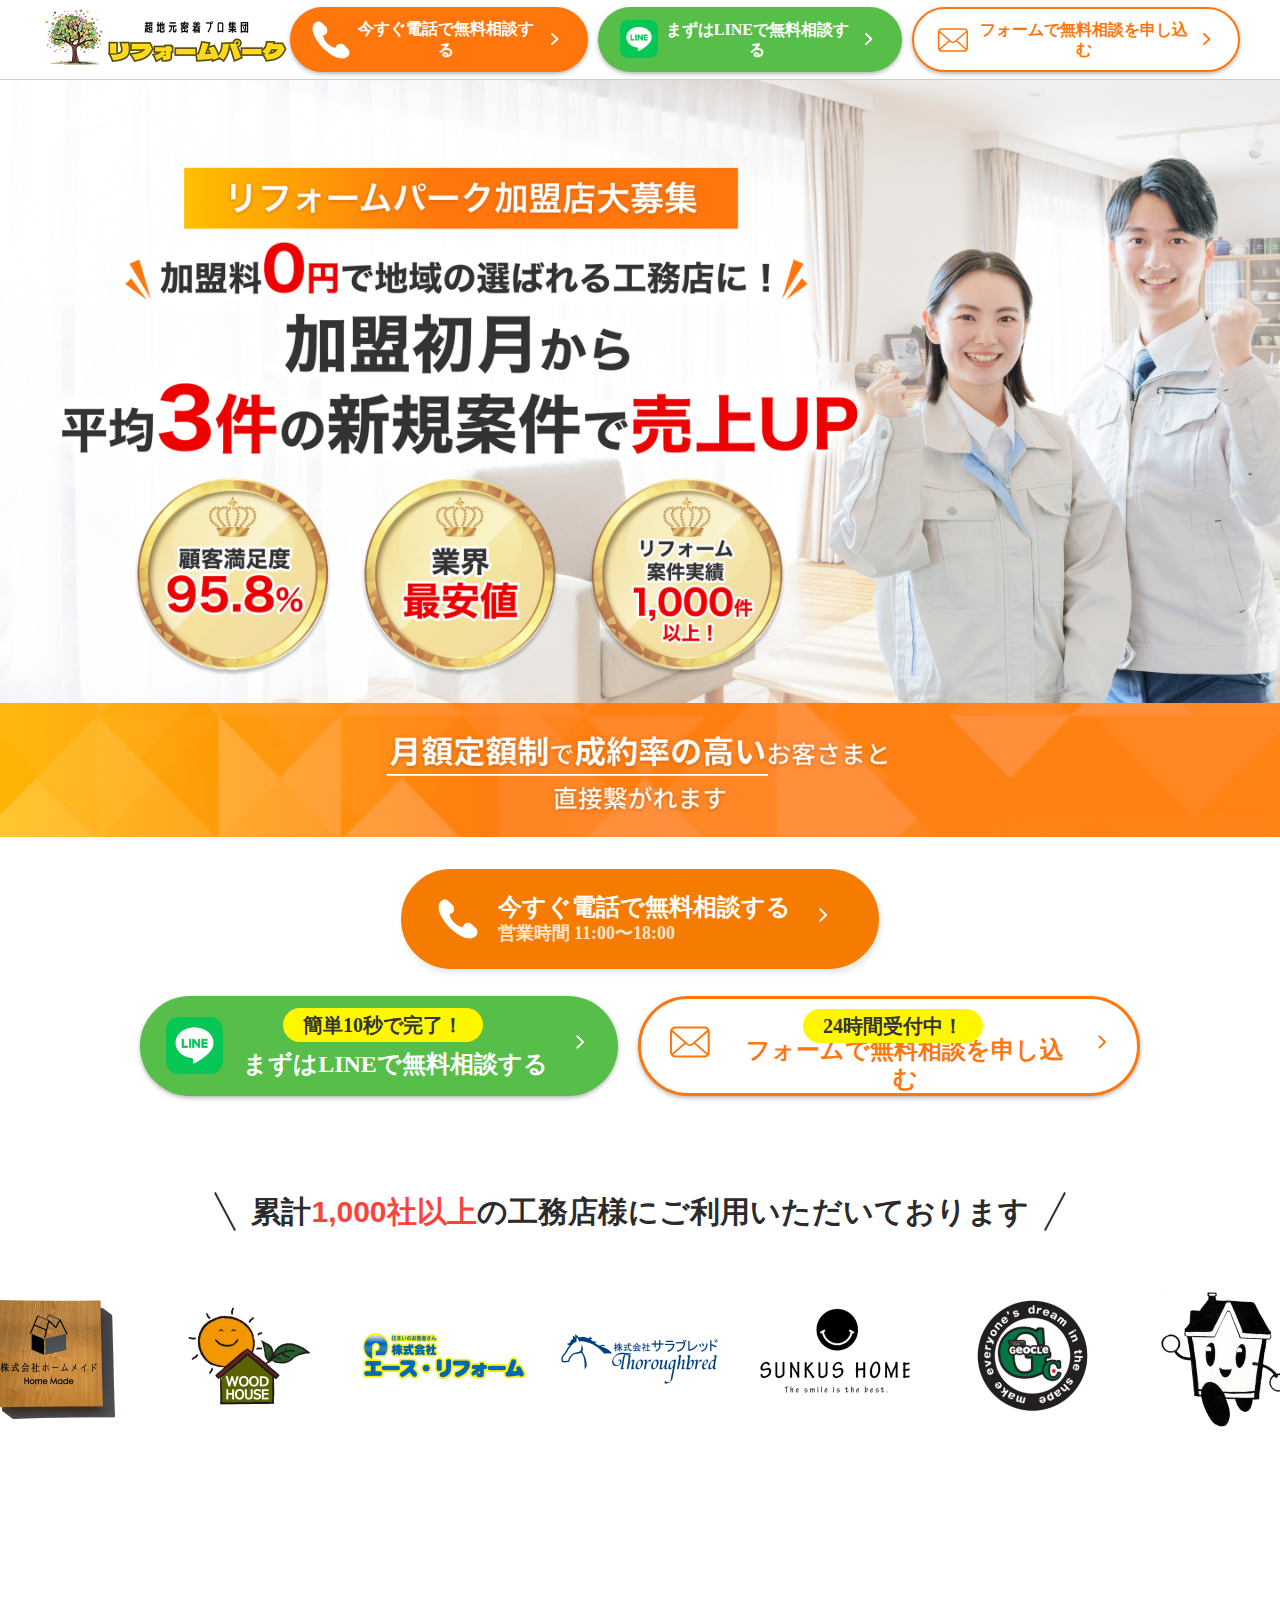
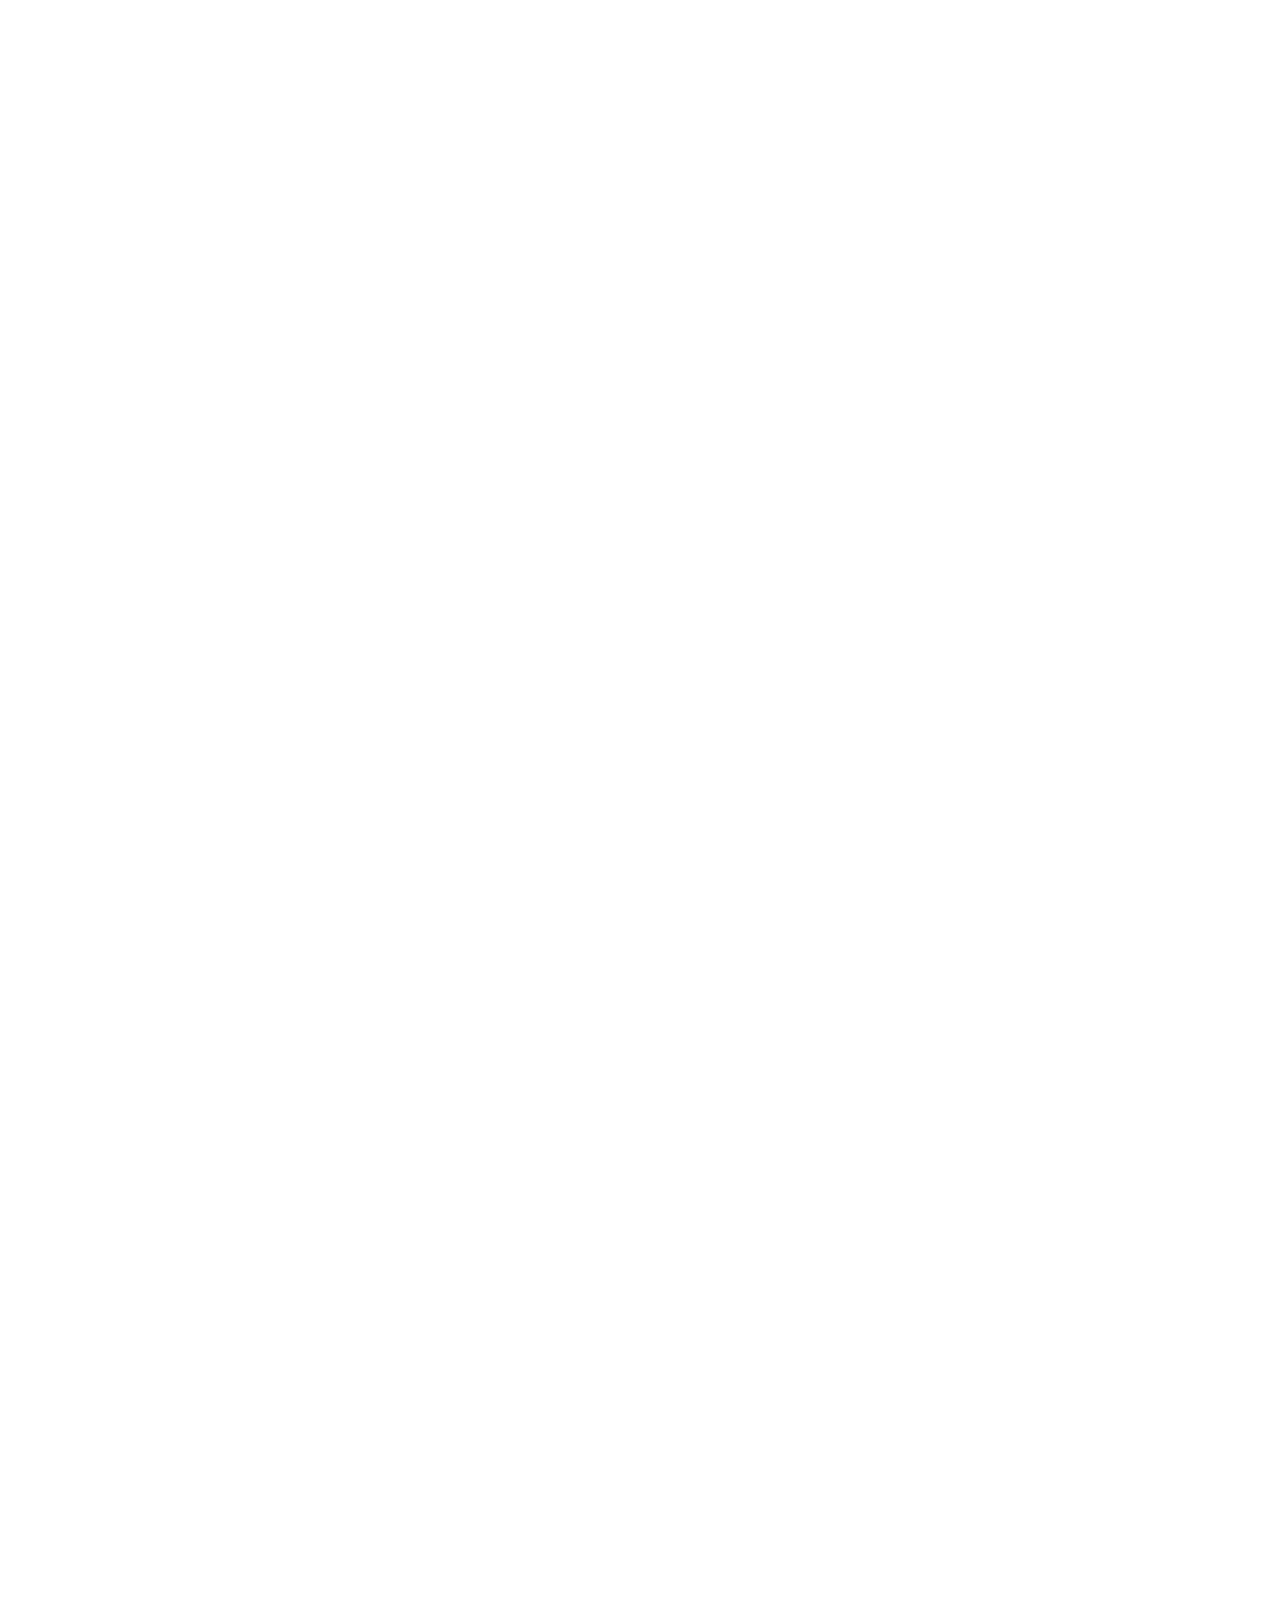
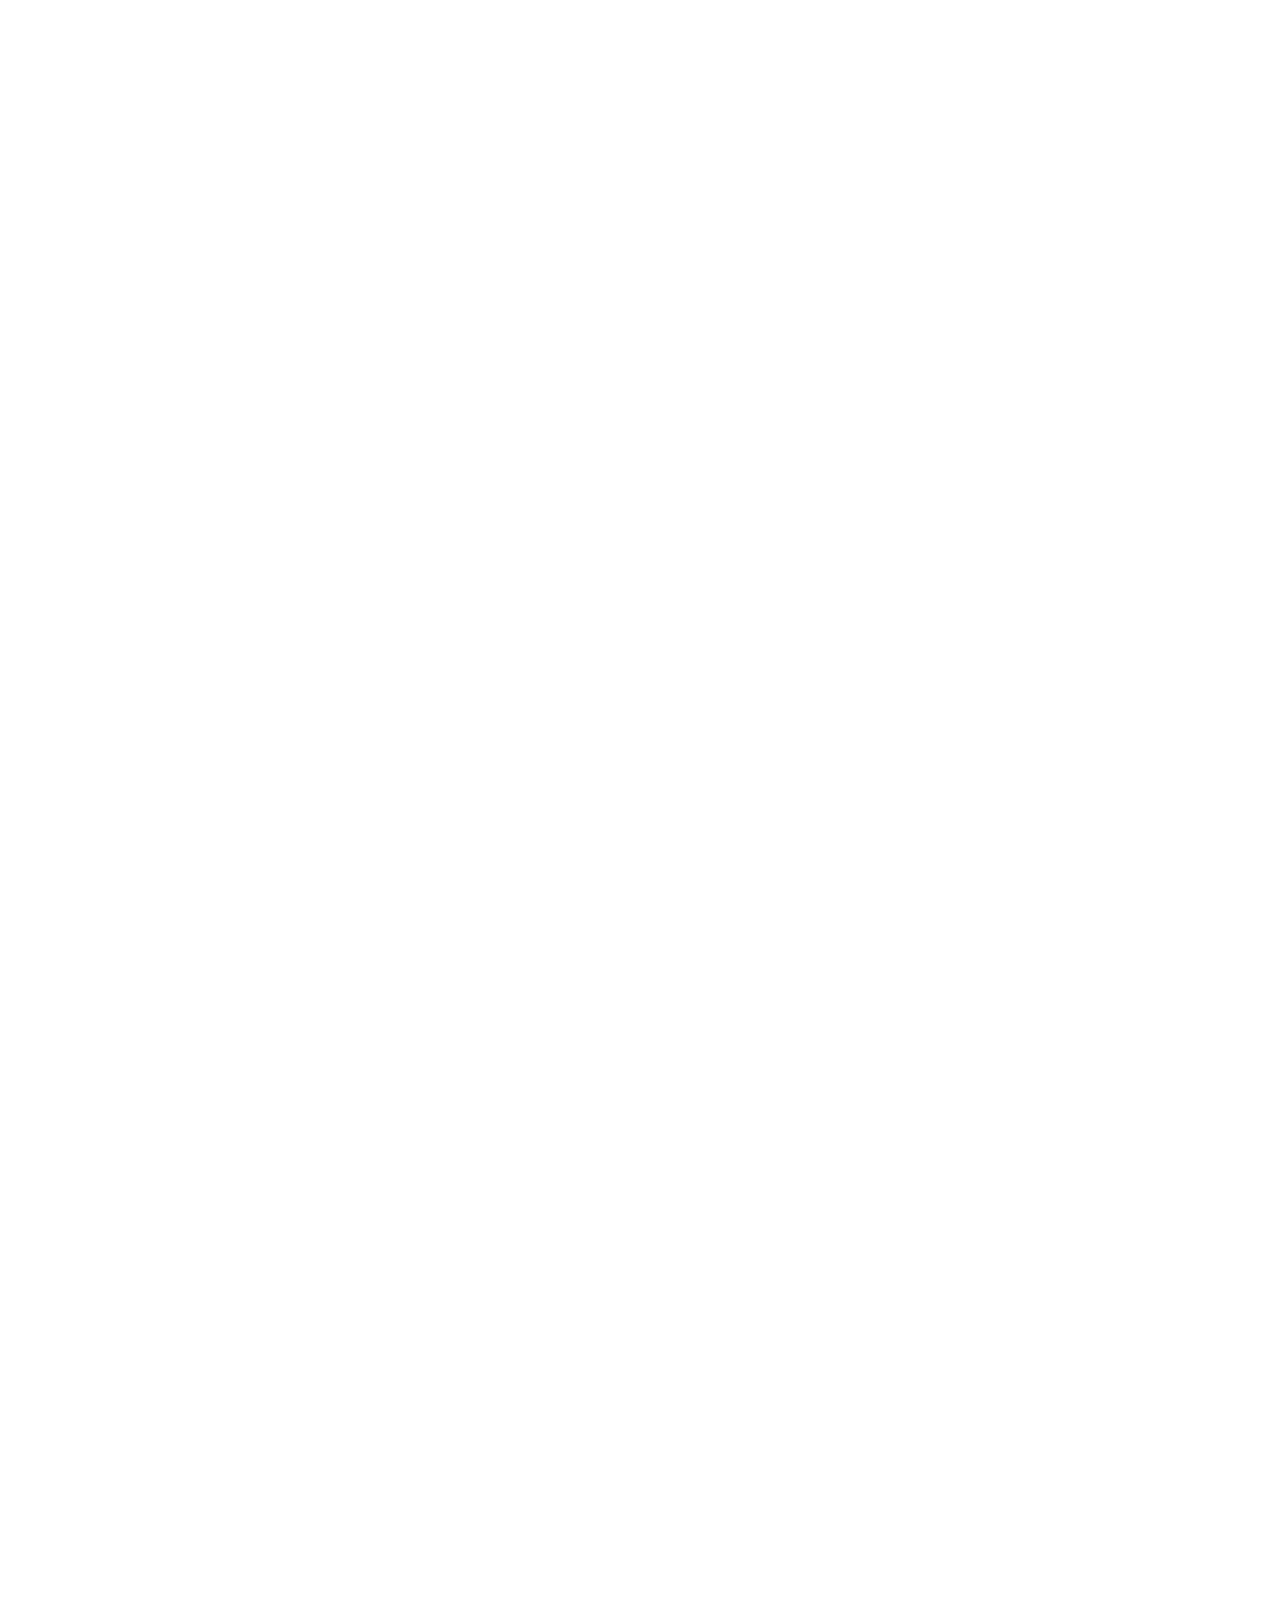
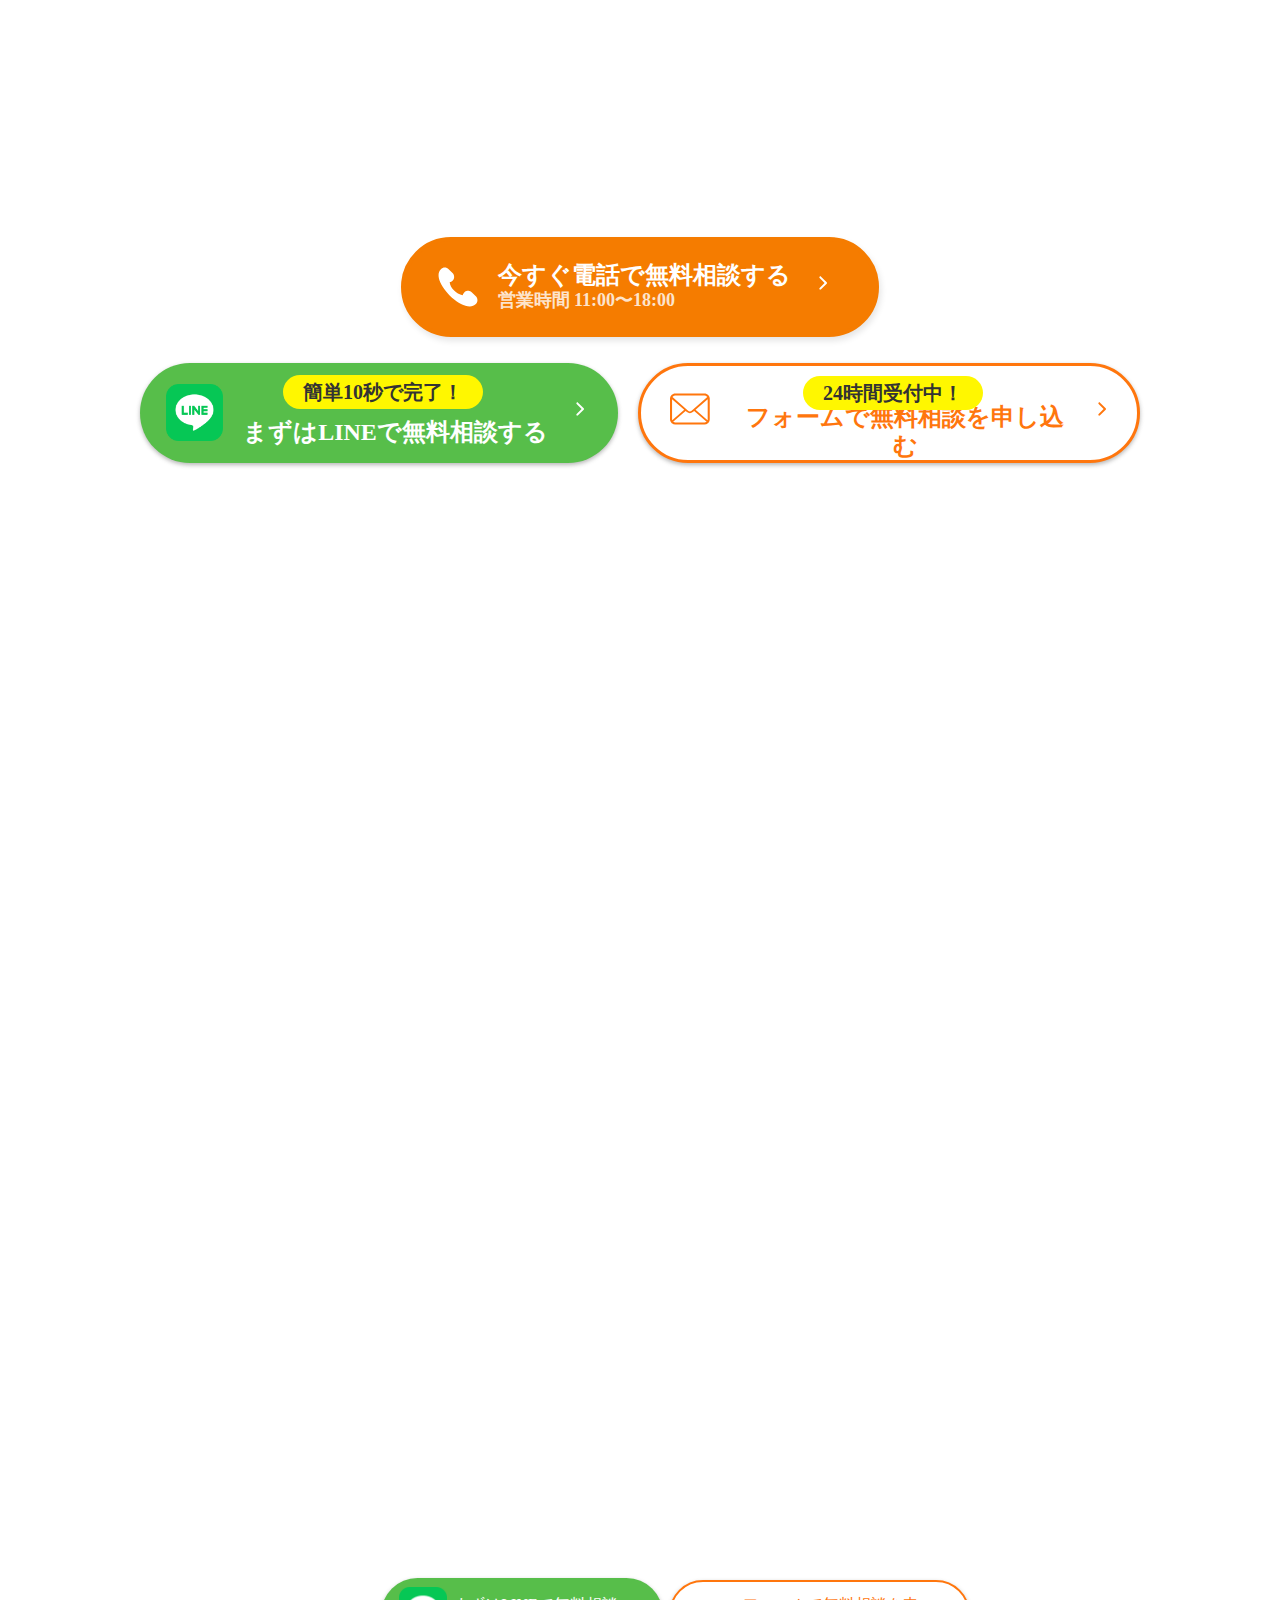
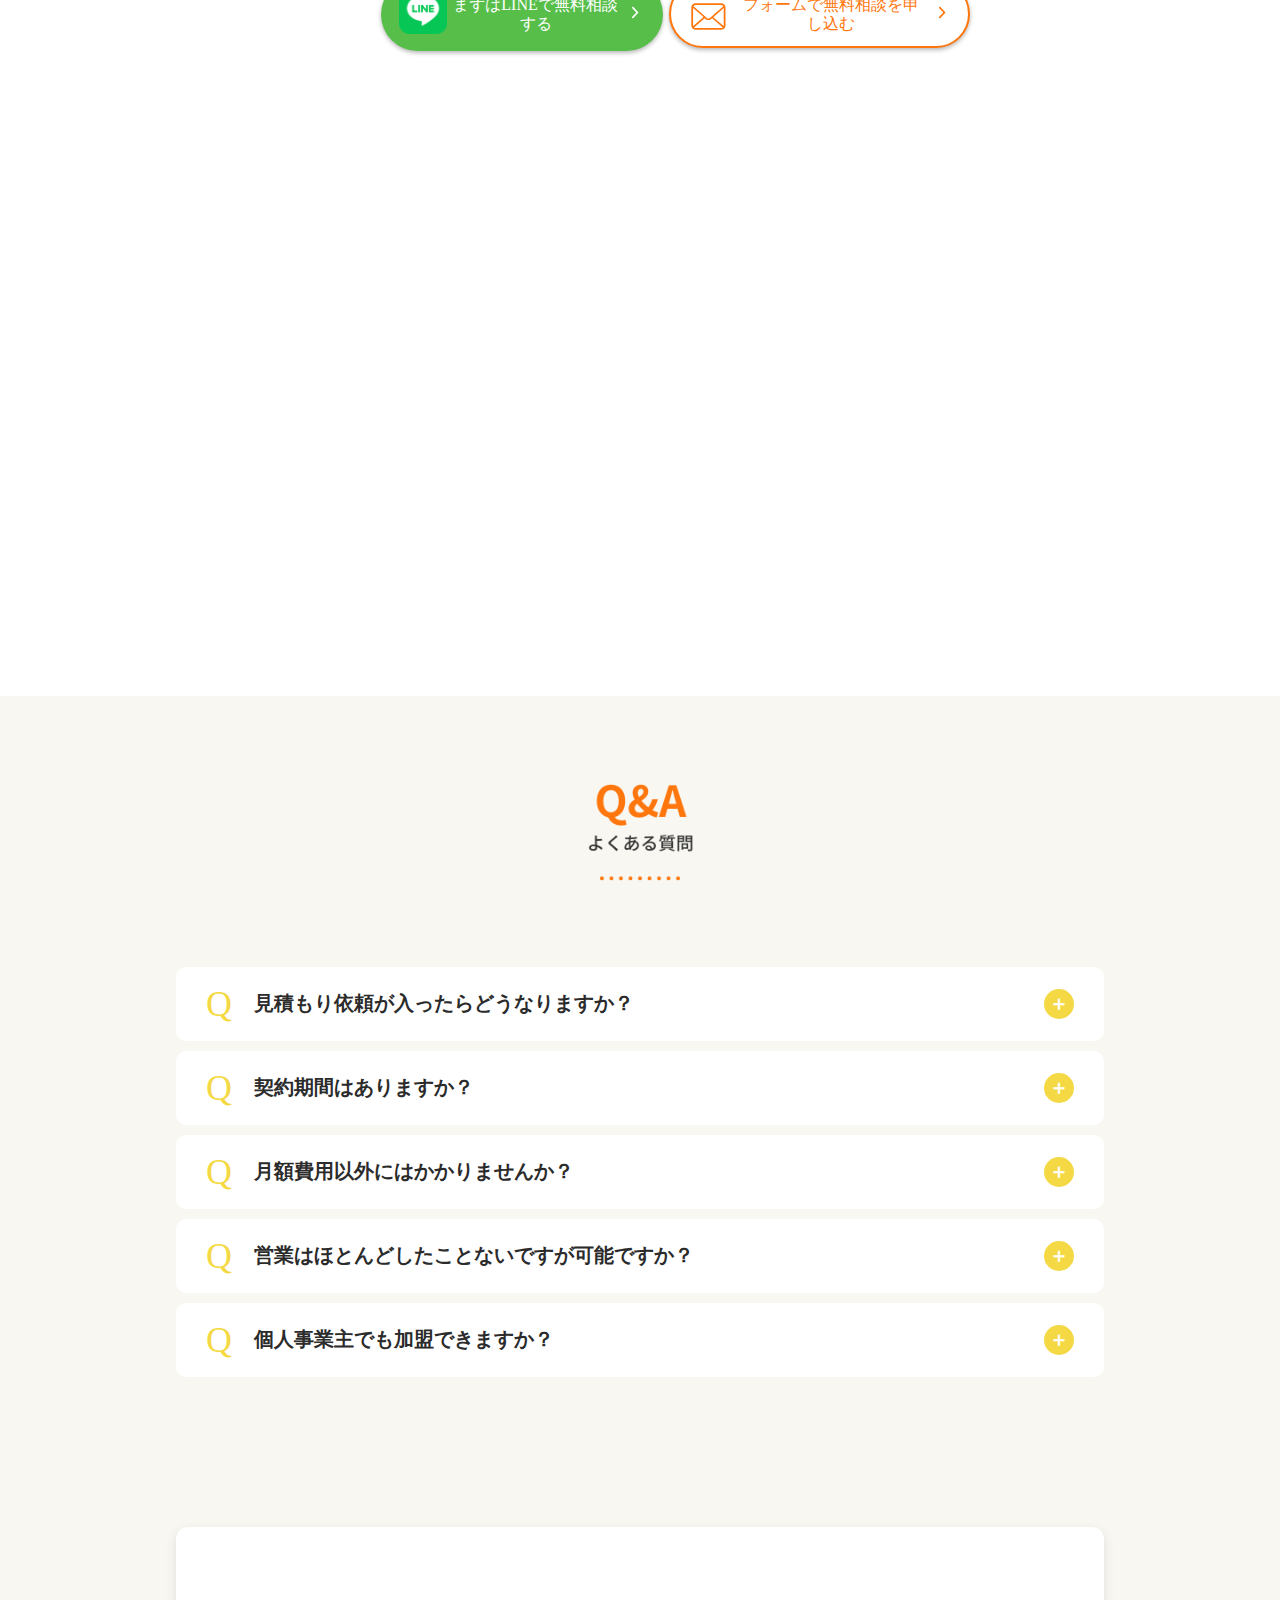
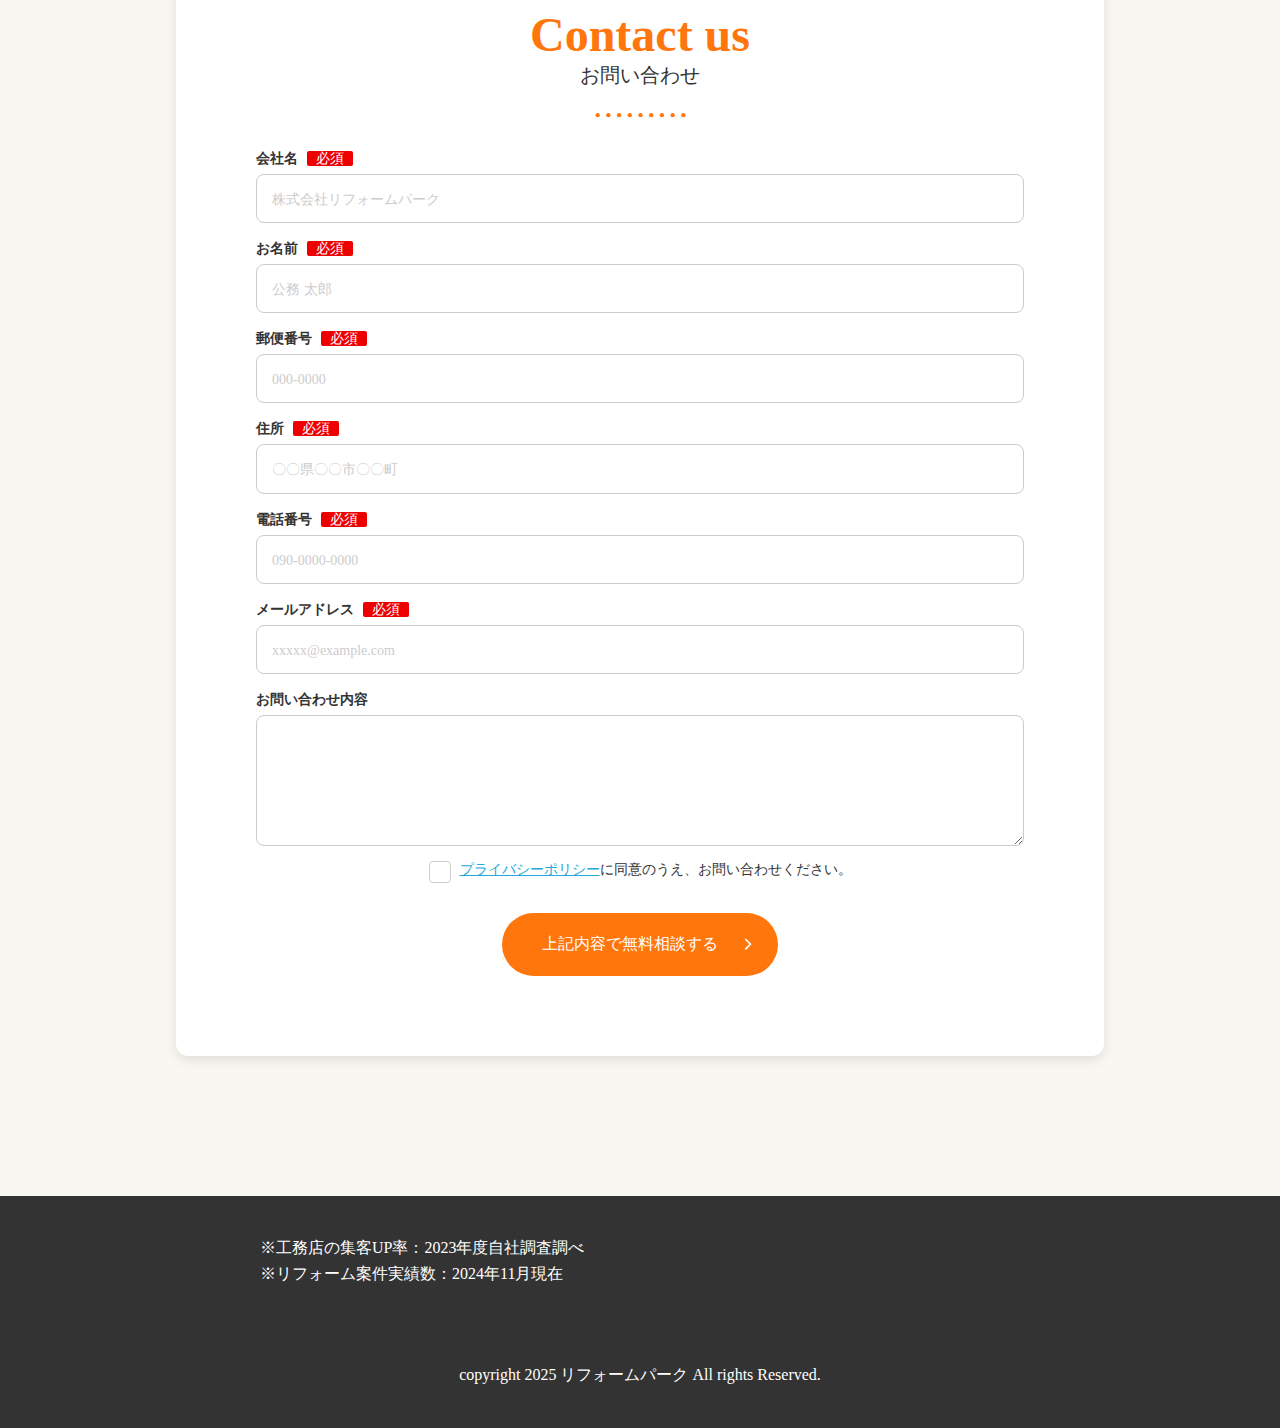
<file: index.html>
<html lang="ja">

<head>
  <meta charset="UTF-8">
  <title>地元のリフォーム・リノベーション相談はリフォームパークへ</title>
  <meta name="viewport" content="width=device-width, initial-scale=1.0, interactive-widget=overlays-content">
  <meta name="description"
    content="リフォームパークは、地元のプロへ簡単にリフォームの相談・見積もり依頼が可能！日本全国・12種類の施工種類から、お客様の条件にマッチする業者を見つけることができます。加盟店様も随時受け付けておりますので、お気軽にお問い合わせください。">
  <meta name="generator" content="Astro v2.3.0">
  <meta name="keywords" content="リフォーム,工事,工務店,リフォームパーク">

  <!-- start Promolayer JS code-->
  <script
    src="https://connect.facebook.net/signals/config/826240569425961?v=2.9.182&amp;r=stable&amp;domain=reform-park.jp&amp;hme=b8122d5d96cd6f542162ba4f497489972d1ebe228d24c39d34f560e30ae932ce&amp;ex_m=70%2C122%2C107%2C111%2C61%2C4%2C100%2C69%2C16%2C97%2C89%2C51%2C54%2C173%2C176%2C188%2C184%2C185%2C187%2C29%2C101%2C53%2C77%2C186%2C168%2C171%2C181%2C182%2C189%2C132%2C41%2C191%2C192%2C34%2C144%2C15%2C50%2C197%2C196%2C134%2C18%2C40%2C1%2C43%2C65%2C66%2C67%2C71%2C93%2C17%2C14%2C96%2C92%2C91%2C108%2C52%2C110%2C39%2C109%2C30%2C94%2C26%2C169%2C172%2C141%2C86%2C56%2C84%2C33%2C73%2C0%2C95%2C32%2C28%2C82%2C83%2C88%2C47%2C46%2C87%2C37%2C11%2C12%2C13%2C6%2C7%2C25%2C22%2C23%2C57%2C62%2C64%2C75%2C102%2C27%2C76%2C9%2C8%2C80%2C48%2C21%2C104%2C103%2C105%2C98%2C10%2C20%2C3%2C38%2C74%2C19%2C5%2C90%2C81%2C44%2C35%2C85%2C2%2C36%2C63%2C42%2C106%2C45%2C79%2C68%2C112%2C60%2C59%2C31%2C99%2C58%2C55%2C49%2C78%2C72%2C24%2C113"
    async=""></script>
  <script async="" src="https://connect.facebook.net/en_US/fbevents.js"></script>
  <script async="" src="https://www.clarity.ms/tag/h2pfoon3gd?ref=gtm2"></script>
  <script type="text/javascript" async=""
    src="https://www.googletagmanager.com/gtag/js?id=G-SG6MC0R6BK&amp;l=dataLayer&amp;cx=c&amp;gtm=45He5230v9105714405za200"></script>
  <script async="" src="https://www.clarity.ms/s/0.7.66/clarity.js"></script>
  <script async="" src="https://www.googletagmanager.com/gtm.js?id=GTM-WJJ94G4"></script>
  <script async="" src="https://www.clarity.ms/tag/j5slp7lzhf"></script>
  <script type="module" src="https://modules.promolayer.io/index.js" data-pluid="Ajg9g4XyschXLUfQgqOM9f2w2Oo1"
    data-workspace="J5rvQzvtGlsiDK94Pg7B" crossorigin="" async=""></script><!-- end Promolayer JS code-->

  <script type="text/javascript">
    (function (c, l, a, r, i, t, y) {
      c[a] = c[a] || function () { (c[a].q = c[a].q || []).push(arguments) };
      t = l.createElement(r); t.async = 1; t.src = "https://www.clarity.ms/tag/" + i;
      y = l.getElementsByTagName(r)[0]; y.parentNode.insertBefore(t, y);
    })(window, document, "clarity", "script", "j5slp7lzhf");
  </script>

  <!-- Google Tag Manager -->
  <script>(function (w, d, s, l, i) {
      w[l] = w[l] || []; w[l].push({
        'gtm.start':
          new Date().getTime(), event: 'gtm.js'
      }); var f = d.getElementsByTagName(s)[0],
        j = d.createElement(s), dl = l != 'dataLayer' ? '&l=' + l : ''; j.async = true; j.src =
          'https://www.googletagmanager.com/gtm.js?id=' + i + dl; f.parentNode.insertBefore(j, f);
    })(window, document, 'script', 'dataLayer', 'GTM-WJJ94G4');</script>
  <!-- End Google Tag Manager -->
  <link rel="stylesheet" href="./assets/css/style-ef2bc118.css">
  <link rel="stylesheet" href="./assets/css/style-2cd3d757.css">
  <script type="module" src="./assets/js/script.js"></script>
  <style>
    @charset "UTF-8";

    /*!
 * animate.css - https://animate.style/
 * Version - 4.1.1
 * Licensed under the Hippocratic License 2.1 - http://firstdonoharm.dev
 *
 * Copyright (c) 2022 Animate.css
 */
    ._sticker_r6uut_9 {
      --animate-duration: 1s;
      --animate-delay: 1s;
      --animate-repeat: 1
    }

    ._animate__animated_r6uut_15 {
      animation-duration: var(--animate-duration);
      animation-fill-mode: both
    }

    ._animate__animated_r6uut_15._animate__infinite_r6uut_20 {
      animation-iteration-count: infinite
    }

    ._animate__animated_r6uut_15._animate__repeat-1_r6uut_24 {
      animation-iteration-count: var(--animate-repeat)
    }

    ._animate__animated_r6uut_15._animate__repeat-2_r6uut_28 {
      animation-iteration-count: calc(var(--animate-repeat) * 2)
    }

    ._animate__animated_r6uut_15._animate__repeat-3_r6uut_32 {
      animation-iteration-count: calc(var(--animate-repeat) * 3)
    }

    ._animate__animated_r6uut_15._animate__delay-1s_r6uut_36 {
      animation-delay: var(--animate-delay)
    }

    ._animate__animated_r6uut_15._animate__delay-2s_r6uut_40 {
      animation-delay: calc(var(--animate-delay) * 2)
    }

    ._animate__animated_r6uut_15._animate__delay-3s_r6uut_44 {
      animation-delay: calc(var(--animate-delay) * 3)
    }

    ._animate__animated_r6uut_15._animate__delay-4s_r6uut_48 {
      animation-delay: calc(var(--animate-delay) * 4)
    }

    ._animate__animated_r6uut_15._animate__delay-5s_r6uut_52 {
      animation-delay: calc(var(--animate-delay) * 5)
    }

    ._animate__animated_r6uut_15._animate__faster_r6uut_56 {
      animation-duration: calc(var(--animate-duration) / 2)
    }

    ._animate__animated_r6uut_15._animate__fast_r6uut_56 {
      animation-duration: calc(var(--animate-duration) * .8)
    }

    ._animate__animated_r6uut_15._animate__slow_r6uut_64 {
      animation-duration: calc(var(--animate-duration) * 2)
    }

    ._animate__animated_r6uut_15._animate__slower_r6uut_68 {
      animation-duration: calc(var(--animate-duration) * 3)
    }

    @media print {
      ._animate__animated_r6uut_15 {
        animation-duration: 1ms !important;
        transition-duration: 1ms !important;
        animation-iteration-count: 1 !important
      }

      ._animate__animated_r6uut_15[class*=Out] {
        opacity: 0
      }
    }

    @keyframes _bounce_r6uut_1 {

      0%,
      20%,
      53%,
      to {
        animation-timing-function: cubic-bezier(.215, .61, .355, 1);
        transform: translateZ(0)
      }

      40%,
      43% {
        animation-timing-function: cubic-bezier(.755, .05, .855, .06);
        transform: translate3d(0, -30px, 0) scaleY(1.1)
      }

      70% {
        animation-timing-function: cubic-bezier(.755, .05, .855, .06);
        transform: translate3d(0, -15px, 0) scaleY(1.05)
      }

      80% {
        -webkit-transition-timing-function: cubic-bezier(.215, .61, .355, 1);
        transition-timing-function: cubic-bezier(.215, .61, .355, 1);
        transform: translateZ(0) scaleY(.95)
      }

      90% {
        transform: translate3d(0, -4px, 0) scaleY(1.02)
      }
    }

    ._animate__bounce_r6uut_116 {
      animation-name: _bounce_r6uut_1;
      transform-origin: center bottom
    }

    @keyframes _flash_r6uut_1 {

      0%,
      50%,
      to {
        opacity: 1
      }

      25%,
      75% {
        opacity: 0
      }
    }

    ._animate__flash_r6uut_134 {
      animation-name: _flash_r6uut_1
    }

    @keyframes _pulse_r6uut_1 {
      0% {
        transform: scaleZ(1)
      }

      50% {
        transform: scale3d(1.05, 1.05, 1.05)
      }

      to {
        transform: scaleZ(1)
      }
    }

    ._animate__pulse_r6uut_153 {
      animation-name: _pulse_r6uut_1;
      animation-timing-function: ease-in-out
    }

    @keyframes _rubberBand_r6uut_1 {
      0% {
        transform: scaleZ(1)
      }

      30% {
        transform: scale3d(1.25, .75, 1)
      }

      40% {
        transform: scale3d(.75, 1.25, 1)
      }

      50% {
        transform: scale3d(1.15, .85, 1)
      }

      65% {
        transform: scale3d(.95, 1.05, 1)
      }

      75% {
        transform: scale3d(1.05, .95, 1)
      }

      to {
        transform: scaleZ(1)
      }
    }

    ._animate__rubberBand_r6uut_188 {
      animation-name: _rubberBand_r6uut_1
    }

    @keyframes _shakeX_r6uut_1 {

      0%,
      to {
        transform: translateZ(0)
      }

      10%,
      30%,
      50%,
      70%,
      90% {
        transform: translate3d(-10px, 0, 0)
      }

      20%,
      40%,
      60%,
      80% {
        transform: translate3d(10px, 0, 0)
      }
    }

    ._animate__shakeX_r6uut_214 {
      animation-name: _shakeX_r6uut_1
    }

    @keyframes _shakeY_r6uut_1 {

      0%,
      to {
        transform: translateZ(0)
      }

      10%,
      30%,
      50%,
      70%,
      90% {
        transform: translate3d(0, -10px, 0)
      }

      20%,
      40%,
      60%,
      80% {
        transform: translate3d(0, 10px, 0)
      }
    }

    ._animate__shakeY_r6uut_240 {
      animation-name: _shakeY_r6uut_1
    }

    @keyframes _headShake_r6uut_1 {
      0% {
        transform: translate(0)
      }

      6.5% {
        transform: translate(-6px) rotateY(-9deg)
      }

      18.5% {
        transform: translate(5px) rotateY(7deg)
      }

      31.5% {
        transform: translate(-3px) rotateY(-5deg)
      }

      43.5% {
        transform: translate(2px) rotateY(3deg)
      }

      50% {
        transform: translate(0)
      }
    }

    ._animate__headShake_r6uut_270 {
      animation-timing-function: ease-in-out;
      animation-name: _headShake_r6uut_1
    }

    @keyframes _swing_r6uut_1 {
      20% {
        transform: rotate3d(0, 0, 1, 15deg)
      }

      40% {
        transform: rotate3d(0, 0, 1, -10deg)
      }

      60% {
        transform: rotate3d(0, 0, 1, 5deg)
      }

      80% {
        transform: rotate3d(0, 0, 1, -5deg)
      }

      to {
        transform: rotate3d(0, 0, 1, 0)
      }
    }

    ._animate__swing_r6uut_297 {
      transform-origin: top center;
      animation-name: _swing_r6uut_1
    }

    @keyframes _tada_r6uut_1 {
      0% {
        transform: scaleZ(1)
      }

      10%,
      20% {
        transform: scale3d(.9, .9, .9) rotate3d(0, 0, 1, -3deg)
      }

      30%,
      50%,
      70%,
      90% {
        transform: scale3d(1.1, 1.1, 1.1) rotate3d(0, 0, 1, 3deg)
      }

      40%,
      60%,
      80% {
        transform: scale3d(1.1, 1.1, 1.1) rotate3d(0, 0, 1, -3deg)
      }

      to {
        transform: scaleZ(1)
      }
    }

    ._animate__tada_r6uut_330 {
      animation-name: _tada_r6uut_1
    }

    @keyframes _wobble_r6uut_1 {
      0% {
        transform: translateZ(0)
      }

      15% {
        transform: translate3d(-25%, 0, 0) rotate3d(0, 0, 1, -5deg)
      }

      30% {
        transform: translate3d(20%, 0, 0) rotate3d(0, 0, 1, 3deg)
      }

      45% {
        transform: translate3d(-15%, 0, 0) rotate3d(0, 0, 1, -3deg)
      }

      60% {
        transform: translate3d(10%, 0, 0) rotate3d(0, 0, 1, 2deg)
      }

      75% {
        transform: translate3d(-5%, 0, 0) rotate3d(0, 0, 1, -1deg)
      }

      to {
        transform: translateZ(0)
      }
    }

    ._animate__wobble_r6uut_365 {
      animation-name: _wobble_r6uut_1
    }

    @keyframes _jello_r6uut_1 {

      0%,
      11.1%,
      to {
        transform: translateZ(0)
      }

      22.2% {
        transform: skew(-12.5deg) skewY(-12.5deg)
      }

      33.3% {
        transform: skew(6.25deg) skewY(6.25deg)
      }

      44.4% {
        transform: skew(-3.125deg) skewY(-3.125deg)
      }

      55.5% {
        transform: skew(1.5625deg) skewY(1.5625deg)
      }

      66.6% {
        transform: skew(-.78125deg) skewY(-.78125deg)
      }

      77.7% {
        transform: skew(.390625deg) skewY(.390625deg)
      }

      88.8% {
        transform: skew(-.1953125deg) skewY(-.1953125deg)
      }
    }

    ._animate__jello_r6uut_405 {
      animation-name: _jello_r6uut_1;
      transform-origin: center
    }

    @keyframes _heartBeat_r6uut_1 {
      0% {
        transform: scale(1)
      }

      14% {
        transform: scale(1.3)
      }

      28% {
        transform: scale(1)
      }

      42% {
        transform: scale(1.3)
      }

      70% {
        transform: scale(1)
      }
    }

    ._animate__heartBeat_r6uut_432 {
      animation-name: _heartBeat_r6uut_1;
      animation-duration: calc(var(--animate-duration) * 1.3);
      animation-timing-function: ease-in-out
    }

    @keyframes _backInDown_r6uut_1 {
      0% {
        transform: translateY(-1200px) scale(.7);
        opacity: .7
      }

      80% {
        transform: translateY(0) scale(.7);
        opacity: .7
      }

      to {
        transform: scale(1);
        opacity: 1
      }
    }

    ._animate__backInDown_r6uut_456 {
      animation-name: _backInDown_r6uut_1
    }

    @keyframes _backInLeft_r6uut_1 {
      0% {
        transform: translate(-2000px) scale(.7);
        opacity: .7
      }

      80% {
        transform: translate(0) scale(.7);
        opacity: .7
      }

      to {
        transform: scale(1);
        opacity: 1
      }
    }

    ._animate__backInLeft_r6uut_477 {
      animation-name: _backInLeft_r6uut_1
    }

    @keyframes _backInRight_r6uut_1 {
      0% {
        transform: translate(2000px) scale(.7);
        opacity: .7
      }

      80% {
        transform: translate(0) scale(.7);
        opacity: .7
      }

      to {
        transform: scale(1);
        opacity: 1
      }
    }

    ._animate__backInRight_r6uut_498 {
      animation-name: _backInRight_r6uut_1
    }

    @keyframes _backInUp_r6uut_1 {
      0% {
        transform: translateY(1200px) scale(.7);
        opacity: .7
      }

      80% {
        transform: translateY(0) scale(.7);
        opacity: .7
      }

      to {
        transform: scale(1);
        opacity: 1
      }
    }

    ._animate__backInUp_r6uut_519 {
      animation-name: _backInUp_r6uut_1
    }

    @keyframes _bounceIn_r6uut_1 {

      0%,
      20%,
      40%,
      60%,
      80%,
      to {
        animation-timing-function: cubic-bezier(.215, .61, .355, 1)
      }

      0% {
        opacity: 0;
        transform: scale3d(.3, .3, .3)
      }

      20% {
        transform: scale3d(1.1, 1.1, 1.1)
      }

      40% {
        transform: scale3d(.9, .9, .9)
      }

      60% {
        opacity: 1;
        transform: scale3d(1.03, 1.03, 1.03)
      }

      80% {
        transform: scale3d(.97, .97, .97)
      }

      to {
        opacity: 1;
        transform: scaleZ(1)
      }
    }

    ._animate__bounceIn_r6uut_562 {
      animation-duration: calc(var(--animate-duration) * .75);
      animation-name: _bounceIn_r6uut_1
    }

    @keyframes _bounceInDown_r6uut_1 {

      0%,
      60%,
      75%,
      90%,
      to {
        animation-timing-function: cubic-bezier(.215, .61, .355, 1)
      }

      0% {
        opacity: 0;
        transform: translate3d(0, -3000px, 0) scaleY(3)
      }

      60% {
        opacity: 1;
        transform: translate3d(0, 25px, 0) scaleY(.9)
      }

      75% {
        transform: translate3d(0, -10px, 0) scaleY(.95)
      }

      90% {
        transform: translate3d(0, 5px, 0) scaleY(.985)
      }

      to {
        transform: translateZ(0)
      }
    }

    ._animate__bounceInDown_r6uut_599 {
      animation-name: _bounceInDown_r6uut_1
    }

    @keyframes _bounceInLeft_r6uut_1 {

      0%,
      60%,
      75%,
      90%,
      to {
        animation-timing-function: cubic-bezier(.215, .61, .355, 1)
      }

      0% {
        opacity: 0;
        transform: translate3d(-3000px, 0, 0) scaleX(3)
      }

      60% {
        opacity: 1;
        transform: translate3d(25px, 0, 0) scaleX(1)
      }

      75% {
        transform: translate3d(-10px, 0, 0) scaleX(.98)
      }

      90% {
        transform: translate3d(5px, 0, 0) scaleX(.995)
      }

      to {
        transform: translateZ(0)
      }
    }

    ._animate__bounceInLeft_r6uut_635 {
      animation-name: _bounceInLeft_r6uut_1
    }

    @keyframes _bounceInRight_r6uut_1 {

      0%,
      60%,
      75%,
      90%,
      to {
        animation-timing-function: cubic-bezier(.215, .61, .355, 1)
      }

      0% {
        opacity: 0;
        transform: translate3d(3000px, 0, 0) scaleX(3)
      }

      60% {
        opacity: 1;
        transform: translate3d(-25px, 0, 0) scaleX(1)
      }

      75% {
        transform: translate3d(10px, 0, 0) scaleX(.98)
      }

      90% {
        transform: translate3d(-5px, 0, 0) scaleX(.995)
      }

      to {
        transform: translateZ(0)
      }
    }

    ._animate__bounceInRight_r6uut_671 {
      animation-name: _bounceInRight_r6uut_1
    }

    @keyframes _bounceInUp_r6uut_1 {

      0%,
      60%,
      75%,
      90%,
      to {
        animation-timing-function: cubic-bezier(.215, .61, .355, 1)
      }

      0% {
        opacity: 0;
        transform: translate3d(0, 3000px, 0) scaleY(5)
      }

      60% {
        opacity: 1;
        transform: translate3d(0, -20px, 0) scaleY(.9)
      }

      75% {
        transform: translate3d(0, 10px, 0) scaleY(.95)
      }

      90% {
        transform: translate3d(0, -5px, 0) scaleY(.985)
      }

      to {
        transform: translateZ(0)
      }
    }

    ._animate__bounceInUp_r6uut_707 {
      animation-name: _bounceInUp_r6uut_1
    }

    @keyframes _fadeIn_r6uut_1 {
      0% {
        opacity: 0
      }

      to {
        opacity: 1
      }
    }

    ._animate__fadeIn_r6uut_722 {
      animation-name: _fadeIn_r6uut_1
    }

    @keyframes _fadeInDown_r6uut_1 {
      0% {
        opacity: 0;
        transform: translate3d(0, -100%, 0)
      }

      to {
        opacity: 1;
        transform: translateZ(0)
      }
    }

    ._animate__fadeInDown_r6uut_738 {
      animation-name: _fadeInDown_r6uut_1
    }

    @keyframes _fadeInDownBig_r6uut_1 {
      0% {
        opacity: 0;
        transform: translate3d(0, -2000px, 0)
      }

      to {
        opacity: 1;
        transform: translateZ(0)
      }
    }

    ._animate__fadeInDownBig_r6uut_754 {
      animation-name: _fadeInDownBig_r6uut_1
    }

    @keyframes _fadeInLeft_r6uut_1 {
      0% {
        opacity: 0;
        transform: translate3d(-100%, 0, 0)
      }

      to {
        opacity: 1;
        transform: translateZ(0)
      }
    }

    ._animate__fadeInLeft_r6uut_770 {
      animation-name: _fadeInLeft_r6uut_1
    }

    @keyframes _fadeInLeftBig_r6uut_1 {
      0% {
        opacity: 0;
        transform: translate3d(-2000px, 0, 0)
      }

      to {
        opacity: 1;
        transform: translateZ(0)
      }
    }

    ._animate__fadeInLeftBig_r6uut_786 {
      animation-name: _fadeInLeftBig_r6uut_1
    }

    @keyframes _fadeInRight_r6uut_1 {
      0% {
        opacity: 0;
        transform: translate3d(100%, 0, 0)
      }

      to {
        opacity: 1;
        transform: translateZ(0)
      }
    }

    ._animate__fadeInRight_r6uut_802 {
      animation-name: _fadeInRight_r6uut_1
    }

    @keyframes _fadeInRightBig_r6uut_1 {
      0% {
        opacity: 0;
        transform: translate3d(2000px, 0, 0)
      }

      to {
        opacity: 1;
        transform: translateZ(0)
      }
    }

    ._animate__fadeInRightBig_r6uut_818 {
      animation-name: _fadeInRightBig_r6uut_1
    }

    @keyframes _fadeInUp_r6uut_1 {
      0% {
        opacity: 0;
        transform: translate3d(0, 100%, 0)
      }

      to {
        opacity: 1;
        transform: translateZ(0)
      }
    }

    ._animate__fadeInUp_r6uut_834 {
      animation-name: _fadeInUp_r6uut_1
    }

    @keyframes _fadeInUpBig_r6uut_1 {
      0% {
        opacity: 0;
        transform: translate3d(0, 2000px, 0)
      }

      to {
        opacity: 1;
        transform: translateZ(0)
      }
    }

    ._animate__fadeInUpBig_r6uut_850 {
      animation-name: _fadeInUpBig_r6uut_1
    }

    @keyframes _fadeInTopLeft_r6uut_1 {
      0% {
        opacity: 0;
        transform: translate3d(-100%, -100%, 0)
      }

      to {
        opacity: 1;
        transform: translateZ(0)
      }
    }

    ._animate__fadeInTopLeft_r6uut_865 {
      animation-name: _fadeInTopLeft_r6uut_1
    }

    @keyframes _fadeInTopRight_r6uut_1 {
      0% {
        opacity: 0;
        transform: translate3d(100%, -100%, 0)
      }

      to {
        opacity: 1;
        transform: translateZ(0)
      }
    }

    ._animate__fadeInTopRight_r6uut_880 {
      animation-name: _fadeInTopRight_r6uut_1
    }

    @keyframes _fadeInBottomLeft_r6uut_1 {
      0% {
        opacity: 0;
        transform: translate3d(-100%, 100%, 0)
      }

      to {
        opacity: 1;
        transform: translateZ(0)
      }
    }

    ._animate__fadeInBottomLeft_r6uut_895 {
      animation-name: _fadeInBottomLeft_r6uut_1
    }

    @keyframes _fadeInBottomRight_r6uut_1 {
      0% {
        opacity: 0;
        transform: translate3d(100%, 100%, 0)
      }

      to {
        opacity: 1;
        transform: translateZ(0)
      }
    }

    ._animate__fadeInBottomRight_r6uut_910 {
      animation-name: _fadeInBottomRight_r6uut_1
    }

    @keyframes _flip_r6uut_1 {
      0% {
        transform: perspective(400px) scaleZ(1) translateZ(0) rotateY(-360deg);
        animation-timing-function: ease-out
      }

      40% {
        transform: perspective(400px) scaleZ(1) translateZ(150px) rotateY(-190deg);
        animation-timing-function: ease-out
      }

      50% {
        transform: perspective(400px) scaleZ(1) translateZ(150px) rotateY(-170deg);
        animation-timing-function: ease-in
      }

      80% {
        transform: perspective(400px) scale3d(.95, .95, .95) translateZ(0) rotateY(0);
        animation-timing-function: ease-in
      }

      to {
        transform: perspective(400px) scaleZ(1) translateZ(0) rotateY(0);
        animation-timing-function: ease-in
      }
    }

    ._animate__animated_r6uut_15._animate__flip_r6uut_947 {
      -webkit-backface-visibility: visible;
      backface-visibility: visible;
      animation-name: _flip_r6uut_1
    }

    @keyframes _flipInX_r6uut_1 {
      0% {
        transform: perspective(400px) rotateX(90deg);
        animation-timing-function: ease-in;
        opacity: 0
      }

      40% {
        transform: perspective(400px) rotateX(-20deg);
        animation-timing-function: ease-in
      }

      60% {
        transform: perspective(400px) rotateX(10deg);
        opacity: 1
      }

      80% {
        transform: perspective(400px) rotateX(-5deg)
      }

      to {
        transform: perspective(400px)
      }
    }

    ._animate__flipInX_r6uut_979 {
      -webkit-backface-visibility: visible !important;
      backface-visibility: visible !important;
      animation-name: _flipInX_r6uut_1
    }

    @keyframes _flipInY_r6uut_1 {
      0% {
        transform: perspective(400px) rotateY(90deg);
        animation-timing-function: ease-in;
        opacity: 0
      }

      40% {
        transform: perspective(400px) rotateY(-20deg);
        animation-timing-function: ease-in
      }

      60% {
        transform: perspective(400px) rotateY(10deg);
        opacity: 1
      }

      80% {
        transform: perspective(400px) rotateY(-5deg)
      }

      to {
        transform: perspective(400px)
      }
    }

    ._animate__flipInY_r6uut_1011 {
      -webkit-backface-visibility: visible !important;
      backface-visibility: visible !important;
      animation-name: _flipInY_r6uut_1
    }

    @keyframes _lightSpeedInRight_r6uut_1 {
      0% {
        transform: translate3d(100%, 0, 0) skew(-30deg);
        opacity: 0
      }

      60% {
        transform: skew(20deg);
        opacity: 1
      }

      80% {
        transform: skew(-5deg)
      }

      to {
        transform: translateZ(0)
      }
    }

    ._animate__lightSpeedInRight_r6uut_1038 {
      animation-name: _lightSpeedInRight_r6uut_1;
      animation-timing-function: ease-out
    }

    @keyframes _lightSpeedInLeft_r6uut_1 {
      0% {
        transform: translate3d(-100%, 0, 0) skew(30deg);
        opacity: 0
      }

      60% {
        transform: skew(-20deg);
        opacity: 1
      }

      80% {
        transform: skew(5deg)
      }

      to {
        transform: translateZ(0)
      }
    }

    ._animate__lightSpeedInLeft_r6uut_1063 {
      animation-name: _lightSpeedInLeft_r6uut_1;
      animation-timing-function: ease-out
    }

    @keyframes _rotateIn_r6uut_1 {
      0% {
        transform: rotate3d(0, 0, 1, -200deg);
        opacity: 0
      }

      to {
        transform: translateZ(0);
        opacity: 1
      }
    }

    ._animate__rotateIn_r6uut_1081 {
      animation-name: _rotateIn_r6uut_1;
      transform-origin: center
    }

    @keyframes _rotateInDownLeft_r6uut_1 {
      0% {
        transform: rotate3d(0, 0, 1, -45deg);
        opacity: 0
      }

      to {
        transform: translateZ(0);
        opacity: 1
      }
    }

    ._animate__rotateInDownLeft_r6uut_1098 {
      animation-name: _rotateInDownLeft_r6uut_1;
      transform-origin: left bottom
    }

    @keyframes _rotateInDownRight_r6uut_1 {
      0% {
        transform: rotate3d(0, 0, 1, 45deg);
        opacity: 0
      }

      to {
        transform: translateZ(0);
        opacity: 1
      }
    }

    ._animate__rotateInDownRight_r6uut_1115 {
      animation-name: _rotateInDownRight_r6uut_1;
      transform-origin: right bottom
    }

    @keyframes _rotateInUpLeft_r6uut_1 {
      0% {
        transform: rotate3d(0, 0, 1, 45deg);
        opacity: 0
      }

      to {
        transform: translateZ(0);
        opacity: 1
      }
    }

    ._animate__rotateInUpLeft_r6uut_1132 {
      animation-name: _rotateInUpLeft_r6uut_1;
      transform-origin: left bottom
    }

    @keyframes _rotateInUpRight_r6uut_1 {
      0% {
        transform: rotate3d(0, 0, 1, -90deg);
        opacity: 0
      }

      to {
        transform: translateZ(0);
        opacity: 1
      }
    }

    ._animate__rotateInUpRight_r6uut_1149 {
      animation-name: _rotateInUpRight_r6uut_1;
      transform-origin: right bottom
    }

    @keyframes _hinge_r6uut_1 {
      0% {
        animation-timing-function: ease-in-out
      }

      20%,
      60% {
        transform: rotate3d(0, 0, 1, 80deg);
        animation-timing-function: ease-in-out
      }

      40%,
      80% {
        transform: rotate3d(0, 0, 1, 60deg);
        animation-timing-function: ease-in-out;
        opacity: 1
      }

      to {
        transform: translate3d(0, 700px, 0);
        opacity: 0
      }
    }

    ._animate__hinge_r6uut_1179 {
      animation-duration: calc(var(--animate-duration) * 2);
      animation-name: _hinge_r6uut_1;
      transform-origin: top left
    }

    @keyframes _jackInTheBox_r6uut_1 {
      0% {
        opacity: 0;
        transform: scale(.1) rotate(30deg);
        transform-origin: center bottom
      }

      50% {
        transform: rotate(-10deg)
      }

      70% {
        transform: rotate(3deg)
      }

      to {
        opacity: 1;
        transform: scale(1)
      }
    }

    ._animate__jackInTheBox_r6uut_1206 {
      animation-name: _jackInTheBox_r6uut_1
    }

    @keyframes _rollIn_r6uut_1 {
      0% {
        opacity: 0;
        transform: translate3d(-100%, 0, 0) rotate3d(0, 0, 1, -120deg)
      }

      to {
        opacity: 1;
        transform: translateZ(0)
      }
    }

    ._animate__rollIn_r6uut_1223 {
      animation-name: _rollIn_r6uut_1
    }

    @keyframes _zoomIn_r6uut_1 {
      0% {
        opacity: 0;
        transform: scale3d(.3, .3, .3)
      }

      50% {
        opacity: 1
      }
    }

    ._animate__zoomIn_r6uut_1239 {
      animation-name: _zoomIn_r6uut_1
    }

    @keyframes _zoomInDown_r6uut_1 {
      0% {
        opacity: 0;
        transform: scale3d(.1, .1, .1) translate3d(0, -1000px, 0);
        animation-timing-function: cubic-bezier(.55, .055, .675, .19)
      }

      60% {
        opacity: 1;
        transform: scale3d(.475, .475, .475) translate3d(0, 60px, 0);
        animation-timing-function: cubic-bezier(.175, .885, .32, 1)
      }
    }

    ._animate__zoomInDown_r6uut_1257 {
      animation-name: _zoomInDown_r6uut_1
    }

    @keyframes _zoomInLeft_r6uut_1 {
      0% {
        opacity: 0;
        transform: scale3d(.1, .1, .1) translate3d(-1000px, 0, 0);
        animation-timing-function: cubic-bezier(.55, .055, .675, .19)
      }

      60% {
        opacity: 1;
        transform: scale3d(.475, .475, .475) translate3d(10px, 0, 0);
        animation-timing-function: cubic-bezier(.175, .885, .32, 1)
      }
    }

    ._animate__zoomInLeft_r6uut_1275 {
      animation-name: _zoomInLeft_r6uut_1
    }

    @keyframes _zoomInRight_r6uut_1 {
      0% {
        opacity: 0;
        transform: scale3d(.1, .1, .1) translate3d(1000px, 0, 0);
        animation-timing-function: cubic-bezier(.55, .055, .675, .19)
      }

      60% {
        opacity: 1;
        transform: scale3d(.475, .475, .475) translate3d(-10px, 0, 0);
        animation-timing-function: cubic-bezier(.175, .885, .32, 1)
      }
    }

    ._animate__zoomInRight_r6uut_1293 {
      animation-name: _zoomInRight_r6uut_1
    }

    @keyframes _zoomInUp_r6uut_1 {
      0% {
        opacity: 0;
        transform: scale3d(.1, .1, .1) translate3d(0, 1000px, 0);
        animation-timing-function: cubic-bezier(.55, .055, .675, .19)
      }

      60% {
        opacity: 1;
        transform: scale3d(.475, .475, .475) translate3d(0, -60px, 0);
        animation-timing-function: cubic-bezier(.175, .885, .32, 1)
      }
    }

    ._animate__zoomInUp_r6uut_1311 {
      animation-name: _zoomInUp_r6uut_1
    }

    @keyframes _slideInDown_r6uut_1 {
      0% {
        transform: translate3d(0, -100%, 0);
        visibility: visible
      }

      to {
        transform: translateZ(0)
      }
    }

    ._animate__slideInDown_r6uut_1328 {
      animation-name: _slideInDown_r6uut_1
    }

    @keyframes _slideInLeft_r6uut_1 {
      0% {
        transform: translate3d(-100%, 0, 0);
        visibility: visible
      }

      to {
        transform: translateZ(0)
      }
    }

    ._animate__slideInLeft_r6uut_1343 {
      animation-name: _slideInLeft_r6uut_1
    }

    @keyframes _slideInRight_r6uut_1 {
      0% {
        transform: translate3d(100%, 0, 0);
        visibility: visible
      }

      to {
        transform: translateZ(0)
      }
    }

    ._animate__slideInRight_r6uut_1358 {
      animation-name: _slideInRight_r6uut_1
    }

    @keyframes _slideInUp_r6uut_1 {
      0% {
        transform: translate3d(0, 100%, 0);
        visibility: visible
      }

      to {
        transform: translateZ(0)
      }
    }

    ._animate__slideInUp_r6uut_1373 {
      animation-name: _slideInUp_r6uut_1
    }
  </style>
</head>

<body cz-shortcut-listen="true">
  <!-- Google Tag Manager (noscript) -->
  <noscript><iframe src="https://www.googletagmanager.com/ns.html?id=GTM-WJJ94G4" height="0" width="0"
      style="display:none;visibility:hidden"></iframe></noscript>
  <!-- End Google Tag Manager (noscript) -->
  <div id="wrap">
    <main>
      <!-- header -->
      <header class="header is-pc">
        <div class="logo">
          <img src="assets/images/logo.png" alt="ロゴ">
        </div>
        <div class="btn-container">
          <a href="tel:0123456789" class="btn btn-phone">
            <span class="icon-container">
              <img src="assets/images/phone-icon.svg" alt="電話アイコン" class="default" style="width:40px; height:40px;">
              <img src="assets/images/cta_tel_hover.svg" alt="電話アイコン" class="hover" style="width:40px; height:40px;">
            </span>
            今すぐ電話で無料相談する
            <span class="arrow-container">
              <img src="assets/images/cta_right-line.svg" alt="矢印" class="default">
              <img src="assets/images/cta_mail_right-line.svg" alt="矢印" class="hover">
            </span>
          </a>
          <a href="https://line.me" class="btn btn-line">
            <span class="icon-container">
              <img src="assets/images/line-icon.png" alt="LINEアイコン" class="default" style="width:40px; height:auto;">
              <img src="assets/images/line-icon.png" alt="LINEアイコン" class="hover" style="width:40px; height:auto;">
            </span>
            まずはLINEで無料相談する
            <span class="arrow-container">
              <img src="assets/images/cta_right-line.svg" alt="矢印" class="default">
              <img src="assets/images/cta_line_right-line_hover.svg" alt="矢印" class="hover">
            </span>
          </a>
          <a href="contact.html" class="btn btn-form">
            <span class="icon-container">
              <img src="assets/images/form-icon.svg" alt="フォームアイコン" class="default" style="width:40px; height:40px;">
              <img src="assets/images/cta_mail_hover.svg" alt="フォームアイコン" class="hover" style="width:40px; height:40px;">
            </span>
            フォームで無料相談を申し込む
            <span class="arrow-container">
              <img src="assets/images/cta_mail_right-line.svg" alt="矢印" class="default">
              <img src="assets/images/cta_right-line.svg" alt="矢印" class="hover">
            </span>
          </a>
        </div>
      </header>



      <!-- FV -->
      <div class="pos-r">
        <picture>
          <source media="(max-width: 768px)" srcset="assets/images/fv_sp.png" width="768" height="2126">
          <img src="assets/images/fv.png" fetchpriority="high" decoding="async"
            alt="リフォームパーク加盟店大募集 加盟料0円で地域の選ばれる工務店に！加盟初月から平均3件の新規案件で売上UP" class="w-100p h-100p">
        </picture>
      </div>
      <!-- 月額定額制で成約率の高いお客さまと直接繋がれます -->
      <div class="pos-r">
        <picture>
          <source media="(max-width: 768px)" srcset="assets/images/cta_header_sp.png">
          <img loading="”lazy”" src="assets/images/cta_header.png" fetchpriority="low" decoding="async"
            alt="月額定額制で成約率の高いお客さまと直接繋がれます" class="w-100p">
        </picture>
      </div>

      <!-- CTA -->
      <div class="cta-container2">
        <!-- 電話ボタン -->
        <a href="tel:1234567890" class="btn3 cta-btn3 phone-btn3">
          <span class="icon-container3">
            <img src="assets/images/phone-icon.svg" alt="電話アイコン" class="default" style="width:40px; height:40px;">
            <img src="assets/images/cta_tel_hover.svg" alt="電話アイコン" class="hover" style="width:40px; height:40px;">
          </span>
          <div>
            <p class="cta-text3">今すぐ電話で無料相談する</p>
            <p class="cta-subtext3">営業時間 11:00〜18:00</p>
          </div>
          <span class="arrow-container3">
            <img src="assets/images/cta_right-line.svg" alt="矢印" class="default">
            <img src="assets/images/cta_mail_right-line.svg" alt="矢印" class="hover">
          </span>
        </a>

        <div class="cta-bottom3">
          <!-- LINEボタン -->
          <a href="https://line.me" class="btn3 cta-btn3 line-btn3">
            <span class="icon-container3">
              <img src="assets/images/line-icon.png" alt="LINEアイコン" class="default" style="width:57px; height:auto;">
              <img src="assets/images/line-icon.png" alt="LINEアイコン" class="hover" style="width:57px; height:auto;">
            </span>
            <div class="badge3">簡単10秒で完了！</div>
            <p class="cta-text2">まずはLINEで無料相談する</p>
            <span class="arrow-container3">
              <img src="assets/images/cta_right-line.svg" alt="矢印" class="default">
              <img src="assets/images/cta_line_right-line_hover.svg" alt="矢印" class="hover">
            </span>
          </a>

          <!-- フォームボタン -->
          <a href="form.html" class="btn3 cta-btn3 form-btn3">
            <span class="icon-container3">
              <img src="assets/images/form-icon.svg" alt="フォームアイコン" class="default" style="width:50px; height:50px;">
              <img src="assets/images/cta_mail_hover.svg" alt="フォームアイコン" class="hover" style="width:50px; height:50px;">
            </span>
            <div class="badge3">24時間受付中！</div>
            <p class="cta-text2">フォームで無料相談を申し込む</p>
            <span class="arrow-container3">
              <img src="assets/images/cta_mail_right-line.svg" alt="矢印" class="default">
              <img src="assets/images/cta_right-line.svg" alt="矢印" class="hover">
            </span>
          </a>
        </div>
      </div>




      <!-- ロゴスライダー -->
      <div class="document_dl_btn_wrapper talent-on">
        <div class="document_dl_btn">
          <div class="document_dl_btn_inner">
            <p class="statement"><span>累計<span style="color: #F9443E;">1,000社以上</span>の工務店様に<br
                  class="is-sp">ご利用いただいております</span></p>
          </div>
        </div>
      </div>
      <div id="customers">
        <div class="logoslide"></div>
      </div>
      <!-- こんなお悩みありませんか？ -->
      <div class="pos-r">
        <picture>
          <source media="(max-width: 768px)" srcset="assets/images/img1_sp.png">
          <img loading="”lazy”" src="assets/images/img1.png" fetchpriority="low" decoding="async" alt="" class="w-100p">
        </picture>
      </div>

      <div class="pos-r">
        <picture>
          <source media="(max-width: 768px)" srcset="assets/images/img2_sp.png">
          <img loading="”lazy”" src="assets/images/img2.png" fetchpriority="low" decoding="async" alt="" class="w-100p">
        </picture>
      </div>


      <div class="pos-r">
        <picture>
          <source media="(max-width: 768px)" srcset="assets/images/img3_sp.png">
          <img loading="”lazy”" src="assets/images/img3.png" fetchpriority="low" decoding="async" alt="" class="w-100p">
        </picture>
      </div>
      <div class="pos-r">
        <picture>
          <source media="(max-width: 768px)" srcset="assets/images/img4_sp.png">
          <img loading="”lazy”" src="assets/images/img4.png" fetchpriority="low" decoding="async" alt="" class="w-100p">
        </picture>
      </div>






      <div class="cta-container3">
        <!-- 電話ボタン -->
        <a href="tel:1234567890" class="btn3 cta-btn3 phone-btn3">
          <span class="icon-container3">
            <img src="assets/images/phone-icon.svg" alt="電話アイコン" class="default" style="width:40px; height:40px;">
            <img src="assets/images/cta_tel_hover.svg" alt="電話アイコン" class="hover" style="width:40px; height:40px;">
          </span>
          <div>
            <p class="cta-text3">今すぐ電話で無料相談する</p>
            <p class="cta-subtext3">営業時間 11:00〜18:00</p>
          </div>
          <span class="arrow-container3">
            <img src="assets/images/cta_right-line.svg" alt="矢印" class="default">
            <img src="assets/images/cta_mail_right-line.svg" alt="矢印" class="hover">
          </span>
        </a>

        <div class="cta-bottom3">
          <!-- LINEボタン -->
          <a href="https://line.me" class="btn3 cta-btn3 line-btn3">
            <span class="icon-container3">
              <img src="assets/images/line-icon.png" alt="LINEアイコン" class="default" style="width:57px; height:auto;">
              <img src="assets/images/line-icon.png" alt="LINEアイコン" class="hover" style="width:57px; height:auto;">
            </span>
            <div class="badge3">簡単10秒で完了！</div>
            <p class="cta-text2">まずはLINEで無料相談する</p>
            <span class="arrow-container3">
              <img src="assets/images/cta_right-line.svg" alt="矢印" class="default">
              <img src="assets/images/cta_line_right-line_hover.svg" alt="矢印" class="hover">
            </span>
          </a>

          <!-- フォームボタン -->
          <a href="form.html" class="btn3 cta-btn3 form-btn3">
            <span class="icon-container3">
              <img src="assets/images/form-icon.svg" alt="フォームアイコン" class="default" style="width:50px; height:50px;">
              <img src="assets/images/cta_mail_hover.svg" alt="フォームアイコン" class="hover" style="width:50px; height:50px;">
            </span>
            <div class="badge3">24時間受付中！</div>
            <p class="cta-text2">フォームで無料相談を申し込む</p>
            <span class="arrow-container3">
              <img src="assets/images/cta_mail_right-line.svg" alt="矢印" class="default">
              <img src="assets/images/cta_right-line.svg" alt="矢印" class="hover">
            </span>
          </a>
        </div>
      </div>


























      <div class="pos-r">
        <picture>
          <source media="(max-width: 768px)" srcset="assets/images/img5_sp.png">
          <img loading="”lazy”" src="assets/images/img5.png" fetchpriority="low" decoding="async" alt="" class="w-100p">
        </picture>
      </div>


      <div class="overlayArea">
        <div class="pos-r">
          <picture>
            <source media="(max-width: 768px)" srcset="assets/images/img6_sp.png">
            <img loading="”lazy”" src="assets/images/img6.png" fetchpriority="low" decoding="async" alt=""
              class="w-100p">
          </picture>
        </div>
        <div class="btn-frame2">
          <a href="https://line.me" class="btn2 btn-line2">
            <span class="icon-container2">
              <img src="assets/images/line-icon.png" alt="LINEアイコン" class="default" style="width: 55px;height:auto;">
              <img src="assets/images/line-icon.png" alt="LINEアイコン" class="hover" style="width: 55px;height:auto;">
            </span>
            まずはLINEで無料相談する
            <span class="arrow-container2">
              <img src="assets/images/cta_right-line.svg" alt="矢印" class="default">
              <img src="assets/images/cta_line_right-line_hover.svg" alt="矢印" class="hover">
            </span>
          </a>
          <a href="contact.html" class="btn2 btn-form2">
            <span class="icon-container2">
              <img src="assets/images/form-icon.svg" alt="フォームアイコン" class="default" style="width: 50px;height: 55px;">
              <img src="assets/images/cta_mail_hover.svg" alt="フォームアイコン" class="hover"
                style="width: 50px;height: 55px;">
            </span>
            フォームで無料相談を申し込む
            <span class="arrow-container2">
              <img src="assets/images/cta_mail_right-line.svg" alt="矢印" class="default">
              <img src="assets/images/cta_right-line.svg" alt="矢印" class="hover">
            </span>
          </a>
        </div>
      </div>




      <style>
        .faq_bg {
          background-size: cover;
          background-image: url(assets/images/faq_bg.png);
          background-repeat: no-repeat;
          /*画像が繰り返すのを防ぐ*/
        }

        .faq-container {
          max-width: 928px;
          margin: auto;
          padding-top: 271px;
          padding-bottom: 140px;
        }

        .faq-title {
          color: #F4D944;
          font-size: 36px;
          font-weight: 500;
          text-align: left;
          margin-bottom: 10px;
        }

        .faq-subtitle {
          text-align: left;
          margin-bottom: 20px;
        }

        .faq-item {
          margin-bottom: 10px;
          align-items: stretch;
          border-radius: 10px;
          background: #FFF;
          display: flex;
          padding: 16px 30px;
          flex-direction: column;
        }

        .faq-question {
          display: flex;
          justify-content: space-between;
          align-items: center;
          cursor: pointer;
          font-family: "Noto Sans JP";
          font-size: 20px;
          font-style: normal;
          font-weight: 700;
          line-height: normal;
        }

        .faq-question-text {
          display: flex;
          align-items: center;
          font-weight: bold;
          gap: 22px;
        }

        .faq-question-text .q-mark {
          color: #F4D944;
          font-family: "Noto Sans JP";
          font-size: 36px;
          font-style: normal;
          font-weight: 500;
          line-height: normal;
        }

        .faq-answer {
          display: none;
          border-top: 1px solid #ddd;
          margin-top: 10px;
          padding: 10px 50px 10px 50px;
          font-family: "Noto Sans JP";
          font-size: 18px;
          font-style: normal;
          font-weight: 400;
          line-height: normal;
        }

        .faq-toggle {
          display: flex;
          width: 30px;
          height: 30px;
          justify-content: center;
          align-items: center;
          border-radius: 50px;
          font-size: 20px;
          font-weight: 700;
          color: #fff;
        }

        .faq-item.open .faq-toggle {
          background: #333;
        }

        .faq-item:not(.open) .faq-toggle {
          background: #F4D944;
        }

        .faq-item.open .faq-answer {
          display: block;
        }

        @media screen and (max-width: 768px) {
          .faq-container {
            max-width: 100%;
            margin: auto;
            padding: 150px 13px 70px 13px;
          }

          .faq_bg {
            background-size: cover;
            background-image: url(assets/images/faq_bg_sp.png);
            background-repeat: no-repeat;
          }

          .faq-item {
            background: #fff;
            border-radius: 10px;
            margin-bottom: 15px;
            padding: 20px;
            box-shadow: 0 2px 5px rgba(0, 0, 0, 0.1);
          }

          .faq-question {
            display: flex;
            justify-content: space-between;
            align-items: center;
            cursor: pointer;
            font-weight: bold;
            font-size: 18px;
          }

          .faq-question-text {
            display: flex;
            align-items: center;
            gap: 15px;
            width: 300px;
          }

          .faq-question-text .q-mark {
            color: #F4D944;
            font-family: "Noto Sans JP";
            font-size: 36px;
            font-style: normal;
            font-weight: 500;
            line-height: normal;
          }

          .q-mark,
          .a-mark {
            width: 30px;
            height: 30px;
            border-radius: 50%;
            display: flex;
            justify-content: center;
            align-items: center;
            font-weight: bold;
            font-size: 18px;
          }

          .faq-item.open .faq-toggle {
            background: black;
            color: white;
          }

          .faq-toggle {
            background: #F4D944;
            width: 30px;
            height: 30px;
            border-radius: 50%;
            display: flex;
            justify-content: center;
            align-items: center;
            font-size: 20px;
            font-weight: bold;
          }

          .faq-item.open .faq-answer {
            display: flex;
            align-items: flex-start;
          }

          .faq-answer {
            display: none;
            border-top: 1px solid #ddd;
            margin-top: 15px;
            padding: 15px 0 0 8px;
            font-size: 16px;
            line-height: 1.6;
          }

          .a-mark {
            color: #f5d945;
            margin-right: 10px;
            color: #F4D944;
            font-family: "Noto Sans JP";
            font-size: 36px;
            font-style: normal;
            font-weight: 500;
            line-height: normal;
          }

          .q-mark,
          .a-mark {
            width: 30px;
            height: 30px;
            border-radius: 50%;
            display: flex;
            justify-content: center;
            align-items: center;
            color: #F4D944;
            font-family: "Noto Sans JP";
            font-size: 36px;
            font-style: normal;
            font-weight: 500;
            line-height: normal;
          }

          @media screen and (max-width: 320px) {
            .faq-question-text {
              display: flex;
              align-items: center;
              gap: 15px;
              width: 220px;
            }

            .faq-container {
              max-width: 100%;
              margin: auto;
              padding: 125px 13px 70px 13px;
            }
          }


        }
      </style>

      <div class="faq_bg is-pc">
        <div class="faq-container">
          <div class="faq-item">
            <div class="faq-question" onclick="toggleFAQ(this)">
              <div class="faq-question-text">
                <div class="q-mark">Q</div>
                <div>見積もり依頼が入ったらどうなりますか？</div>
              </div>
              <div class="faq-toggle">＋</div>
            </div>
            <div class="faq-answer">問い合わせが入ったらメールにて依頼者情報が届きますので、その後は自由にお客様にアプローチしてください。</div>
          </div>

          <div class="faq-item">
            <div class="faq-question" onclick="toggleFAQ(this)">
              <div class="faq-question-text">
                <div class="q-mark">Q</div>
                <div>契約期間はありますか？</div>
              </div>
              <div class="faq-toggle">＋</div>
            </div>
            <div class="faq-answer">有料プランのみ3ヶ月、6ヶ月、12ヶ月の契約期間があります。<br>
              退会時に違約金等は発生しません。</div>
          </div>

          <div class="faq-item">
            <div class="faq-question" onclick="toggleFAQ(this)">
              <div class="faq-question-text">
                <div class="q-mark">Q</div>
                <div>月額費用以外にはかかりませんか？</div>
              </div>
              <div class="faq-toggle">＋</div>
            </div>
            <div class="faq-answer">はい、かかりません。費用は月額料金のみです。<br>
              初期費用、成約手数料等は一切かかりません。</div>
          </div>

          <div class="faq-item">
            <div class="faq-question" onclick="toggleFAQ(this)">
              <div class="faq-question-text">
                <div class="q-mark">Q</div>
                <div>営業はほとんどしたことないですが可能ですか？</div>
              </div>
              <div class="faq-toggle">＋</div>
            </div>
            <div class="faq-answer">営業マニュアルがあり、営業未経験でも問題ありません。また、本部からのサポートも充実していますのでご安心ください。</div>
          </div>

          <div class="faq-item">
            <div class="faq-question" onclick="toggleFAQ(this)">
              <div class="faq-question-text">
                <div class="q-mark">Q</div>
                <div>個人事業主でも加盟できますか？</div>
              </div>
              <div class="faq-toggle">＋</div>
            </div>
            <div class="faq-answer">多くの個人事業主様が活躍しています。<br>
              ぜひ貴社の得意な分野で活躍してください。</div>
          </div>
        </div>
      </div>

      <div class="faq_bg is-sp">
        <div class="faq-container">
          <div class="faq-item">
            <div class="faq-question" onclick="toggleFAQ(this)">
              <div class="faq-question-text">
                <div class="q-mark">Q</div>
                <div>古いエアコンでも<br>クリーニングできますか？</div>
              </div>
              <div class="faq-toggle">＋</div>
            </div>
            <div class="faq-answer">
              <div class="a-mark">A</div>
              古いエアコンもクリーニング対応しております。<br>
              大手家電量販店では設置から７年以上経ったエアコンのクリーニングに関して非対応のケースが多いですが弊社では対応しております。
            </div>
          </div>

          <div class="faq-item">
            <div class="faq-question" onclick="toggleFAQ(this)">
              <div class="faq-question-text">
                <div class="q-mark">Q</div>
                <div>エアコンの付近に家具があるのですが、移動は必要ですか？</div>
              </div>
              <div class="faq-toggle">＋</div>
            </div>
            <div class="faq-answer">
              <div class="a-mark">A</div>
              移動が難しい物があれば養生し保護します。<br>
              エアコン直下、たたみ一畳分のスペースがあれば作業可能です。その他、臨機応変に対応させていただきます。
            </div>
          </div>

          <div class="faq-item">
            <div class="faq-question" onclick="toggleFAQ(this)">
              <div class="faq-question-text">
                <div class="q-mark">Q</div>
                <div>作業中に買い物などで外出しても良いでしょうか？</div>
              </div>
              <div class="faq-toggle">＋</div>
            </div>
            <div class="faq-answer">
              <div class="a-mark">A</div>
              大丈夫です。<br>
              作業時間内であれば外出していただいて問題ありません。
            </div>
          </div>

          <div class="faq-item">
            <div class="faq-question" onclick="toggleFAQ(this)">
              <div class="faq-question-text">
                <div class="q-mark">Q</div>
                <div>キャッシュレス決済に対応していますか？</div>
              </div>
              <div class="faq-toggle">＋</div>
            </div>
            <div class="faq-answer">
              <div class="a-mark">A</div>
              クレジットカードや各種電子決済にも対応しております。
            </div>
          </div>

          <div class="faq-item">
            <div class="faq-question" onclick="toggleFAQ(this)">
              <div class="faq-question-text">
                <div class="q-mark">Q</div>
                <div>エアコンから水が落ちてくるのですが、すぐに修理できますか？</div>
              </div>
              <div class="faq-toggle">＋</div>
            </div>
            <div class="faq-answer">
              <div class="a-mark">A</div>
              エアコンからの水漏れはクリーニングで直ることが大半ですが、稀に本体の故障などで水漏れしていることもあります。<br>
              その際は、症状が改善するよう臨機応変に対応させていただきます。
            </div>
          </div>

          <div class="faq-item">
            <div class="faq-question" onclick="toggleFAQ(this)">
              <div class="faq-question-text">
                <div class="q-mark">Q</div>
                <div>設置されているエアコンが、通常タイプかお掃除機能付きタイプかわかりません。</div>
              </div>
              <div class="faq-toggle">＋</div>
            </div>
            <div class="faq-answer">
              <div class="a-mark">A</div>
              事前に型番とメーカーを教えていただければ弊社で判別できます。<br>
              ※現地で確認することも可能です。
            </div>
          </div>
        </div>
      </div>


      <script>
        function toggleFAQ(element) {
          const faqItem = element.parentElement;
          faqItem.classList.toggle('open');
          const toggleButton = faqItem.querySelector('.faq-toggle');
          toggleButton.textContent = faqItem.classList.contains('open') ? '−' : '＋';
        }
      </script>











      <div class="contact-form">
        <div class="contact-container">
          <h1>Contact us</h1>
          <p>お問い合わせ</p>
          <div class="contact-underline">
            <svg xmlns="http://www.w3.org/2000/svg" width="91" height="5" viewBox="0 0 91 5" fill="none">
              <circle cx="88.3567" cy="2.14286" r="2.14286" fill="#FF760D" />
              <circle cx="77.6429" cy="2.14286" r="2.14286" fill="#FF760D" />
              <circle cx="66.929" cy="2.14286" r="2.14286" fill="#FF760D" />
              <circle cx="56.2143" cy="2.14286" r="2.14286" fill="#FF760D" />
              <circle cx="45.5003" cy="2.14286" r="2.14286" fill="#FF760D" />
              <circle cx="34.7854" cy="2.14286" r="2.14286" fill="#FF760D" />
              <circle cx="24.0714" cy="2.14286" r="2.14286" fill="#FF760D" />
              <circle cx="13.3567" cy="2.14286" r="2.14286" fill="#FF760D" />
              <circle cx="2.64286" cy="2.14286" r="2.14286" fill="#FF760D" />
            </svg>
          </div>

          <form action="send_mail.php" method="POST" class="">
            <label>会社名 <span class="required">必須</span></label>
            <input type="text" name="company" placeholder="株式会社リフォームパーク" required>

            <label>お名前 <span class="required">必須</span></label>
            <input type="text" name="name" placeholder="公務 太郎" required>

            <label>郵便番号 <span class="required">必須</span></label>
            <input type="text" name="postal" placeholder="000-0000" required>

            <label>住所 <span class="required">必須</span></label>
            <input type="text" name="address" placeholder="〇〇県〇〇市〇〇町" required>

            <label>電話番号 <span class="required">必須</span></label>
            <input type="tel" name="phone" placeholder="090-0000-0000" required>

            <label>メールアドレス <span class="required">必須</span></label>
            <input type="email" name="email" placeholder="xxxxx@example.com" required>

            <label>お問い合わせ内容</label>
            <textarea name="message" rows="4"></textarea>

            <div class="privacy-policy">
              <input type="checkbox" id="privacy" required>
              <label for="privacy" class="privacy-policy-font">
                <a href="#">プライバシーポリシー</a>に同意のうえ、<br class="is-sp">お問い合わせください。
              </label>
            </div>

            <button type="submit">上記内容で無料相談する<svg xmlns="http://www.w3.org/2000/svg" width="20" height="21"
                viewBox="0 0 20 21" fill="none">
                <path fill-rule="evenodd" clip-rule="evenodd"
                  d="M13.0892 9.59067C13.2455 9.74694 13.3332 9.95887 13.3332 10.1798C13.3332 10.4008 13.2455 10.6127 13.0892 10.769L8.37506 15.4832C8.29819 15.5628 8.20624 15.6262 8.10457 15.6699C8.0029 15.7136 7.89355 15.7366 7.7829 15.7375C7.67225 15.7385 7.56251 15.7174 7.4601 15.6755C7.35769 15.6336 7.26464 15.5717 7.1864 15.4935C7.10816 15.4153 7.04628 15.3222 7.00438 15.2198C6.96248 15.1174 6.94139 15.0076 6.94235 14.897C6.94331 14.7864 6.9663 14.677 7.00998 14.5753C7.05365 14.4737 7.11714 14.3817 7.19673 14.3048L11.3217 10.1798L7.19673 6.05484C7.04493 5.89767 6.96093 5.68717 6.96283 5.46867C6.96473 5.25017 7.05237 5.04116 7.20688 4.88666C7.36139 4.73215 7.5704 4.64451 7.78889 4.64261C8.00739 4.64071 8.21789 4.72471 8.37506 4.8765L13.0892 9.59067Z"
                  fill="white"></path>
              </svg></button>
          </form>
        </div>
      </div>
      <script>
        document.querySelector(".contact-form").addEventListener("submit", function (event) {
          const privacy = document.getElementById("privacy");

          if (!privacy.checked) {
            alert("プライバシーポリシーに同意してください。");
            event.preventDefault();
          }
        });

      </script>




    </main>


    <footer>
      <div class="footer-content">
        <div class="footer-info">
          <p>※工務店の集客UP率：2023年度自社調査調べ</p>
          <p>※リフォーム案件実績数：2024年11月現在</p>
        </div>
        <p class="footer-copy">copyright 2025 リフォームパーク All rights Reserved.</p>
      </div>
    </footer>

    <style>
      footer {
        background-color: #333;
        color: #fff;
        text-align: center;
        padding: 37px 0;
        font-family: Arial, sans-serif;
      }

      .footer-content {
        max-width: 800px;
        margin: 0 auto;
        padding: 0 20px;
      }

      .footer-info {
        text-align: left;
        margin-bottom: 80px;
      }

      .footer-content p {
        margin: 5px 0;
        color: #FFF;
        font-family: "Noto Sans JP";
        font-size: 16px;
        font-style: normal;
        font-weight: 400;
        line-height: normal;
      }

      .footer-copy {
        text-align: center;
      }

      .footer-copy {
        color: #FFF;
        font-family: "Noto Sans JP";
        font-size: 14px;
        font-style: normal;
        font-weight: 400;
        line-height: normal;
      }

      @media (max-width: 600px) {
        .footer-content {
          padding: 0 10px;
        }

        .footer-info {
          text-align: left;
          margin-bottom: 80px;
        }

        .footer-content p {
          font-size: 14px;
        }

        footer {
          padding: 24px 0 147px 0;
        }
      }
    </style>


  </div>


  <script type="text/javascript" id=""
    charset="">(function (a, e, b, f, g, c, d) { a[b] = a[b] || function () { (a[b].q = a[b].q || []).push(arguments) }; c = e.createElement(f); c.async = 1; c.src = "https://www.clarity.ms/tag/" + g + "?ref\x3dgtm2"; d = e.getElementsByTagName(f)[0]; d.parentNode.insertBefore(c, d) })(window, document, "clarity", "script", "h2pfoon3gd");</script>
  <div style="display: none; visibility: hidden;">
    <script async="null" src="https://s.yimg.jp/images/listing/tool/cv/ytag.js"></script>
    <script>window.yjDataLayer = window.yjDataLayer || []; function ytag() { yjDataLayer.push(arguments) } ytag({ type: "ycl_cookie" });</script>
  </div><iframe height="0" width="0" style="display: none; visibility: hidden;"></iframe>
  <div style="display: none; visibility: hidden;">
    <script>!function (b, e, f, g, a, c, d) { b.fbq || (a = b.fbq = function () { a.callMethod ? a.callMethod.apply(a, arguments) : a.queue.push(arguments) }, b._fbq || (b._fbq = a), a.push = a, a.loaded = !0, a.version = "2.0", a.queue = [], c = e.createElement(f), c.async = !0, c.src = g, d = e.getElementsByTagName(f)[0], d.parentNode.insertBefore(c, d)) }(window, document, "script", "https://connect.facebook.net/en_US/fbevents.js"); fbq("init", "826240569425961"); fbq("track", "PageView");</script>
    <noscript></noscript>
  </div><!--Popups by Promolayer. Make yours at https://promolayer.io-->
  <div id="Ajg9g4XyschXLUfQgqOM9f2w2Oo1J5rvQzvtGlsiDK94Pg7B" class="pl-root-element promolayer-app"
    style="position: relative; z-index: 2147483647; height: 0px;"></div>
</body>

</html>
</file>
<file: assets/css/style-2cd3d757.css>
@charset "UTF-8";

.blank {
  border: 5px solid transparent;
  animation: blink 1s infinite;
}

.blank-radius {
  border-radius: 40px;
  border: 5px solid transparent;
  animation: blink 1s infinite;
}

@keyframes blink {
  0% {
    border-color: transparent;
  }

  50% {
    border-color: red;
  }

  100% {
    border-color: transparent;
  }
}

.req::after {
  content: "必須";
  color: red;
  font-weight: bold;
  font-size: 0.8em;
  margin-left: 0.25em;
}




























/* コンタクトフォーム */
.contact-form {
  font-family: Arial, sans-serif;
  background-color: #f8f7f1;
  padding: 0 0 140px 0;
  display: flex;
  justify-content: center;
}

.contact-container {
  background: #fff;
  padding: 80px;
  border-radius: 12px;
  box-shadow: 0 4px 12px rgba(0, 0, 0, 0.1);
  width: 928px;
}

.contact-container p {
  color: #333;
  text-align: center;
  font-family: "Noto Sans JP";
  font-size: 20px;
  font-style: normal;
  font-weight: 500;
  line-height: normal;
  padding-bottom: 24px;
}

.contact-container h1 {
  color: #FF760D;
  text-align: center;
  font-family: "Noto Sans JP";
  font-size: 48px;
  font-style: normal;
  font-weight: 700;
  line-height: normal;
}

h1 {
  color: #FF760D;
  text-align: center;
  font-size: 28px;
}

.contact-underline {
  display: flex;
  justify-content: center;
  margin-bottom: 30px;
}

label {
  display: block;
  margin-bottom: 5px;
  color: #333;
  font-family: "Noto Sans JP";
  font-size: 14px;
  font-style: normal;
  font-weight: 700;
  line-height: 150%;
}

.privacy-policy-font {
  align-items: center;
  gap: 5px;
  display: block;
  margin-bottom: 5px;
  color: #333;
  font-family: "Noto Sans JP";
  font-size: 14px;
  font-style: normal;
  font-weight: 400;
  line-height: normal;
}

.required {
  margin-left: 5px;
  border-radius: 2px;
  background: #EF0000;
  padding: 0px 9.184px;
  color: #FFF;
  font-family: "Noto Sans JP";
  font-size: 14px;
  font-style: normal;
  font-weight: 400;
  line-height: 150%;
}

input {
  width: 100%;
  padding: 10px;
  margin-bottom: 27px;
  border-radius: 50.512px;
  border: 0.918px solid #333;
  background: #FFF;
}

textarea {
  width: 100%;
  padding: 10px;
  margin-bottom: 30px;
  border: 0.918px solid #333;
  background: #FFF;
  border-radius: 18.368px;
  background: #FFF;
}

::placeholder {
  color: #CCC;
  font-family: "Noto Sans JP";
  font-size: 14px;
  font-style: normal;
  line-height: 150%;
  padding: 18px 0px;
}

button {
  background-color: #FF760D;
  margin: 0 auto;
  border: none;
  cursor: pointer;
  display: flex;
  border-radius: 80px;
  padding: 20px 20px 20px 40px;
  justify-content: center;
  align-items: center;
  gap: 20px;
  width: 276px;
  height: 63px;
  color: #FFF;
  font-family: "Noto Sans JP";
  font-size: 16px;
  font-style: normal;
  font-weight: 500;
  line-height: normal;
}

button:hover {
  border-radius: 80px;
  border: 2px solid #FF760D;
  background: #FFF;
  color: #FF760D;
  font-family: "Noto Sans JP";
  font-size: 16px;
  font-style: normal;
  font-weight: 500;
  line-height: normal;
}

.privacy-policy {
  font-size: 14px;
  margin-bottom: 3px;
  display: flex;
  align-items: flex-start;
  gap: 5px;
  justify-content: center;
}

.privacy-policy a {
  text-decoration: underline;
  color: #23A8D8;
  text-align: center;
  font-family: "Noto Sans JP";
  font-size: 14px;
  font-style: normal;
  font-weight: 400;
  line-height: normal;
  text-decoration-line: underline;
  text-decoration-style: solid;
  text-decoration-skip-ink: none;
  text-decoration-thickness: auto;
  text-underline-offset: auto;
  text-underline-position: from-font;
  cursor: pointer;
}

.privacy-policy a:hover {
  opacity: 0.7;
}

input[type="checkbox"] {
  width: 16px;
  height: 16px;
  border-radius: 4px;
  border: 1px solid #CCC;
  background: #FFF;
}

input[type="text"],
input[type="email"],
input[type="tel"],
textarea {
  width: 100%;
  /* 幅をフォームいっぱいに */
  padding: 10px 15px;
  /* 内側の余白を追加（上下10px、左右15px） */
  border: 1px solid #ccc;
  /* 薄いグレーのボーダー */
  border-radius: 8px;
  /* 角を少し丸く */
  font-size: 16px;
  /* 読みやすいフォントサイズ */
  box-sizing: border-box;
  /* パディング込みでwidthを計算 */
  margin-bottom: 15px;
  /* フィールド間の余白 */
}




.overlayArea {
  position: relative;
}

picture {
  display: block;
}

img {
  vertical-align: bottom;
  width: 100%;
  height: auto;
}

.btn-frame {
  position: absolute;
  top: 33.3%;
  left: 29%;
  height: auto;
  width: 47%;
  animation: 1.4s ponpon ease-in-out infinite;
  display: flex;
  flex-direction: row;
  align-items: center;
  justify-content: space-between;
}

.cta01__btn--01 {
  text-align: center;
  width: 100%;
  bottom: 7.04%;
  left: 1%;
  opacity: 1;
  transition: 0.3s all;
}

a {
  text-decoration: none;
}

button:hover svg path {
  fill: #FF760D;
  /* ホバー時も矢印の色をオレンジに固定 */
}

@media screen and (max-width: 768px) {
  .contact-form {
    font-family: Arial, sans-serif;
    background-color: #f8f7f1;
    padding: 60px 13px 140px 13px;
    display: flex;
    justify-content: center;
  }

  .contact-container {
    background: #fff;
    padding: 13px;
    border-radius: 12px;
    box-shadow: 0 4px 12px rgba(0, 0, 0, 0.1);
    width: 100%;
  }

  .privacy-policy {
    font-size: 14px;
    display: flex;
    gap: 5px;
    justify-content: center;
    width: 260px;
    margin: 3px auto;
  }
}











/* ヘッダー全体 */
body {
  font-family: "Noto Sans JP", sans-serif;
}

.header {
  display: flex;
  padding: 10px 40px;
  justify-content: space-between;
  align-items: center;
  border-bottom: 1px solid #CCC;
  background: #FFF;
}

/* ロゴ */
.logo img {
  width: 250px;
  height: 64px;
  flex-shrink: 0;
}

/* ボタンコンテナ */
.btn-container {
  display: flex;
  gap: 10px;
}

/* 各ボタンの基本スタイル */
.btn {
  border-radius: 55px;
  box-shadow: 0px 2px 4px 0px rgba(75, 75, 75, 0.40);
  position: relative;
  display: flex;
  align-items: center;
  gap: 5px;
  padding: 10px 20px;
  border: 2px solid transparent;
  text-decoration: none;
  font-weight: bold;
  transition: all 0.3s ease;
}

/* アイコン用コンテナ（左側） */
.icon-container {
  display: inline-block;
  position: relative;
  width: 40px;
  height: 40px;
}

.icon-container img {
  position: absolute;
  top: 0;
  left: 0;
  transition: opacity 0.3s ease;
}

.icon-container img.hover {
  opacity: 0;
}

.btn:hover .icon-container img.default {
  opacity: 0;
}

.btn:hover .icon-container img.hover {
  opacity: 1;
}

.arrow-container {
  display: inline-block;
  margin-left: auto;
  position: relative;
  width: 24px;
  height: 24px;
}

.arrow-container img {
  position: absolute;
  top: 0;
  left: 0;
  width: 24px;
  height: 24px;
  transition: opacity 0.3s ease;
}

.arrow-container img.hover {
  opacity: 0;
}

.btn:hover .arrow-container img.default {
  opacity: 0;
}

.btn:hover .arrow-container img.hover {
  opacity: 1;
}

.btn-phone {
  border: 2px solid #FF760D;
  background-color: #FF760D;
  color: white;
  text-align: center;
  font-family: "Noto Sans JP";
  font-size: 16px;
  font-style: normal;
  font-weight: 700;
  line-height: 130%;
}

.btn-phone:hover {
  background-color: white;
  color: #FF760D;
}

.btn-line {
  background-color: #57BE4A;
  color: #fff;
  text-align: center;
  font-family: "Noto Sans JP";
  font-size: 16px;
  font-style: normal;
  font-weight: 700;
  line-height: 120%;
}

.btn-line:hover {
  background-color: #fff;
  color: #57BE4A;
  border-color: #57BE4A;
}

.btn-form {
  border: 2px solid #FF760D;
  background-color: #FFF;
  box-shadow: 0px 2px 4px 0px rgba(75, 75, 75, 0.40);
  color: #FF760D;
  text-align: center;
  font-family: "Noto Sans JP";
  font-size: 16px;
  font-style: normal;
  font-weight: 700;
  line-height: 120%;
}

.btn-form:hover {
  background-color: #FF760D;
  color: white;
}

.btn-form .icon-container {
  width: 40px;
  height: 40px;
}

.logo {
  width: 250px;
  height: 64px;
  flex-shrink: 0;
}

.btn-phone .icon-container {
  width: 40px;
  height: 40px;
}

@media (max-width: 1024px) {

  .icon-container {
    display: inline-block;
    position: relative;
    width: 40px;
    height: 25px;
  }
}



/* Flowのボタン */
.btn-frame2 {
  position: absolute;
  top: 33.5%;
  left: 29.8%;
  height: auto;
  width: 46%;
  animation: 1.4s ponpon ease-in-out infinite;
  display: flex;
  flex-direction: row;
  align-items: center;
  justify-content: space-between;
}

.btn-line2 {
  background-color: #57BE4A;
  color: #fff;
  text-align: center;
  font-family: "Noto Sans JP";
  font-size: 16px;
  font-style: normal;
  font-weight: 500;
  line-height: 120%;
  margin-right: 6px;
}

.btn2 {
  border-radius: 55px;
  box-shadow: 0px 2px 4px 0px rgba(75, 75, 75, 0.40);
  position: relative;
  display: flex;
  align-items: center;
  gap: 5px;
  padding: 7px 16px;
  border: 2px solid transparent;
  text-decoration: none;
  font-weight: 500;
  transition: all 0.3s ease;
  flex-wrap: nowrap;
  justify-content: space-evenly;
}

.icon-container2 {
  display: inline-block;
  position: relative;
  width: 55px;
  height: 55px;
}

.arrow-container2 {
  display: inline-block;
  position: relative;
  width: 24px;
  height: 24px;
}

.btn-form2 {
  border: 2px solid #FF760D;
  background-color: #FFF;
  box-shadow: 0px 2px 4px 0px rgba(75, 75, 75, 0.40);
  color: #FF760D;
  text-align: center;
  font-family: "Noto Sans JP";
  font-size: 16px;
  font-style: normal;
  font-weight: 500;
  line-height: 120%;
}

.btn-form2 .icon-container2 {
  width: 50px;
  height: 50px;
}

.icon-container2 img.hover {
  opacity: 0;
}

.arrow-container2 img.hover {
  opacity: 0;
}

.icon-container2 img {
  position: absolute;
  top: 0;
  left: 0;
  transition: opacity 0.3s ease;
}

.btn-line2:hover {
  background-color: #fff;
  color: #57BE4A;
  border-color: #57BE4A;
}

.btn-form2:hover {
  background-color: #FF760D;
  color: white;
}

.arrow-container2 {
  display: inline-block;
  margin-left: auto;
  position: relative;
  width: 20px;
  height: 20px;
}

.arrow-container2 img {
  position: absolute;
  top: 0;
  left: 0;
  width: 20px;
  height: 20px;
  transition: opacity 0.3s ease;
}

.arrow-container2 {
  display: inline-block;
  margin-left: auto;
  position: relative;
  width: 24px;
  height: 24px;
}

.arrow-container2 img {
  position: absolute;
  top: 0;
  left: 0;
  width: 24px;
  height: 24px;
  transition: opacity 0.3s ease;
}

.arrow-container2 img.hover {
  opacity: 0;
}

.btn2:hover .arrow-container2 img.default {
  opacity: 0;
}

.btn2:hover .arrow-container2 img.hover {
  opacity: 1;
}

.icon-container2 img.hover {
  opacity: 0;
}

.btn2:hover .icon-container2 img.default {
  opacity: 0;
}

.btn2:hover .icon-container2 img.hover {
  opacity: 1;
}








/* CTA */
/* 全体のスタイル */
.cta-container3 {
  display: flex;
  padding: 80px 0px;
  flex-direction: column;
  align-items: center;
  gap: 26.278px;
}

.cta-btn3 {
  text-decoration: none;
  width: 448px;
  border-radius: 55px;
  box-shadow: 0px 2px 4px 0px rgba(75, 75, 75, 0.40);
  position: relative;
  border: 2px solid transparent;
  text-decoration: none;
  font-weight: bold;
  transition: all 0.3s ease;
  display: flex;
  padding: 12px 16px 12px 24px;
  justify-content: center;
  align-items: center;
  gap: 1px;
}

.arrow-container3 {
  display: inline-block;
  position: relative;
  width: 32px;
  height: 32px;
}

.cta-text3 {
  margin: 0;
  text-align: center;
  font-family: "Noto Sans JP";
  font-size: 24px;
  font-style: normal;
  font-weight: 700;
  line-height: 120%;
}

.icon-container3 {
  display: inline-block;
  position: relative;
  width: 57px;
  height: 57px;
}

.cta-text2 {
  margin: 0;
  text-align: center;
  font-family: "Noto Sans JP";
  font-size: 24px;
  font-style: normal;
  font-weight: 700;
  line-height: 120%;
  margin-top: 38px;
}

/* 電話ボタン */
.phone-btn3 {
  background-color: #f57c00;
  display: flex;
  align-items: center;
  padding: 15px 20px;
  text-decoration: none;
  color: #fff;
  font-weight: bold;
  position: relative;
  transition: all 0.3s ease;
  box-shadow: 2px 4px 6px rgba(0, 0, 0, 0.1);
  /* 幅の調整 */
  gap: 20px;
  height: 100px;
  width: 478px;
  border: 4px solid #f57c00;
}

.phone-btn3 .icon-container3 {
  width: 40px;
  height: 40px;
}

/* LINEとフォームの横並び */
.cta-bottom3 {
  display: flex;
  gap: 20px;
  /* ボタン間の余白 */
}

/* アイコンと矢印 */
.cta-btn3 .icon3 {
  width: 24px;
  height: 24px;
  margin-right: 10px;
}

.cta-btn3 .arrow3 {
  width: 16px;
  height: 16px;
  margin-left: auto;
}

.cta-subtext3 {
  margin: 0;
  opacity: 0.8;
  text-align: left;
  font-family: "Noto Sans JP";
  font-size: 18px;
  font-style: normal;
  font-weight: 700;
  line-height: 130%;
}

/* バッジ */
.badge3 {
  position: absolute;
  top: 10px;
  border-radius: 40px;
  background: #FFF700;
  display: flex;
  padding: 5px 20px;
  justify-content: center;
  align-items: center;
  gap: 8px;
  color: #333;
  text-align: center;
  font-family: "Noto Sans JP";
  font-size: 20px;
  font-style: normal;
  font-weight: 700;
  line-height: 120%;
}


/* 各ボタンのカラー */
.line-btn3 {
  position: relative;
  display: flex;
  justify-content: center;
  align-items: center;
  gap: 20px;
  border-radius: 80px;
  background: #57BE4A;
  box-shadow: 0px 2px 4px 0px rgba(75, 75, 75, 0.40);
  height: 100px;
  width: 478px;
  color: #fff;
}

.form-btn3 {
  position: relative;
  display: flex;
  padding: 12px 16px 12px 24px;
  justify-content: center;
  align-items: center;
  gap: 20px;
  align-self: stretch;
  border-radius: 80px;
  border: 3px solid #FF760D;
  background: #FFF;
  box-shadow: 0px 2px 4px 0px rgba(75, 75, 75, 0.40);
  height: 100px;
  width: 502px;
  color: #FF760D;
  text-align: center;
  font-family: "Noto Sans JP";
  font-size: 28px;
  font-style: normal;
  font-weight: 700;
  line-height: 120%;
}

.icon-container3 img {
  position: absolute;
  top: 0;
  left: 0;
  transition: opacity 0.3s ease;
}


.line-btn3:hover {
  background-color: transparent;
  color: #4caf50;
  border: 3px solid #4caf50;
}

.form-btn3:hover {
  background-color: #f57c00;
  color: #fff;
  border: 3px solid #fff;
}

.phone-btn3:hover {
  background-color: #fff;
  color: #f57c00;
  border: 4px solid #f57c00;
}

.icon-container3 img.hover {
  opacity: 0;
}

.arrow-container3 img.hover {
  opacity: 0;
}

.arrow-container3 img.hover {
  opacity: 0;
}

.btn3:hover .arrow-container3 img.default {
  opacity: 0;
}

.btn3:hover .arrow-container3 img.hover {
  opacity: 1;
}

.btn3:hover .icon-container3 img.default {
  opacity: 0;
}

.btn3:hover .icon-container3 img.hover {
  opacity: 1;
}

.btn3:hover .icon-container3 img.hover {
  opacity: 1;
}

.arrow-container3 img {
  position: absolute;
  top: 0;
  left: 0;
  width: 24px;
  height: 24px;
  transition: opacity 0.3s ease;
}

.cta-container2 {
  display: flex;
  padding: 32px 0 64px 0;
  flex-direction: column;
  align-items: center;
  gap: 26.278px;
}


@media screen and (max-width: 768px) {
  .cta-bottom3 {
    display: flex;
    gap: 12px;
    flex-direction: column;
    width: 100%;
  }

  .cta-container2 {
    display: flex;
    padding: 40px 12px 64px 12px;
    flex-direction: column;
    align-items: center;
    gap: 12px;
  }

  .phone-btn3 {
    background-color: #f57c00;
    display: flex;
    align-items: center;
    padding: 18px 14px;
    text-decoration: none;
    color: #fff;
    font-weight: bold;
    position: relative;
    transition: all 0.3s ease;
    box-shadow: 2px 4px 6px rgba(0, 0, 0, 0.1);
    gap: 15px;
    height: 100px;
    width: 100%;
    border: 4px solid #f57c00;
  }

  .icon-container3 {
    display: inline-block;
    position: relative;
    width: 37.622px;
    height: 37.622px;
    flex-shrink: 0;
  }

  .line-btn3 {
    position: relative;
    display: flex;
    justify-content: center;
    align-items: center;
    gap: 20px;
    border-radius: 80px;
    background: #57BE4A;
    box-shadow: 0px 2px 4px 0px rgba(75, 75, 75, 0.40);
    height: 100px;
    width: 100%;
    color: #fff;
  }

  .cta-subtext3 {
    margin: 0;
    opacity: initial;
    color: #FFF;
    text-align: center;
    font-family: "Noto Sans JP";
    font-size: 14px;
    font-style: normal;
    font-weight: 700;
    line-height: 130%;
  }

  .form-btn3 {
    position: relative;
    display: flex;
    justify-content: center;
    align-items: center;
    gap: 8px;
    align-self: stretch;
    border-radius: 80px;
    border: 3px solid #FF760D;
    background: #FFF;
    box-shadow: 0px 2px 4px 0px rgba(75, 75, 75, 0.40);
    height: 100px;
    width: 100%;
    color: #FF760D;
    text-align: center;
    font-family: "Noto Sans JP";
    font-size: 18px;
    font-style: normal;
    font-weight: 700;
    line-height: 120%;
  }

  .phone-btn3 .icon-container3 {
    width: 30px;
    height: 30px;
  }

  .cta-text3 {
    margin: 0;
    color: #FFF;
    text-align: center;
    font-family: "Hiragino Sans";
    font-size: 20px;
    font-style: normal;
    font-weight: 600;
    line-height: 130%;
  }

  .arrow-container3 {
    display: inline-block;
    position: relative;
    width: 20.944px;
    height: 20.944px;
    flex-shrink: 0;
  }

  .cta-btn3 {
    padding: 18px 15px 14px 15px;
  }

  .cta-text2 {
    margin: 0;
    margin-top: 28px;
    text-align: center;
    font-family: "Noto Sans JP";
    font-size: 18px;
    font-style: normal;
    font-weight: 700;
    line-height: 120%;
  }

  .badge3 {
    position: absolute;
    top: 23px;
    color: #333;
    text-align: center;
    font-family: "Noto Sans JP";
    font-size: 14px;
    font-style: normal;
    font-weight: 700;
    line-height: 120%;
    display: flex;
    padding: 3.273px 13.09px;
    justify-content: center;
    align-items: center;
    gap: 5.236px;
    border-radius: 26.18px;
    background: #FFF700;
  }

  .cta-container3 {
    display: flex;
    padding: 50px 12px 64px 12px;
    flex-direction: column;
    align-items: center;
    gap: 12px;
  }

  .btn-frame2 {
    position: absolute;
    top: 26.4%;
    left: 22%;
    height: auto;
    width: 312px;
    animation: 1.4s ponpon ease-in-out infinite;
    display: flex;
    flex-direction: column;
    align-items: center;
    justify-content: space-between;
    gap: 8px;
  }

  .btn2 {
    border-radius: 55px;
    box-shadow: 0px 2px 4px 0px rgba(75, 75, 75, 0.40);
    position: relative;
    gap: 12px;
    text-decoration: none;
    font-weight: 500;
    transition: all 0.3s ease;
    flex-wrap: nowrap;
    display: flex;
    padding: 16px 8px;
    justify-content: center;
    align-items: center;
    align-self: stretch;
  }

  .btn-line2 {
    background-color: #57BE4A;
    color: #FFF;
    text-align: center;
    font-family: "Noto Sans JP";
    font-size: 14px;
    font-style: normal;
    line-height: 120%;
    margin: 0px;
    gap: 13px;
  }

  .icon-container2 {
    display: inline-block;
    position: relative;
    width: 32px;
    height: 32px;
    flex-shrink: 0;
  }

  .default {
    width: 32px !important;
    height: 32px !important;
  }

  .arrow-container2 {
    display: inline-block;
    margin-left: inherit;
    position: relative;
    width: 24px;
    height: 24px;
  }

  .icon-container2 {
    display: inline-block;
    position: relative;
    width: 32px;
    height: 32px;
    flex-shrink: 0;
  }

  .arrow-container2 {
    display: inline-block;
    margin-left: inherit;
    position: relative;
    width: 21px;
    height: 32px;
  }

  .btn-form2 {
    border: 2px solid #FF760D;
    background-color: #FFF;
    color: #FF760D;
    text-align: center;
    font-family: "Noto Sans JP";
    font-size: 13px;
    font-style: normal;
    line-height: 120%;
  }

  .btn-form2 .icon-container2 {
    width: 29px;
    height: 29px;
  }
}

@media screen and (max-width: 768px) {
  .btn-frame2 {
    position: absolute;
    top: 26.6%;
    left: 24.5%;
    height: auto;
    width: 542px;
    animation: 1.4s ponpon ease-in-out infinite;
    display: flex;
    flex-direction: column;
    align-items: center;
    justify-content: space-between;
    gap: 8px;
  }
}

@media screen and (max-width: 768px) {
  .btn-line2 {
    background-color: #57BE4A;
    color: #FFF;
    text-align: center;
    font-family: "Noto Sans JP";
    font-size: 26px;
    font-style: normal;
    line-height: 120%;
    margin: 0px;
    gap: 28px !important;
  }
}

@media screen and (max-width: 768px) {
  .btn2 {
    border-radius: 95px;
    box-shadow: 0px 2px 4px 0px rgba(75, 75, 75, 0.40);
    position: relative;
    gap: 12px;
    text-decoration: none;
    font-weight: 500;
    transition: all 0.3s ease;
    flex-wrap: nowrap;
    display: flex;
    padding: 40px 8px;
    justify-content: center;
    align-items: center;
    align-self: stretch;
  }
}

@media screen and (max-width: 768px) {
  .icon-container2 {
    display: inline-block;
    position: relative;
    width: 55px;
    height: 55px;
    flex-shrink: 0;
  }
}

@media screen and (max-width: 768px) {
  .default {
    width: 55px !important;
    height: 55px !important;
  }
}

@media screen and (max-width: 768px) {
  .arrow-container2 {
    display: inline-block;
    margin-left: inherit;
    position: relative;
    width: 38px;
    height: 52px;
  }
}

@media screen and (max-width: 768px) {
  .btn-form2 {
    border: 2px solid #FF760D;
    background-color: #FFF;
    color: #FF760D;
    text-align: center;
    font-family: "Noto Sans JP";
    font-size: 26px;
    font-style: normal;
    line-height: 120%;
  }
}

@media screen and (max-width: 768px) {
  .btn-form2 .icon-container2 {
    width: 55px;
    height: 55px;
  }
}



@media screen and (max-width: 425px) {
  .btn-frame2 {
    position: absolute;
    top: 26.4%;
    left: 22.8%;
    height: auto;
    width: 310px;
    animation: 1.4s ponpon ease-in-out infinite;
    display: flex;
    flex-direction: column;
    align-items: center;
    justify-content: space-between;
    gap: 8px;
  }

  .btn2 {
    border-radius: 95px;
    box-shadow: 0px 2px 4px 0px rgba(75, 75, 75, 0.40);
    position: relative;
    gap: 12px;
    text-decoration: none;
    font-weight: 500;
    transition: all 0.3s ease;
    flex-wrap: nowrap;
    display: flex;
    padding: 17px 8px;
    justify-content: center;
    align-items: center;
    align-self: stretch;
  }

  .btn-line2 {
    background-color: #57BE4A;
    color: #FFF;
    text-align: center;
    font-family: "Noto Sans JP";
    font-size: 14px;
    font-style: normal;
    line-height: 120%;
    margin: 0px;
    gap: 20px !important;
  }

  .icon-container2 {
    display: inline-block;
    position: relative;
    width: 40px;
    height: 40px;
    flex-shrink: 0;
  }

  .default {
    width: 40px !important;
    height: 40px !important;
  }

  .arrow-container2 {
    display: inline-block;
    margin-left: inherit;
    position: relative;
    width: 20px;
    height: 38px;
  }

  .btn-form2 {
    border: 2px solid #FF760D;
    background-color: #FFF;
    color: #FF760D;
    text-align: center;
    font-family: "Noto Sans JP";
    font-size: 14px;
    font-style: normal;
    line-height: 120%;
  }

  .btn2 {
    border-radius: 95px;
    box-shadow: 0px 2px 4px 0px rgba(75, 75, 75, 0.40);
    position: relative;
    gap: 12px;
    text-decoration: none;
    font-weight: 500;
    transition: all 0.3s ease;
    flex-wrap: nowrap;
    display: flex;
    padding: 17px 8px;
    justify-content: center;
    align-items: center;
    align-self: stretch;
  }

  .btn-form2 .icon-container2 {
    width: 40px;
    height: 40px;
  }

}

@media screen and (max-width: 375px) {
  .btn-frame2 {
    position: absolute;
    top: 26%;
    left: 22%;
    height: auto;
    width: 278px;
    animation: 1.4s ponpon ease-in-out infinite;
    display: flex;
    flex-direction: column;
    align-items: center;
    justify-content: space-between;
    gap: 8px;
  }

  .btn2 {
    border-radius: 95px;
    box-shadow: 0px 2px 4px 0px rgba(75, 75, 75, 0.40);
    position: relative;
    gap: 12px;
    text-decoration: none;
    font-weight: 500;
    transition: all 0.3s ease;
    flex-wrap: nowrap;
    display: flex;
    padding: 15px 8px;
    justify-content: center;
    align-items: center;
    align-self: stretch;
  }

  .btn-line2 {
    background-color: #57BE4A;
    color: #FFF;
    text-align: center;
    font-family: "Noto Sans JP";
    font-size: 13px;
    font-style: normal;
    line-height: 120%;
    margin: 0px;
    gap: 20px !important;
  }

  .btn-form2 {
    border: 2px solid #FF760D;
    background-color: #FFF;
    color: #FF760D;
    text-align: center;
    font-family: "Noto Sans JP";
    font-size: 13px;
    font-style: normal;
    line-height: 120%;
  }
}


@media screen and (max-width: 320px) {

  .btn-frame2 {
    position: absolute;
    top: 26.2%;
    left: 22%;
    height: auto;
    width: 236px;
    animation: 1.4s ponpon ease-in-out infinite;
    display: flex;
    flex-direction: column;
    align-items: center;
    justify-content: space-between;
    gap: 8px;
  }

  .btn-form2 {
    border: 2px solid #FF760D;
    background-color: #FFF;
    color: #FF760D;
    text-align: center;
    font-family: "Noto Sans JP";
    font-size: 12px;
    font-style: normal;
    line-height: 120%;
  }

  .btn2 {
    border-radius: 95px;
    box-shadow: 0px 2px 4px 0px rgba(75, 75, 75, 0.40);
    position: relative;
    gap: 5px;
    text-decoration: none;
    font-weight: 500;
    transition: all 0.3s ease;
    flex-wrap: nowrap;
    display: flex;
    padding: 13px 8px;
    justify-content: center;
    align-items: center;
    align-self: stretch;
  }

  .default {
    width: 28px !important;
    height: 28px !important;
  }

  .btn-form2 .icon-container2 {
    width: 28px;
    height: 28px;
  }

  .icon-container2 {
    display: inline-block;
    position: relative;
    width: 28px;
    height: 28px;
    flex-shrink: 0;
  }

  .arrow-container2 {
    display: inline-block;
    margin-left: inherit;
    position: relative;
    width: 20px;
    height: 28px;
  }

  .btn-line2 {
    background-color: #57BE4A;
    color: #FFF;
    text-align: center;
    font-family: "Noto Sans JP";
    font-size: 12px;
    font-style: normal;
    line-height: 120%;
    margin: 0px;
    gap: 12px !important;
  }
}

@media screen and (min-width: 2000px) {

  .btn-frame2 {
    position: absolute;
    top: 33.5%;
    left: 29.8%;
    height: auto;
    width: 46%;
    animation: 1.4s ponpon ease-in-out infinite;
    display: flex;
    flex-direction: row;
    align-items: center;
    justify-content: flex-start;
  }
}
</file>
<file: assets/css/style-ef2bc118.css>
@charset "UTF-8";

/* 引数のpxをremに変換 */
/* 引数のpxをvwに変換 */
/*例
p {
  @include hover {
    color: red;
  }
}
*/
/* ===================================================================

reset style

=================================================================== */
* {
  margin: 0;
  padding: 0;
  line-height: calc(0.25rem + 1em + 0.25rem);
  letter-spacing: 0;
  font-size: 100%;
  font: inherit;
  vertical-align: baseline;
  border: 0;
}

*,
::before,
::after {
  box-sizing: border-box;
}

html {
  /* アプリケーションでパーセントによる高さを許可する  */
  block-size: 100%;
  /* テキストのサイズはfont-sizeのみで制御されるようにする */
  -webkit-text-size-adjust: none;
}

/* HTML5 display-role reset for older browsers */
article,
aside,
details,
figcaption,
figure,
footer,
header,
hgroup,
menu,
nav,
section {
  display: block;
}

ol,
ul {
  list-style: none;
}

blockquote,
q {
  quotes: none;
}

blockquote:before,
blockquote:after,
q:before,
q:after {
  content: "";
  content: none;
}

table {
  border-collapse: collapse;
  border-spacing: 0;
}

a {
  text-decoration: none;
  color: #2b2b2b;
}

a:hover {
  text-decoration: none;
}

img {
  vertical-align: bottom;
  max-width: 100%;
  height: auto;
}

select,
input,
textarea,
button {
  vertical-align: middle;
  background-color: transparent;
  outline: 0px;
  color: #2b2b2b;
}

select,
input,
textarea {
  border: none;
}

/* ブラウザやカラーモー土によってinputの色が変わることを防ぐ */
input[type=radio],
input[type=checkbox] {
  -webkit-appearance: none;
  -moz-appearance: none;
  appearance: none;
}

/* ===================================================================

init style

=================================================================== */
html {
  --baseFontSize: 16;
  --baseWindowWidth: 1440;
}

body {
  font-family: sans-serif;
  font-weight: 400;
  line-height: 1.7;
  font-feature-settings: "palt";
  color: #2b2b2b;
  background: #fff;
}

@media all and (-ms-high-contrast: none) {
  body {
    width: 100%;
  }
}

#wrap {
  width: 100%;
  margin: 0 auto;
}

#wrap img {
  max-width: 100%;
  height: auto;
}

@media only screen and (min-width: 1001px) {
  #wrap {
    margin: 0 auto;
    width: 100%;
  }

  #wrap img {
    max-width: 100%;
  }
}

@media (min-width: 768px) and (max-width: 1024px) {
  #wrap {
    max-width: auto;
    margin: 0 auto;
  }
}

@media (max-width: 767px) {
  #wrap {
    max-width: 768px;
    margin: 0 auto;
  }
}

*:focus-visible:not(input):not(textarea) {
  outline: calc(1rem / var(--baseFontSize)) solid #333;
}

/* resetで消したinputのアピアランスを手作りする */
input[type=checkbox] {
  position: relative;
  display: inline-block;
  width: 1rem;
  aspect-ratio: 1;
  margin-right: 0.25rem;
  border-radius: 0.25rem;
  vertical-align: middle;
  cursor: pointer;
}

input[type=checkbox]:checked::before {
  content: "";
  position: absolute;
  top: 50%;
  left: 50%;
  width: 70%;
  aspect-ratio: 2/1;
  border-left: 2px solid #2b2b2b;
  border-bottom: 2px solid #2b2b2b;
  translate: -50% -50%;
  rotate: -45deg;
}

input[type=radio] {
  position: relative;
  display: inline-block;
  width: 1rem;
  aspect-ratio: 1;
  margin-right: 0.25rem;
  border: 1px solid #2b2b2b;
  border-radius: 50%;
  background-color: #fff;
  vertical-align: middle;
  cursor: pointer;
}

input[type=radio]:checked::before {
  content: "";
  position: absolute;
  top: 50%;
  left: 50%;
  width: 50%;
  aspect-ratio: 1/1;
  translate: -50% -50%;
  border-radius: 50%;
  background-color: #2b2b2b;
}

/* ===================================================================

header style

=================================================================== */
.header {
  height: calc(80rem / var(--baseFontSize));
}

@media (max-width: 767px) {
  .header {
    height: calc(50rem / var(--baseFontSize));
  }
}

/* ===================================================================

main style

=================================================================== */
/* ===================================================================

footer style

=================================================================== */
/* ===================================================================

animation style

=================================================================== */
@media (hover: none) {
  .hov-color-primary {
    -webkit-tap-highlight-color: rgba(0, 0, 0, 0);
  }

  .hov-color-primary:active {
    color: #f29d20;
  }
}

@media (-ms-high-contrast: none),
(-ms-high-contrast: active),
(-moz-touch-enabled: 0),
(hover: hover) {
  .hov-color-primary:hover {
    color: #f29d20;
  }
}

@media (hover: none) {
  a.hov-color-primary {
    -webkit-tap-highlight-color: rgba(0, 0, 0, 0);
  }

  a.hov-color-primary:active {
    color: #f29d20;
  }
}

@media (-ms-high-contrast: none),
(-ms-high-contrast: active),
(-moz-touch-enabled: 0),
(hover: hover) {
  a.hov-color-primary:hover {
    color: #f29d20;
  }
}

@media (hover: none) {
  .hov-bg-primary {
    -webkit-tap-highlight-color: rgba(0, 0, 0, 0);
  }

  .hov-bg-primary:active {
    background-color: #f29d20;
  }
}

@media (-ms-high-contrast: none),
(-ms-high-contrast: active),
(-moz-touch-enabled: 0),
(hover: hover) {
  .hov-bg-primary:hover {
    background-color: #f29d20;
  }
}

@media (hover: none) {
  .hov-bd-color-primary {
    -webkit-tap-highlight-color: rgba(0, 0, 0, 0);
  }

  .hov-bd-color-primary:active {
    border-color: #f29d20;
  }
}

@media (-ms-high-contrast: none),
(-ms-high-contrast: active),
(-moz-touch-enabled: 0),
(hover: hover) {
  .hov-bd-color-primary:hover {
    border-color: #f29d20;
  }
}

@media (hover: none) {
  .hov-color-secondary {
    -webkit-tap-highlight-color: rgba(0, 0, 0, 0);
  }

  .hov-color-secondary:active {
    color: #fcf8ed;
  }
}

@media (-ms-high-contrast: none),
(-ms-high-contrast: active),
(-moz-touch-enabled: 0),
(hover: hover) {
  .hov-color-secondary:hover {
    color: #fcf8ed;
  }
}

@media (hover: none) {
  a.hov-color-secondary {
    -webkit-tap-highlight-color: rgba(0, 0, 0, 0);
  }

  a.hov-color-secondary:active {
    color: #fcf8ed;
  }
}

@media (-ms-high-contrast: none),
(-ms-high-contrast: active),
(-moz-touch-enabled: 0),
(hover: hover) {
  a.hov-color-secondary:hover {
    color: #fcf8ed;
  }
}

@media (hover: none) {
  .hov-bg-secondary {
    -webkit-tap-highlight-color: rgba(0, 0, 0, 0);
  }

  .hov-bg-secondary:active {
    background-color: #fcf8ed;
  }
}

@media (-ms-high-contrast: none),
(-ms-high-contrast: active),
(-moz-touch-enabled: 0),
(hover: hover) {
  .hov-bg-secondary:hover {
    background-color: #fcf8ed;
  }
}

@media (hover: none) {
  .hov-bd-color-secondary {
    -webkit-tap-highlight-color: rgba(0, 0, 0, 0);
  }

  .hov-bd-color-secondary:active {
    border-color: #fcf8ed;
  }
}

@media (-ms-high-contrast: none),
(-ms-high-contrast: active),
(-moz-touch-enabled: 0),
(hover: hover) {
  .hov-bd-color-secondary:hover {
    border-color: #fcf8ed;
  }
}

@media (hover: none) {
  .hov-color-accent {
    -webkit-tap-highlight-color: rgba(0, 0, 0, 0);
  }

  .hov-color-accent:active {
    color: #63a99a;
  }
}

@media (-ms-high-contrast: none),
(-ms-high-contrast: active),
(-moz-touch-enabled: 0),
(hover: hover) {
  .hov-color-accent:hover {
    color: #63a99a;
  }
}

@media (hover: none) {
  a.hov-color-accent {
    -webkit-tap-highlight-color: rgba(0, 0, 0, 0);
  }

  a.hov-color-accent:active {
    color: #63a99a;
  }
}

@media (-ms-high-contrast: none),
(-ms-high-contrast: active),
(-moz-touch-enabled: 0),
(hover: hover) {
  a.hov-color-accent:hover {
    color: #63a99a;
  }
}

@media (hover: none) {
  .hov-bg-accent {
    -webkit-tap-highlight-color: rgba(0, 0, 0, 0);
  }

  .hov-bg-accent:active {
    background-color: #63a99a;
  }
}

@media (-ms-high-contrast: none),
(-ms-high-contrast: active),
(-moz-touch-enabled: 0),
(hover: hover) {
  .hov-bg-accent:hover {
    background-color: #63a99a;
  }
}

@media (hover: none) {
  .hov-bd-color-accent {
    -webkit-tap-highlight-color: rgba(0, 0, 0, 0);
  }

  .hov-bd-color-accent:active {
    border-color: #63a99a;
  }
}

@media (-ms-high-contrast: none),
(-ms-high-contrast: active),
(-moz-touch-enabled: 0),
(hover: hover) {
  .hov-bd-color-accent:hover {
    border-color: #63a99a;
  }
}

@media (hover: none) {
  .hov-color-caution {
    -webkit-tap-highlight-color: rgba(0, 0, 0, 0);
  }

  .hov-color-caution:active {
    color: #eb0016;
  }
}

@media (-ms-high-contrast: none),
(-ms-high-contrast: active),
(-moz-touch-enabled: 0),
(hover: hover) {
  .hov-color-caution:hover {
    color: #eb0016;
  }
}

@media (hover: none) {
  a.hov-color-caution {
    -webkit-tap-highlight-color: rgba(0, 0, 0, 0);
  }

  a.hov-color-caution:active {
    color: #eb0016;
  }
}

@media (-ms-high-contrast: none),
(-ms-high-contrast: active),
(-moz-touch-enabled: 0),
(hover: hover) {
  a.hov-color-caution:hover {
    color: #eb0016;
  }
}

@media (hover: none) {
  .hov-bg-caution {
    -webkit-tap-highlight-color: rgba(0, 0, 0, 0);
  }

  .hov-bg-caution:active {
    background-color: #eb0016;
  }
}

@media (-ms-high-contrast: none),
(-ms-high-contrast: active),
(-moz-touch-enabled: 0),
(hover: hover) {
  .hov-bg-caution:hover {
    background-color: #eb0016;
  }
}

@media (hover: none) {
  .hov-bd-color-caution {
    -webkit-tap-highlight-color: rgba(0, 0, 0, 0);
  }

  .hov-bd-color-caution:active {
    border-color: #eb0016;
  }
}

@media (-ms-high-contrast: none),
(-ms-high-contrast: active),
(-moz-touch-enabled: 0),
(hover: hover) {
  .hov-bd-color-caution:hover {
    border-color: #eb0016;
  }
}

@media (hover: none) {
  .hov-color-add2 {
    -webkit-tap-highlight-color: rgba(0, 0, 0, 0);
  }

  .hov-color-add2:active {
    color: #ffff00;
  }
}

@media (-ms-high-contrast: none),
(-ms-high-contrast: active),
(-moz-touch-enabled: 0),
(hover: hover) {
  .hov-color-add2:hover {
    color: #ffff00;
  }
}

@media (hover: none) {
  a.hov-color-add2 {
    -webkit-tap-highlight-color: rgba(0, 0, 0, 0);
  }

  a.hov-color-add2:active {
    color: #ffff00;
  }
}

@media (-ms-high-contrast: none),
(-ms-high-contrast: active),
(-moz-touch-enabled: 0),
(hover: hover) {
  a.hov-color-add2:hover {
    color: #ffff00;
  }
}

@media (hover: none) {
  .hov-bg-add2 {
    -webkit-tap-highlight-color: rgba(0, 0, 0, 0);
  }

  .hov-bg-add2:active {
    background-color: #ffff00;
  }
}

@media (-ms-high-contrast: none),
(-ms-high-contrast: active),
(-moz-touch-enabled: 0),
(hover: hover) {
  .hov-bg-add2:hover {
    background-color: #ffff00;
  }
}

@media (hover: none) {
  .hov-bd-color-add2 {
    -webkit-tap-highlight-color: rgba(0, 0, 0, 0);
  }

  .hov-bd-color-add2:active {
    border-color: #ffff00;
  }
}

@media (-ms-high-contrast: none),
(-ms-high-contrast: active),
(-moz-touch-enabled: 0),
(hover: hover) {
  .hov-bd-color-add2:hover {
    border-color: #ffff00;
  }
}

@media (hover: none) {
  .hov-color-wt {
    -webkit-tap-highlight-color: rgba(0, 0, 0, 0);
  }

  .hov-color-wt:active {
    color: #fff;
  }
}

@media (-ms-high-contrast: none),
(-ms-high-contrast: active),
(-moz-touch-enabled: 0),
(hover: hover) {
  .hov-color-wt:hover {
    color: #fff;
  }
}

@media (hover: none) {
  a.hov-color-wt {
    -webkit-tap-highlight-color: rgba(0, 0, 0, 0);
  }

  a.hov-color-wt:active {
    color: #fff;
  }
}

@media (-ms-high-contrast: none),
(-ms-high-contrast: active),
(-moz-touch-enabled: 0),
(hover: hover) {
  a.hov-color-wt:hover {
    color: #fff;
  }
}

@media (hover: none) {
  .hov-bg-wt {
    -webkit-tap-highlight-color: rgba(0, 0, 0, 0);
  }

  .hov-bg-wt:active {
    background-color: #fff;
  }
}

@media (-ms-high-contrast: none),
(-ms-high-contrast: active),
(-moz-touch-enabled: 0),
(hover: hover) {
  .hov-bg-wt:hover {
    background-color: #fff;
  }
}

@media (hover: none) {
  .hov-bd-color-wt {
    -webkit-tap-highlight-color: rgba(0, 0, 0, 0);
  }

  .hov-bd-color-wt:active {
    border-color: #fff;
  }
}

@media (-ms-high-contrast: none),
(-ms-high-contrast: active),
(-moz-touch-enabled: 0),
(hover: hover) {
  .hov-bd-color-wt:hover {
    border-color: #fff;
  }
}

@media (hover: none) {
  .hov-color-bk {
    -webkit-tap-highlight-color: rgba(0, 0, 0, 0);
  }

  .hov-color-bk:active {
    color: #2b2b2b;
  }
}

@media (-ms-high-contrast: none),
(-ms-high-contrast: active),
(-moz-touch-enabled: 0),
(hover: hover) {
  .hov-color-bk:hover {
    color: #2b2b2b;
  }
}

@media (hover: none) {
  a.hov-color-bk {
    -webkit-tap-highlight-color: rgba(0, 0, 0, 0);
  }

  a.hov-color-bk:active {
    color: #2b2b2b;
  }
}

@media (-ms-high-contrast: none),
(-ms-high-contrast: active),
(-moz-touch-enabled: 0),
(hover: hover) {
  a.hov-color-bk:hover {
    color: #2b2b2b;
  }
}

@media (hover: none) {
  .hov-bg-bk {
    -webkit-tap-highlight-color: rgba(0, 0, 0, 0);
  }

  .hov-bg-bk:active {
    background-color: #2b2b2b;
  }
}

@media (-ms-high-contrast: none),
(-ms-high-contrast: active),
(-moz-touch-enabled: 0),
(hover: hover) {
  .hov-bg-bk:hover {
    background-color: #2b2b2b;
  }
}

@media (hover: none) {
  .hov-bd-color-bk {
    -webkit-tap-highlight-color: rgba(0, 0, 0, 0);
  }

  .hov-bd-color-bk:active {
    border-color: #2b2b2b;
  }
}

@media (-ms-high-contrast: none),
(-ms-high-contrast: active),
(-moz-touch-enabled: 0),
(hover: hover) {
  .hov-bd-color-bk:hover {
    border-color: #2b2b2b;
  }
}

@media (hover: none) {
  .hov-color-gray {
    -webkit-tap-highlight-color: rgba(0, 0, 0, 0);
  }

  .hov-color-gray:active {
    color: #aaaaaa;
  }
}

@media (-ms-high-contrast: none),
(-ms-high-contrast: active),
(-moz-touch-enabled: 0),
(hover: hover) {
  .hov-color-gray:hover {
    color: #aaaaaa;
  }
}

@media (hover: none) {
  a.hov-color-gray {
    -webkit-tap-highlight-color: rgba(0, 0, 0, 0);
  }

  a.hov-color-gray:active {
    color: #aaaaaa;
  }
}

@media (-ms-high-contrast: none),
(-ms-high-contrast: active),
(-moz-touch-enabled: 0),
(hover: hover) {
  a.hov-color-gray:hover {
    color: #aaaaaa;
  }
}

@media (hover: none) {
  .hov-bg-gray {
    -webkit-tap-highlight-color: rgba(0, 0, 0, 0);
  }

  .hov-bg-gray:active {
    background-color: #aaaaaa;
  }
}

@media (-ms-high-contrast: none),
(-ms-high-contrast: active),
(-moz-touch-enabled: 0),
(hover: hover) {
  .hov-bg-gray:hover {
    background-color: #aaaaaa;
  }
}

@media (hover: none) {
  .hov-bd-color-gray {
    -webkit-tap-highlight-color: rgba(0, 0, 0, 0);
  }

  .hov-bd-color-gray:active {
    border-color: #aaaaaa;
  }
}

@media (-ms-high-contrast: none),
(-ms-high-contrast: active),
(-moz-touch-enabled: 0),
(hover: hover) {
  .hov-bd-color-gray:hover {
    border-color: #aaaaaa;
  }
}

@media (hover: none) {
  .hov-color-gray2 {
    -webkit-tap-highlight-color: rgba(0, 0, 0, 0);
  }

  .hov-color-gray2:active {
    color: #f2f2f2;
  }
}

@media (-ms-high-contrast: none),
(-ms-high-contrast: active),
(-moz-touch-enabled: 0),
(hover: hover) {
  .hov-color-gray2:hover {
    color: #f2f2f2;
  }
}

@media (hover: none) {
  a.hov-color-gray2 {
    -webkit-tap-highlight-color: rgba(0, 0, 0, 0);
  }

  a.hov-color-gray2:active {
    color: #f2f2f2;
  }
}

@media (-ms-high-contrast: none),
(-ms-high-contrast: active),
(-moz-touch-enabled: 0),
(hover: hover) {
  a.hov-color-gray2:hover {
    color: #f2f2f2;
  }
}

@media (hover: none) {
  .hov-bg-gray2 {
    -webkit-tap-highlight-color: rgba(0, 0, 0, 0);
  }

  .hov-bg-gray2:active {
    background-color: #f2f2f2;
  }
}

@media (-ms-high-contrast: none),
(-ms-high-contrast: active),
(-moz-touch-enabled: 0),
(hover: hover) {
  .hov-bg-gray2:hover {
    background-color: #f2f2f2;
  }
}

@media (hover: none) {
  .hov-bd-color-gray2 {
    -webkit-tap-highlight-color: rgba(0, 0, 0, 0);
  }

  .hov-bd-color-gray2:active {
    border-color: #f2f2f2;
  }
}

@media (-ms-high-contrast: none),
(-ms-high-contrast: active),
(-moz-touch-enabled: 0),
(hover: hover) {
  .hov-bd-color-gray2:hover {
    border-color: #f2f2f2;
  }
}

.hov-o {
  transition: 0.2s;
  cursor: pointer;
}

.hov-o:hover {
  opacity: 0.7;
}

.hov-y {
  transition: 0.2s;
}

.hov-y:hover {
  transform: translateY(-5px);
  box-shadow: 0px 10px 10px 0px rgba(0, 0, 0, 0.1);
}

@keyframes cvBtn {
  0% {
    transform: translateX(-50%) scale(1);
    animation-timing-function: ease-in;
    filter: drop-shadow(0px 0px 10px rgba(0, 0, 0, 0.1));
  }

  50% {
    transform: translateX(-50%) scale(0.9);
    animation-timing-function: ease-out;
    filter: drop-shadow(0px 2px 5px rgba(0, 0, 0, 0.3));
  }

  100% {
    transform: translateX(-50%) scale(1);
    animation-timing-function: ease-in;
    filter: drop-shadow(0px 0px 10px rgba(0, 0, 0, 0.1));
  }
}

@keyframes shakeIco {
  0% {
    transform: rotate(0deg);
  }

  10% {
    transform: rotate(20deg);
  }

  20% {
    transform: rotate(-20deg);
  }

  30% {
    transform: rotate(10deg);
  }

  40% {
    transform: rotate(-10deg);
  }

  50% {
    transform: rotate(5deg);
  }

  60% {
    transform: rotate(-5deg);
  }

  70% {
    transform: rotate(0deg);
  }
}

@keyframes bounceIco3 {
  0% {
    transform: translateY(0px);
    animation-timing-function: ease-out;
  }

  20% {
    transform: translateY(-10px);
    animation-timing-function: ease-in;
  }

  40% {
    transform: translateY(0px);
    animation-timing-function: ease-out;
  }

  60% {
    transform: translateY(-5px);
    animation-timing-function: ease-in;
  }

  80% {
    transform: translateY(0px);
  }

  100% {
    transform: translateY(0px);
  }
}

@keyframes bounceIco2 {
  0% {
    transform: translateX(0px);
  }

  20% {
    transform: translateX(3px);
  }

  40% {
    transform: translateX(-3px);
  }

  60% {
    transform: translateX(1px);
  }

  80% {
    transform: translateX(-1px);
  }

  100% {
    transform: translateX(0px);
  }
}

@keyframes bounceIco {
  0% {
    transform: scaleY(1) translateY(0px);
    transform-origin: center bottom;
    animation-timing-function: ease-out;
  }

  15% {
    transform: scaleY(0.8) translateY(0px);
    transform-origin: center bottom;
    animation-timing-function: ease-in;
  }

  30% {
    transform: scaleY(1) translateY(0px);
    transform-origin: center bottom;
    animation-timing-function: ease-in;
  }

  37.5% {
    transform: scaleY(1.1) translateY(-10px);
    transform-origin: center center;
    animation-timing-function: ease-out;
  }

  45% {
    transform: scaleY(1) translateY(-10px);
    transform-origin: center top;
    animation-timing-function: ease-in;
  }

  60% {
    transform: scaleY(1) translateY(0px);
    transform-origin: center bottom;
    animation-timing-function: ease-out;
  }

  70% {
    transform: scaleY(0.95) translateY(0px);
    transform-origin: center bottom;
    animation-timing-function: ease-in;
  }

  80% {
    transform: scaleY(1) translateY(0px);
    transform-origin: center bottom;
    animation-timing-function: ease-out;
  }
}

/* ===================================================================

borders style

=================================================================== */
/* border-color border-style用設定 */
/* border4辺汎用class */
.bd-0 {
  border-width: calc(0rem / var(--baseFontSize));
  border-style: solid;
  border-color: inherit;
}

.bd-1 {
  border-width: calc(1rem / var(--baseFontSize));
  border-style: solid;
  border-color: inherit;
}

.bd-2 {
  border-width: calc(2rem / var(--baseFontSize));
  border-style: solid;
  border-color: inherit;
}

.bd-3 {
  border-width: calc(3rem / var(--baseFontSize));
  border-style: solid;
  border-color: inherit;
}

.bd-4 {
  border-width: calc(4rem / var(--baseFontSize));
  border-style: solid;
  border-color: inherit;
}

.bd-5 {
  border-width: calc(5rem / var(--baseFontSize));
  border-style: solid;
  border-color: inherit;
}

.bd-6 {
  border-width: calc(6rem / var(--baseFontSize));
  border-style: solid;
  border-color: inherit;
}

.bd-7 {
  border-width: calc(7rem / var(--baseFontSize));
  border-style: solid;
  border-color: inherit;
}

.bd-8 {
  border-width: calc(8rem / var(--baseFontSize));
  border-style: solid;
  border-color: inherit;
}

.bd-9 {
  border-width: calc(9rem / var(--baseFontSize));
  border-style: solid;
  border-color: inherit;
}

.bd-10 {
  border-width: calc(10rem / var(--baseFontSize));
  border-style: solid;
  border-color: inherit;
}

@media (max-width: 48em) and (min-width: 768px) {
  .zoom-bd-0 {
    border-width: calc(0rem / var(--baseFontSize));
    border-style: solid;
    border-color: inherit;
  }

  .zoom-bd-1 {
    border-width: calc(1rem / var(--baseFontSize));
    border-style: solid;
    border-color: inherit;
  }

  .zoom-bd-2 {
    border-width: calc(2rem / var(--baseFontSize));
    border-style: solid;
    border-color: inherit;
  }

  .zoom-bd-3 {
    border-width: calc(3rem / var(--baseFontSize));
    border-style: solid;
    border-color: inherit;
  }

  .zoom-bd-4 {
    border-width: calc(4rem / var(--baseFontSize));
    border-style: solid;
    border-color: inherit;
  }

  .zoom-bd-5 {
    border-width: calc(5rem / var(--baseFontSize));
    border-style: solid;
    border-color: inherit;
  }

  .zoom-bd-6 {
    border-width: calc(6rem / var(--baseFontSize));
    border-style: solid;
    border-color: inherit;
  }

  .zoom-bd-7 {
    border-width: calc(7rem / var(--baseFontSize));
    border-style: solid;
    border-color: inherit;
  }

  .zoom-bd-8 {
    border-width: calc(8rem / var(--baseFontSize));
    border-style: solid;
    border-color: inherit;
  }

  .zoom-bd-9 {
    border-width: calc(9rem / var(--baseFontSize));
    border-style: solid;
    border-color: inherit;
  }

  .zoom-bd-10 {
    border-width: calc(10rem / var(--baseFontSize));
    border-style: solid;
    border-color: inherit;
  }
}

@media (max-width: 767px) {
  .sp-bd-0 {
    border-width: calc(0rem / var(--baseFontSize));
    border-style: solid;
    border-color: inherit;
  }

  .sp-bd-1 {
    border-width: calc(1rem / var(--baseFontSize));
    border-style: solid;
    border-color: inherit;
  }

  .sp-bd-2 {
    border-width: calc(2rem / var(--baseFontSize));
    border-style: solid;
    border-color: inherit;
  }

  .sp-bd-3 {
    border-width: calc(3rem / var(--baseFontSize));
    border-style: solid;
    border-color: inherit;
  }

  .sp-bd-4 {
    border-width: calc(4rem / var(--baseFontSize));
    border-style: solid;
    border-color: inherit;
  }

  .sp-bd-5 {
    border-width: calc(5rem / var(--baseFontSize));
    border-style: solid;
    border-color: inherit;
  }

  .sp-bd-6 {
    border-width: calc(6rem / var(--baseFontSize));
    border-style: solid;
    border-color: inherit;
  }

  .sp-bd-7 {
    border-width: calc(7rem / var(--baseFontSize));
    border-style: solid;
    border-color: inherit;
  }

  .sp-bd-8 {
    border-width: calc(8rem / var(--baseFontSize));
    border-style: solid;
    border-color: inherit;
  }

  .sp-bd-9 {
    border-width: calc(9rem / var(--baseFontSize));
    border-style: solid;
    border-color: inherit;
  }

  .sp-bd-10 {
    border-width: calc(10rem / var(--baseFontSize));
    border-style: solid;
    border-color: inherit;
  }
}

@media (min-width: 768px) and (max-width: 1024px) {
  .tb-bd-0 {
    border-width: calc(0rem / var(--baseFontSize));
    border-style: solid;
    border-color: inherit;
  }

  .tb-bd-1 {
    border-width: calc(1rem / var(--baseFontSize));
    border-style: solid;
    border-color: inherit;
  }

  .tb-bd-2 {
    border-width: calc(2rem / var(--baseFontSize));
    border-style: solid;
    border-color: inherit;
  }

  .tb-bd-3 {
    border-width: calc(3rem / var(--baseFontSize));
    border-style: solid;
    border-color: inherit;
  }

  .tb-bd-4 {
    border-width: calc(4rem / var(--baseFontSize));
    border-style: solid;
    border-color: inherit;
  }

  .tb-bd-5 {
    border-width: calc(5rem / var(--baseFontSize));
    border-style: solid;
    border-color: inherit;
  }

  .tb-bd-6 {
    border-width: calc(6rem / var(--baseFontSize));
    border-style: solid;
    border-color: inherit;
  }

  .tb-bd-7 {
    border-width: calc(7rem / var(--baseFontSize));
    border-style: solid;
    border-color: inherit;
  }

  .tb-bd-8 {
    border-width: calc(8rem / var(--baseFontSize));
    border-style: solid;
    border-color: inherit;
  }

  .tb-bd-9 {
    border-width: calc(9rem / var(--baseFontSize));
    border-style: solid;
    border-color: inherit;
  }

  .tb-bd-10 {
    border-width: calc(10rem / var(--baseFontSize));
    border-style: solid;
    border-color: inherit;
  }
}

/* border1辺用汎用class */
.bd-b-w-0 {
  border-bottom-width: calc(0rem / var(--baseFontSize));
  border-style: solid;
  border-color: inherit;
}

.bd-t-w-0 {
  border-top-width: calc(0rem / var(--baseFontSize));
  border-style: solid;
  border-color: inherit;
}

.bd-l-w-0 {
  border-left-width: calc(0rem / var(--baseFontSize));
  border-style: solid;
  border-color: inherit;
}

.bd-r-w-0 {
  border-right-width: calc(0rem / var(--baseFontSize));
  border-style: solid;
  border-color: inherit;
}

.bd-w-0 {
  border-width: calc(0rem / var(--baseFontSize));
  border-style: solid;
  border-color: inherit;
}

@media (max-width: 48em) and (min-width: 768px) {
  .zoom-bd-b-w-0 {
    border-bottom-width: calc(0rem / var(--baseFontSize));
    border-style: solid;
    border-color: inherit;
  }

  .zoom-bd-t-w-0 {
    border-top-width: calc(0rem / var(--baseFontSize));
    border-style: solid;
    border-color: inherit;
  }

  .zoom-bd-l-w-0 {
    border-left-width: calc(0rem / var(--baseFontSize));
    border-style: solid;
    border-color: inherit;
  }

  .zoom-bd-r-w-0 {
    border-right-width: calc(0rem / var(--baseFontSize));
    border-style: solid;
    border-color: inherit;
  }

  .zoom-bd-w-0 {
    border-width: calc(0rem / var(--baseFontSize));
    border-style: solid;
    border-color: inherit;
  }
}

@media (max-width: 767px) {
  .sp-bd-b-w-0 {
    border-bottom-width: calc(0rem / var(--baseFontSize));
    border-style: solid;
    border-color: inherit;
  }

  .sp-bd-t-w-0 {
    border-top-width: calc(0rem / var(--baseFontSize));
    border-style: solid;
    border-color: inherit;
  }

  .sp-bd-l-w-0 {
    border-left-width: calc(0rem / var(--baseFontSize));
    border-style: solid;
    border-color: inherit;
  }

  .sp-bd-r-w-0 {
    border-right-width: calc(0rem / var(--baseFontSize));
    border-style: solid;
    border-color: inherit;
  }

  .sp-bd-w-0 {
    border-width: calc(0rem / var(--baseFontSize));
    border-style: solid;
    border-color: inherit;
  }
}

@media (min-width: 768px) and (max-width: 1024px) {
  .tb-bd-b-w-0 {
    border-bottom-width: calc(0rem / var(--baseFontSize));
    border-style: solid;
    border-color: inherit;
  }

  .tb-bd-t-w-0 {
    border-top-width: calc(0rem / var(--baseFontSize));
    border-style: solid;
    border-color: inherit;
  }

  .tb-bd-l-w-0 {
    border-left-width: calc(0rem / var(--baseFontSize));
    border-style: solid;
    border-color: inherit;
  }

  .tb-bd-r-w-0 {
    border-right-width: calc(0rem / var(--baseFontSize));
    border-style: solid;
    border-color: inherit;
  }

  .tb-bd-w-0 {
    border-width: calc(0rem / var(--baseFontSize));
    border-style: solid;
    border-color: inherit;
  }
}

.bd-b-w-1 {
  border-bottom-width: calc(1rem / var(--baseFontSize));
  border-style: solid;
  border-color: inherit;
}

.bd-t-w-1 {
  border-top-width: calc(1rem / var(--baseFontSize));
  border-style: solid;
  border-color: inherit;
}

.bd-l-w-1 {
  border-left-width: calc(1rem / var(--baseFontSize));
  border-style: solid;
  border-color: inherit;
}

.bd-r-w-1 {
  border-right-width: calc(1rem / var(--baseFontSize));
  border-style: solid;
  border-color: inherit;
}

.bd-w-1 {
  border-width: calc(1rem / var(--baseFontSize));
  border-style: solid;
  border-color: inherit;
}

@media (max-width: 48em) and (min-width: 768px) {
  .zoom-bd-b-w-1 {
    border-bottom-width: calc(1rem / var(--baseFontSize));
    border-style: solid;
    border-color: inherit;
  }

  .zoom-bd-t-w-1 {
    border-top-width: calc(1rem / var(--baseFontSize));
    border-style: solid;
    border-color: inherit;
  }

  .zoom-bd-l-w-1 {
    border-left-width: calc(1rem / var(--baseFontSize));
    border-style: solid;
    border-color: inherit;
  }

  .zoom-bd-r-w-1 {
    border-right-width: calc(1rem / var(--baseFontSize));
    border-style: solid;
    border-color: inherit;
  }

  .zoom-bd-w-1 {
    border-width: calc(1rem / var(--baseFontSize));
    border-style: solid;
    border-color: inherit;
  }
}

@media (max-width: 767px) {
  .sp-bd-b-w-1 {
    border-bottom-width: calc(1rem / var(--baseFontSize));
    border-style: solid;
    border-color: inherit;
  }

  .sp-bd-t-w-1 {
    border-top-width: calc(1rem / var(--baseFontSize));
    border-style: solid;
    border-color: inherit;
  }

  .sp-bd-l-w-1 {
    border-left-width: calc(1rem / var(--baseFontSize));
    border-style: solid;
    border-color: inherit;
  }

  .sp-bd-r-w-1 {
    border-right-width: calc(1rem / var(--baseFontSize));
    border-style: solid;
    border-color: inherit;
  }

  .sp-bd-w-1 {
    border-width: calc(1rem / var(--baseFontSize));
    border-style: solid;
    border-color: inherit;
  }
}

@media (min-width: 768px) and (max-width: 1024px) {
  .tb-bd-b-w-1 {
    border-bottom-width: calc(1rem / var(--baseFontSize));
    border-style: solid;
    border-color: inherit;
  }

  .tb-bd-t-w-1 {
    border-top-width: calc(1rem / var(--baseFontSize));
    border-style: solid;
    border-color: inherit;
  }

  .tb-bd-l-w-1 {
    border-left-width: calc(1rem / var(--baseFontSize));
    border-style: solid;
    border-color: inherit;
  }

  .tb-bd-r-w-1 {
    border-right-width: calc(1rem / var(--baseFontSize));
    border-style: solid;
    border-color: inherit;
  }

  .tb-bd-w-1 {
    border-width: calc(1rem / var(--baseFontSize));
    border-style: solid;
    border-color: inherit;
  }
}

.bd-b-w-2 {
  border-bottom-width: calc(2rem / var(--baseFontSize));
  border-style: solid;
  border-color: inherit;
}

.bd-t-w-2 {
  border-top-width: calc(2rem / var(--baseFontSize));
  border-style: solid;
  border-color: inherit;
}

.bd-l-w-2 {
  border-left-width: calc(2rem / var(--baseFontSize));
  border-style: solid;
  border-color: inherit;
}

.bd-r-w-2 {
  border-right-width: calc(2rem / var(--baseFontSize));
  border-style: solid;
  border-color: inherit;
}

.bd-w-2 {
  border-width: calc(2rem / var(--baseFontSize));
  border-style: solid;
  border-color: inherit;
}

@media (max-width: 48em) and (min-width: 768px) {
  .zoom-bd-b-w-2 {
    border-bottom-width: calc(2rem / var(--baseFontSize));
    border-style: solid;
    border-color: inherit;
  }

  .zoom-bd-t-w-2 {
    border-top-width: calc(2rem / var(--baseFontSize));
    border-style: solid;
    border-color: inherit;
  }

  .zoom-bd-l-w-2 {
    border-left-width: calc(2rem / var(--baseFontSize));
    border-style: solid;
    border-color: inherit;
  }

  .zoom-bd-r-w-2 {
    border-right-width: calc(2rem / var(--baseFontSize));
    border-style: solid;
    border-color: inherit;
  }

  .zoom-bd-w-2 {
    border-width: calc(2rem / var(--baseFontSize));
    border-style: solid;
    border-color: inherit;
  }
}

@media (max-width: 767px) {
  .sp-bd-b-w-2 {
    border-bottom-width: calc(2rem / var(--baseFontSize));
    border-style: solid;
    border-color: inherit;
  }

  .sp-bd-t-w-2 {
    border-top-width: calc(2rem / var(--baseFontSize));
    border-style: solid;
    border-color: inherit;
  }

  .sp-bd-l-w-2 {
    border-left-width: calc(2rem / var(--baseFontSize));
    border-style: solid;
    border-color: inherit;
  }

  .sp-bd-r-w-2 {
    border-right-width: calc(2rem / var(--baseFontSize));
    border-style: solid;
    border-color: inherit;
  }

  .sp-bd-w-2 {
    border-width: calc(2rem / var(--baseFontSize));
    border-style: solid;
    border-color: inherit;
  }
}

@media (min-width: 768px) and (max-width: 1024px) {
  .tb-bd-b-w-2 {
    border-bottom-width: calc(2rem / var(--baseFontSize));
    border-style: solid;
    border-color: inherit;
  }

  .tb-bd-t-w-2 {
    border-top-width: calc(2rem / var(--baseFontSize));
    border-style: solid;
    border-color: inherit;
  }

  .tb-bd-l-w-2 {
    border-left-width: calc(2rem / var(--baseFontSize));
    border-style: solid;
    border-color: inherit;
  }

  .tb-bd-r-w-2 {
    border-right-width: calc(2rem / var(--baseFontSize));
    border-style: solid;
    border-color: inherit;
  }

  .tb-bd-w-2 {
    border-width: calc(2rem / var(--baseFontSize));
    border-style: solid;
    border-color: inherit;
  }
}

.bd-b-w-3 {
  border-bottom-width: calc(3rem / var(--baseFontSize));
  border-style: solid;
  border-color: inherit;
}

.bd-t-w-3 {
  border-top-width: calc(3rem / var(--baseFontSize));
  border-style: solid;
  border-color: inherit;
}

.bd-l-w-3 {
  border-left-width: calc(3rem / var(--baseFontSize));
  border-style: solid;
  border-color: inherit;
}

.bd-r-w-3 {
  border-right-width: calc(3rem / var(--baseFontSize));
  border-style: solid;
  border-color: inherit;
}

.bd-w-3 {
  border-width: calc(3rem / var(--baseFontSize));
  border-style: solid;
  border-color: inherit;
}

@media (max-width: 48em) and (min-width: 768px) {
  .zoom-bd-b-w-3 {
    border-bottom-width: calc(3rem / var(--baseFontSize));
    border-style: solid;
    border-color: inherit;
  }

  .zoom-bd-t-w-3 {
    border-top-width: calc(3rem / var(--baseFontSize));
    border-style: solid;
    border-color: inherit;
  }

  .zoom-bd-l-w-3 {
    border-left-width: calc(3rem / var(--baseFontSize));
    border-style: solid;
    border-color: inherit;
  }

  .zoom-bd-r-w-3 {
    border-right-width: calc(3rem / var(--baseFontSize));
    border-style: solid;
    border-color: inherit;
  }

  .zoom-bd-w-3 {
    border-width: calc(3rem / var(--baseFontSize));
    border-style: solid;
    border-color: inherit;
  }
}

@media (max-width: 767px) {
  .sp-bd-b-w-3 {
    border-bottom-width: calc(3rem / var(--baseFontSize));
    border-style: solid;
    border-color: inherit;
  }

  .sp-bd-t-w-3 {
    border-top-width: calc(3rem / var(--baseFontSize));
    border-style: solid;
    border-color: inherit;
  }

  .sp-bd-l-w-3 {
    border-left-width: calc(3rem / var(--baseFontSize));
    border-style: solid;
    border-color: inherit;
  }

  .sp-bd-r-w-3 {
    border-right-width: calc(3rem / var(--baseFontSize));
    border-style: solid;
    border-color: inherit;
  }

  .sp-bd-w-3 {
    border-width: calc(3rem / var(--baseFontSize));
    border-style: solid;
    border-color: inherit;
  }
}

@media (min-width: 768px) and (max-width: 1024px) {
  .tb-bd-b-w-3 {
    border-bottom-width: calc(3rem / var(--baseFontSize));
    border-style: solid;
    border-color: inherit;
  }

  .tb-bd-t-w-3 {
    border-top-width: calc(3rem / var(--baseFontSize));
    border-style: solid;
    border-color: inherit;
  }

  .tb-bd-l-w-3 {
    border-left-width: calc(3rem / var(--baseFontSize));
    border-style: solid;
    border-color: inherit;
  }

  .tb-bd-r-w-3 {
    border-right-width: calc(3rem / var(--baseFontSize));
    border-style: solid;
    border-color: inherit;
  }

  .tb-bd-w-3 {
    border-width: calc(3rem / var(--baseFontSize));
    border-style: solid;
    border-color: inherit;
  }
}

.bd-b-w-4 {
  border-bottom-width: calc(4rem / var(--baseFontSize));
  border-style: solid;
  border-color: inherit;
}

.bd-t-w-4 {
  border-top-width: calc(4rem / var(--baseFontSize));
  border-style: solid;
  border-color: inherit;
}

.bd-l-w-4 {
  border-left-width: calc(4rem / var(--baseFontSize));
  border-style: solid;
  border-color: inherit;
}

.bd-r-w-4 {
  border-right-width: calc(4rem / var(--baseFontSize));
  border-style: solid;
  border-color: inherit;
}

.bd-w-4 {
  border-width: calc(4rem / var(--baseFontSize));
  border-style: solid;
  border-color: inherit;
}

@media (max-width: 48em) and (min-width: 768px) {
  .zoom-bd-b-w-4 {
    border-bottom-width: calc(4rem / var(--baseFontSize));
    border-style: solid;
    border-color: inherit;
  }

  .zoom-bd-t-w-4 {
    border-top-width: calc(4rem / var(--baseFontSize));
    border-style: solid;
    border-color: inherit;
  }

  .zoom-bd-l-w-4 {
    border-left-width: calc(4rem / var(--baseFontSize));
    border-style: solid;
    border-color: inherit;
  }

  .zoom-bd-r-w-4 {
    border-right-width: calc(4rem / var(--baseFontSize));
    border-style: solid;
    border-color: inherit;
  }

  .zoom-bd-w-4 {
    border-width: calc(4rem / var(--baseFontSize));
    border-style: solid;
    border-color: inherit;
  }
}

@media (max-width: 767px) {
  .sp-bd-b-w-4 {
    border-bottom-width: calc(4rem / var(--baseFontSize));
    border-style: solid;
    border-color: inherit;
  }

  .sp-bd-t-w-4 {
    border-top-width: calc(4rem / var(--baseFontSize));
    border-style: solid;
    border-color: inherit;
  }

  .sp-bd-l-w-4 {
    border-left-width: calc(4rem / var(--baseFontSize));
    border-style: solid;
    border-color: inherit;
  }

  .sp-bd-r-w-4 {
    border-right-width: calc(4rem / var(--baseFontSize));
    border-style: solid;
    border-color: inherit;
  }

  .sp-bd-w-4 {
    border-width: calc(4rem / var(--baseFontSize));
    border-style: solid;
    border-color: inherit;
  }
}

@media (min-width: 768px) and (max-width: 1024px) {
  .tb-bd-b-w-4 {
    border-bottom-width: calc(4rem / var(--baseFontSize));
    border-style: solid;
    border-color: inherit;
  }

  .tb-bd-t-w-4 {
    border-top-width: calc(4rem / var(--baseFontSize));
    border-style: solid;
    border-color: inherit;
  }

  .tb-bd-l-w-4 {
    border-left-width: calc(4rem / var(--baseFontSize));
    border-style: solid;
    border-color: inherit;
  }

  .tb-bd-r-w-4 {
    border-right-width: calc(4rem / var(--baseFontSize));
    border-style: solid;
    border-color: inherit;
  }

  .tb-bd-w-4 {
    border-width: calc(4rem / var(--baseFontSize));
    border-style: solid;
    border-color: inherit;
  }
}

.bd-b-w-5 {
  border-bottom-width: calc(5rem / var(--baseFontSize));
  border-style: solid;
  border-color: inherit;
}

.bd-t-w-5 {
  border-top-width: calc(5rem / var(--baseFontSize));
  border-style: solid;
  border-color: inherit;
}

.bd-l-w-5 {
  border-left-width: calc(5rem / var(--baseFontSize));
  border-style: solid;
  border-color: inherit;
}

.bd-r-w-5 {
  border-right-width: calc(5rem / var(--baseFontSize));
  border-style: solid;
  border-color: inherit;
}

.bd-w-5 {
  border-width: calc(5rem / var(--baseFontSize));
  border-style: solid;
  border-color: inherit;
}

@media (max-width: 48em) and (min-width: 768px) {
  .zoom-bd-b-w-5 {
    border-bottom-width: calc(5rem / var(--baseFontSize));
    border-style: solid;
    border-color: inherit;
  }

  .zoom-bd-t-w-5 {
    border-top-width: calc(5rem / var(--baseFontSize));
    border-style: solid;
    border-color: inherit;
  }

  .zoom-bd-l-w-5 {
    border-left-width: calc(5rem / var(--baseFontSize));
    border-style: solid;
    border-color: inherit;
  }

  .zoom-bd-r-w-5 {
    border-right-width: calc(5rem / var(--baseFontSize));
    border-style: solid;
    border-color: inherit;
  }

  .zoom-bd-w-5 {
    border-width: calc(5rem / var(--baseFontSize));
    border-style: solid;
    border-color: inherit;
  }
}

@media (max-width: 767px) {
  .sp-bd-b-w-5 {
    border-bottom-width: calc(5rem / var(--baseFontSize));
    border-style: solid;
    border-color: inherit;
  }

  .sp-bd-t-w-5 {
    border-top-width: calc(5rem / var(--baseFontSize));
    border-style: solid;
    border-color: inherit;
  }

  .sp-bd-l-w-5 {
    border-left-width: calc(5rem / var(--baseFontSize));
    border-style: solid;
    border-color: inherit;
  }

  .sp-bd-r-w-5 {
    border-right-width: calc(5rem / var(--baseFontSize));
    border-style: solid;
    border-color: inherit;
  }

  .sp-bd-w-5 {
    border-width: calc(5rem / var(--baseFontSize));
    border-style: solid;
    border-color: inherit;
  }
}

@media (min-width: 768px) and (max-width: 1024px) {
  .tb-bd-b-w-5 {
    border-bottom-width: calc(5rem / var(--baseFontSize));
    border-style: solid;
    border-color: inherit;
  }

  .tb-bd-t-w-5 {
    border-top-width: calc(5rem / var(--baseFontSize));
    border-style: solid;
    border-color: inherit;
  }

  .tb-bd-l-w-5 {
    border-left-width: calc(5rem / var(--baseFontSize));
    border-style: solid;
    border-color: inherit;
  }

  .tb-bd-r-w-5 {
    border-right-width: calc(5rem / var(--baseFontSize));
    border-style: solid;
    border-color: inherit;
  }

  .tb-bd-w-5 {
    border-width: calc(5rem / var(--baseFontSize));
    border-style: solid;
    border-color: inherit;
  }
}

.bd-b-w-6 {
  border-bottom-width: calc(6rem / var(--baseFontSize));
  border-style: solid;
  border-color: inherit;
}

.bd-t-w-6 {
  border-top-width: calc(6rem / var(--baseFontSize));
  border-style: solid;
  border-color: inherit;
}

.bd-l-w-6 {
  border-left-width: calc(6rem / var(--baseFontSize));
  border-style: solid;
  border-color: inherit;
}

.bd-r-w-6 {
  border-right-width: calc(6rem / var(--baseFontSize));
  border-style: solid;
  border-color: inherit;
}

.bd-w-6 {
  border-width: calc(6rem / var(--baseFontSize));
  border-style: solid;
  border-color: inherit;
}

@media (max-width: 48em) and (min-width: 768px) {
  .zoom-bd-b-w-6 {
    border-bottom-width: calc(6rem / var(--baseFontSize));
    border-style: solid;
    border-color: inherit;
  }

  .zoom-bd-t-w-6 {
    border-top-width: calc(6rem / var(--baseFontSize));
    border-style: solid;
    border-color: inherit;
  }

  .zoom-bd-l-w-6 {
    border-left-width: calc(6rem / var(--baseFontSize));
    border-style: solid;
    border-color: inherit;
  }

  .zoom-bd-r-w-6 {
    border-right-width: calc(6rem / var(--baseFontSize));
    border-style: solid;
    border-color: inherit;
  }

  .zoom-bd-w-6 {
    border-width: calc(6rem / var(--baseFontSize));
    border-style: solid;
    border-color: inherit;
  }
}

@media (max-width: 767px) {
  .sp-bd-b-w-6 {
    border-bottom-width: calc(6rem / var(--baseFontSize));
    border-style: solid;
    border-color: inherit;
  }

  .sp-bd-t-w-6 {
    border-top-width: calc(6rem / var(--baseFontSize));
    border-style: solid;
    border-color: inherit;
  }

  .sp-bd-l-w-6 {
    border-left-width: calc(6rem / var(--baseFontSize));
    border-style: solid;
    border-color: inherit;
  }

  .sp-bd-r-w-6 {
    border-right-width: calc(6rem / var(--baseFontSize));
    border-style: solid;
    border-color: inherit;
  }

  .sp-bd-w-6 {
    border-width: calc(6rem / var(--baseFontSize));
    border-style: solid;
    border-color: inherit;
  }
}

@media (min-width: 768px) and (max-width: 1024px) {
  .tb-bd-b-w-6 {
    border-bottom-width: calc(6rem / var(--baseFontSize));
    border-style: solid;
    border-color: inherit;
  }

  .tb-bd-t-w-6 {
    border-top-width: calc(6rem / var(--baseFontSize));
    border-style: solid;
    border-color: inherit;
  }

  .tb-bd-l-w-6 {
    border-left-width: calc(6rem / var(--baseFontSize));
    border-style: solid;
    border-color: inherit;
  }

  .tb-bd-r-w-6 {
    border-right-width: calc(6rem / var(--baseFontSize));
    border-style: solid;
    border-color: inherit;
  }

  .tb-bd-w-6 {
    border-width: calc(6rem / var(--baseFontSize));
    border-style: solid;
    border-color: inherit;
  }
}

.bd-b-w-7 {
  border-bottom-width: calc(7rem / var(--baseFontSize));
  border-style: solid;
  border-color: inherit;
}

.bd-t-w-7 {
  border-top-width: calc(7rem / var(--baseFontSize));
  border-style: solid;
  border-color: inherit;
}

.bd-l-w-7 {
  border-left-width: calc(7rem / var(--baseFontSize));
  border-style: solid;
  border-color: inherit;
}

.bd-r-w-7 {
  border-right-width: calc(7rem / var(--baseFontSize));
  border-style: solid;
  border-color: inherit;
}

.bd-w-7 {
  border-width: calc(7rem / var(--baseFontSize));
  border-style: solid;
  border-color: inherit;
}

@media (max-width: 48em) and (min-width: 768px) {
  .zoom-bd-b-w-7 {
    border-bottom-width: calc(7rem / var(--baseFontSize));
    border-style: solid;
    border-color: inherit;
  }

  .zoom-bd-t-w-7 {
    border-top-width: calc(7rem / var(--baseFontSize));
    border-style: solid;
    border-color: inherit;
  }

  .zoom-bd-l-w-7 {
    border-left-width: calc(7rem / var(--baseFontSize));
    border-style: solid;
    border-color: inherit;
  }

  .zoom-bd-r-w-7 {
    border-right-width: calc(7rem / var(--baseFontSize));
    border-style: solid;
    border-color: inherit;
  }

  .zoom-bd-w-7 {
    border-width: calc(7rem / var(--baseFontSize));
    border-style: solid;
    border-color: inherit;
  }
}

@media (max-width: 767px) {
  .sp-bd-b-w-7 {
    border-bottom-width: calc(7rem / var(--baseFontSize));
    border-style: solid;
    border-color: inherit;
  }

  .sp-bd-t-w-7 {
    border-top-width: calc(7rem / var(--baseFontSize));
    border-style: solid;
    border-color: inherit;
  }

  .sp-bd-l-w-7 {
    border-left-width: calc(7rem / var(--baseFontSize));
    border-style: solid;
    border-color: inherit;
  }

  .sp-bd-r-w-7 {
    border-right-width: calc(7rem / var(--baseFontSize));
    border-style: solid;
    border-color: inherit;
  }

  .sp-bd-w-7 {
    border-width: calc(7rem / var(--baseFontSize));
    border-style: solid;
    border-color: inherit;
  }
}

@media (min-width: 768px) and (max-width: 1024px) {
  .tb-bd-b-w-7 {
    border-bottom-width: calc(7rem / var(--baseFontSize));
    border-style: solid;
    border-color: inherit;
  }

  .tb-bd-t-w-7 {
    border-top-width: calc(7rem / var(--baseFontSize));
    border-style: solid;
    border-color: inherit;
  }

  .tb-bd-l-w-7 {
    border-left-width: calc(7rem / var(--baseFontSize));
    border-style: solid;
    border-color: inherit;
  }

  .tb-bd-r-w-7 {
    border-right-width: calc(7rem / var(--baseFontSize));
    border-style: solid;
    border-color: inherit;
  }

  .tb-bd-w-7 {
    border-width: calc(7rem / var(--baseFontSize));
    border-style: solid;
    border-color: inherit;
  }
}

.bd-b-w-8 {
  border-bottom-width: calc(8rem / var(--baseFontSize));
  border-style: solid;
  border-color: inherit;
}

.bd-t-w-8 {
  border-top-width: calc(8rem / var(--baseFontSize));
  border-style: solid;
  border-color: inherit;
}

.bd-l-w-8 {
  border-left-width: calc(8rem / var(--baseFontSize));
  border-style: solid;
  border-color: inherit;
}

.bd-r-w-8 {
  border-right-width: calc(8rem / var(--baseFontSize));
  border-style: solid;
  border-color: inherit;
}

.bd-w-8 {
  border-width: calc(8rem / var(--baseFontSize));
  border-style: solid;
  border-color: inherit;
}

@media (max-width: 48em) and (min-width: 768px) {
  .zoom-bd-b-w-8 {
    border-bottom-width: calc(8rem / var(--baseFontSize));
    border-style: solid;
    border-color: inherit;
  }

  .zoom-bd-t-w-8 {
    border-top-width: calc(8rem / var(--baseFontSize));
    border-style: solid;
    border-color: inherit;
  }

  .zoom-bd-l-w-8 {
    border-left-width: calc(8rem / var(--baseFontSize));
    border-style: solid;
    border-color: inherit;
  }

  .zoom-bd-r-w-8 {
    border-right-width: calc(8rem / var(--baseFontSize));
    border-style: solid;
    border-color: inherit;
  }

  .zoom-bd-w-8 {
    border-width: calc(8rem / var(--baseFontSize));
    border-style: solid;
    border-color: inherit;
  }
}

@media (max-width: 767px) {
  .sp-bd-b-w-8 {
    border-bottom-width: calc(8rem / var(--baseFontSize));
    border-style: solid;
    border-color: inherit;
  }

  .sp-bd-t-w-8 {
    border-top-width: calc(8rem / var(--baseFontSize));
    border-style: solid;
    border-color: inherit;
  }

  .sp-bd-l-w-8 {
    border-left-width: calc(8rem / var(--baseFontSize));
    border-style: solid;
    border-color: inherit;
  }

  .sp-bd-r-w-8 {
    border-right-width: calc(8rem / var(--baseFontSize));
    border-style: solid;
    border-color: inherit;
  }

  .sp-bd-w-8 {
    border-width: calc(8rem / var(--baseFontSize));
    border-style: solid;
    border-color: inherit;
  }
}

@media (min-width: 768px) and (max-width: 1024px) {
  .tb-bd-b-w-8 {
    border-bottom-width: calc(8rem / var(--baseFontSize));
    border-style: solid;
    border-color: inherit;
  }

  .tb-bd-t-w-8 {
    border-top-width: calc(8rem / var(--baseFontSize));
    border-style: solid;
    border-color: inherit;
  }

  .tb-bd-l-w-8 {
    border-left-width: calc(8rem / var(--baseFontSize));
    border-style: solid;
    border-color: inherit;
  }

  .tb-bd-r-w-8 {
    border-right-width: calc(8rem / var(--baseFontSize));
    border-style: solid;
    border-color: inherit;
  }

  .tb-bd-w-8 {
    border-width: calc(8rem / var(--baseFontSize));
    border-style: solid;
    border-color: inherit;
  }
}

.bd-b-w-9 {
  border-bottom-width: calc(9rem / var(--baseFontSize));
  border-style: solid;
  border-color: inherit;
}

.bd-t-w-9 {
  border-top-width: calc(9rem / var(--baseFontSize));
  border-style: solid;
  border-color: inherit;
}

.bd-l-w-9 {
  border-left-width: calc(9rem / var(--baseFontSize));
  border-style: solid;
  border-color: inherit;
}

.bd-r-w-9 {
  border-right-width: calc(9rem / var(--baseFontSize));
  border-style: solid;
  border-color: inherit;
}

.bd-w-9 {
  border-width: calc(9rem / var(--baseFontSize));
  border-style: solid;
  border-color: inherit;
}

@media (max-width: 48em) and (min-width: 768px) {
  .zoom-bd-b-w-9 {
    border-bottom-width: calc(9rem / var(--baseFontSize));
    border-style: solid;
    border-color: inherit;
  }

  .zoom-bd-t-w-9 {
    border-top-width: calc(9rem / var(--baseFontSize));
    border-style: solid;
    border-color: inherit;
  }

  .zoom-bd-l-w-9 {
    border-left-width: calc(9rem / var(--baseFontSize));
    border-style: solid;
    border-color: inherit;
  }

  .zoom-bd-r-w-9 {
    border-right-width: calc(9rem / var(--baseFontSize));
    border-style: solid;
    border-color: inherit;
  }

  .zoom-bd-w-9 {
    border-width: calc(9rem / var(--baseFontSize));
    border-style: solid;
    border-color: inherit;
  }
}

@media (max-width: 767px) {
  .sp-bd-b-w-9 {
    border-bottom-width: calc(9rem / var(--baseFontSize));
    border-style: solid;
    border-color: inherit;
  }

  .sp-bd-t-w-9 {
    border-top-width: calc(9rem / var(--baseFontSize));
    border-style: solid;
    border-color: inherit;
  }

  .sp-bd-l-w-9 {
    border-left-width: calc(9rem / var(--baseFontSize));
    border-style: solid;
    border-color: inherit;
  }

  .sp-bd-r-w-9 {
    border-right-width: calc(9rem / var(--baseFontSize));
    border-style: solid;
    border-color: inherit;
  }

  .sp-bd-w-9 {
    border-width: calc(9rem / var(--baseFontSize));
    border-style: solid;
    border-color: inherit;
  }
}

@media (min-width: 768px) and (max-width: 1024px) {
  .tb-bd-b-w-9 {
    border-bottom-width: calc(9rem / var(--baseFontSize));
    border-style: solid;
    border-color: inherit;
  }

  .tb-bd-t-w-9 {
    border-top-width: calc(9rem / var(--baseFontSize));
    border-style: solid;
    border-color: inherit;
  }

  .tb-bd-l-w-9 {
    border-left-width: calc(9rem / var(--baseFontSize));
    border-style: solid;
    border-color: inherit;
  }

  .tb-bd-r-w-9 {
    border-right-width: calc(9rem / var(--baseFontSize));
    border-style: solid;
    border-color: inherit;
  }

  .tb-bd-w-9 {
    border-width: calc(9rem / var(--baseFontSize));
    border-style: solid;
    border-color: inherit;
  }
}

.bd-b-w-10 {
  border-bottom-width: calc(10rem / var(--baseFontSize));
  border-style: solid;
  border-color: inherit;
}

.bd-t-w-10 {
  border-top-width: calc(10rem / var(--baseFontSize));
  border-style: solid;
  border-color: inherit;
}

.bd-l-w-10 {
  border-left-width: calc(10rem / var(--baseFontSize));
  border-style: solid;
  border-color: inherit;
}

.bd-r-w-10 {
  border-right-width: calc(10rem / var(--baseFontSize));
  border-style: solid;
  border-color: inherit;
}

.bd-w-10 {
  border-width: calc(10rem / var(--baseFontSize));
  border-style: solid;
  border-color: inherit;
}

@media (max-width: 48em) and (min-width: 768px) {
  .zoom-bd-b-w-10 {
    border-bottom-width: calc(10rem / var(--baseFontSize));
    border-style: solid;
    border-color: inherit;
  }

  .zoom-bd-t-w-10 {
    border-top-width: calc(10rem / var(--baseFontSize));
    border-style: solid;
    border-color: inherit;
  }

  .zoom-bd-l-w-10 {
    border-left-width: calc(10rem / var(--baseFontSize));
    border-style: solid;
    border-color: inherit;
  }

  .zoom-bd-r-w-10 {
    border-right-width: calc(10rem / var(--baseFontSize));
    border-style: solid;
    border-color: inherit;
  }

  .zoom-bd-w-10 {
    border-width: calc(10rem / var(--baseFontSize));
    border-style: solid;
    border-color: inherit;
  }
}

@media (max-width: 767px) {
  .sp-bd-b-w-10 {
    border-bottom-width: calc(10rem / var(--baseFontSize));
    border-style: solid;
    border-color: inherit;
  }

  .sp-bd-t-w-10 {
    border-top-width: calc(10rem / var(--baseFontSize));
    border-style: solid;
    border-color: inherit;
  }

  .sp-bd-l-w-10 {
    border-left-width: calc(10rem / var(--baseFontSize));
    border-style: solid;
    border-color: inherit;
  }

  .sp-bd-r-w-10 {
    border-right-width: calc(10rem / var(--baseFontSize));
    border-style: solid;
    border-color: inherit;
  }

  .sp-bd-w-10 {
    border-width: calc(10rem / var(--baseFontSize));
    border-style: solid;
    border-color: inherit;
  }
}

@media (min-width: 768px) and (max-width: 1024px) {
  .tb-bd-b-w-10 {
    border-bottom-width: calc(10rem / var(--baseFontSize));
    border-style: solid;
    border-color: inherit;
  }

  .tb-bd-t-w-10 {
    border-top-width: calc(10rem / var(--baseFontSize));
    border-style: solid;
    border-color: inherit;
  }

  .tb-bd-l-w-10 {
    border-left-width: calc(10rem / var(--baseFontSize));
    border-style: solid;
    border-color: inherit;
  }

  .tb-bd-r-w-10 {
    border-right-width: calc(10rem / var(--baseFontSize));
    border-style: solid;
    border-color: inherit;
  }

  .tb-bd-w-10 {
    border-width: calc(10rem / var(--baseFontSize));
    border-style: solid;
    border-color: inherit;
  }
}

.bd-c-primary {
  border-color: #f29d20;
}

@media (max-width: 48em) and (min-width: 768px) {
  .zoom-bd-c-primary {
    border-color: #f29d20;
  }
}

@media (max-width: 767px) {
  .sp-bd-c-primary {
    border-color: #f29d20;
  }
}

@media (min-width: 768px) and (max-width: 1024px) {
  .tb-bd-c-primary {
    border-color: #f29d20;
  }
}

.bd-c-secondary {
  border-color: #fcf8ed;
}

@media (max-width: 48em) and (min-width: 768px) {
  .zoom-bd-c-secondary {
    border-color: #fcf8ed;
  }
}

@media (max-width: 767px) {
  .sp-bd-c-secondary {
    border-color: #fcf8ed;
  }
}

@media (min-width: 768px) and (max-width: 1024px) {
  .tb-bd-c-secondary {
    border-color: #fcf8ed;
  }
}

.bd-c-accent {
  border-color: #63a99a;
}

@media (max-width: 48em) and (min-width: 768px) {
  .zoom-bd-c-accent {
    border-color: #63a99a;
  }
}

@media (max-width: 767px) {
  .sp-bd-c-accent {
    border-color: #63a99a;
  }
}

@media (min-width: 768px) and (max-width: 1024px) {
  .tb-bd-c-accent {
    border-color: #63a99a;
  }
}

.bd-c-caution {
  border-color: #eb0016;
}

@media (max-width: 48em) and (min-width: 768px) {
  .zoom-bd-c-caution {
    border-color: #eb0016;
  }
}

@media (max-width: 767px) {
  .sp-bd-c-caution {
    border-color: #eb0016;
  }
}

@media (min-width: 768px) and (max-width: 1024px) {
  .tb-bd-c-caution {
    border-color: #eb0016;
  }
}

.bd-c-add2 {
  border-color: #ffff00;
}

@media (max-width: 48em) and (min-width: 768px) {
  .zoom-bd-c-add2 {
    border-color: #ffff00;
  }
}

@media (max-width: 767px) {
  .sp-bd-c-add2 {
    border-color: #ffff00;
  }
}

@media (min-width: 768px) and (max-width: 1024px) {
  .tb-bd-c-add2 {
    border-color: #ffff00;
  }
}

.bd-c-wt {
  border-color: #fff;
}

@media (max-width: 48em) and (min-width: 768px) {
  .zoom-bd-c-wt {
    border-color: #fff;
  }
}

@media (max-width: 767px) {
  .sp-bd-c-wt {
    border-color: #fff;
  }
}

@media (min-width: 768px) and (max-width: 1024px) {
  .tb-bd-c-wt {
    border-color: #fff;
  }
}

.bd-c-bk {
  border-color: #2b2b2b;
}

@media (max-width: 48em) and (min-width: 768px) {
  .zoom-bd-c-bk {
    border-color: #2b2b2b;
  }
}

@media (max-width: 767px) {
  .sp-bd-c-bk {
    border-color: #2b2b2b;
  }
}

@media (min-width: 768px) and (max-width: 1024px) {
  .tb-bd-c-bk {
    border-color: #2b2b2b;
  }
}

.bd-c-gray {
  border-color: #aaaaaa;
}

@media (max-width: 48em) and (min-width: 768px) {
  .zoom-bd-c-gray {
    border-color: #aaaaaa;
  }
}

@media (max-width: 767px) {
  .sp-bd-c-gray {
    border-color: #aaaaaa;
  }
}

@media (min-width: 768px) and (max-width: 1024px) {
  .tb-bd-c-gray {
    border-color: #aaaaaa;
  }
}

.bd-c-gray2 {
  border-color: #f2f2f2;
}

@media (max-width: 48em) and (min-width: 768px) {
  .zoom-bd-c-gray2 {
    border-color: #f2f2f2;
  }
}

@media (max-width: 767px) {
  .sp-bd-c-gray2 {
    border-color: #f2f2f2;
  }
}

@media (min-width: 768px) and (max-width: 1024px) {
  .tb-bd-c-gray2 {
    border-color: #f2f2f2;
  }
}

.bd-s-solid {
  border-style: solid;
}

.bd-s-dashed {
  border-style: dashed;
}

.bd-s-dotted {
  border-style: dotted;
}

.bd-s-double {
  border-style: double;
}

.bd-s-groove {
  border-style: groove;
}

.bd-s-ridge {
  border-style: ridge;
}

.bd-s-none {
  border-style: none;
}

@media (max-width: 48em) and (min-width: 768px) {
  .zoom-bd-s-solid {
    border-style: solid;
  }

  .zoom-bd-s-dashed {
    border-style: dashed;
  }

  .zoom-bd-s-dotted {
    border-style: dotted;
  }

  .zoom-bd-s-double {
    border-style: double;
  }

  .zoom-bd-s-groove {
    border-style: groove;
  }

  .zoom-bd-s-ridge {
    border-style: ridge;
  }

  .zoom-bd-s-none {
    border-style: none;
  }
}

@media (max-width: 767px) {
  .sp-bd-s-solid {
    border-style: solid;
  }

  .sp-bd-s-dashed {
    border-style: dashed;
  }

  .sp-bd-s-dotted {
    border-style: dotted;
  }

  .sp-bd-s-double {
    border-style: double;
  }

  .sp-bd-s-groove {
    border-style: groove;
  }

  .sp-bd-s-ridge {
    border-style: ridge;
  }

  .sp-bd-s-none {
    border-style: none;
  }
}

@media (min-width: 768px) and (max-width: 1024px) {
  .tb-bd-s-solid {
    border-style: solid;
  }

  .tb-bd-s-dashed {
    border-style: dashed;
  }

  .tb-bd-s-dotted {
    border-style: dotted;
  }

  .tb-bd-s-double {
    border-style: double;
  }

  .tb-bd-s-groove {
    border-style: groove;
  }

  .tb-bd-s-ridge {
    border-style: ridge;
  }

  .tb-bd-s-none {
    border-style: none;
  }
}

.bd-rd-1 {
  border-radius: calc(1rem / var(--baseFontSize));
}

.bd-rd-2 {
  border-radius: calc(2rem / var(--baseFontSize));
}

.bd-rd-3 {
  border-radius: calc(3rem / var(--baseFontSize));
}

.bd-rd-4 {
  border-radius: calc(4rem / var(--baseFontSize));
}

.bd-rd-5 {
  border-radius: calc(5rem / var(--baseFontSize));
}

.bd-rd-6 {
  border-radius: calc(6rem / var(--baseFontSize));
}

.bd-rd-7 {
  border-radius: calc(7rem / var(--baseFontSize));
}

.bd-rd-8 {
  border-radius: calc(8rem / var(--baseFontSize));
}

.bd-rd-9 {
  border-radius: calc(9rem / var(--baseFontSize));
}

.bd-rd-10 {
  border-radius: calc(10rem / var(--baseFontSize));
}

.bd-rd-11 {
  border-radius: calc(11rem / var(--baseFontSize));
}

.bd-rd-12 {
  border-radius: calc(12rem / var(--baseFontSize));
}

.bd-rd-13 {
  border-radius: calc(13rem / var(--baseFontSize));
}

.bd-rd-14 {
  border-radius: calc(14rem / var(--baseFontSize));
}

.bd-rd-15 {
  border-radius: calc(15rem / var(--baseFontSize));
}

.bd-rd-16 {
  border-radius: calc(16rem / var(--baseFontSize));
}

.bd-rd-17 {
  border-radius: calc(17rem / var(--baseFontSize));
}

.bd-rd-18 {
  border-radius: calc(18rem / var(--baseFontSize));
}

.bd-rd-19 {
  border-radius: calc(19rem / var(--baseFontSize));
}

.bd-rd-20 {
  border-radius: calc(20rem / var(--baseFontSize));
}

.bd-rd-21 {
  border-radius: calc(21rem / var(--baseFontSize));
}

.bd-rd-22 {
  border-radius: calc(22rem / var(--baseFontSize));
}

.bd-rd-23 {
  border-radius: calc(23rem / var(--baseFontSize));
}

.bd-rd-24 {
  border-radius: calc(24rem / var(--baseFontSize));
}

.bd-rd-25 {
  border-radius: calc(25rem / var(--baseFontSize));
}

.bd-rd-26 {
  border-radius: calc(26rem / var(--baseFontSize));
}

.bd-rd-27 {
  border-radius: calc(27rem / var(--baseFontSize));
}

.bd-rd-28 {
  border-radius: calc(28rem / var(--baseFontSize));
}

.bd-rd-29 {
  border-radius: calc(29rem / var(--baseFontSize));
}

.bd-rd-30 {
  border-radius: calc(30rem / var(--baseFontSize));
}

.bd-rd-31 {
  border-radius: calc(31rem / var(--baseFontSize));
}

.bd-rd-32 {
  border-radius: calc(32rem / var(--baseFontSize));
}

.bd-rd-33 {
  border-radius: calc(33rem / var(--baseFontSize));
}

.bd-rd-34 {
  border-radius: calc(34rem / var(--baseFontSize));
}

.bd-rd-35 {
  border-radius: calc(35rem / var(--baseFontSize));
}

.bd-rd-36 {
  border-radius: calc(36rem / var(--baseFontSize));
}

.bd-rd-37 {
  border-radius: calc(37rem / var(--baseFontSize));
}

.bd-rd-38 {
  border-radius: calc(38rem / var(--baseFontSize));
}

.bd-rd-39 {
  border-radius: calc(39rem / var(--baseFontSize));
}

.bd-rd-40 {
  border-radius: calc(40rem / var(--baseFontSize));
}

.bd-rd-41 {
  border-radius: calc(41rem / var(--baseFontSize));
}

.bd-rd-42 {
  border-radius: calc(42rem / var(--baseFontSize));
}

.bd-rd-43 {
  border-radius: calc(43rem / var(--baseFontSize));
}

.bd-rd-44 {
  border-radius: calc(44rem / var(--baseFontSize));
}

.bd-rd-45 {
  border-radius: calc(45rem / var(--baseFontSize));
}

.bd-rd-46 {
  border-radius: calc(46rem / var(--baseFontSize));
}

.bd-rd-47 {
  border-radius: calc(47rem / var(--baseFontSize));
}

.bd-rd-48 {
  border-radius: calc(48rem / var(--baseFontSize));
}

.bd-rd-49 {
  border-radius: calc(49rem / var(--baseFontSize));
}

.bd-rd-50 {
  border-radius: calc(50rem / var(--baseFontSize));
}

.bd-rd-circle {
  border-radius: 50%;
}

@media (max-width: 48em) and (min-width: 768px) {
  .zoom-bd-rd-1 {
    border-radius: calc(1rem / var(--baseFontSize));
  }

  .zoom-bd-rd-2 {
    border-radius: calc(2rem / var(--baseFontSize));
  }

  .zoom-bd-rd-3 {
    border-radius: calc(3rem / var(--baseFontSize));
  }

  .zoom-bd-rd-4 {
    border-radius: calc(4rem / var(--baseFontSize));
  }

  .zoom-bd-rd-5 {
    border-radius: calc(5rem / var(--baseFontSize));
  }

  .zoom-bd-rd-6 {
    border-radius: calc(6rem / var(--baseFontSize));
  }

  .zoom-bd-rd-7 {
    border-radius: calc(7rem / var(--baseFontSize));
  }

  .zoom-bd-rd-8 {
    border-radius: calc(8rem / var(--baseFontSize));
  }

  .zoom-bd-rd-9 {
    border-radius: calc(9rem / var(--baseFontSize));
  }

  .zoom-bd-rd-10 {
    border-radius: calc(10rem / var(--baseFontSize));
  }

  .zoom-bd-rd-11 {
    border-radius: calc(11rem / var(--baseFontSize));
  }

  .zoom-bd-rd-12 {
    border-radius: calc(12rem / var(--baseFontSize));
  }

  .zoom-bd-rd-13 {
    border-radius: calc(13rem / var(--baseFontSize));
  }

  .zoom-bd-rd-14 {
    border-radius: calc(14rem / var(--baseFontSize));
  }

  .zoom-bd-rd-15 {
    border-radius: calc(15rem / var(--baseFontSize));
  }

  .zoom-bd-rd-16 {
    border-radius: calc(16rem / var(--baseFontSize));
  }

  .zoom-bd-rd-17 {
    border-radius: calc(17rem / var(--baseFontSize));
  }

  .zoom-bd-rd-18 {
    border-radius: calc(18rem / var(--baseFontSize));
  }

  .zoom-bd-rd-19 {
    border-radius: calc(19rem / var(--baseFontSize));
  }

  .zoom-bd-rd-20 {
    border-radius: calc(20rem / var(--baseFontSize));
  }

  .zoom-bd-rd-21 {
    border-radius: calc(21rem / var(--baseFontSize));
  }

  .zoom-bd-rd-22 {
    border-radius: calc(22rem / var(--baseFontSize));
  }

  .zoom-bd-rd-23 {
    border-radius: calc(23rem / var(--baseFontSize));
  }

  .zoom-bd-rd-24 {
    border-radius: calc(24rem / var(--baseFontSize));
  }

  .zoom-bd-rd-25 {
    border-radius: calc(25rem / var(--baseFontSize));
  }

  .zoom-bd-rd-26 {
    border-radius: calc(26rem / var(--baseFontSize));
  }

  .zoom-bd-rd-27 {
    border-radius: calc(27rem / var(--baseFontSize));
  }

  .zoom-bd-rd-28 {
    border-radius: calc(28rem / var(--baseFontSize));
  }

  .zoom-bd-rd-29 {
    border-radius: calc(29rem / var(--baseFontSize));
  }

  .zoom-bd-rd-30 {
    border-radius: calc(30rem / var(--baseFontSize));
  }

  .zoom-bd-rd-31 {
    border-radius: calc(31rem / var(--baseFontSize));
  }

  .zoom-bd-rd-32 {
    border-radius: calc(32rem / var(--baseFontSize));
  }

  .zoom-bd-rd-33 {
    border-radius: calc(33rem / var(--baseFontSize));
  }

  .zoom-bd-rd-34 {
    border-radius: calc(34rem / var(--baseFontSize));
  }

  .zoom-bd-rd-35 {
    border-radius: calc(35rem / var(--baseFontSize));
  }

  .zoom-bd-rd-36 {
    border-radius: calc(36rem / var(--baseFontSize));
  }

  .zoom-bd-rd-37 {
    border-radius: calc(37rem / var(--baseFontSize));
  }

  .zoom-bd-rd-38 {
    border-radius: calc(38rem / var(--baseFontSize));
  }

  .zoom-bd-rd-39 {
    border-radius: calc(39rem / var(--baseFontSize));
  }

  .zoom-bd-rd-40 {
    border-radius: calc(40rem / var(--baseFontSize));
  }

  .zoom-bd-rd-41 {
    border-radius: calc(41rem / var(--baseFontSize));
  }

  .zoom-bd-rd-42 {
    border-radius: calc(42rem / var(--baseFontSize));
  }

  .zoom-bd-rd-43 {
    border-radius: calc(43rem / var(--baseFontSize));
  }

  .zoom-bd-rd-44 {
    border-radius: calc(44rem / var(--baseFontSize));
  }

  .zoom-bd-rd-45 {
    border-radius: calc(45rem / var(--baseFontSize));
  }

  .zoom-bd-rd-46 {
    border-radius: calc(46rem / var(--baseFontSize));
  }

  .zoom-bd-rd-47 {
    border-radius: calc(47rem / var(--baseFontSize));
  }

  .zoom-bd-rd-48 {
    border-radius: calc(48rem / var(--baseFontSize));
  }

  .zoom-bd-rd-49 {
    border-radius: calc(49rem / var(--baseFontSize));
  }

  .zoom-bd-rd-50 {
    border-radius: calc(50rem / var(--baseFontSize));
  }

  .zoom-bd-rd-circle {
    border-radius: 50%;
  }
}

@media (max-width: 767px) {
  .sp-bd-rd-1 {
    border-radius: calc(1rem / var(--baseFontSize));
  }

  .sp-bd-rd-2 {
    border-radius: calc(2rem / var(--baseFontSize));
  }

  .sp-bd-rd-3 {
    border-radius: calc(3rem / var(--baseFontSize));
  }

  .sp-bd-rd-4 {
    border-radius: calc(4rem / var(--baseFontSize));
  }

  .sp-bd-rd-5 {
    border-radius: calc(5rem / var(--baseFontSize));
  }

  .sp-bd-rd-6 {
    border-radius: calc(6rem / var(--baseFontSize));
  }

  .sp-bd-rd-7 {
    border-radius: calc(7rem / var(--baseFontSize));
  }

  .sp-bd-rd-8 {
    border-radius: calc(8rem / var(--baseFontSize));
  }

  .sp-bd-rd-9 {
    border-radius: calc(9rem / var(--baseFontSize));
  }

  .sp-bd-rd-10 {
    border-radius: calc(10rem / var(--baseFontSize));
  }

  .sp-bd-rd-11 {
    border-radius: calc(11rem / var(--baseFontSize));
  }

  .sp-bd-rd-12 {
    border-radius: calc(12rem / var(--baseFontSize));
  }

  .sp-bd-rd-13 {
    border-radius: calc(13rem / var(--baseFontSize));
  }

  .sp-bd-rd-14 {
    border-radius: calc(14rem / var(--baseFontSize));
  }

  .sp-bd-rd-15 {
    border-radius: calc(15rem / var(--baseFontSize));
  }

  .sp-bd-rd-16 {
    border-radius: calc(16rem / var(--baseFontSize));
  }

  .sp-bd-rd-17 {
    border-radius: calc(17rem / var(--baseFontSize));
  }

  .sp-bd-rd-18 {
    border-radius: calc(18rem / var(--baseFontSize));
  }

  .sp-bd-rd-19 {
    border-radius: calc(19rem / var(--baseFontSize));
  }

  .sp-bd-rd-20 {
    border-radius: calc(20rem / var(--baseFontSize));
  }

  .sp-bd-rd-21 {
    border-radius: calc(21rem / var(--baseFontSize));
  }

  .sp-bd-rd-22 {
    border-radius: calc(22rem / var(--baseFontSize));
  }

  .sp-bd-rd-23 {
    border-radius: calc(23rem / var(--baseFontSize));
  }

  .sp-bd-rd-24 {
    border-radius: calc(24rem / var(--baseFontSize));
  }

  .sp-bd-rd-25 {
    border-radius: calc(25rem / var(--baseFontSize));
  }

  .sp-bd-rd-26 {
    border-radius: calc(26rem / var(--baseFontSize));
  }

  .sp-bd-rd-27 {
    border-radius: calc(27rem / var(--baseFontSize));
  }

  .sp-bd-rd-28 {
    border-radius: calc(28rem / var(--baseFontSize));
  }

  .sp-bd-rd-29 {
    border-radius: calc(29rem / var(--baseFontSize));
  }

  .sp-bd-rd-30 {
    border-radius: calc(30rem / var(--baseFontSize));
  }

  .sp-bd-rd-31 {
    border-radius: calc(31rem / var(--baseFontSize));
  }

  .sp-bd-rd-32 {
    border-radius: calc(32rem / var(--baseFontSize));
  }

  .sp-bd-rd-33 {
    border-radius: calc(33rem / var(--baseFontSize));
  }

  .sp-bd-rd-34 {
    border-radius: calc(34rem / var(--baseFontSize));
  }

  .sp-bd-rd-35 {
    border-radius: calc(35rem / var(--baseFontSize));
  }

  .sp-bd-rd-36 {
    border-radius: calc(36rem / var(--baseFontSize));
  }

  .sp-bd-rd-37 {
    border-radius: calc(37rem / var(--baseFontSize));
  }

  .sp-bd-rd-38 {
    border-radius: calc(38rem / var(--baseFontSize));
  }

  .sp-bd-rd-39 {
    border-radius: calc(39rem / var(--baseFontSize));
  }

  .sp-bd-rd-40 {
    border-radius: calc(40rem / var(--baseFontSize));
  }

  .sp-bd-rd-41 {
    border-radius: calc(41rem / var(--baseFontSize));
  }

  .sp-bd-rd-42 {
    border-radius: calc(42rem / var(--baseFontSize));
  }

  .sp-bd-rd-43 {
    border-radius: calc(43rem / var(--baseFontSize));
  }

  .sp-bd-rd-44 {
    border-radius: calc(44rem / var(--baseFontSize));
  }

  .sp-bd-rd-45 {
    border-radius: calc(45rem / var(--baseFontSize));
  }

  .sp-bd-rd-46 {
    border-radius: calc(46rem / var(--baseFontSize));
  }

  .sp-bd-rd-47 {
    border-radius: calc(47rem / var(--baseFontSize));
  }

  .sp-bd-rd-48 {
    border-radius: calc(48rem / var(--baseFontSize));
  }

  .sp-bd-rd-49 {
    border-radius: calc(49rem / var(--baseFontSize));
  }

  .sp-bd-rd-50 {
    border-radius: calc(50rem / var(--baseFontSize));
  }

  .sp-bd-rd-circle {
    border-radius: 50%;
  }
}

@media (min-width: 768px) and (max-width: 1024px) {
  .tb-bd-rd-1 {
    border-radius: calc(1rem / var(--baseFontSize));
  }

  .tb-bd-rd-2 {
    border-radius: calc(2rem / var(--baseFontSize));
  }

  .tb-bd-rd-3 {
    border-radius: calc(3rem / var(--baseFontSize));
  }

  .tb-bd-rd-4 {
    border-radius: calc(4rem / var(--baseFontSize));
  }

  .tb-bd-rd-5 {
    border-radius: calc(5rem / var(--baseFontSize));
  }

  .tb-bd-rd-6 {
    border-radius: calc(6rem / var(--baseFontSize));
  }

  .tb-bd-rd-7 {
    border-radius: calc(7rem / var(--baseFontSize));
  }

  .tb-bd-rd-8 {
    border-radius: calc(8rem / var(--baseFontSize));
  }

  .tb-bd-rd-9 {
    border-radius: calc(9rem / var(--baseFontSize));
  }

  .tb-bd-rd-10 {
    border-radius: calc(10rem / var(--baseFontSize));
  }

  .tb-bd-rd-11 {
    border-radius: calc(11rem / var(--baseFontSize));
  }

  .tb-bd-rd-12 {
    border-radius: calc(12rem / var(--baseFontSize));
  }

  .tb-bd-rd-13 {
    border-radius: calc(13rem / var(--baseFontSize));
  }

  .tb-bd-rd-14 {
    border-radius: calc(14rem / var(--baseFontSize));
  }

  .tb-bd-rd-15 {
    border-radius: calc(15rem / var(--baseFontSize));
  }

  .tb-bd-rd-16 {
    border-radius: calc(16rem / var(--baseFontSize));
  }

  .tb-bd-rd-17 {
    border-radius: calc(17rem / var(--baseFontSize));
  }

  .tb-bd-rd-18 {
    border-radius: calc(18rem / var(--baseFontSize));
  }

  .tb-bd-rd-19 {
    border-radius: calc(19rem / var(--baseFontSize));
  }

  .tb-bd-rd-20 {
    border-radius: calc(20rem / var(--baseFontSize));
  }

  .tb-bd-rd-21 {
    border-radius: calc(21rem / var(--baseFontSize));
  }

  .tb-bd-rd-22 {
    border-radius: calc(22rem / var(--baseFontSize));
  }

  .tb-bd-rd-23 {
    border-radius: calc(23rem / var(--baseFontSize));
  }

  .tb-bd-rd-24 {
    border-radius: calc(24rem / var(--baseFontSize));
  }

  .tb-bd-rd-25 {
    border-radius: calc(25rem / var(--baseFontSize));
  }

  .tb-bd-rd-26 {
    border-radius: calc(26rem / var(--baseFontSize));
  }

  .tb-bd-rd-27 {
    border-radius: calc(27rem / var(--baseFontSize));
  }

  .tb-bd-rd-28 {
    border-radius: calc(28rem / var(--baseFontSize));
  }

  .tb-bd-rd-29 {
    border-radius: calc(29rem / var(--baseFontSize));
  }

  .tb-bd-rd-30 {
    border-radius: calc(30rem / var(--baseFontSize));
  }

  .tb-bd-rd-31 {
    border-radius: calc(31rem / var(--baseFontSize));
  }

  .tb-bd-rd-32 {
    border-radius: calc(32rem / var(--baseFontSize));
  }

  .tb-bd-rd-33 {
    border-radius: calc(33rem / var(--baseFontSize));
  }

  .tb-bd-rd-34 {
    border-radius: calc(34rem / var(--baseFontSize));
  }

  .tb-bd-rd-35 {
    border-radius: calc(35rem / var(--baseFontSize));
  }

  .tb-bd-rd-36 {
    border-radius: calc(36rem / var(--baseFontSize));
  }

  .tb-bd-rd-37 {
    border-radius: calc(37rem / var(--baseFontSize));
  }

  .tb-bd-rd-38 {
    border-radius: calc(38rem / var(--baseFontSize));
  }

  .tb-bd-rd-39 {
    border-radius: calc(39rem / var(--baseFontSize));
  }

  .tb-bd-rd-40 {
    border-radius: calc(40rem / var(--baseFontSize));
  }

  .tb-bd-rd-41 {
    border-radius: calc(41rem / var(--baseFontSize));
  }

  .tb-bd-rd-42 {
    border-radius: calc(42rem / var(--baseFontSize));
  }

  .tb-bd-rd-43 {
    border-radius: calc(43rem / var(--baseFontSize));
  }

  .tb-bd-rd-44 {
    border-radius: calc(44rem / var(--baseFontSize));
  }

  .tb-bd-rd-45 {
    border-radius: calc(45rem / var(--baseFontSize));
  }

  .tb-bd-rd-46 {
    border-radius: calc(46rem / var(--baseFontSize));
  }

  .tb-bd-rd-47 {
    border-radius: calc(47rem / var(--baseFontSize));
  }

  .tb-bd-rd-48 {
    border-radius: calc(48rem / var(--baseFontSize));
  }

  .tb-bd-rd-49 {
    border-radius: calc(49rem / var(--baseFontSize));
  }

  .tb-bd-rd-50 {
    border-radius: calc(50rem / var(--baseFontSize));
  }

  .tb-bd-rd-circle {
    border-radius: 50%;
  }
}

/* ===================================================================

flexbox style

=================================================================== */
.fw-w {
  flex-wrap: wrap;
}

.fw-nw {
  flex-wrap: nowrap;
}

@media (max-width: 48em) and (min-width: 768px) {
  .zoom-fw-w {
    flex-wrap: wrap;
  }

  .zoom-fw-nw {
    flex-wrap: nowrap;
  }
}

@media (max-width: 767px) {
  .sp-fw-w {
    flex-wrap: wrap;
  }

  .sp-fw-nw {
    flex-wrap: nowrap;
  }
}

@media (min-width: 768px) and (max-width: 1024px) {
  .tb-fw-w {
    flex-wrap: wrap;
  }

  .tb-fw-nw {
    flex-wrap: nowrap;
  }
}

.fd-r {
  flex-direction: row;
}

.fd-rr {
  flex-direction: row-reverse;
}

.fd-c {
  flex-direction: column;
}

.fd-cr {
  flex-direction: column-reverse;
}

@media (max-width: 48em) and (min-width: 768px) {
  .zoom-fd-r {
    flex-direction: row;
  }

  .zoom-fd-rr {
    flex-direction: row-reverse;
  }

  .zoom-fd-c {
    flex-direction: column;
  }

  .zoom-fd-cr {
    flex-direction: column-reverse;
  }
}

@media (max-width: 767px) {
  .sp-fd-r {
    flex-direction: row;
  }

  .sp-fd-rr {
    flex-direction: row-reverse;
  }

  .sp-fd-c {
    flex-direction: column;
  }

  .sp-fd-cr {
    flex-direction: column-reverse;
  }
}

@media (min-width: 768px) and (max-width: 1024px) {
  .tb-fd-r {
    flex-direction: row;
  }

  .tb-fd-rr {
    flex-direction: row-reverse;
  }

  .tb-fd-c {
    flex-direction: column;
  }

  .tb-fd-cr {
    flex-direction: column-reverse;
  }
}

.jc-fs {
  justify-content: flex-start;
}

.jc-c {
  justify-content: center;
}

.jc-fe {
  justify-content: flex-end;
}

.jc-sb {
  justify-content: space-between;
}

.jc-sa {
  justify-content: space-around;
}

@media (max-width: 48em) and (min-width: 768px) {
  .zoom-jc-fs {
    justify-content: flex-start;
  }

  .zoom-jc-c {
    justify-content: center;
  }

  .zoom-jc-fe {
    justify-content: flex-end;
  }

  .zoom-jc-sb {
    justify-content: space-between;
  }

  .zoom-jc-sa {
    justify-content: space-around;
  }
}

@media (max-width: 767px) {
  .sp-jc-fs {
    justify-content: flex-start;
  }

  .sp-jc-c {
    justify-content: center;
  }

  .sp-jc-fe {
    justify-content: flex-end;
  }

  .sp-jc-sb {
    justify-content: space-between;
  }

  .sp-jc-sa {
    justify-content: space-around;
  }
}

@media (min-width: 768px) and (max-width: 1024px) {
  .tb-jc-fs {
    justify-content: flex-start;
  }

  .tb-jc-c {
    justify-content: center;
  }

  .tb-jc-fe {
    justify-content: flex-end;
  }

  .tb-jc-sb {
    justify-content: space-between;
  }

  .tb-jc-sa {
    justify-content: space-around;
  }
}

.ai-fs {
  align-items: flex-start;
}

.ai-c {
  align-items: center;
}

.ai-fe {
  align-items: flex-end;
}

.ai-s {
  align-items: stretch;
}

@media (max-width: 48em) and (min-width: 768px) {
  .zoom-ai-fs {
    align-items: flex-start;
  }

  .zoom-ai-c {
    align-items: center;
  }

  .zoom-ai-fe {
    align-items: flex-end;
  }

  .zoom-ai-s {
    align-items: stretch;
  }
}

@media (max-width: 767px) {
  .sp-ai-fs {
    align-items: flex-start;
  }

  .sp-ai-c {
    align-items: center;
  }

  .sp-ai-fe {
    align-items: flex-end;
  }

  .sp-ai-s {
    align-items: stretch;
  }
}

@media (min-width: 768px) and (max-width: 1024px) {
  .tb-ai-fs {
    align-items: flex-start;
  }

  .tb-ai-c {
    align-items: center;
  }

  .tb-ai-fe {
    align-items: flex-end;
  }

  .tb-ai-s {
    align-items: stretch;
  }
}

.as-fs {
  align-self: flex-start;
}

.as-c {
  align-self: center;
}

.as-fe {
  align-self: flex-end;
}

.as-s {
  align-self: stretch;
}

@media (max-width: 48em) and (min-width: 768px) {
  .zoom-as-fs {
    align-self: flex-start;
  }

  .zoom-as-c {
    align-self: center;
  }

  .zoom-as-fe {
    align-self: flex-end;
  }

  .zoom-as-s {
    align-self: stretch;
  }
}

@media (max-width: 767px) {
  .sp-as-fs {
    align-self: flex-start;
  }

  .sp-as-c {
    align-self: center;
  }

  .sp-as-fe {
    align-self: flex-end;
  }

  .sp-as-s {
    align-self: stretch;
  }
}

@media (min-width: 768px) and (max-width: 1024px) {
  .tb-as-fs {
    align-self: flex-start;
  }

  .tb-as-c {
    align-self: center;
  }

  .tb-as-fe {
    align-self: flex-end;
  }

  .tb-as-s {
    align-self: stretch;
  }
}

.order-1 {
  order: 1;
}

.order-2 {
  order: 2;
}

.order-3 {
  order: 3;
}

.order-4 {
  order: 4;
}

.order-5 {
  order: 5;
}

.order-6 {
  order: 6;
}

.order-7 {
  order: 7;
}

.order-8 {
  order: 8;
}

.order-9 {
  order: 9;
}

.order-10 {
  order: 10;
}

@media (max-width: 48em) and (min-width: 768px) {
  .zoom-order-1 {
    order: 1;
  }

  .zoom-order-2 {
    order: 2;
  }

  .zoom-order-3 {
    order: 3;
  }

  .zoom-order-4 {
    order: 4;
  }

  .zoom-order-5 {
    order: 5;
  }

  .zoom-order-6 {
    order: 6;
  }

  .zoom-order-7 {
    order: 7;
  }

  .zoom-order-8 {
    order: 8;
  }

  .zoom-order-9 {
    order: 9;
  }

  .zoom-order-10 {
    order: 10;
  }
}

@media (max-width: 767px) {
  .sp-order-1 {
    order: 1;
  }

  .sp-order-2 {
    order: 2;
  }

  .sp-order-3 {
    order: 3;
  }

  .sp-order-4 {
    order: 4;
  }

  .sp-order-5 {
    order: 5;
  }

  .sp-order-6 {
    order: 6;
  }

  .sp-order-7 {
    order: 7;
  }

  .sp-order-8 {
    order: 8;
  }

  .sp-order-9 {
    order: 9;
  }

  .sp-order-10 {
    order: 10;
  }
}

@media (min-width: 768px) and (max-width: 1024px) {
  .tb-order-1 {
    order: 1;
  }

  .tb-order-2 {
    order: 2;
  }

  .tb-order-3 {
    order: 3;
  }

  .tb-order-4 {
    order: 4;
  }

  .tb-order-5 {
    order: 5;
  }

  .tb-order-6 {
    order: 6;
  }

  .tb-order-7 {
    order: 7;
  }

  .tb-order-8 {
    order: 8;
  }

  .tb-order-9 {
    order: 9;
  }

  .tb-order-10 {
    order: 10;
  }
}

.fs-0 {
  flex-shrink: 0;
}

.fs-1 {
  flex-shrink: 1;
}

@media (max-width: 48em) and (min-width: 768px) {
  .zoom-fs-0 {
    flex-shrink: 0;
  }

  .zoom-fs-1 {
    flex-shrink: 1;
  }
}

@media (max-width: 767px) {
  .sp-fs-0 {
    flex-shrink: 0;
  }

  .sp-fs-1 {
    flex-shrink: 1;
  }
}

@media (min-width: 768px) and (max-width: 1024px) {
  .tb-fs-0 {
    flex-shrink: 0;
  }

  .tb-fs-1 {
    flex-shrink: 1;
  }
}

.fg-1 {
  flex-grow: 1;
}

@media (max-width: 48em) and (min-width: 768px) {
  .zoom-fg-1 {
    flex-grow: 1;
  }
}

@media (max-width: 767px) {
  .sp-fg-1 {
    flex-grow: 1;
  }
}

@media (min-width: 768px) and (max-width: 1024px) {
  .tb-fg-1 {
    flex-grow: 1;
  }
}

.fb-0 {
  flex-basis: 0;
}

@media (max-width: 48em) and (min-width: 768px) {
  .zoom-fb-0 {
    flex-basis: 0;
  }
}

@media (max-width: 767px) {
  .sp-fb-0 {
    flex-basis: 0;
  }
}

@media (min-width: 768px) and (max-width: 1024px) {
  .tb-fb-0 {
    flex-basis: 0;
  }
}

/* ===================================================================

interactivity style

=================================================================== */
.crs-p {
  cursor: pointer;
}

.pe-n {
  pointer-events: none;
}

/* ===================================================================

layout style

=================================================================== */
.pos-r {
  position: relative;
}

.pos-a {
  position: absolute;
}

.pos-f {
  position: fixed;
}

.pos-s {
  position: sticky;
}

@media (max-width: 48em) and (min-width: 768px) {
  .zoom-pos-r {
    position: relative;
  }

  .zoom-pos-a {
    position: absolute;
  }

  .zoom-pos-f {
    position: fixed;
  }

  .zoom-pos-s {
    position: sticky;
  }
}

@media (max-width: 767px) {
  .sp-pos-r {
    position: relative;
  }

  .sp-pos-a {
    position: absolute;
  }

  .sp-pos-f {
    position: fixed;
  }

  .sp-pos-s {
    position: sticky;
  }
}

@media (min-width: 768px) and (max-width: 1024px) {
  .tb-pos-r {
    position: relative;
  }

  .tb-pos-a {
    position: absolute;
  }

  .tb-pos-f {
    position: fixed;
  }

  .tb-pos-s {
    position: sticky;
  }
}

.zi-0 {
  z-index: 0;
}

.zi-1 {
  z-index: 1;
}

.zi-2 {
  z-index: 2;
}

.zi-3 {
  z-index: 3;
}

.zi-4 {
  z-index: 4;
}

.zi-5 {
  z-index: 5;
}

.zi-6 {
  z-index: 6;
}

.zi-7 {
  z-index: 7;
}

.zi-8 {
  z-index: 8;
}

.zi-9 {
  z-index: 9;
}

.zi-10 {
  z-index: 10;
}

.zi-11 {
  z-index: 11;
}

.zi-12 {
  z-index: 12;
}

.zi-13 {
  z-index: 13;
}

.zi-14 {
  z-index: 14;
}

.zi-15 {
  z-index: 15;
}

.zi-16 {
  z-index: 16;
}

.zi-17 {
  z-index: 17;
}

.zi-18 {
  z-index: 18;
}

.zi-19 {
  z-index: 19;
}

.zi-20 {
  z-index: 20;
}

.zi-21 {
  z-index: 21;
}

.zi-22 {
  z-index: 22;
}

.zi-23 {
  z-index: 23;
}

.zi-24 {
  z-index: 24;
}

.zi-25 {
  z-index: 25;
}

.zi-26 {
  z-index: 26;
}

.zi-27 {
  z-index: 27;
}

.zi-28 {
  z-index: 28;
}

.zi-29 {
  z-index: 29;
}

.zi-30 {
  z-index: 30;
}

.zi-31 {
  z-index: 31;
}

.zi-32 {
  z-index: 32;
}

.zi-33 {
  z-index: 33;
}

.zi-34 {
  z-index: 34;
}

.zi-35 {
  z-index: 35;
}

.zi-36 {
  z-index: 36;
}

.zi-37 {
  z-index: 37;
}

.zi-38 {
  z-index: 38;
}

.zi-39 {
  z-index: 39;
}

.zi-40 {
  z-index: 40;
}

.zi-41 {
  z-index: 41;
}

.zi-42 {
  z-index: 42;
}

.zi-43 {
  z-index: 43;
}

.zi-44 {
  z-index: 44;
}

.zi-45 {
  z-index: 45;
}

.zi-46 {
  z-index: 46;
}

.zi-47 {
  z-index: 47;
}

.zi-48 {
  z-index: 48;
}

.zi-49 {
  z-index: 49;
}

.zi-50 {
  z-index: 50;
}

.zi-51 {
  z-index: 51;
}

.zi-52 {
  z-index: 52;
}

.zi-53 {
  z-index: 53;
}

.zi-54 {
  z-index: 54;
}

.zi-55 {
  z-index: 55;
}

.zi-56 {
  z-index: 56;
}

.zi-57 {
  z-index: 57;
}

.zi-58 {
  z-index: 58;
}

.zi-59 {
  z-index: 59;
}

.zi-60 {
  z-index: 60;
}

.zi-61 {
  z-index: 61;
}

.zi-62 {
  z-index: 62;
}

.zi-63 {
  z-index: 63;
}

.zi-64 {
  z-index: 64;
}

.zi-65 {
  z-index: 65;
}

.zi-66 {
  z-index: 66;
}

.zi-67 {
  z-index: 67;
}

.zi-68 {
  z-index: 68;
}

.zi-69 {
  z-index: 69;
}

.zi-70 {
  z-index: 70;
}

.zi-71 {
  z-index: 71;
}

.zi-72 {
  z-index: 72;
}

.zi-73 {
  z-index: 73;
}

.zi-74 {
  z-index: 74;
}

.zi-75 {
  z-index: 75;
}

.zi-76 {
  z-index: 76;
}

.zi-77 {
  z-index: 77;
}

.zi-78 {
  z-index: 78;
}

.zi-79 {
  z-index: 79;
}

.zi-80 {
  z-index: 80;
}

.zi-81 {
  z-index: 81;
}

.zi-82 {
  z-index: 82;
}

.zi-83 {
  z-index: 83;
}

.zi-84 {
  z-index: 84;
}

.zi-85 {
  z-index: 85;
}

.zi-86 {
  z-index: 86;
}

.zi-87 {
  z-index: 87;
}

.zi-88 {
  z-index: 88;
}

.zi-89 {
  z-index: 89;
}

.zi-90 {
  z-index: 90;
}

.zi-91 {
  z-index: 91;
}

.zi-92 {
  z-index: 92;
}

.zi-93 {
  z-index: 93;
}

.zi-94 {
  z-index: 94;
}

.zi-95 {
  z-index: 95;
}

.zi-96 {
  z-index: 96;
}

.zi-97 {
  z-index: 97;
}

.zi-98 {
  z-index: 98;
}

.zi-99 {
  z-index: 99;
}

.zi-100 {
  z-index: 100;
}

.zi-m1 {
  z-index: -1;
}

@media (max-width: 48em) and (min-width: 768px) {
  .zoom-zi-0 {
    z-index: 0;
  }

  .zoom-zi-1 {
    z-index: 1;
  }

  .zoom-zi-2 {
    z-index: 2;
  }

  .zoom-zi-3 {
    z-index: 3;
  }

  .zoom-zi-4 {
    z-index: 4;
  }

  .zoom-zi-5 {
    z-index: 5;
  }

  .zoom-zi-6 {
    z-index: 6;
  }

  .zoom-zi-7 {
    z-index: 7;
  }

  .zoom-zi-8 {
    z-index: 8;
  }

  .zoom-zi-9 {
    z-index: 9;
  }

  .zoom-zi-10 {
    z-index: 10;
  }

  .zoom-zi-11 {
    z-index: 11;
  }

  .zoom-zi-12 {
    z-index: 12;
  }

  .zoom-zi-13 {
    z-index: 13;
  }

  .zoom-zi-14 {
    z-index: 14;
  }

  .zoom-zi-15 {
    z-index: 15;
  }

  .zoom-zi-16 {
    z-index: 16;
  }

  .zoom-zi-17 {
    z-index: 17;
  }

  .zoom-zi-18 {
    z-index: 18;
  }

  .zoom-zi-19 {
    z-index: 19;
  }

  .zoom-zi-20 {
    z-index: 20;
  }

  .zoom-zi-21 {
    z-index: 21;
  }

  .zoom-zi-22 {
    z-index: 22;
  }

  .zoom-zi-23 {
    z-index: 23;
  }

  .zoom-zi-24 {
    z-index: 24;
  }

  .zoom-zi-25 {
    z-index: 25;
  }

  .zoom-zi-26 {
    z-index: 26;
  }

  .zoom-zi-27 {
    z-index: 27;
  }

  .zoom-zi-28 {
    z-index: 28;
  }

  .zoom-zi-29 {
    z-index: 29;
  }

  .zoom-zi-30 {
    z-index: 30;
  }

  .zoom-zi-31 {
    z-index: 31;
  }

  .zoom-zi-32 {
    z-index: 32;
  }

  .zoom-zi-33 {
    z-index: 33;
  }

  .zoom-zi-34 {
    z-index: 34;
  }

  .zoom-zi-35 {
    z-index: 35;
  }

  .zoom-zi-36 {
    z-index: 36;
  }

  .zoom-zi-37 {
    z-index: 37;
  }

  .zoom-zi-38 {
    z-index: 38;
  }

  .zoom-zi-39 {
    z-index: 39;
  }

  .zoom-zi-40 {
    z-index: 40;
  }

  .zoom-zi-41 {
    z-index: 41;
  }

  .zoom-zi-42 {
    z-index: 42;
  }

  .zoom-zi-43 {
    z-index: 43;
  }

  .zoom-zi-44 {
    z-index: 44;
  }

  .zoom-zi-45 {
    z-index: 45;
  }

  .zoom-zi-46 {
    z-index: 46;
  }

  .zoom-zi-47 {
    z-index: 47;
  }

  .zoom-zi-48 {
    z-index: 48;
  }

  .zoom-zi-49 {
    z-index: 49;
  }

  .zoom-zi-50 {
    z-index: 50;
  }

  .zoom-zi-51 {
    z-index: 51;
  }

  .zoom-zi-52 {
    z-index: 52;
  }

  .zoom-zi-53 {
    z-index: 53;
  }

  .zoom-zi-54 {
    z-index: 54;
  }

  .zoom-zi-55 {
    z-index: 55;
  }

  .zoom-zi-56 {
    z-index: 56;
  }

  .zoom-zi-57 {
    z-index: 57;
  }

  .zoom-zi-58 {
    z-index: 58;
  }

  .zoom-zi-59 {
    z-index: 59;
  }

  .zoom-zi-60 {
    z-index: 60;
  }

  .zoom-zi-61 {
    z-index: 61;
  }

  .zoom-zi-62 {
    z-index: 62;
  }

  .zoom-zi-63 {
    z-index: 63;
  }

  .zoom-zi-64 {
    z-index: 64;
  }

  .zoom-zi-65 {
    z-index: 65;
  }

  .zoom-zi-66 {
    z-index: 66;
  }

  .zoom-zi-67 {
    z-index: 67;
  }

  .zoom-zi-68 {
    z-index: 68;
  }

  .zoom-zi-69 {
    z-index: 69;
  }

  .zoom-zi-70 {
    z-index: 70;
  }

  .zoom-zi-71 {
    z-index: 71;
  }

  .zoom-zi-72 {
    z-index: 72;
  }

  .zoom-zi-73 {
    z-index: 73;
  }

  .zoom-zi-74 {
    z-index: 74;
  }

  .zoom-zi-75 {
    z-index: 75;
  }

  .zoom-zi-76 {
    z-index: 76;
  }

  .zoom-zi-77 {
    z-index: 77;
  }

  .zoom-zi-78 {
    z-index: 78;
  }

  .zoom-zi-79 {
    z-index: 79;
  }

  .zoom-zi-80 {
    z-index: 80;
  }

  .zoom-zi-81 {
    z-index: 81;
  }

  .zoom-zi-82 {
    z-index: 82;
  }

  .zoom-zi-83 {
    z-index: 83;
  }

  .zoom-zi-84 {
    z-index: 84;
  }

  .zoom-zi-85 {
    z-index: 85;
  }

  .zoom-zi-86 {
    z-index: 86;
  }

  .zoom-zi-87 {
    z-index: 87;
  }

  .zoom-zi-88 {
    z-index: 88;
  }

  .zoom-zi-89 {
    z-index: 89;
  }

  .zoom-zi-90 {
    z-index: 90;
  }

  .zoom-zi-91 {
    z-index: 91;
  }

  .zoom-zi-92 {
    z-index: 92;
  }

  .zoom-zi-93 {
    z-index: 93;
  }

  .zoom-zi-94 {
    z-index: 94;
  }

  .zoom-zi-95 {
    z-index: 95;
  }

  .zoom-zi-96 {
    z-index: 96;
  }

  .zoom-zi-97 {
    z-index: 97;
  }

  .zoom-zi-98 {
    z-index: 98;
  }

  .zoom-zi-99 {
    z-index: 99;
  }

  .zoom-zi-100 {
    z-index: 100;
  }

  .zoom-zi-m1 {
    z-index: -1;
  }
}

@media (max-width: 767px) {
  .sp-zi-0 {
    z-index: 0;
  }

  .sp-zi-1 {
    z-index: 1;
  }

  .sp-zi-2 {
    z-index: 2;
  }

  .sp-zi-3 {
    z-index: 3;
  }

  .sp-zi-4 {
    z-index: 4;
  }

  .sp-zi-5 {
    z-index: 5;
  }

  .sp-zi-6 {
    z-index: 6;
  }

  .sp-zi-7 {
    z-index: 7;
  }

  .sp-zi-8 {
    z-index: 8;
  }

  .sp-zi-9 {
    z-index: 9;
  }

  .sp-zi-10 {
    z-index: 10;
  }

  .sp-zi-11 {
    z-index: 11;
  }

  .sp-zi-12 {
    z-index: 12;
  }

  .sp-zi-13 {
    z-index: 13;
  }

  .sp-zi-14 {
    z-index: 14;
  }

  .sp-zi-15 {
    z-index: 15;
  }

  .sp-zi-16 {
    z-index: 16;
  }

  .sp-zi-17 {
    z-index: 17;
  }

  .sp-zi-18 {
    z-index: 18;
  }

  .sp-zi-19 {
    z-index: 19;
  }

  .sp-zi-20 {
    z-index: 20;
  }

  .sp-zi-21 {
    z-index: 21;
  }

  .sp-zi-22 {
    z-index: 22;
  }

  .sp-zi-23 {
    z-index: 23;
  }

  .sp-zi-24 {
    z-index: 24;
  }

  .sp-zi-25 {
    z-index: 25;
  }

  .sp-zi-26 {
    z-index: 26;
  }

  .sp-zi-27 {
    z-index: 27;
  }

  .sp-zi-28 {
    z-index: 28;
  }

  .sp-zi-29 {
    z-index: 29;
  }

  .sp-zi-30 {
    z-index: 30;
  }

  .sp-zi-31 {
    z-index: 31;
  }

  .sp-zi-32 {
    z-index: 32;
  }

  .sp-zi-33 {
    z-index: 33;
  }

  .sp-zi-34 {
    z-index: 34;
  }

  .sp-zi-35 {
    z-index: 35;
  }

  .sp-zi-36 {
    z-index: 36;
  }

  .sp-zi-37 {
    z-index: 37;
  }

  .sp-zi-38 {
    z-index: 38;
  }

  .sp-zi-39 {
    z-index: 39;
  }

  .sp-zi-40 {
    z-index: 40;
  }

  .sp-zi-41 {
    z-index: 41;
  }

  .sp-zi-42 {
    z-index: 42;
  }

  .sp-zi-43 {
    z-index: 43;
  }

  .sp-zi-44 {
    z-index: 44;
  }

  .sp-zi-45 {
    z-index: 45;
  }

  .sp-zi-46 {
    z-index: 46;
  }

  .sp-zi-47 {
    z-index: 47;
  }

  .sp-zi-48 {
    z-index: 48;
  }

  .sp-zi-49 {
    z-index: 49;
  }

  .sp-zi-50 {
    z-index: 50;
  }

  .sp-zi-51 {
    z-index: 51;
  }

  .sp-zi-52 {
    z-index: 52;
  }

  .sp-zi-53 {
    z-index: 53;
  }

  .sp-zi-54 {
    z-index: 54;
  }

  .sp-zi-55 {
    z-index: 55;
  }

  .sp-zi-56 {
    z-index: 56;
  }

  .sp-zi-57 {
    z-index: 57;
  }

  .sp-zi-58 {
    z-index: 58;
  }

  .sp-zi-59 {
    z-index: 59;
  }

  .sp-zi-60 {
    z-index: 60;
  }

  .sp-zi-61 {
    z-index: 61;
  }

  .sp-zi-62 {
    z-index: 62;
  }

  .sp-zi-63 {
    z-index: 63;
  }

  .sp-zi-64 {
    z-index: 64;
  }

  .sp-zi-65 {
    z-index: 65;
  }

  .sp-zi-66 {
    z-index: 66;
  }

  .sp-zi-67 {
    z-index: 67;
  }

  .sp-zi-68 {
    z-index: 68;
  }

  .sp-zi-69 {
    z-index: 69;
  }

  .sp-zi-70 {
    z-index: 70;
  }

  .sp-zi-71 {
    z-index: 71;
  }

  .sp-zi-72 {
    z-index: 72;
  }

  .sp-zi-73 {
    z-index: 73;
  }

  .sp-zi-74 {
    z-index: 74;
  }

  .sp-zi-75 {
    z-index: 75;
  }

  .sp-zi-76 {
    z-index: 76;
  }

  .sp-zi-77 {
    z-index: 77;
  }

  .sp-zi-78 {
    z-index: 78;
  }

  .sp-zi-79 {
    z-index: 79;
  }

  .sp-zi-80 {
    z-index: 80;
  }

  .sp-zi-81 {
    z-index: 81;
  }

  .sp-zi-82 {
    z-index: 82;
  }

  .sp-zi-83 {
    z-index: 83;
  }

  .sp-zi-84 {
    z-index: 84;
  }

  .sp-zi-85 {
    z-index: 85;
  }

  .sp-zi-86 {
    z-index: 86;
  }

  .sp-zi-87 {
    z-index: 87;
  }

  .sp-zi-88 {
    z-index: 88;
  }

  .sp-zi-89 {
    z-index: 89;
  }

  .sp-zi-90 {
    z-index: 90;
  }

  .sp-zi-91 {
    z-index: 91;
  }

  .sp-zi-92 {
    z-index: 92;
  }

  .sp-zi-93 {
    z-index: 93;
  }

  .sp-zi-94 {
    z-index: 94;
  }

  .sp-zi-95 {
    z-index: 95;
  }

  .sp-zi-96 {
    z-index: 96;
  }

  .sp-zi-97 {
    z-index: 97;
  }

  .sp-zi-98 {
    z-index: 98;
  }

  .sp-zi-99 {
    z-index: 99;
  }

  .sp-zi-100 {
    z-index: 100;
  }

  .sp-zi-m1 {
    z-index: -1;
  }
}

@media (min-width: 768px) and (max-width: 1024px) {
  .tb-zi-0 {
    z-index: 0;
  }

  .tb-zi-1 {
    z-index: 1;
  }

  .tb-zi-2 {
    z-index: 2;
  }

  .tb-zi-3 {
    z-index: 3;
  }

  .tb-zi-4 {
    z-index: 4;
  }

  .tb-zi-5 {
    z-index: 5;
  }

  .tb-zi-6 {
    z-index: 6;
  }

  .tb-zi-7 {
    z-index: 7;
  }

  .tb-zi-8 {
    z-index: 8;
  }

  .tb-zi-9 {
    z-index: 9;
  }

  .tb-zi-10 {
    z-index: 10;
  }

  .tb-zi-11 {
    z-index: 11;
  }

  .tb-zi-12 {
    z-index: 12;
  }

  .tb-zi-13 {
    z-index: 13;
  }

  .tb-zi-14 {
    z-index: 14;
  }

  .tb-zi-15 {
    z-index: 15;
  }

  .tb-zi-16 {
    z-index: 16;
  }

  .tb-zi-17 {
    z-index: 17;
  }

  .tb-zi-18 {
    z-index: 18;
  }

  .tb-zi-19 {
    z-index: 19;
  }

  .tb-zi-20 {
    z-index: 20;
  }

  .tb-zi-21 {
    z-index: 21;
  }

  .tb-zi-22 {
    z-index: 22;
  }

  .tb-zi-23 {
    z-index: 23;
  }

  .tb-zi-24 {
    z-index: 24;
  }

  .tb-zi-25 {
    z-index: 25;
  }

  .tb-zi-26 {
    z-index: 26;
  }

  .tb-zi-27 {
    z-index: 27;
  }

  .tb-zi-28 {
    z-index: 28;
  }

  .tb-zi-29 {
    z-index: 29;
  }

  .tb-zi-30 {
    z-index: 30;
  }

  .tb-zi-31 {
    z-index: 31;
  }

  .tb-zi-32 {
    z-index: 32;
  }

  .tb-zi-33 {
    z-index: 33;
  }

  .tb-zi-34 {
    z-index: 34;
  }

  .tb-zi-35 {
    z-index: 35;
  }

  .tb-zi-36 {
    z-index: 36;
  }

  .tb-zi-37 {
    z-index: 37;
  }

  .tb-zi-38 {
    z-index: 38;
  }

  .tb-zi-39 {
    z-index: 39;
  }

  .tb-zi-40 {
    z-index: 40;
  }

  .tb-zi-41 {
    z-index: 41;
  }

  .tb-zi-42 {
    z-index: 42;
  }

  .tb-zi-43 {
    z-index: 43;
  }

  .tb-zi-44 {
    z-index: 44;
  }

  .tb-zi-45 {
    z-index: 45;
  }

  .tb-zi-46 {
    z-index: 46;
  }

  .tb-zi-47 {
    z-index: 47;
  }

  .tb-zi-48 {
    z-index: 48;
  }

  .tb-zi-49 {
    z-index: 49;
  }

  .tb-zi-50 {
    z-index: 50;
  }

  .tb-zi-51 {
    z-index: 51;
  }

  .tb-zi-52 {
    z-index: 52;
  }

  .tb-zi-53 {
    z-index: 53;
  }

  .tb-zi-54 {
    z-index: 54;
  }

  .tb-zi-55 {
    z-index: 55;
  }

  .tb-zi-56 {
    z-index: 56;
  }

  .tb-zi-57 {
    z-index: 57;
  }

  .tb-zi-58 {
    z-index: 58;
  }

  .tb-zi-59 {
    z-index: 59;
  }

  .tb-zi-60 {
    z-index: 60;
  }

  .tb-zi-61 {
    z-index: 61;
  }

  .tb-zi-62 {
    z-index: 62;
  }

  .tb-zi-63 {
    z-index: 63;
  }

  .tb-zi-64 {
    z-index: 64;
  }

  .tb-zi-65 {
    z-index: 65;
  }

  .tb-zi-66 {
    z-index: 66;
  }

  .tb-zi-67 {
    z-index: 67;
  }

  .tb-zi-68 {
    z-index: 68;
  }

  .tb-zi-69 {
    z-index: 69;
  }

  .tb-zi-70 {
    z-index: 70;
  }

  .tb-zi-71 {
    z-index: 71;
  }

  .tb-zi-72 {
    z-index: 72;
  }

  .tb-zi-73 {
    z-index: 73;
  }

  .tb-zi-74 {
    z-index: 74;
  }

  .tb-zi-75 {
    z-index: 75;
  }

  .tb-zi-76 {
    z-index: 76;
  }

  .tb-zi-77 {
    z-index: 77;
  }

  .tb-zi-78 {
    z-index: 78;
  }

  .tb-zi-79 {
    z-index: 79;
  }

  .tb-zi-80 {
    z-index: 80;
  }

  .tb-zi-81 {
    z-index: 81;
  }

  .tb-zi-82 {
    z-index: 82;
  }

  .tb-zi-83 {
    z-index: 83;
  }

  .tb-zi-84 {
    z-index: 84;
  }

  .tb-zi-85 {
    z-index: 85;
  }

  .tb-zi-86 {
    z-index: 86;
  }

  .tb-zi-87 {
    z-index: 87;
  }

  .tb-zi-88 {
    z-index: 88;
  }

  .tb-zi-89 {
    z-index: 89;
  }

  .tb-zi-90 {
    z-index: 90;
  }

  .tb-zi-91 {
    z-index: 91;
  }

  .tb-zi-92 {
    z-index: 92;
  }

  .tb-zi-93 {
    z-index: 93;
  }

  .tb-zi-94 {
    z-index: 94;
  }

  .tb-zi-95 {
    z-index: 95;
  }

  .tb-zi-96 {
    z-index: 96;
  }

  .tb-zi-97 {
    z-index: 97;
  }

  .tb-zi-98 {
    z-index: 98;
  }

  .tb-zi-99 {
    z-index: 99;
  }

  .tb-zi-100 {
    z-index: 100;
  }

  .tb-zi-m1 {
    z-index: -1;
  }
}

.top-u {
  top: var(--top-u);
}

@media (max-width: 48em) and (min-width: 768px) {
  .zoom-top-u {
    top: var(--zoom-top-u);
  }
}

@media (max-width: 767px) {
  .sp-top-u {
    top: var(--sp-top-u);
  }
}

@media (min-width: 768px) and (max-width: 1024px) {
  .tb-top-u {
    top: var(--tb-top-u);
  }
}

.bottom-u {
  bottom: var(--bottom-u);
}

@media (max-width: 48em) and (min-width: 768px) {
  .zoom-bottom-u {
    bottom: var(--zoom-bottom-u);
  }
}

@media (max-width: 767px) {
  .sp-bottom-u {
    bottom: var(--sp-bottom-u);
  }
}

@media (min-width: 768px) and (max-width: 1024px) {
  .tb-bottom-u {
    bottom: var(--tb-bottom-u);
  }
}

.left-u {
  left: var(--left-u);
}

@media (max-width: 48em) and (min-width: 768px) {
  .zoom-left-u {
    left: var(--zoom-left-u);
  }
}

@media (max-width: 767px) {
  .sp-left-u {
    left: var(--sp-left-u);
  }
}

@media (min-width: 768px) and (max-width: 1024px) {
  .tb-left-u {
    left: var(--tb-left-u);
  }
}

.right-u {
  right: var(--right-u);
}

@media (max-width: 48em) and (min-width: 768px) {
  .zoom-right-u {
    right: var(--zoom-right-u);
  }
}

@media (max-width: 767px) {
  .sp-right-u {
    right: var(--sp-right-u);
  }
}

@media (min-width: 768px) and (max-width: 1024px) {
  .tb-right-u {
    right: var(--tb-right-u);
  }
}

.d-i {
  display: inline;
}

.d-b {
  display: block;
}

.d-f {
  display: flex;
}

.d-ib {
  display: inline-block;
}

.d-if {
  display: inline-flex;
}

.d-n {
  display: none;
}

.d-c {
  display: contents;
}

@media (max-width: 48em) and (min-width: 768px) {
  .zoom-d-i {
    display: inline;
  }

  .zoom-d-b {
    display: block;
  }

  .zoom-d-f {
    display: flex;
  }

  .zoom-d-ib {
    display: inline-block;
  }

  .zoom-d-if {
    display: inline-flex;
  }

  .zoom-d-n {
    display: none;
  }

  .zoom-d-c {
    display: contents;
  }
}

@media (max-width: 767px) {
  .sp-d-i {
    display: inline;
  }

  .sp-d-b {
    display: block;
  }

  .sp-d-f {
    display: flex;
  }

  .sp-d-ib {
    display: inline-block;
  }

  .sp-d-if {
    display: inline-flex;
  }

  .sp-d-n {
    display: none;
  }

  .sp-d-c {
    display: contents;
  }
}

@media (min-width: 768px) and (max-width: 1024px) {
  .tb-d-i {
    display: inline;
  }

  .tb-d-b {
    display: block;
  }

  .tb-d-f {
    display: flex;
  }

  .tb-d-ib {
    display: inline-block;
  }

  .tb-d-if {
    display: inline-flex;
  }

  .tb-d-n {
    display: none;
  }

  .tb-d-c {
    display: contents;
  }
}

.f-l {
  float: left;
}

.f-r {
  float: right;
}

@media (max-width: 48em) and (min-width: 768px) {
  .zoom-f-l {
    float: left;
  }

  .zoom-f-r {
    float: right;
  }
}

@media (max-width: 767px) {
  .sp-f-l {
    float: left;
  }

  .sp-f-r {
    float: right;
  }
}

@media (min-width: 768px) and (max-width: 1024px) {
  .tb-f-l {
    float: left;
  }

  .tb-f-r {
    float: right;
  }
}

.clr-b {
  clear: both;
}

.clearfix {
  min-height: 1px;
}

.clearfix:after {
  content: " ";
  display: block;
  clear: both;
  height: 0;
  visibility: hidden;
}

.of-x-a {
  overflow-x: auto;
}

.of-x-v {
  overflow-x: visible;
}

.of-x-h {
  overflow-x: hidden;
}

.of-x-s {
  overflow-x: scroll;
}

@media (max-width: 48em) and (min-width: 768px) {
  .zoom-of-x-a {
    overflow-x: auto;
  }

  .zoom-of-x-v {
    overflow-x: visible;
  }

  .zoom-of-x-h {
    overflow-x: hidden;
  }

  .zoom-of-x-s {
    overflow-x: scroll;
  }
}

@media (max-width: 767px) {
  .sp-of-x-a {
    overflow-x: auto;
  }

  .sp-of-x-v {
    overflow-x: visible;
  }

  .sp-of-x-h {
    overflow-x: hidden;
  }

  .sp-of-x-s {
    overflow-x: scroll;
  }
}

@media (min-width: 768px) and (max-width: 1024px) {
  .tb-of-x-a {
    overflow-x: auto;
  }

  .tb-of-x-v {
    overflow-x: visible;
  }

  .tb-of-x-h {
    overflow-x: hidden;
  }

  .tb-of-x-s {
    overflow-x: scroll;
  }
}

.of-y-a {
  overflow-y: auto;
}

.of-y-v {
  overflow-y: visible;
}

.of-y-h {
  overflow-y: hidden;
}

.of-y-s {
  overflow-y: scroll;
}

@media (max-width: 48em) and (min-width: 768px) {
  .zoom-of-y-a {
    overflow-y: auto;
  }

  .zoom-of-y-v {
    overflow-y: visible;
  }

  .zoom-of-y-h {
    overflow-y: hidden;
  }

  .zoom-of-y-s {
    overflow-y: scroll;
  }
}

@media (max-width: 767px) {
  .sp-of-y-a {
    overflow-y: auto;
  }

  .sp-of-y-v {
    overflow-y: visible;
  }

  .sp-of-y-h {
    overflow-y: hidden;
  }

  .sp-of-y-s {
    overflow-y: scroll;
  }
}

@media (min-width: 768px) and (max-width: 1024px) {
  .tb-of-y-a {
    overflow-y: auto;
  }

  .tb-of-y-v {
    overflow-y: visible;
  }

  .tb-of-y-h {
    overflow-y: hidden;
  }

  .tb-of-y-s {
    overflow-y: scroll;
  }
}

.of-h {
  overflow: hidden;
}

@media (max-width: 48em) and (min-width: 768px) {
  .zoom-of-h {
    overflow: hidden;
  }
}

@media (max-width: 767px) {
  .sp-of-h {
    overflow: hidden;
  }
}

@media (min-width: 768px) and (max-width: 1024px) {
  .tb-of-h {
    overflow: hidden;
  }
}

.of-cover {
  -o-object-fit: cover;
  object-fit: cover;
}

.of-contain {
  -o-object-fit: contain;
  object-fit: contain;
}

@media (max-width: 48em) and (min-width: 768px) {
  .zoom-of-cover {
    -o-object-fit: cover;
    object-fit: cover;
  }

  .zoom-of-contain {
    -o-object-fit: contain;
    object-fit: contain;
  }
}

@media (max-width: 767px) {
  .sp-of-cover {
    -o-object-fit: cover;
    object-fit: cover;
  }

  .sp-of-contain {
    -o-object-fit: contain;
    object-fit: contain;
  }
}

@media (min-width: 768px) and (max-width: 1024px) {
  .tb-of-cover {
    -o-object-fit: cover;
    object-fit: cover;
  }

  .tb-of-contain {
    -o-object-fit: contain;
    object-fit: contain;
  }
}

.op-t {
  -o-object-position: top;
  object-position: top;
}

.op-b {
  -o-object-position: bottom;
  object-position: bottom;
}

.op-l {
  -o-object-position: left;
  object-position: left;
}

.op-r {
  -o-object-position: right;
  object-position: right;
}

.op-c {
  -o-object-position: center;
  object-position: center;
}

.op-tr {
  -o-object-position: top right;
  object-position: top right;
}

.op-tl {
  -o-object-position: top left;
  object-position: top left;
}

.op-br {
  -o-object-position: bottom right;
  object-position: bottom right;
}

.op-bl {
  -o-object-position: bottom left;
  object-position: bottom left;
}

@media (max-width: 48em) and (min-width: 768px) {
  .zoom-op-t {
    -o-object-position: top;
    object-position: top;
  }

  .zoom-op-b {
    -o-object-position: bottom;
    object-position: bottom;
  }

  .zoom-op-l {
    -o-object-position: left;
    object-position: left;
  }

  .zoom-op-r {
    -o-object-position: right;
    object-position: right;
  }

  .zoom-op-c {
    -o-object-position: center;
    object-position: center;
  }

  .zoom-op-tr {
    -o-object-position: top right;
    object-position: top right;
  }

  .zoom-op-tl {
    -o-object-position: top left;
    object-position: top left;
  }

  .zoom-op-br {
    -o-object-position: bottom right;
    object-position: bottom right;
  }

  .zoom-op-bl {
    -o-object-position: bottom left;
    object-position: bottom left;
  }
}

@media (max-width: 767px) {
  .sp-op-t {
    -o-object-position: top;
    object-position: top;
  }

  .sp-op-b {
    -o-object-position: bottom;
    object-position: bottom;
  }

  .sp-op-l {
    -o-object-position: left;
    object-position: left;
  }

  .sp-op-r {
    -o-object-position: right;
    object-position: right;
  }

  .sp-op-c {
    -o-object-position: center;
    object-position: center;
  }

  .sp-op-tr {
    -o-object-position: top right;
    object-position: top right;
  }

  .sp-op-tl {
    -o-object-position: top left;
    object-position: top left;
  }

  .sp-op-br {
    -o-object-position: bottom right;
    object-position: bottom right;
  }

  .sp-op-bl {
    -o-object-position: bottom left;
    object-position: bottom left;
  }
}

@media (min-width: 768px) and (max-width: 1024px) {
  .tb-op-t {
    -o-object-position: top;
    object-position: top;
  }

  .tb-op-b {
    -o-object-position: bottom;
    object-position: bottom;
  }

  .tb-op-l {
    -o-object-position: left;
    object-position: left;
  }

  .tb-op-r {
    -o-object-position: right;
    object-position: right;
  }

  .tb-op-c {
    -o-object-position: center;
    object-position: center;
  }

  .tb-op-tr {
    -o-object-position: top right;
    object-position: top right;
  }

  .tb-op-tl {
    -o-object-position: top left;
    object-position: top left;
  }

  .tb-op-br {
    -o-object-position: bottom right;
    object-position: bottom right;
  }

  .tb-op-bl {
    -o-object-position: bottom left;
    object-position: bottom left;
  }
}

.ar-u {
  aspect-ratio: var(--ar-u);
}

@media (max-width: 48em) and (min-width: 768px) {
  .zoom-ar-u {
    aspect-ratio: var(--zoom-ar-u);
  }
}

@media (max-width: 767px) {
  .sp-ar-u {
    aspect-ratio: var(--sp-ar-u);
  }
}

@media (min-width: 768px) and (max-width: 1024px) {
  .tb-ar-u {
    aspect-ratio: var(--tb-ar-u);
  }
}

/* ===================================================================

sizing style

=================================================================== */
.max-w-100p {
  max-width: 100%;
}

.mw-u {
  max-width: var(--mw-u);
}

@media (max-width: 48em) and (min-width: 768px) {
  .zoom-mw-u {
    max-width: var(--zoom-mw-u);
  }
}

@media (max-width: 767px) {
  .sp-mw-u {
    max-width: var(--sp-mw-u);
  }
}

@media (min-width: 768px) and (max-width: 1024px) {
  .tb-mw-u {
    max-width: var(--tb-mw-u);
  }
}

.w-mc {
  width: -moz-max-content;
  width: max-content;
}

@media (max-width: 48em) and (min-width: 768px) {
  .zoom-w-mc {
    width: -moz-max-content;
    width: max-content;
  }
}

@media (max-width: 767px) {
  .sp-w-mc {
    width: -moz-max-content;
    width: max-content;
  }
}

@media (min-width: 768px) and (max-width: 1024px) {
  .tb-w-mc {
    width: -moz-max-content;
    width: max-content;
  }
}

.w-1p {
  width: 1%;
}

.w-2p {
  width: 2%;
}

.w-3p {
  width: 3%;
}

.w-4p {
  width: 4%;
}

.w-5p {
  width: 5%;
}

.w-6p {
  width: 6%;
}

.w-7p {
  width: 7%;
}

.w-8p {
  width: 8%;
}

.w-9p {
  width: 9%;
}

.w-10p {
  width: 10%;
}

.w-11p {
  width: 11%;
}

.w-12p {
  width: 12%;
}

.w-13p {
  width: 13%;
}

.w-14p {
  width: 14%;
}

.w-15p {
  width: 15%;
}

.w-16p {
  width: 16%;
}

.w-17p {
  width: 17%;
}

.w-18p {
  width: 18%;
}

.w-19p {
  width: 19%;
}

.w-20p {
  width: 20%;
}

.w-21p {
  width: 21%;
}

.w-22p {
  width: 22%;
}

.w-23p {
  width: 23%;
}

.w-24p {
  width: 24%;
}

.w-25p {
  width: 25%;
}

.w-26p {
  width: 26%;
}

.w-27p {
  width: 27%;
}

.w-28p {
  width: 28%;
}

.w-29p {
  width: 29%;
}

.w-30p {
  width: 30%;
}

.w-31p {
  width: 31%;
}

.w-32p {
  width: 32%;
}

.w-33p {
  width: 33%;
}

.w-34p {
  width: 34%;
}

.w-35p {
  width: 35%;
}

.w-36p {
  width: 36%;
}

.w-37p {
  width: 37%;
}

.w-38p {
  width: 38%;
}

.w-39p {
  width: 39%;
}

.w-40p {
  width: 40%;
}

.w-41p {
  width: 41%;
}

.w-42p {
  width: 42%;
}

.w-43p {
  width: 43%;
}

.w-44p {
  width: 44%;
}

.w-45p {
  width: 45%;
}

.w-46p {
  width: 46%;
}

.w-47p {
  width: 47%;
}

.w-48p {
  width: 48%;
}

.w-49p {
  width: 49%;
}

.w-50p {
  width: 50%;
}

.w-51p {
  width: 51%;
}

.w-52p {
  width: 52%;
}

.w-53p {
  width: 53%;
}

.w-54p {
  width: 54%;
}

.w-55p {
  width: 55%;
}

.w-56p {
  width: 56%;
}

.w-57p {
  width: 57%;
}

.w-58p {
  width: 58%;
}

.w-59p {
  width: 59%;
}

.w-60p {
  width: 60%;
}

.w-61p {
  width: 61%;
}

.w-62p {
  width: 62%;
}

.w-63p {
  width: 63%;
}

.w-64p {
  width: 64%;
}

.w-65p {
  width: 65%;
}

.w-66p {
  width: 66%;
}

.w-67p {
  width: 67%;
}

.w-68p {
  width: 68%;
}

.w-69p {
  width: 69%;
}

.w-70p {
  width: 70%;
}

.w-71p {
  width: 71%;
}

.w-72p {
  width: 72%;
}

.w-73p {
  width: 73%;
}

.w-74p {
  width: 74%;
}

.w-75p {
  width: 75%;
}

.w-76p {
  width: 76%;
}

.w-77p {
  width: 77%;
}

.w-78p {
  width: 78%;
}

.w-79p {
  width: 79%;
}

.w-80p {
  width: 80%;
}

.w-81p {
  width: 81%;
}

.w-82p {
  width: 82%;
}

.w-83p {
  width: 83%;
}

.w-84p {
  width: 84%;
}

.w-85p {
  width: 85%;
}

.w-86p {
  width: 86%;
}

.w-87p {
  width: 87%;
}

.w-88p {
  width: 88%;
}

.w-89p {
  width: 89%;
}

.w-90p {
  width: 90%;
}

.w-91p {
  width: 91%;
}

.w-92p {
  width: 92%;
}

.w-93p {
  width: 93%;
}

.w-94p {
  width: 94%;
}

.w-95p {
  width: 95%;
}

.w-96p {
  width: 96%;
}

.w-97p {
  width: 97%;
}

.w-98p {
  width: 98%;
}

.w-99p {
  width: 99%;
}

.w-100p {
  width: 100%;
}

@media (max-width: 48em) and (min-width: 768px) {
  .zoom-w-1p {
    width: 1%;
  }

  .zoom-w-2p {
    width: 2%;
  }

  .zoom-w-3p {
    width: 3%;
  }

  .zoom-w-4p {
    width: 4%;
  }

  .zoom-w-5p {
    width: 5%;
  }

  .zoom-w-6p {
    width: 6%;
  }

  .zoom-w-7p {
    width: 7%;
  }

  .zoom-w-8p {
    width: 8%;
  }

  .zoom-w-9p {
    width: 9%;
  }

  .zoom-w-10p {
    width: 10%;
  }

  .zoom-w-11p {
    width: 11%;
  }

  .zoom-w-12p {
    width: 12%;
  }

  .zoom-w-13p {
    width: 13%;
  }

  .zoom-w-14p {
    width: 14%;
  }

  .zoom-w-15p {
    width: 15%;
  }

  .zoom-w-16p {
    width: 16%;
  }

  .zoom-w-17p {
    width: 17%;
  }

  .zoom-w-18p {
    width: 18%;
  }

  .zoom-w-19p {
    width: 19%;
  }

  .zoom-w-20p {
    width: 20%;
  }

  .zoom-w-21p {
    width: 21%;
  }

  .zoom-w-22p {
    width: 22%;
  }

  .zoom-w-23p {
    width: 23%;
  }

  .zoom-w-24p {
    width: 24%;
  }

  .zoom-w-25p {
    width: 25%;
  }

  .zoom-w-26p {
    width: 26%;
  }

  .zoom-w-27p {
    width: 27%;
  }

  .zoom-w-28p {
    width: 28%;
  }

  .zoom-w-29p {
    width: 29%;
  }

  .zoom-w-30p {
    width: 30%;
  }

  .zoom-w-31p {
    width: 31%;
  }

  .zoom-w-32p {
    width: 32%;
  }

  .zoom-w-33p {
    width: 33%;
  }

  .zoom-w-34p {
    width: 34%;
  }

  .zoom-w-35p {
    width: 35%;
  }

  .zoom-w-36p {
    width: 36%;
  }

  .zoom-w-37p {
    width: 37%;
  }

  .zoom-w-38p {
    width: 38%;
  }

  .zoom-w-39p {
    width: 39%;
  }

  .zoom-w-40p {
    width: 40%;
  }

  .zoom-w-41p {
    width: 41%;
  }

  .zoom-w-42p {
    width: 42%;
  }

  .zoom-w-43p {
    width: 43%;
  }

  .zoom-w-44p {
    width: 44%;
  }

  .zoom-w-45p {
    width: 45%;
  }

  .zoom-w-46p {
    width: 46%;
  }

  .zoom-w-47p {
    width: 47%;
  }

  .zoom-w-48p {
    width: 48%;
  }

  .zoom-w-49p {
    width: 49%;
  }

  .zoom-w-50p {
    width: 50%;
  }

  .zoom-w-51p {
    width: 51%;
  }

  .zoom-w-52p {
    width: 52%;
  }

  .zoom-w-53p {
    width: 53%;
  }

  .zoom-w-54p {
    width: 54%;
  }

  .zoom-w-55p {
    width: 55%;
  }

  .zoom-w-56p {
    width: 56%;
  }

  .zoom-w-57p {
    width: 57%;
  }

  .zoom-w-58p {
    width: 58%;
  }

  .zoom-w-59p {
    width: 59%;
  }

  .zoom-w-60p {
    width: 60%;
  }

  .zoom-w-61p {
    width: 61%;
  }

  .zoom-w-62p {
    width: 62%;
  }

  .zoom-w-63p {
    width: 63%;
  }

  .zoom-w-64p {
    width: 64%;
  }

  .zoom-w-65p {
    width: 65%;
  }

  .zoom-w-66p {
    width: 66%;
  }

  .zoom-w-67p {
    width: 67%;
  }

  .zoom-w-68p {
    width: 68%;
  }

  .zoom-w-69p {
    width: 69%;
  }

  .zoom-w-70p {
    width: 70%;
  }

  .zoom-w-71p {
    width: 71%;
  }

  .zoom-w-72p {
    width: 72%;
  }

  .zoom-w-73p {
    width: 73%;
  }

  .zoom-w-74p {
    width: 74%;
  }

  .zoom-w-75p {
    width: 75%;
  }

  .zoom-w-76p {
    width: 76%;
  }

  .zoom-w-77p {
    width: 77%;
  }

  .zoom-w-78p {
    width: 78%;
  }

  .zoom-w-79p {
    width: 79%;
  }

  .zoom-w-80p {
    width: 80%;
  }

  .zoom-w-81p {
    width: 81%;
  }

  .zoom-w-82p {
    width: 82%;
  }

  .zoom-w-83p {
    width: 83%;
  }

  .zoom-w-84p {
    width: 84%;
  }

  .zoom-w-85p {
    width: 85%;
  }

  .zoom-w-86p {
    width: 86%;
  }

  .zoom-w-87p {
    width: 87%;
  }

  .zoom-w-88p {
    width: 88%;
  }

  .zoom-w-89p {
    width: 89%;
  }

  .zoom-w-90p {
    width: 90%;
  }

  .zoom-w-91p {
    width: 91%;
  }

  .zoom-w-92p {
    width: 92%;
  }

  .zoom-w-93p {
    width: 93%;
  }

  .zoom-w-94p {
    width: 94%;
  }

  .zoom-w-95p {
    width: 95%;
  }

  .zoom-w-96p {
    width: 96%;
  }

  .zoom-w-97p {
    width: 97%;
  }

  .zoom-w-98p {
    width: 98%;
  }

  .zoom-w-99p {
    width: 99%;
  }

  .zoom-w-100p {
    width: 100%;
  }
}

@media (max-width: 767px) {
  .sp-w-1p {
    width: 1%;
  }

  .sp-w-2p {
    width: 2%;
  }

  .sp-w-3p {
    width: 3%;
  }

  .sp-w-4p {
    width: 4%;
  }

  .sp-w-5p {
    width: 5%;
  }

  .sp-w-6p {
    width: 6%;
  }

  .sp-w-7p {
    width: 7%;
  }

  .sp-w-8p {
    width: 8%;
  }

  .sp-w-9p {
    width: 9%;
  }

  .sp-w-10p {
    width: 10%;
  }

  .sp-w-11p {
    width: 11%;
  }

  .sp-w-12p {
    width: 12%;
  }

  .sp-w-13p {
    width: 13%;
  }

  .sp-w-14p {
    width: 14%;
  }

  .sp-w-15p {
    width: 15%;
  }

  .sp-w-16p {
    width: 16%;
  }

  .sp-w-17p {
    width: 17%;
  }

  .sp-w-18p {
    width: 18%;
  }

  .sp-w-19p {
    width: 19%;
  }

  .sp-w-20p {
    width: 20%;
  }

  .sp-w-21p {
    width: 21%;
  }

  .sp-w-22p {
    width: 22%;
  }

  .sp-w-23p {
    width: 23%;
  }

  .sp-w-24p {
    width: 24%;
  }

  .sp-w-25p {
    width: 25%;
  }

  .sp-w-26p {
    width: 26%;
  }

  .sp-w-27p {
    width: 27%;
  }

  .sp-w-28p {
    width: 28%;
  }

  .sp-w-29p {
    width: 29%;
  }

  .sp-w-30p {
    width: 30%;
  }

  .sp-w-31p {
    width: 31%;
  }

  .sp-w-32p {
    width: 32%;
  }

  .sp-w-33p {
    width: 33%;
  }

  .sp-w-34p {
    width: 34%;
  }

  .sp-w-35p {
    width: 35%;
  }

  .sp-w-36p {
    width: 36%;
  }

  .sp-w-37p {
    width: 37%;
  }

  .sp-w-38p {
    width: 38%;
  }

  .sp-w-39p {
    width: 39%;
  }

  .sp-w-40p {
    width: 40%;
  }

  .sp-w-41p {
    width: 41%;
  }

  .sp-w-42p {
    width: 42%;
  }

  .sp-w-43p {
    width: 43%;
  }

  .sp-w-44p {
    width: 44%;
  }

  .sp-w-45p {
    width: 45%;
  }

  .sp-w-46p {
    width: 46%;
  }

  .sp-w-47p {
    width: 47%;
  }

  .sp-w-48p {
    width: 48%;
  }

  .sp-w-49p {
    width: 49%;
  }

  .sp-w-50p {
    width: 50%;
  }

  .sp-w-51p {
    width: 51%;
  }

  .sp-w-52p {
    width: 52%;
  }

  .sp-w-53p {
    width: 53%;
  }

  .sp-w-54p {
    width: 54%;
  }

  .sp-w-55p {
    width: 55%;
  }

  .sp-w-56p {
    width: 56%;
  }

  .sp-w-57p {
    width: 57%;
  }

  .sp-w-58p {
    width: 58%;
  }

  .sp-w-59p {
    width: 59%;
  }

  .sp-w-60p {
    width: 60%;
  }

  .sp-w-61p {
    width: 61%;
  }

  .sp-w-62p {
    width: 62%;
  }

  .sp-w-63p {
    width: 63%;
  }

  .sp-w-64p {
    width: 64%;
  }

  .sp-w-65p {
    width: 65%;
  }

  .sp-w-66p {
    width: 66%;
  }

  .sp-w-67p {
    width: 67%;
  }

  .sp-w-68p {
    width: 68%;
  }

  .sp-w-69p {
    width: 69%;
  }

  .sp-w-70p {
    width: 70%;
  }

  .sp-w-71p {
    width: 71%;
  }

  .sp-w-72p {
    width: 72%;
  }

  .sp-w-73p {
    width: 73%;
  }

  .sp-w-74p {
    width: 74%;
  }

  .sp-w-75p {
    width: 75%;
  }

  .sp-w-76p {
    width: 76%;
  }

  .sp-w-77p {
    width: 77%;
  }

  .sp-w-78p {
    width: 78%;
  }

  .sp-w-79p {
    width: 79%;
  }

  .sp-w-80p {
    width: 80%;
  }

  .sp-w-81p {
    width: 81%;
  }

  .sp-w-82p {
    width: 82%;
  }

  .sp-w-83p {
    width: 83%;
  }

  .sp-w-84p {
    width: 84%;
  }

  .sp-w-85p {
    width: 85%;
  }

  .sp-w-86p {
    width: 86%;
  }

  .sp-w-87p {
    width: 87%;
  }

  .sp-w-88p {
    width: 88%;
  }

  .sp-w-89p {
    width: 89%;
  }

  .sp-w-90p {
    width: 90%;
  }

  .sp-w-91p {
    width: 91%;
  }

  .sp-w-92p {
    width: 92%;
  }

  .sp-w-93p {
    width: 93%;
  }

  .sp-w-94p {
    width: 94%;
  }

  .sp-w-95p {
    width: 95%;
  }

  .sp-w-96p {
    width: 96%;
  }

  .sp-w-97p {
    width: 97%;
  }

  .sp-w-98p {
    width: 98%;
  }

  .sp-w-99p {
    width: 99%;
  }

  .sp-w-100p {
    width: 100%;
  }
}

@media (min-width: 768px) and (max-width: 1024px) {
  .tb-w-1p {
    width: 1%;
  }

  .tb-w-2p {
    width: 2%;
  }

  .tb-w-3p {
    width: 3%;
  }

  .tb-w-4p {
    width: 4%;
  }

  .tb-w-5p {
    width: 5%;
  }

  .tb-w-6p {
    width: 6%;
  }

  .tb-w-7p {
    width: 7%;
  }

  .tb-w-8p {
    width: 8%;
  }

  .tb-w-9p {
    width: 9%;
  }

  .tb-w-10p {
    width: 10%;
  }

  .tb-w-11p {
    width: 11%;
  }

  .tb-w-12p {
    width: 12%;
  }

  .tb-w-13p {
    width: 13%;
  }

  .tb-w-14p {
    width: 14%;
  }

  .tb-w-15p {
    width: 15%;
  }

  .tb-w-16p {
    width: 16%;
  }

  .tb-w-17p {
    width: 17%;
  }

  .tb-w-18p {
    width: 18%;
  }

  .tb-w-19p {
    width: 19%;
  }

  .tb-w-20p {
    width: 20%;
  }

  .tb-w-21p {
    width: 21%;
  }

  .tb-w-22p {
    width: 22%;
  }

  .tb-w-23p {
    width: 23%;
  }

  .tb-w-24p {
    width: 24%;
  }

  .tb-w-25p {
    width: 25%;
  }

  .tb-w-26p {
    width: 26%;
  }

  .tb-w-27p {
    width: 27%;
  }

  .tb-w-28p {
    width: 28%;
  }

  .tb-w-29p {
    width: 29%;
  }

  .tb-w-30p {
    width: 30%;
  }

  .tb-w-31p {
    width: 31%;
  }

  .tb-w-32p {
    width: 32%;
  }

  .tb-w-33p {
    width: 33%;
  }

  .tb-w-34p {
    width: 34%;
  }

  .tb-w-35p {
    width: 35%;
  }

  .tb-w-36p {
    width: 36%;
  }

  .tb-w-37p {
    width: 37%;
  }

  .tb-w-38p {
    width: 38%;
  }

  .tb-w-39p {
    width: 39%;
  }

  .tb-w-40p {
    width: 40%;
  }

  .tb-w-41p {
    width: 41%;
  }

  .tb-w-42p {
    width: 42%;
  }

  .tb-w-43p {
    width: 43%;
  }

  .tb-w-44p {
    width: 44%;
  }

  .tb-w-45p {
    width: 45%;
  }

  .tb-w-46p {
    width: 46%;
  }

  .tb-w-47p {
    width: 47%;
  }

  .tb-w-48p {
    width: 48%;
  }

  .tb-w-49p {
    width: 49%;
  }

  .tb-w-50p {
    width: 50%;
  }

  .tb-w-51p {
    width: 51%;
  }

  .tb-w-52p {
    width: 52%;
  }

  .tb-w-53p {
    width: 53%;
  }

  .tb-w-54p {
    width: 54%;
  }

  .tb-w-55p {
    width: 55%;
  }

  .tb-w-56p {
    width: 56%;
  }

  .tb-w-57p {
    width: 57%;
  }

  .tb-w-58p {
    width: 58%;
  }

  .tb-w-59p {
    width: 59%;
  }

  .tb-w-60p {
    width: 60%;
  }

  .tb-w-61p {
    width: 61%;
  }

  .tb-w-62p {
    width: 62%;
  }

  .tb-w-63p {
    width: 63%;
  }

  .tb-w-64p {
    width: 64%;
  }

  .tb-w-65p {
    width: 65%;
  }

  .tb-w-66p {
    width: 66%;
  }

  .tb-w-67p {
    width: 67%;
  }

  .tb-w-68p {
    width: 68%;
  }

  .tb-w-69p {
    width: 69%;
  }

  .tb-w-70p {
    width: 70%;
  }

  .tb-w-71p {
    width: 71%;
  }

  .tb-w-72p {
    width: 72%;
  }

  .tb-w-73p {
    width: 73%;
  }

  .tb-w-74p {
    width: 74%;
  }

  .tb-w-75p {
    width: 75%;
  }

  .tb-w-76p {
    width: 76%;
  }

  .tb-w-77p {
    width: 77%;
  }

  .tb-w-78p {
    width: 78%;
  }

  .tb-w-79p {
    width: 79%;
  }

  .tb-w-80p {
    width: 80%;
  }

  .tb-w-81p {
    width: 81%;
  }

  .tb-w-82p {
    width: 82%;
  }

  .tb-w-83p {
    width: 83%;
  }

  .tb-w-84p {
    width: 84%;
  }

  .tb-w-85p {
    width: 85%;
  }

  .tb-w-86p {
    width: 86%;
  }

  .tb-w-87p {
    width: 87%;
  }

  .tb-w-88p {
    width: 88%;
  }

  .tb-w-89p {
    width: 89%;
  }

  .tb-w-90p {
    width: 90%;
  }

  .tb-w-91p {
    width: 91%;
  }

  .tb-w-92p {
    width: 92%;
  }

  .tb-w-93p {
    width: 93%;
  }

  .tb-w-94p {
    width: 94%;
  }

  .tb-w-95p {
    width: 95%;
  }

  .tb-w-96p {
    width: 96%;
  }

  .tb-w-97p {
    width: 97%;
  }

  .tb-w-98p {
    width: 98%;
  }

  .tb-w-99p {
    width: 99%;
  }

  .tb-w-100p {
    width: 100%;
  }
}

.w-u {
  width: var(--w-u);
}

@media (max-width: 48em) and (min-width: 768px) {
  .zoom-w-u {
    width: var(--zoom-w-u);
  }
}

@media (max-width: 767px) {
  .sp-w-u {
    width: var(--sp-w-u);
  }
}

@media (min-width: 768px) and (max-width: 1024px) {
  .tb-w-u {
    width: var(--tb-w-u);
  }
}

.max-h-100p {
  max-height: 100%;
}

.max-h-u {
  max-height: var(--max-h-u);
}

@media (max-width: 48em) and (min-width: 768px) {
  .zoom-max-h-u {
    max-height: var(--zoom-max-h-u);
  }
}

@media (max-width: 767px) {
  .sp-max-h-u {
    max-height: var(--sp-max-h-u);
  }
}

@media (min-width: 768px) and (max-width: 1024px) {
  .tb-max-h-u {
    max-height: var(--tb-max-h-u);
  }
}

.min-h-u {
  min-height: var(--min-h-u);
}

@media (max-width: 48em) and (min-width: 768px) {
  .zoom-min-h-u {
    min-height: var(--zoom-min-h-u);
  }
}

@media (max-width: 767px) {
  .sp-min-h-u {
    min-height: var(--sp-min-h-u);
  }
}

@media (min-width: 768px) and (max-width: 1024px) {
  .tb-min-h-u {
    min-height: var(--tb-min-h-u);
  }
}

.h-mc {
  height: -moz-max-content;
  height: max-content;
}

@media (max-width: 48em) and (min-width: 768px) {
  .zoom-h-mc {
    height: -moz-max-content;
    height: max-content;
  }
}

@media (max-width: 767px) {
  .sp-h-mc {
    height: -moz-max-content;
    height: max-content;
  }
}

@media (min-width: 768px) and (max-width: 1024px) {
  .tb-h-mc {
    height: -moz-max-content;
    height: max-content;
  }
}

.h-1p {
  height: 1%;
}

.h-2p {
  height: 2%;
}

.h-3p {
  height: 3%;
}

.h-4p {
  height: 4%;
}

.h-5p {
  height: 5%;
}

.h-6p {
  height: 6%;
}

.h-7p {
  height: 7%;
}

.h-8p {
  height: 8%;
}

.h-9p {
  height: 9%;
}

.h-10p {
  height: 10%;
}

.h-11p {
  height: 11%;
}

.h-12p {
  height: 12%;
}

.h-13p {
  height: 13%;
}

.h-14p {
  height: 14%;
}

.h-15p {
  height: 15%;
}

.h-16p {
  height: 16%;
}

.h-17p {
  height: 17%;
}

.h-18p {
  height: 18%;
}

.h-19p {
  height: 19%;
}

.h-20p {
  height: 20%;
}

.h-21p {
  height: 21%;
}

.h-22p {
  height: 22%;
}

.h-23p {
  height: 23%;
}

.h-24p {
  height: 24%;
}

.h-25p {
  height: 25%;
}

.h-26p {
  height: 26%;
}

.h-27p {
  height: 27%;
}

.h-28p {
  height: 28%;
}

.h-29p {
  height: 29%;
}

.h-30p {
  height: 30%;
}

.h-31p {
  height: 31%;
}

.h-32p {
  height: 32%;
}

.h-33p {
  height: 33%;
}

.h-34p {
  height: 34%;
}

.h-35p {
  height: 35%;
}

.h-36p {
  height: 36%;
}

.h-37p {
  height: 37%;
}

.h-38p {
  height: 38%;
}

.h-39p {
  height: 39%;
}

.h-40p {
  height: 40%;
}

.h-41p {
  height: 41%;
}

.h-42p {
  height: 42%;
}

.h-43p {
  height: 43%;
}

.h-44p {
  height: 44%;
}

.h-45p {
  height: 45%;
}

.h-46p {
  height: 46%;
}

.h-47p {
  height: 47%;
}

.h-48p {
  height: 48%;
}

.h-49p {
  height: 49%;
}

.h-50p {
  height: 50%;
}

.h-51p {
  height: 51%;
}

.h-52p {
  height: 52%;
}

.h-53p {
  height: 53%;
}

.h-54p {
  height: 54%;
}

.h-55p {
  height: 55%;
}

.h-56p {
  height: 56%;
}

.h-57p {
  height: 57%;
}

.h-58p {
  height: 58%;
}

.h-59p {
  height: 59%;
}

.h-60p {
  height: 60%;
}

.h-61p {
  height: 61%;
}

.h-62p {
  height: 62%;
}

.h-63p {
  height: 63%;
}

.h-64p {
  height: 64%;
}

.h-65p {
  height: 65%;
}

.h-66p {
  height: 66%;
}

.h-67p {
  height: 67%;
}

.h-68p {
  height: 68%;
}

.h-69p {
  height: 69%;
}

.h-70p {
  height: 70%;
}

.h-71p {
  height: 71%;
}

.h-72p {
  height: 72%;
}

.h-73p {
  height: 73%;
}

.h-74p {
  height: 74%;
}

.h-75p {
  height: 75%;
}

.h-76p {
  height: 76%;
}

.h-77p {
  height: 77%;
}

.h-78p {
  height: 78%;
}

.h-79p {
  height: 79%;
}

.h-80p {
  height: 80%;
}

.h-81p {
  height: 81%;
}

.h-82p {
  height: 82%;
}

.h-83p {
  height: 83%;
}

.h-84p {
  height: 84%;
}

.h-85p {
  height: 85%;
}

.h-86p {
  height: 86%;
}

.h-87p {
  height: 87%;
}

.h-88p {
  height: 88%;
}

.h-89p {
  height: 89%;
}

.h-90p {
  height: 90%;
}

.h-91p {
  height: 91%;
}

.h-92p {
  height: 92%;
}

.h-93p {
  height: 93%;
}

.h-94p {
  height: 94%;
}

.h-95p {
  height: 95%;
}

.h-96p {
  height: 96%;
}

.h-97p {
  height: 97%;
}

.h-98p {
  height: 98%;
}

.h-99p {
  height: 99%;
}

.h-100p {
  height: 100%;
}

@media (max-width: 48em) and (min-width: 768px) {
  .zoom-h-1p {
    height: 1%;
  }

  .zoom-h-2p {
    height: 2%;
  }

  .zoom-h-3p {
    height: 3%;
  }

  .zoom-h-4p {
    height: 4%;
  }

  .zoom-h-5p {
    height: 5%;
  }

  .zoom-h-6p {
    height: 6%;
  }

  .zoom-h-7p {
    height: 7%;
  }

  .zoom-h-8p {
    height: 8%;
  }

  .zoom-h-9p {
    height: 9%;
  }

  .zoom-h-10p {
    height: 10%;
  }

  .zoom-h-11p {
    height: 11%;
  }

  .zoom-h-12p {
    height: 12%;
  }

  .zoom-h-13p {
    height: 13%;
  }

  .zoom-h-14p {
    height: 14%;
  }

  .zoom-h-15p {
    height: 15%;
  }

  .zoom-h-16p {
    height: 16%;
  }

  .zoom-h-17p {
    height: 17%;
  }

  .zoom-h-18p {
    height: 18%;
  }

  .zoom-h-19p {
    height: 19%;
  }

  .zoom-h-20p {
    height: 20%;
  }

  .zoom-h-21p {
    height: 21%;
  }

  .zoom-h-22p {
    height: 22%;
  }

  .zoom-h-23p {
    height: 23%;
  }

  .zoom-h-24p {
    height: 24%;
  }

  .zoom-h-25p {
    height: 25%;
  }

  .zoom-h-26p {
    height: 26%;
  }

  .zoom-h-27p {
    height: 27%;
  }

  .zoom-h-28p {
    height: 28%;
  }

  .zoom-h-29p {
    height: 29%;
  }

  .zoom-h-30p {
    height: 30%;
  }

  .zoom-h-31p {
    height: 31%;
  }

  .zoom-h-32p {
    height: 32%;
  }

  .zoom-h-33p {
    height: 33%;
  }

  .zoom-h-34p {
    height: 34%;
  }

  .zoom-h-35p {
    height: 35%;
  }

  .zoom-h-36p {
    height: 36%;
  }

  .zoom-h-37p {
    height: 37%;
  }

  .zoom-h-38p {
    height: 38%;
  }

  .zoom-h-39p {
    height: 39%;
  }

  .zoom-h-40p {
    height: 40%;
  }

  .zoom-h-41p {
    height: 41%;
  }

  .zoom-h-42p {
    height: 42%;
  }

  .zoom-h-43p {
    height: 43%;
  }

  .zoom-h-44p {
    height: 44%;
  }

  .zoom-h-45p {
    height: 45%;
  }

  .zoom-h-46p {
    height: 46%;
  }

  .zoom-h-47p {
    height: 47%;
  }

  .zoom-h-48p {
    height: 48%;
  }

  .zoom-h-49p {
    height: 49%;
  }

  .zoom-h-50p {
    height: 50%;
  }

  .zoom-h-51p {
    height: 51%;
  }

  .zoom-h-52p {
    height: 52%;
  }

  .zoom-h-53p {
    height: 53%;
  }

  .zoom-h-54p {
    height: 54%;
  }

  .zoom-h-55p {
    height: 55%;
  }

  .zoom-h-56p {
    height: 56%;
  }

  .zoom-h-57p {
    height: 57%;
  }

  .zoom-h-58p {
    height: 58%;
  }

  .zoom-h-59p {
    height: 59%;
  }

  .zoom-h-60p {
    height: 60%;
  }

  .zoom-h-61p {
    height: 61%;
  }

  .zoom-h-62p {
    height: 62%;
  }

  .zoom-h-63p {
    height: 63%;
  }

  .zoom-h-64p {
    height: 64%;
  }

  .zoom-h-65p {
    height: 65%;
  }

  .zoom-h-66p {
    height: 66%;
  }

  .zoom-h-67p {
    height: 67%;
  }

  .zoom-h-68p {
    height: 68%;
  }

  .zoom-h-69p {
    height: 69%;
  }

  .zoom-h-70p {
    height: 70%;
  }

  .zoom-h-71p {
    height: 71%;
  }

  .zoom-h-72p {
    height: 72%;
  }

  .zoom-h-73p {
    height: 73%;
  }

  .zoom-h-74p {
    height: 74%;
  }

  .zoom-h-75p {
    height: 75%;
  }

  .zoom-h-76p {
    height: 76%;
  }

  .zoom-h-77p {
    height: 77%;
  }

  .zoom-h-78p {
    height: 78%;
  }

  .zoom-h-79p {
    height: 79%;
  }

  .zoom-h-80p {
    height: 80%;
  }

  .zoom-h-81p {
    height: 81%;
  }

  .zoom-h-82p {
    height: 82%;
  }

  .zoom-h-83p {
    height: 83%;
  }

  .zoom-h-84p {
    height: 84%;
  }

  .zoom-h-85p {
    height: 85%;
  }

  .zoom-h-86p {
    height: 86%;
  }

  .zoom-h-87p {
    height: 87%;
  }

  .zoom-h-88p {
    height: 88%;
  }

  .zoom-h-89p {
    height: 89%;
  }

  .zoom-h-90p {
    height: 90%;
  }

  .zoom-h-91p {
    height: 91%;
  }

  .zoom-h-92p {
    height: 92%;
  }

  .zoom-h-93p {
    height: 93%;
  }

  .zoom-h-94p {
    height: 94%;
  }

  .zoom-h-95p {
    height: 95%;
  }

  .zoom-h-96p {
    height: 96%;
  }

  .zoom-h-97p {
    height: 97%;
  }

  .zoom-h-98p {
    height: 98%;
  }

  .zoom-h-99p {
    height: 99%;
  }

  .zoom-h-100p {
    height: 100%;
  }
}

@media (max-width: 767px) {
  .sp-h-1p {
    height: 1%;
  }

  .sp-h-2p {
    height: 2%;
  }

  .sp-h-3p {
    height: 3%;
  }

  .sp-h-4p {
    height: 4%;
  }

  .sp-h-5p {
    height: 5%;
  }

  .sp-h-6p {
    height: 6%;
  }

  .sp-h-7p {
    height: 7%;
  }

  .sp-h-8p {
    height: 8%;
  }

  .sp-h-9p {
    height: 9%;
  }

  .sp-h-10p {
    height: 10%;
  }

  .sp-h-11p {
    height: 11%;
  }

  .sp-h-12p {
    height: 12%;
  }

  .sp-h-13p {
    height: 13%;
  }

  .sp-h-14p {
    height: 14%;
  }

  .sp-h-15p {
    height: 15%;
  }

  .sp-h-16p {
    height: 16%;
  }

  .sp-h-17p {
    height: 17%;
  }

  .sp-h-18p {
    height: 18%;
  }

  .sp-h-19p {
    height: 19%;
  }

  .sp-h-20p {
    height: 20%;
  }

  .sp-h-21p {
    height: 21%;
  }

  .sp-h-22p {
    height: 22%;
  }

  .sp-h-23p {
    height: 23%;
  }

  .sp-h-24p {
    height: 24%;
  }

  .sp-h-25p {
    height: 25%;
  }

  .sp-h-26p {
    height: 26%;
  }

  .sp-h-27p {
    height: 27%;
  }

  .sp-h-28p {
    height: 28%;
  }

  .sp-h-29p {
    height: 29%;
  }

  .sp-h-30p {
    height: 30%;
  }

  .sp-h-31p {
    height: 31%;
  }

  .sp-h-32p {
    height: 32%;
  }

  .sp-h-33p {
    height: 33%;
  }

  .sp-h-34p {
    height: 34%;
  }

  .sp-h-35p {
    height: 35%;
  }

  .sp-h-36p {
    height: 36%;
  }

  .sp-h-37p {
    height: 37%;
  }

  .sp-h-38p {
    height: 38%;
  }

  .sp-h-39p {
    height: 39%;
  }

  .sp-h-40p {
    height: 40%;
  }

  .sp-h-41p {
    height: 41%;
  }

  .sp-h-42p {
    height: 42%;
  }

  .sp-h-43p {
    height: 43%;
  }

  .sp-h-44p {
    height: 44%;
  }

  .sp-h-45p {
    height: 45%;
  }

  .sp-h-46p {
    height: 46%;
  }

  .sp-h-47p {
    height: 47%;
  }

  .sp-h-48p {
    height: 48%;
  }

  .sp-h-49p {
    height: 49%;
  }

  .sp-h-50p {
    height: 50%;
  }

  .sp-h-51p {
    height: 51%;
  }

  .sp-h-52p {
    height: 52%;
  }

  .sp-h-53p {
    height: 53%;
  }

  .sp-h-54p {
    height: 54%;
  }

  .sp-h-55p {
    height: 55%;
  }

  .sp-h-56p {
    height: 56%;
  }

  .sp-h-57p {
    height: 57%;
  }

  .sp-h-58p {
    height: 58%;
  }

  .sp-h-59p {
    height: 59%;
  }

  .sp-h-60p {
    height: 60%;
  }

  .sp-h-61p {
    height: 61%;
  }

  .sp-h-62p {
    height: 62%;
  }

  .sp-h-63p {
    height: 63%;
  }

  .sp-h-64p {
    height: 64%;
  }

  .sp-h-65p {
    height: 65%;
  }

  .sp-h-66p {
    height: 66%;
  }

  .sp-h-67p {
    height: 67%;
  }

  .sp-h-68p {
    height: 68%;
  }

  .sp-h-69p {
    height: 69%;
  }

  .sp-h-70p {
    height: 70%;
  }

  .sp-h-71p {
    height: 71%;
  }

  .sp-h-72p {
    height: 72%;
  }

  .sp-h-73p {
    height: 73%;
  }

  .sp-h-74p {
    height: 74%;
  }

  .sp-h-75p {
    height: 75%;
  }

  .sp-h-76p {
    height: 76%;
  }

  .sp-h-77p {
    height: 77%;
  }

  .sp-h-78p {
    height: 78%;
  }

  .sp-h-79p {
    height: 79%;
  }

  .sp-h-80p {
    height: 80%;
  }

  .sp-h-81p {
    height: 81%;
  }

  .sp-h-82p {
    height: 82%;
  }

  .sp-h-83p {
    height: 83%;
  }

  .sp-h-84p {
    height: 84%;
  }

  .sp-h-85p {
    height: 85%;
  }

  .sp-h-86p {
    height: 86%;
  }

  .sp-h-87p {
    height: 87%;
  }

  .sp-h-88p {
    height: 88%;
  }

  .sp-h-89p {
    height: 89%;
  }

  .sp-h-90p {
    height: 90%;
  }

  .sp-h-91p {
    height: 91%;
  }

  .sp-h-92p {
    height: 92%;
  }

  .sp-h-93p {
    height: 93%;
  }

  .sp-h-94p {
    height: 94%;
  }

  .sp-h-95p {
    height: 95%;
  }

  .sp-h-96p {
    height: 96%;
  }

  .sp-h-97p {
    height: 97%;
  }

  .sp-h-98p {
    height: 98%;
  }

  .sp-h-99p {
    height: 99%;
  }

  .sp-h-100p {
    height: 100%;
  }
}

@media (min-width: 768px) and (max-width: 1024px) {
  .tb-h-1p {
    height: 1%;
  }

  .tb-h-2p {
    height: 2%;
  }

  .tb-h-3p {
    height: 3%;
  }

  .tb-h-4p {
    height: 4%;
  }

  .tb-h-5p {
    height: 5%;
  }

  .tb-h-6p {
    height: 6%;
  }

  .tb-h-7p {
    height: 7%;
  }

  .tb-h-8p {
    height: 8%;
  }

  .tb-h-9p {
    height: 9%;
  }

  .tb-h-10p {
    height: 10%;
  }

  .tb-h-11p {
    height: 11%;
  }

  .tb-h-12p {
    height: 12%;
  }

  .tb-h-13p {
    height: 13%;
  }

  .tb-h-14p {
    height: 14%;
  }

  .tb-h-15p {
    height: 15%;
  }

  .tb-h-16p {
    height: 16%;
  }

  .tb-h-17p {
    height: 17%;
  }

  .tb-h-18p {
    height: 18%;
  }

  .tb-h-19p {
    height: 19%;
  }

  .tb-h-20p {
    height: 20%;
  }

  .tb-h-21p {
    height: 21%;
  }

  .tb-h-22p {
    height: 22%;
  }

  .tb-h-23p {
    height: 23%;
  }

  .tb-h-24p {
    height: 24%;
  }

  .tb-h-25p {
    height: 25%;
  }

  .tb-h-26p {
    height: 26%;
  }

  .tb-h-27p {
    height: 27%;
  }

  .tb-h-28p {
    height: 28%;
  }

  .tb-h-29p {
    height: 29%;
  }

  .tb-h-30p {
    height: 30%;
  }

  .tb-h-31p {
    height: 31%;
  }

  .tb-h-32p {
    height: 32%;
  }

  .tb-h-33p {
    height: 33%;
  }

  .tb-h-34p {
    height: 34%;
  }

  .tb-h-35p {
    height: 35%;
  }

  .tb-h-36p {
    height: 36%;
  }

  .tb-h-37p {
    height: 37%;
  }

  .tb-h-38p {
    height: 38%;
  }

  .tb-h-39p {
    height: 39%;
  }

  .tb-h-40p {
    height: 40%;
  }

  .tb-h-41p {
    height: 41%;
  }

  .tb-h-42p {
    height: 42%;
  }

  .tb-h-43p {
    height: 43%;
  }

  .tb-h-44p {
    height: 44%;
  }

  .tb-h-45p {
    height: 45%;
  }

  .tb-h-46p {
    height: 46%;
  }

  .tb-h-47p {
    height: 47%;
  }

  .tb-h-48p {
    height: 48%;
  }

  .tb-h-49p {
    height: 49%;
  }

  .tb-h-50p {
    height: 50%;
  }

  .tb-h-51p {
    height: 51%;
  }

  .tb-h-52p {
    height: 52%;
  }

  .tb-h-53p {
    height: 53%;
  }

  .tb-h-54p {
    height: 54%;
  }

  .tb-h-55p {
    height: 55%;
  }

  .tb-h-56p {
    height: 56%;
  }

  .tb-h-57p {
    height: 57%;
  }

  .tb-h-58p {
    height: 58%;
  }

  .tb-h-59p {
    height: 59%;
  }

  .tb-h-60p {
    height: 60%;
  }

  .tb-h-61p {
    height: 61%;
  }

  .tb-h-62p {
    height: 62%;
  }

  .tb-h-63p {
    height: 63%;
  }

  .tb-h-64p {
    height: 64%;
  }

  .tb-h-65p {
    height: 65%;
  }

  .tb-h-66p {
    height: 66%;
  }

  .tb-h-67p {
    height: 67%;
  }

  .tb-h-68p {
    height: 68%;
  }

  .tb-h-69p {
    height: 69%;
  }

  .tb-h-70p {
    height: 70%;
  }

  .tb-h-71p {
    height: 71%;
  }

  .tb-h-72p {
    height: 72%;
  }

  .tb-h-73p {
    height: 73%;
  }

  .tb-h-74p {
    height: 74%;
  }

  .tb-h-75p {
    height: 75%;
  }

  .tb-h-76p {
    height: 76%;
  }

  .tb-h-77p {
    height: 77%;
  }

  .tb-h-78p {
    height: 78%;
  }

  .tb-h-79p {
    height: 79%;
  }

  .tb-h-80p {
    height: 80%;
  }

  .tb-h-81p {
    height: 81%;
  }

  .tb-h-82p {
    height: 82%;
  }

  .tb-h-83p {
    height: 83%;
  }

  .tb-h-84p {
    height: 84%;
  }

  .tb-h-85p {
    height: 85%;
  }

  .tb-h-86p {
    height: 86%;
  }

  .tb-h-87p {
    height: 87%;
  }

  .tb-h-88p {
    height: 88%;
  }

  .tb-h-89p {
    height: 89%;
  }

  .tb-h-90p {
    height: 90%;
  }

  .tb-h-91p {
    height: 91%;
  }

  .tb-h-92p {
    height: 92%;
  }

  .tb-h-93p {
    height: 93%;
  }

  .tb-h-94p {
    height: 94%;
  }

  .tb-h-95p {
    height: 95%;
  }

  .tb-h-96p {
    height: 96%;
  }

  .tb-h-97p {
    height: 97%;
  }

  .tb-h-98p {
    height: 98%;
  }

  .tb-h-99p {
    height: 99%;
  }

  .tb-h-100p {
    height: 100%;
  }
}

.h-u {
  height: var(--h-u);
}

@media (max-width: 48em) and (min-width: 768px) {
  .zoom-h-u {
    height: var(--zoom-h-u);
  }
}

@media (max-width: 767px) {
  .sp-h-u {
    height: var(--sp-h-u);
  }
}

@media (min-width: 768px) and (max-width: 1024px) {
  .tb-h-u {
    height: var(--tb-h-u);
  }
}

/* ===================================================================

spacing style

=================================================================== */
.ml-a {
  margin-left: auto;
}

.mr-a {
  margin-right: auto;
}

.mt-a {
  margin-top: auto;
}

.mb-a {
  margin-bottom: auto;
}

@media (max-width: 48em) and (min-width: 768px) {
  .zoom-ml-a {
    margin-left: auto;
  }

  .zoom-mr-a {
    margin-right: auto;
  }

  .zoom-mt-a {
    margin-top: auto;
  }

  .zoom-mb-a {
    margin-bottom: auto;
  }
}

@media (max-width: 767px) {
  .sp-ml-a {
    margin-left: auto;
  }

  .sp-mr-a {
    margin-right: auto;
  }

  .sp-mt-a {
    margin-top: auto;
  }

  .sp-mb-a {
    margin-bottom: auto;
  }
}

@media (min-width: 768px) and (max-width: 1024px) {
  .tb-ml-a {
    margin-left: auto;
  }

  .tb-mr-a {
    margin-right: auto;
  }

  .tb-mt-a {
    margin-top: auto;
  }

  .tb-mb-a {
    margin-bottom: auto;
  }
}

.mb-x2s {
  margin-bottom: calc(5 / (var(--baseWindowWidth)) * 100vw);
}

.mb-xs {
  margin-bottom: calc(10 / (var(--baseWindowWidth)) * 100vw);
}

.mb-s {
  margin-bottom: calc(20 / (var(--baseWindowWidth)) * 100vw);
}

.mb-sm {
  margin-bottom: calc(30 / (var(--baseWindowWidth)) * 100vw);
}

.mb-m {
  margin-bottom: calc(40 / (var(--baseWindowWidth)) * 100vw);
}

.mb-ml {
  margin-bottom: calc(60 / (var(--baseWindowWidth)) * 100vw);
}

.mb-l {
  margin-bottom: calc(80 / (var(--baseWindowWidth)) * 100vw);
}

.mb-xl {
  margin-bottom: calc(100 / (var(--baseWindowWidth)) * 100vw);
}

@media (max-width: 48em) and (min-width: 768px) {
  .zoom-mb-x2s {
    margin-bottom: calc(5 / (var(--baseWindowWidth)) * 100vw);
  }

  .zoom-mb-xs {
    margin-bottom: calc(10 / (var(--baseWindowWidth)) * 100vw);
  }

  .zoom-mb-s {
    margin-bottom: calc(20 / (var(--baseWindowWidth)) * 100vw);
  }

  .zoom-mb-sm {
    margin-bottom: calc(30 / (var(--baseWindowWidth)) * 100vw);
  }

  .zoom-mb-m {
    margin-bottom: calc(40 / (var(--baseWindowWidth)) * 100vw);
  }

  .zoom-mb-ml {
    margin-bottom: calc(60 / (var(--baseWindowWidth)) * 100vw);
  }

  .zoom-mb-l {
    margin-bottom: calc(80 / (var(--baseWindowWidth)) * 100vw);
  }

  .zoom-mb-xl {
    margin-bottom: calc(100 / (var(--baseWindowWidth)) * 100vw);
  }
}

@media (max-width: 767px) {
  .sp-mb-x2s {
    margin-bottom: calc(5 / (var(--baseWindowWidth)) * 100vw);
  }

  .sp-mb-xs {
    margin-bottom: calc(10 / (var(--baseWindowWidth)) * 100vw);
  }

  .sp-mb-s {
    margin-bottom: calc(20 / (var(--baseWindowWidth)) * 100vw);
  }

  .sp-mb-sm {
    margin-bottom: calc(30 / (var(--baseWindowWidth)) * 100vw);
  }

  .sp-mb-m {
    margin-bottom: calc(40 / (var(--baseWindowWidth)) * 100vw);
  }

  .sp-mb-ml {
    margin-bottom: calc(60 / (var(--baseWindowWidth)) * 100vw);
  }

  .sp-mb-l {
    margin-bottom: calc(80 / (var(--baseWindowWidth)) * 100vw);
  }

  .sp-mb-xl {
    margin-bottom: calc(100 / (var(--baseWindowWidth)) * 100vw);
  }
}

@media (min-width: 768px) and (max-width: 1024px) {
  .tb-mb-x2s {
    margin-bottom: calc(5 / (var(--baseWindowWidth)) * 100vw);
  }

  .tb-mb-xs {
    margin-bottom: calc(10 / (var(--baseWindowWidth)) * 100vw);
  }

  .tb-mb-s {
    margin-bottom: calc(20 / (var(--baseWindowWidth)) * 100vw);
  }

  .tb-mb-sm {
    margin-bottom: calc(30 / (var(--baseWindowWidth)) * 100vw);
  }

  .tb-mb-m {
    margin-bottom: calc(40 / (var(--baseWindowWidth)) * 100vw);
  }

  .tb-mb-ml {
    margin-bottom: calc(60 / (var(--baseWindowWidth)) * 100vw);
  }

  .tb-mb-l {
    margin-bottom: calc(80 / (var(--baseWindowWidth)) * 100vw);
  }

  .tb-mb-xl {
    margin-bottom: calc(100 / (var(--baseWindowWidth)) * 100vw);
  }
}

.mt-x2s {
  margin-top: calc(5 / (var(--baseWindowWidth)) * 100vw);
}

.mt-xs {
  margin-top: calc(10 / (var(--baseWindowWidth)) * 100vw);
}

.mt-s {
  margin-top: calc(20 / (var(--baseWindowWidth)) * 100vw);
}

.mt-sm {
  margin-top: calc(30 / (var(--baseWindowWidth)) * 100vw);
}

.mt-m {
  margin-top: calc(40 / (var(--baseWindowWidth)) * 100vw);
}

.mt-ml {
  margin-top: calc(60 / (var(--baseWindowWidth)) * 100vw);
}

.mt-l {
  margin-top: calc(80 / (var(--baseWindowWidth)) * 100vw);
}

.mt-xl {
  margin-top: calc(100 / (var(--baseWindowWidth)) * 100vw);
}

@media (max-width: 48em) and (min-width: 768px) {
  .zoom-mt-x2s {
    margin-top: calc(5 / (var(--baseWindowWidth)) * 100vw);
  }

  .zoom-mt-xs {
    margin-top: calc(10 / (var(--baseWindowWidth)) * 100vw);
  }

  .zoom-mt-s {
    margin-top: calc(20 / (var(--baseWindowWidth)) * 100vw);
  }

  .zoom-mt-sm {
    margin-top: calc(30 / (var(--baseWindowWidth)) * 100vw);
  }

  .zoom-mt-m {
    margin-top: calc(40 / (var(--baseWindowWidth)) * 100vw);
  }

  .zoom-mt-ml {
    margin-top: calc(60 / (var(--baseWindowWidth)) * 100vw);
  }

  .zoom-mt-l {
    margin-top: calc(80 / (var(--baseWindowWidth)) * 100vw);
  }

  .zoom-mt-xl {
    margin-top: calc(100 / (var(--baseWindowWidth)) * 100vw);
  }
}

@media (max-width: 767px) {
  .sp-mt-x2s {
    margin-top: calc(5 / (var(--baseWindowWidth)) * 100vw);
  }

  .sp-mt-xs {
    margin-top: calc(10 / (var(--baseWindowWidth)) * 100vw);
  }

  .sp-mt-s {
    margin-top: calc(20 / (var(--baseWindowWidth)) * 100vw);
  }

  .sp-mt-sm {
    margin-top: calc(30 / (var(--baseWindowWidth)) * 100vw);
  }

  .sp-mt-m {
    margin-top: calc(40 / (var(--baseWindowWidth)) * 100vw);
  }

  .sp-mt-ml {
    margin-top: calc(60 / (var(--baseWindowWidth)) * 100vw);
  }

  .sp-mt-l {
    margin-top: calc(80 / (var(--baseWindowWidth)) * 100vw);
  }

  .sp-mt-xl {
    margin-top: calc(100 / (var(--baseWindowWidth)) * 100vw);
  }
}

@media (min-width: 768px) and (max-width: 1024px) {
  .tb-mt-x2s {
    margin-top: calc(5 / (var(--baseWindowWidth)) * 100vw);
  }

  .tb-mt-xs {
    margin-top: calc(10 / (var(--baseWindowWidth)) * 100vw);
  }

  .tb-mt-s {
    margin-top: calc(20 / (var(--baseWindowWidth)) * 100vw);
  }

  .tb-mt-sm {
    margin-top: calc(30 / (var(--baseWindowWidth)) * 100vw);
  }

  .tb-mt-m {
    margin-top: calc(40 / (var(--baseWindowWidth)) * 100vw);
  }

  .tb-mt-ml {
    margin-top: calc(60 / (var(--baseWindowWidth)) * 100vw);
  }

  .tb-mt-l {
    margin-top: calc(80 / (var(--baseWindowWidth)) * 100vw);
  }

  .tb-mt-xl {
    margin-top: calc(100 / (var(--baseWindowWidth)) * 100vw);
  }
}

.mr-x2s {
  margin-right: calc(5 / (var(--baseWindowWidth)) * 100vw);
}

.mr-xs {
  margin-right: calc(10 / (var(--baseWindowWidth)) * 100vw);
}

.mr-s {
  margin-right: calc(20 / (var(--baseWindowWidth)) * 100vw);
}

.mr-sm {
  margin-right: calc(30 / (var(--baseWindowWidth)) * 100vw);
}

.mr-m {
  margin-right: calc(40 / (var(--baseWindowWidth)) * 100vw);
}

.mr-ml {
  margin-right: calc(60 / (var(--baseWindowWidth)) * 100vw);
}

.mr-l {
  margin-right: calc(80 / (var(--baseWindowWidth)) * 100vw);
}

.mr-xl {
  margin-right: calc(100 / (var(--baseWindowWidth)) * 100vw);
}

@media (max-width: 48em) and (min-width: 768px) {
  .zoom-mr-x2s {
    margin-right: calc(5 / (var(--baseWindowWidth)) * 100vw);
  }

  .zoom-mr-xs {
    margin-right: calc(10 / (var(--baseWindowWidth)) * 100vw);
  }

  .zoom-mr-s {
    margin-right: calc(20 / (var(--baseWindowWidth)) * 100vw);
  }

  .zoom-mr-sm {
    margin-right: calc(30 / (var(--baseWindowWidth)) * 100vw);
  }

  .zoom-mr-m {
    margin-right: calc(40 / (var(--baseWindowWidth)) * 100vw);
  }

  .zoom-mr-ml {
    margin-right: calc(60 / (var(--baseWindowWidth)) * 100vw);
  }

  .zoom-mr-l {
    margin-right: calc(80 / (var(--baseWindowWidth)) * 100vw);
  }

  .zoom-mr-xl {
    margin-right: calc(100 / (var(--baseWindowWidth)) * 100vw);
  }
}

@media (max-width: 767px) {
  .sp-mr-x2s {
    margin-right: calc(5 / (var(--baseWindowWidth)) * 100vw);
  }

  .sp-mr-xs {
    margin-right: calc(10 / (var(--baseWindowWidth)) * 100vw);
  }

  .sp-mr-s {
    margin-right: calc(20 / (var(--baseWindowWidth)) * 100vw);
  }

  .sp-mr-sm {
    margin-right: calc(30 / (var(--baseWindowWidth)) * 100vw);
  }

  .sp-mr-m {
    margin-right: calc(40 / (var(--baseWindowWidth)) * 100vw);
  }

  .sp-mr-ml {
    margin-right: calc(60 / (var(--baseWindowWidth)) * 100vw);
  }

  .sp-mr-l {
    margin-right: calc(80 / (var(--baseWindowWidth)) * 100vw);
  }

  .sp-mr-xl {
    margin-right: calc(100 / (var(--baseWindowWidth)) * 100vw);
  }
}

@media (min-width: 768px) and (max-width: 1024px) {
  .tb-mr-x2s {
    margin-right: calc(5 / (var(--baseWindowWidth)) * 100vw);
  }

  .tb-mr-xs {
    margin-right: calc(10 / (var(--baseWindowWidth)) * 100vw);
  }

  .tb-mr-s {
    margin-right: calc(20 / (var(--baseWindowWidth)) * 100vw);
  }

  .tb-mr-sm {
    margin-right: calc(30 / (var(--baseWindowWidth)) * 100vw);
  }

  .tb-mr-m {
    margin-right: calc(40 / (var(--baseWindowWidth)) * 100vw);
  }

  .tb-mr-ml {
    margin-right: calc(60 / (var(--baseWindowWidth)) * 100vw);
  }

  .tb-mr-l {
    margin-right: calc(80 / (var(--baseWindowWidth)) * 100vw);
  }

  .tb-mr-xl {
    margin-right: calc(100 / (var(--baseWindowWidth)) * 100vw);
  }
}

.ml-x2s {
  margin-left: calc(5 / (var(--baseWindowWidth)) * 100vw);
}

.ml-xs {
  margin-left: calc(10 / (var(--baseWindowWidth)) * 100vw);
}

.ml-s {
  margin-left: calc(20 / (var(--baseWindowWidth)) * 100vw);
}

.ml-sm {
  margin-left: calc(30 / (var(--baseWindowWidth)) * 100vw);
}

.ml-m {
  margin-left: calc(40 / (var(--baseWindowWidth)) * 100vw);
}

.ml-ml {
  margin-left: calc(60 / (var(--baseWindowWidth)) * 100vw);
}

.ml-l {
  margin-left: calc(80 / (var(--baseWindowWidth)) * 100vw);
}

.ml-xl {
  margin-left: calc(100 / (var(--baseWindowWidth)) * 100vw);
}

@media (max-width: 48em) and (min-width: 768px) {
  .zoom-ml-x2s {
    margin-left: calc(5 / (var(--baseWindowWidth)) * 100vw);
  }

  .zoom-ml-xs {
    margin-left: calc(10 / (var(--baseWindowWidth)) * 100vw);
  }

  .zoom-ml-s {
    margin-left: calc(20 / (var(--baseWindowWidth)) * 100vw);
  }

  .zoom-ml-sm {
    margin-left: calc(30 / (var(--baseWindowWidth)) * 100vw);
  }

  .zoom-ml-m {
    margin-left: calc(40 / (var(--baseWindowWidth)) * 100vw);
  }

  .zoom-ml-ml {
    margin-left: calc(60 / (var(--baseWindowWidth)) * 100vw);
  }

  .zoom-ml-l {
    margin-left: calc(80 / (var(--baseWindowWidth)) * 100vw);
  }

  .zoom-ml-xl {
    margin-left: calc(100 / (var(--baseWindowWidth)) * 100vw);
  }
}

@media (max-width: 767px) {
  .sp-ml-x2s {
    margin-left: calc(5 / (var(--baseWindowWidth)) * 100vw);
  }

  .sp-ml-xs {
    margin-left: calc(10 / (var(--baseWindowWidth)) * 100vw);
  }

  .sp-ml-s {
    margin-left: calc(20 / (var(--baseWindowWidth)) * 100vw);
  }

  .sp-ml-sm {
    margin-left: calc(30 / (var(--baseWindowWidth)) * 100vw);
  }

  .sp-ml-m {
    margin-left: calc(40 / (var(--baseWindowWidth)) * 100vw);
  }

  .sp-ml-ml {
    margin-left: calc(60 / (var(--baseWindowWidth)) * 100vw);
  }

  .sp-ml-l {
    margin-left: calc(80 / (var(--baseWindowWidth)) * 100vw);
  }

  .sp-ml-xl {
    margin-left: calc(100 / (var(--baseWindowWidth)) * 100vw);
  }
}

@media (min-width: 768px) and (max-width: 1024px) {
  .tb-ml-x2s {
    margin-left: calc(5 / (var(--baseWindowWidth)) * 100vw);
  }

  .tb-ml-xs {
    margin-left: calc(10 / (var(--baseWindowWidth)) * 100vw);
  }

  .tb-ml-s {
    margin-left: calc(20 / (var(--baseWindowWidth)) * 100vw);
  }

  .tb-ml-sm {
    margin-left: calc(30 / (var(--baseWindowWidth)) * 100vw);
  }

  .tb-ml-m {
    margin-left: calc(40 / (var(--baseWindowWidth)) * 100vw);
  }

  .tb-ml-ml {
    margin-left: calc(60 / (var(--baseWindowWidth)) * 100vw);
  }

  .tb-ml-l {
    margin-left: calc(80 / (var(--baseWindowWidth)) * 100vw);
  }

  .tb-ml-xl {
    margin-left: calc(100 / (var(--baseWindowWidth)) * 100vw);
  }
}

.mt-u {
  margin-top: var(--mt-u);
}

@media (max-width: 48em) and (min-width: 768px) {
  .zoom-mt-u {
    margin-top: var(--zoom-mt-u);
  }
}

@media (max-width: 767px) {
  .sp-mt-u {
    margin-top: var(--sp-mt-u);
  }
}

@media (min-width: 768px) and (max-width: 1024px) {
  .tb-mt-u {
    margin-top: var(--tb-mt-u);
  }
}

.mb-u {
  margin-bottom: var(--mb-u);
}

@media (max-width: 48em) and (min-width: 768px) {
  .zoom-mb-u {
    margin-bottom: var(--zoom-mb-u);
  }
}

@media (max-width: 767px) {
  .sp-mb-u {
    margin-bottom: var(--sp-mb-u);
  }
}

@media (min-width: 768px) and (max-width: 1024px) {
  .tb-mb-u {
    margin-bottom: var(--tb-mb-u);
  }
}

.mr-u {
  margin-right: var(--mr-u);
}

@media (max-width: 48em) and (min-width: 768px) {
  .zoom-mr-u {
    margin-right: var(--zoom-mr-u);
  }
}

@media (max-width: 767px) {
  .sp-mr-u {
    margin-right: var(--sp-mr-u);
  }
}

@media (min-width: 768px) and (max-width: 1024px) {
  .tb-mr-u {
    margin-right: var(--tb-mr-u);
  }
}

.ml-u {
  margin-left: var(--ml-u);
}

@media (max-width: 48em) and (min-width: 768px) {
  .zoom-ml-u {
    margin-left: var(--zoom-ml-u);
  }
}

@media (max-width: 767px) {
  .sp-ml-u {
    margin-left: var(--sp-ml-u);
  }
}

@media (min-width: 768px) and (max-width: 1024px) {
  .tb-ml-u {
    margin-left: var(--tb-ml-u);
  }
}

.pt-x2s {
  padding-top: calc(5 / (var(--baseWindowWidth)) * 100vw);
}

.pt-xs {
  padding-top: calc(10 / (var(--baseWindowWidth)) * 100vw);
}

.pt-s {
  padding-top: calc(20 / (var(--baseWindowWidth)) * 100vw);
}

.pt-sm {
  padding-top: calc(30 / (var(--baseWindowWidth)) * 100vw);
}

.pt-m {
  padding-top: calc(40 / (var(--baseWindowWidth)) * 100vw);
}

.pt-ml {
  padding-top: calc(60 / (var(--baseWindowWidth)) * 100vw);
}

.pt-l {
  padding-top: calc(80 / (var(--baseWindowWidth)) * 100vw);
}

.pt-xl {
  padding-top: calc(100 / (var(--baseWindowWidth)) * 100vw);
}

@media (max-width: 48em) and (min-width: 768px) {
  .zoom-pt-x2s {
    padding-top: calc(5 / (var(--baseWindowWidth)) * 100vw);
  }

  .zoom-pt-xs {
    padding-top: calc(10 / (var(--baseWindowWidth)) * 100vw);
  }

  .zoom-pt-s {
    padding-top: calc(20 / (var(--baseWindowWidth)) * 100vw);
  }

  .zoom-pt-sm {
    padding-top: calc(30 / (var(--baseWindowWidth)) * 100vw);
  }

  .zoom-pt-m {
    padding-top: calc(40 / (var(--baseWindowWidth)) * 100vw);
  }

  .zoom-pt-ml {
    padding-top: calc(60 / (var(--baseWindowWidth)) * 100vw);
  }

  .zoom-pt-l {
    padding-top: calc(80 / (var(--baseWindowWidth)) * 100vw);
  }

  .zoom-pt-xl {
    padding-top: calc(100 / (var(--baseWindowWidth)) * 100vw);
  }
}

@media (max-width: 767px) {
  .sp-pt-x2s {
    padding-top: calc(5 / (var(--baseWindowWidth)) * 100vw);
  }

  .sp-pt-xs {
    padding-top: calc(10 / (var(--baseWindowWidth)) * 100vw);
  }

  .sp-pt-s {
    padding-top: calc(20 / (var(--baseWindowWidth)) * 100vw);
  }

  .sp-pt-sm {
    padding-top: calc(30 / (var(--baseWindowWidth)) * 100vw);
  }

  .sp-pt-m {
    padding-top: calc(40 / (var(--baseWindowWidth)) * 100vw);
  }

  .sp-pt-ml {
    padding-top: calc(60 / (var(--baseWindowWidth)) * 100vw);
  }

  .sp-pt-l {
    padding-top: calc(80 / (var(--baseWindowWidth)) * 100vw);
  }

  .sp-pt-xl {
    padding-top: calc(100 / (var(--baseWindowWidth)) * 100vw);
  }
}

@media (min-width: 768px) and (max-width: 1024px) {
  .tb-pt-x2s {
    padding-top: calc(5 / (var(--baseWindowWidth)) * 100vw);
  }

  .tb-pt-xs {
    padding-top: calc(10 / (var(--baseWindowWidth)) * 100vw);
  }

  .tb-pt-s {
    padding-top: calc(20 / (var(--baseWindowWidth)) * 100vw);
  }

  .tb-pt-sm {
    padding-top: calc(30 / (var(--baseWindowWidth)) * 100vw);
  }

  .tb-pt-m {
    padding-top: calc(40 / (var(--baseWindowWidth)) * 100vw);
  }

  .tb-pt-ml {
    padding-top: calc(60 / (var(--baseWindowWidth)) * 100vw);
  }

  .tb-pt-l {
    padding-top: calc(80 / (var(--baseWindowWidth)) * 100vw);
  }

  .tb-pt-xl {
    padding-top: calc(100 / (var(--baseWindowWidth)) * 100vw);
  }
}

.pb-x2s {
  padding-bottom: calc(5 / (var(--baseWindowWidth)) * 100vw);
}

.pb-xs {
  padding-bottom: calc(10 / (var(--baseWindowWidth)) * 100vw);
}

.pb-s {
  padding-bottom: calc(20 / (var(--baseWindowWidth)) * 100vw);
}

.pb-sm {
  padding-bottom: calc(30 / (var(--baseWindowWidth)) * 100vw);
}

.pb-m {
  padding-bottom: calc(40 / (var(--baseWindowWidth)) * 100vw);
}

.pb-ml {
  padding-bottom: calc(60 / (var(--baseWindowWidth)) * 100vw);
}

.pb-l {
  padding-bottom: calc(80 / (var(--baseWindowWidth)) * 100vw);
}

.pb-xl {
  padding-bottom: calc(100 / (var(--baseWindowWidth)) * 100vw);
}

@media (max-width: 48em) and (min-width: 768px) {
  .zoom-pb-x2s {
    padding-bottom: calc(5 / (var(--baseWindowWidth)) * 100vw);
  }

  .zoom-pb-xs {
    padding-bottom: calc(10 / (var(--baseWindowWidth)) * 100vw);
  }

  .zoom-pb-s {
    padding-bottom: calc(20 / (var(--baseWindowWidth)) * 100vw);
  }

  .zoom-pb-sm {
    padding-bottom: calc(30 / (var(--baseWindowWidth)) * 100vw);
  }

  .zoom-pb-m {
    padding-bottom: calc(40 / (var(--baseWindowWidth)) * 100vw);
  }

  .zoom-pb-ml {
    padding-bottom: calc(60 / (var(--baseWindowWidth)) * 100vw);
  }

  .zoom-pb-l {
    padding-bottom: calc(80 / (var(--baseWindowWidth)) * 100vw);
  }

  .zoom-pb-xl {
    padding-bottom: calc(100 / (var(--baseWindowWidth)) * 100vw);
  }
}

@media (max-width: 767px) {
  .sp-pb-x2s {
    padding-bottom: calc(5 / (var(--baseWindowWidth)) * 100vw);
  }

  .sp-pb-xs {
    padding-bottom: calc(10 / (var(--baseWindowWidth)) * 100vw);
  }

  .sp-pb-s {
    padding-bottom: calc(20 / (var(--baseWindowWidth)) * 100vw);
  }

  .sp-pb-sm {
    padding-bottom: calc(30 / (var(--baseWindowWidth)) * 100vw);
  }

  .sp-pb-m {
    padding-bottom: calc(40 / (var(--baseWindowWidth)) * 100vw);
  }

  .sp-pb-ml {
    padding-bottom: calc(60 / (var(--baseWindowWidth)) * 100vw);
  }

  .sp-pb-l {
    padding-bottom: calc(80 / (var(--baseWindowWidth)) * 100vw);
  }

  .sp-pb-xl {
    padding-bottom: calc(100 / (var(--baseWindowWidth)) * 100vw);
  }
}

@media (min-width: 768px) and (max-width: 1024px) {
  .tb-pb-x2s {
    padding-bottom: calc(5 / (var(--baseWindowWidth)) * 100vw);
  }

  .tb-pb-xs {
    padding-bottom: calc(10 / (var(--baseWindowWidth)) * 100vw);
  }

  .tb-pb-s {
    padding-bottom: calc(20 / (var(--baseWindowWidth)) * 100vw);
  }

  .tb-pb-sm {
    padding-bottom: calc(30 / (var(--baseWindowWidth)) * 100vw);
  }

  .tb-pb-m {
    padding-bottom: calc(40 / (var(--baseWindowWidth)) * 100vw);
  }

  .tb-pb-ml {
    padding-bottom: calc(60 / (var(--baseWindowWidth)) * 100vw);
  }

  .tb-pb-l {
    padding-bottom: calc(80 / (var(--baseWindowWidth)) * 100vw);
  }

  .tb-pb-xl {
    padding-bottom: calc(100 / (var(--baseWindowWidth)) * 100vw);
  }
}

.pr-x2s {
  padding-right: calc(5 / (var(--baseWindowWidth)) * 100vw);
}

.pr-xs {
  padding-right: calc(10 / (var(--baseWindowWidth)) * 100vw);
}

.pr-s {
  padding-right: calc(20 / (var(--baseWindowWidth)) * 100vw);
}

.pr-sm {
  padding-right: calc(30 / (var(--baseWindowWidth)) * 100vw);
}

.pr-m {
  padding-right: calc(40 / (var(--baseWindowWidth)) * 100vw);
}

.pr-ml {
  padding-right: calc(60 / (var(--baseWindowWidth)) * 100vw);
}

.pr-l {
  padding-right: calc(80 / (var(--baseWindowWidth)) * 100vw);
}

.pr-xl {
  padding-right: calc(100 / (var(--baseWindowWidth)) * 100vw);
}

@media (max-width: 48em) and (min-width: 768px) {
  .zoom-pr-x2s {
    padding-right: calc(5 / (var(--baseWindowWidth)) * 100vw);
  }

  .zoom-pr-xs {
    padding-right: calc(10 / (var(--baseWindowWidth)) * 100vw);
  }

  .zoom-pr-s {
    padding-right: calc(20 / (var(--baseWindowWidth)) * 100vw);
  }

  .zoom-pr-sm {
    padding-right: calc(30 / (var(--baseWindowWidth)) * 100vw);
  }

  .zoom-pr-m {
    padding-right: calc(40 / (var(--baseWindowWidth)) * 100vw);
  }

  .zoom-pr-ml {
    padding-right: calc(60 / (var(--baseWindowWidth)) * 100vw);
  }

  .zoom-pr-l {
    padding-right: calc(80 / (var(--baseWindowWidth)) * 100vw);
  }

  .zoom-pr-xl {
    padding-right: calc(100 / (var(--baseWindowWidth)) * 100vw);
  }
}

@media (max-width: 767px) {
  .sp-pr-x2s {
    padding-right: calc(5 / (var(--baseWindowWidth)) * 100vw);
  }

  .sp-pr-xs {
    padding-right: calc(10 / (var(--baseWindowWidth)) * 100vw);
  }

  .sp-pr-s {
    padding-right: calc(20 / (var(--baseWindowWidth)) * 100vw);
  }

  .sp-pr-sm {
    padding-right: calc(30 / (var(--baseWindowWidth)) * 100vw);
  }

  .sp-pr-m {
    padding-right: calc(40 / (var(--baseWindowWidth)) * 100vw);
  }

  .sp-pr-ml {
    padding-right: calc(60 / (var(--baseWindowWidth)) * 100vw);
  }

  .sp-pr-l {
    padding-right: calc(80 / (var(--baseWindowWidth)) * 100vw);
  }

  .sp-pr-xl {
    padding-right: calc(100 / (var(--baseWindowWidth)) * 100vw);
  }
}

@media (min-width: 768px) and (max-width: 1024px) {
  .tb-pr-x2s {
    padding-right: calc(5 / (var(--baseWindowWidth)) * 100vw);
  }

  .tb-pr-xs {
    padding-right: calc(10 / (var(--baseWindowWidth)) * 100vw);
  }

  .tb-pr-s {
    padding-right: calc(20 / (var(--baseWindowWidth)) * 100vw);
  }

  .tb-pr-sm {
    padding-right: calc(30 / (var(--baseWindowWidth)) * 100vw);
  }

  .tb-pr-m {
    padding-right: calc(40 / (var(--baseWindowWidth)) * 100vw);
  }

  .tb-pr-ml {
    padding-right: calc(60 / (var(--baseWindowWidth)) * 100vw);
  }

  .tb-pr-l {
    padding-right: calc(80 / (var(--baseWindowWidth)) * 100vw);
  }

  .tb-pr-xl {
    padding-right: calc(100 / (var(--baseWindowWidth)) * 100vw);
  }
}

.pl-x2s {
  padding-left: calc(5 / (var(--baseWindowWidth)) * 100vw);
}

.pl-xs {
  padding-left: calc(10 / (var(--baseWindowWidth)) * 100vw);
}

.pl-s {
  padding-left: calc(20 / (var(--baseWindowWidth)) * 100vw);
}

.pl-sm {
  padding-left: calc(30 / (var(--baseWindowWidth)) * 100vw);
}

.pl-m {
  padding-left: calc(40 / (var(--baseWindowWidth)) * 100vw);
}

.pl-ml {
  padding-left: calc(60 / (var(--baseWindowWidth)) * 100vw);
}

.pl-l {
  padding-left: calc(80 / (var(--baseWindowWidth)) * 100vw);
}

.pl-xl {
  padding-left: calc(100 / (var(--baseWindowWidth)) * 100vw);
}

@media (max-width: 48em) and (min-width: 768px) {
  .zoom-pl-x2s {
    padding-left: calc(5 / (var(--baseWindowWidth)) * 100vw);
  }

  .zoom-pl-xs {
    padding-left: calc(10 / (var(--baseWindowWidth)) * 100vw);
  }

  .zoom-pl-s {
    padding-left: calc(20 / (var(--baseWindowWidth)) * 100vw);
  }

  .zoom-pl-sm {
    padding-left: calc(30 / (var(--baseWindowWidth)) * 100vw);
  }

  .zoom-pl-m {
    padding-left: calc(40 / (var(--baseWindowWidth)) * 100vw);
  }

  .zoom-pl-ml {
    padding-left: calc(60 / (var(--baseWindowWidth)) * 100vw);
  }

  .zoom-pl-l {
    padding-left: calc(80 / (var(--baseWindowWidth)) * 100vw);
  }

  .zoom-pl-xl {
    padding-left: calc(100 / (var(--baseWindowWidth)) * 100vw);
  }
}

@media (max-width: 767px) {
  .sp-pl-x2s {
    padding-left: calc(5 / (var(--baseWindowWidth)) * 100vw);
  }

  .sp-pl-xs {
    padding-left: calc(10 / (var(--baseWindowWidth)) * 100vw);
  }

  .sp-pl-s {
    padding-left: calc(20 / (var(--baseWindowWidth)) * 100vw);
  }

  .sp-pl-sm {
    padding-left: calc(30 / (var(--baseWindowWidth)) * 100vw);
  }

  .sp-pl-m {
    padding-left: calc(40 / (var(--baseWindowWidth)) * 100vw);
  }

  .sp-pl-ml {
    padding-left: calc(60 / (var(--baseWindowWidth)) * 100vw);
  }

  .sp-pl-l {
    padding-left: calc(80 / (var(--baseWindowWidth)) * 100vw);
  }

  .sp-pl-xl {
    padding-left: calc(100 / (var(--baseWindowWidth)) * 100vw);
  }
}

@media (min-width: 768px) and (max-width: 1024px) {
  .tb-pl-x2s {
    padding-left: calc(5 / (var(--baseWindowWidth)) * 100vw);
  }

  .tb-pl-xs {
    padding-left: calc(10 / (var(--baseWindowWidth)) * 100vw);
  }

  .tb-pl-s {
    padding-left: calc(20 / (var(--baseWindowWidth)) * 100vw);
  }

  .tb-pl-sm {
    padding-left: calc(30 / (var(--baseWindowWidth)) * 100vw);
  }

  .tb-pl-m {
    padding-left: calc(40 / (var(--baseWindowWidth)) * 100vw);
  }

  .tb-pl-ml {
    padding-left: calc(60 / (var(--baseWindowWidth)) * 100vw);
  }

  .tb-pl-l {
    padding-left: calc(80 / (var(--baseWindowWidth)) * 100vw);
  }

  .tb-pl-xl {
    padding-left: calc(100 / (var(--baseWindowWidth)) * 100vw);
  }
}

.pt-u {
  padding-top: var(--pt-u);
}

@media (max-width: 48em) and (min-width: 768px) {
  .zoom-pt-u {
    padding-top: var(--zoom-pt-u);
  }
}

@media (max-width: 767px) {
  .sp-pt-u {
    padding-top: var(--sp-pt-u);
  }
}

@media (min-width: 768px) and (max-width: 1024px) {
  .tb-pt-u {
    padding-top: var(--tb-pt-u);
  }
}

.pb-u {
  padding-bottom: var(--pb-u);
}

@media (max-width: 48em) and (min-width: 768px) {
  .zoom-pb-u {
    padding-bottom: var(--zoom-pb-u);
  }
}

@media (max-width: 767px) {
  .sp-pb-u {
    padding-bottom: var(--sp-pb-u);
  }
}

@media (min-width: 768px) and (max-width: 1024px) {
  .tb-pb-u {
    padding-bottom: var(--tb-pb-u);
  }
}

.pr-u {
  padding-right: var(--pr-u);
}

@media (max-width: 48em) and (min-width: 768px) {
  .zoom-pr-u {
    padding-right: var(--zoom-pr-u);
  }
}

@media (max-width: 767px) {
  .sp-pr-u {
    padding-right: var(--sp-pr-u);
  }
}

@media (min-width: 768px) and (max-width: 1024px) {
  .tb-pr-u {
    padding-right: var(--tb-pr-u);
  }
}

.pl-u {
  padding-left: var(--pl-u);
}

@media (max-width: 48em) and (min-width: 768px) {
  .zoom-pl-u {
    padding-left: var(--zoom-pl-u);
  }
}

@media (max-width: 767px) {
  .sp-pl-u {
    padding-left: var(--sp-pl-u);
  }
}

@media (min-width: 768px) and (max-width: 1024px) {
  .tb-pl-u {
    padding-left: var(--tb-pl-u);
  }
}

.pd-0p {
  padding: 0%;
}

.pd-1p {
  padding: 1%;
}

.pd-2p {
  padding: 2%;
}

.pd-3p {
  padding: 3%;
}

.pd-4p {
  padding: 4%;
}

.pd-5p {
  padding: 5%;
}

.pd-6p {
  padding: 6%;
}

.pd-7p {
  padding: 7%;
}

.pd-8p {
  padding: 8%;
}

.pd-9p {
  padding: 9%;
}

.pd-10p {
  padding: 10%;
}

.pd-11p {
  padding: 11%;
}

.pd-12p {
  padding: 12%;
}

.pd-13p {
  padding: 13%;
}

.pd-14p {
  padding: 14%;
}

.pd-15p {
  padding: 15%;
}

.pd-16p {
  padding: 16%;
}

.pd-17p {
  padding: 17%;
}

.pd-18p {
  padding: 18%;
}

.pd-19p {
  padding: 19%;
}

.pd-20p {
  padding: 20%;
}

.pd-21p {
  padding: 21%;
}

.pd-22p {
  padding: 22%;
}

.pd-23p {
  padding: 23%;
}

.pd-24p {
  padding: 24%;
}

.pd-25p {
  padding: 25%;
}

.pd-26p {
  padding: 26%;
}

.pd-27p {
  padding: 27%;
}

.pd-28p {
  padding: 28%;
}

.pd-29p {
  padding: 29%;
}

.pd-30p {
  padding: 30%;
}

.pd-31p {
  padding: 31%;
}

.pd-32p {
  padding: 32%;
}

.pd-33p {
  padding: 33%;
}

.pd-34p {
  padding: 34%;
}

.pd-35p {
  padding: 35%;
}

.pd-36p {
  padding: 36%;
}

.pd-37p {
  padding: 37%;
}

.pd-38p {
  padding: 38%;
}

.pd-39p {
  padding: 39%;
}

.pd-40p {
  padding: 40%;
}

.pd-41p {
  padding: 41%;
}

.pd-42p {
  padding: 42%;
}

.pd-43p {
  padding: 43%;
}

.pd-44p {
  padding: 44%;
}

.pd-45p {
  padding: 45%;
}

.pd-46p {
  padding: 46%;
}

.pd-47p {
  padding: 47%;
}

.pd-48p {
  padding: 48%;
}

.pd-49p {
  padding: 49%;
}

.pd-50p {
  padding: 50%;
}

.pd-51p {
  padding: 51%;
}

.pd-52p {
  padding: 52%;
}

.pd-53p {
  padding: 53%;
}

.pd-54p {
  padding: 54%;
}

.pd-55p {
  padding: 55%;
}

.pd-56p {
  padding: 56%;
}

.pd-57p {
  padding: 57%;
}

.pd-58p {
  padding: 58%;
}

.pd-59p {
  padding: 59%;
}

.pd-60p {
  padding: 60%;
}

.pd-61p {
  padding: 61%;
}

.pd-62p {
  padding: 62%;
}

.pd-63p {
  padding: 63%;
}

.pd-64p {
  padding: 64%;
}

.pd-65p {
  padding: 65%;
}

.pd-66p {
  padding: 66%;
}

.pd-67p {
  padding: 67%;
}

.pd-68p {
  padding: 68%;
}

.pd-69p {
  padding: 69%;
}

.pd-70p {
  padding: 70%;
}

.pd-71p {
  padding: 71%;
}

.pd-72p {
  padding: 72%;
}

.pd-73p {
  padding: 73%;
}

.pd-74p {
  padding: 74%;
}

.pd-75p {
  padding: 75%;
}

.pd-76p {
  padding: 76%;
}

.pd-77p {
  padding: 77%;
}

.pd-78p {
  padding: 78%;
}

.pd-79p {
  padding: 79%;
}

.pd-80p {
  padding: 80%;
}

.pd-81p {
  padding: 81%;
}

.pd-82p {
  padding: 82%;
}

.pd-83p {
  padding: 83%;
}

.pd-84p {
  padding: 84%;
}

.pd-85p {
  padding: 85%;
}

.pd-86p {
  padding: 86%;
}

.pd-87p {
  padding: 87%;
}

.pd-88p {
  padding: 88%;
}

.pd-89p {
  padding: 89%;
}

.pd-90p {
  padding: 90%;
}

.pd-91p {
  padding: 91%;
}

.pd-92p {
  padding: 92%;
}

.pd-93p {
  padding: 93%;
}

.pd-94p {
  padding: 94%;
}

.pd-95p {
  padding: 95%;
}

.pd-96p {
  padding: 96%;
}

.pd-97p {
  padding: 97%;
}

.pd-98p {
  padding: 98%;
}

.pd-99p {
  padding: 99%;
}

.pd-100p {
  padding: 100%;
}

@media (max-width: 48em) and (min-width: 768px) {
  .zoom-pd-0p {
    padding: 0%;
  }

  .zoom-pd-1p {
    padding: 1%;
  }

  .zoom-pd-2p {
    padding: 2%;
  }

  .zoom-pd-3p {
    padding: 3%;
  }

  .zoom-pd-4p {
    padding: 4%;
  }

  .zoom-pd-5p {
    padding: 5%;
  }

  .zoom-pd-6p {
    padding: 6%;
  }

  .zoom-pd-7p {
    padding: 7%;
  }

  .zoom-pd-8p {
    padding: 8%;
  }

  .zoom-pd-9p {
    padding: 9%;
  }

  .zoom-pd-10p {
    padding: 10%;
  }

  .zoom-pd-11p {
    padding: 11%;
  }

  .zoom-pd-12p {
    padding: 12%;
  }

  .zoom-pd-13p {
    padding: 13%;
  }

  .zoom-pd-14p {
    padding: 14%;
  }

  .zoom-pd-15p {
    padding: 15%;
  }

  .zoom-pd-16p {
    padding: 16%;
  }

  .zoom-pd-17p {
    padding: 17%;
  }

  .zoom-pd-18p {
    padding: 18%;
  }

  .zoom-pd-19p {
    padding: 19%;
  }

  .zoom-pd-20p {
    padding: 20%;
  }

  .zoom-pd-21p {
    padding: 21%;
  }

  .zoom-pd-22p {
    padding: 22%;
  }

  .zoom-pd-23p {
    padding: 23%;
  }

  .zoom-pd-24p {
    padding: 24%;
  }

  .zoom-pd-25p {
    padding: 25%;
  }

  .zoom-pd-26p {
    padding: 26%;
  }

  .zoom-pd-27p {
    padding: 27%;
  }

  .zoom-pd-28p {
    padding: 28%;
  }

  .zoom-pd-29p {
    padding: 29%;
  }

  .zoom-pd-30p {
    padding: 30%;
  }

  .zoom-pd-31p {
    padding: 31%;
  }

  .zoom-pd-32p {
    padding: 32%;
  }

  .zoom-pd-33p {
    padding: 33%;
  }

  .zoom-pd-34p {
    padding: 34%;
  }

  .zoom-pd-35p {
    padding: 35%;
  }

  .zoom-pd-36p {
    padding: 36%;
  }

  .zoom-pd-37p {
    padding: 37%;
  }

  .zoom-pd-38p {
    padding: 38%;
  }

  .zoom-pd-39p {
    padding: 39%;
  }

  .zoom-pd-40p {
    padding: 40%;
  }

  .zoom-pd-41p {
    padding: 41%;
  }

  .zoom-pd-42p {
    padding: 42%;
  }

  .zoom-pd-43p {
    padding: 43%;
  }

  .zoom-pd-44p {
    padding: 44%;
  }

  .zoom-pd-45p {
    padding: 45%;
  }

  .zoom-pd-46p {
    padding: 46%;
  }

  .zoom-pd-47p {
    padding: 47%;
  }

  .zoom-pd-48p {
    padding: 48%;
  }

  .zoom-pd-49p {
    padding: 49%;
  }

  .zoom-pd-50p {
    padding: 50%;
  }

  .zoom-pd-51p {
    padding: 51%;
  }

  .zoom-pd-52p {
    padding: 52%;
  }

  .zoom-pd-53p {
    padding: 53%;
  }

  .zoom-pd-54p {
    padding: 54%;
  }

  .zoom-pd-55p {
    padding: 55%;
  }

  .zoom-pd-56p {
    padding: 56%;
  }

  .zoom-pd-57p {
    padding: 57%;
  }

  .zoom-pd-58p {
    padding: 58%;
  }

  .zoom-pd-59p {
    padding: 59%;
  }

  .zoom-pd-60p {
    padding: 60%;
  }

  .zoom-pd-61p {
    padding: 61%;
  }

  .zoom-pd-62p {
    padding: 62%;
  }

  .zoom-pd-63p {
    padding: 63%;
  }

  .zoom-pd-64p {
    padding: 64%;
  }

  .zoom-pd-65p {
    padding: 65%;
  }

  .zoom-pd-66p {
    padding: 66%;
  }

  .zoom-pd-67p {
    padding: 67%;
  }

  .zoom-pd-68p {
    padding: 68%;
  }

  .zoom-pd-69p {
    padding: 69%;
  }

  .zoom-pd-70p {
    padding: 70%;
  }

  .zoom-pd-71p {
    padding: 71%;
  }

  .zoom-pd-72p {
    padding: 72%;
  }

  .zoom-pd-73p {
    padding: 73%;
  }

  .zoom-pd-74p {
    padding: 74%;
  }

  .zoom-pd-75p {
    padding: 75%;
  }

  .zoom-pd-76p {
    padding: 76%;
  }

  .zoom-pd-77p {
    padding: 77%;
  }

  .zoom-pd-78p {
    padding: 78%;
  }

  .zoom-pd-79p {
    padding: 79%;
  }

  .zoom-pd-80p {
    padding: 80%;
  }

  .zoom-pd-81p {
    padding: 81%;
  }

  .zoom-pd-82p {
    padding: 82%;
  }

  .zoom-pd-83p {
    padding: 83%;
  }

  .zoom-pd-84p {
    padding: 84%;
  }

  .zoom-pd-85p {
    padding: 85%;
  }

  .zoom-pd-86p {
    padding: 86%;
  }

  .zoom-pd-87p {
    padding: 87%;
  }

  .zoom-pd-88p {
    padding: 88%;
  }

  .zoom-pd-89p {
    padding: 89%;
  }

  .zoom-pd-90p {
    padding: 90%;
  }

  .zoom-pd-91p {
    padding: 91%;
  }

  .zoom-pd-92p {
    padding: 92%;
  }

  .zoom-pd-93p {
    padding: 93%;
  }

  .zoom-pd-94p {
    padding: 94%;
  }

  .zoom-pd-95p {
    padding: 95%;
  }

  .zoom-pd-96p {
    padding: 96%;
  }

  .zoom-pd-97p {
    padding: 97%;
  }

  .zoom-pd-98p {
    padding: 98%;
  }

  .zoom-pd-99p {
    padding: 99%;
  }

  .zoom-pd-100p {
    padding: 100%;
  }
}

@media (max-width: 767px) {
  .sp-pd-0p {
    padding: 0%;
  }

  .sp-pd-1p {
    padding: 1%;
  }

  .sp-pd-2p {
    padding: 2%;
  }

  .sp-pd-3p {
    padding: 3%;
  }

  .sp-pd-4p {
    padding: 4%;
  }

  .sp-pd-5p {
    padding: 5%;
  }

  .sp-pd-6p {
    padding: 6%;
  }

  .sp-pd-7p {
    padding: 7%;
  }

  .sp-pd-8p {
    padding: 8%;
  }

  .sp-pd-9p {
    padding: 9%;
  }

  .sp-pd-10p {
    padding: 10%;
  }

  .sp-pd-11p {
    padding: 11%;
  }

  .sp-pd-12p {
    padding: 12%;
  }

  .sp-pd-13p {
    padding: 13%;
  }

  .sp-pd-14p {
    padding: 14%;
  }

  .sp-pd-15p {
    padding: 15%;
  }

  .sp-pd-16p {
    padding: 16%;
  }

  .sp-pd-17p {
    padding: 17%;
  }

  .sp-pd-18p {
    padding: 18%;
  }

  .sp-pd-19p {
    padding: 19%;
  }

  .sp-pd-20p {
    padding: 20%;
  }

  .sp-pd-21p {
    padding: 21%;
  }

  .sp-pd-22p {
    padding: 22%;
  }

  .sp-pd-23p {
    padding: 23%;
  }

  .sp-pd-24p {
    padding: 24%;
  }

  .sp-pd-25p {
    padding: 25%;
  }

  .sp-pd-26p {
    padding: 26%;
  }

  .sp-pd-27p {
    padding: 27%;
  }

  .sp-pd-28p {
    padding: 28%;
  }

  .sp-pd-29p {
    padding: 29%;
  }

  .sp-pd-30p {
    padding: 30%;
  }

  .sp-pd-31p {
    padding: 31%;
  }

  .sp-pd-32p {
    padding: 32%;
  }

  .sp-pd-33p {
    padding: 33%;
  }

  .sp-pd-34p {
    padding: 34%;
  }

  .sp-pd-35p {
    padding: 35%;
  }

  .sp-pd-36p {
    padding: 36%;
  }

  .sp-pd-37p {
    padding: 37%;
  }

  .sp-pd-38p {
    padding: 38%;
  }

  .sp-pd-39p {
    padding: 39%;
  }

  .sp-pd-40p {
    padding: 40%;
  }

  .sp-pd-41p {
    padding: 41%;
  }

  .sp-pd-42p {
    padding: 42%;
  }

  .sp-pd-43p {
    padding: 43%;
  }

  .sp-pd-44p {
    padding: 44%;
  }

  .sp-pd-45p {
    padding: 45%;
  }

  .sp-pd-46p {
    padding: 46%;
  }

  .sp-pd-47p {
    padding: 47%;
  }

  .sp-pd-48p {
    padding: 48%;
  }

  .sp-pd-49p {
    padding: 49%;
  }

  .sp-pd-50p {
    padding: 50%;
  }

  .sp-pd-51p {
    padding: 51%;
  }

  .sp-pd-52p {
    padding: 52%;
  }

  .sp-pd-53p {
    padding: 53%;
  }

  .sp-pd-54p {
    padding: 54%;
  }

  .sp-pd-55p {
    padding: 55%;
  }

  .sp-pd-56p {
    padding: 56%;
  }

  .sp-pd-57p {
    padding: 57%;
  }

  .sp-pd-58p {
    padding: 58%;
  }

  .sp-pd-59p {
    padding: 59%;
  }

  .sp-pd-60p {
    padding: 60%;
  }

  .sp-pd-61p {
    padding: 61%;
  }

  .sp-pd-62p {
    padding: 62%;
  }

  .sp-pd-63p {
    padding: 63%;
  }

  .sp-pd-64p {
    padding: 64%;
  }

  .sp-pd-65p {
    padding: 65%;
  }

  .sp-pd-66p {
    padding: 66%;
  }

  .sp-pd-67p {
    padding: 67%;
  }

  .sp-pd-68p {
    padding: 68%;
  }

  .sp-pd-69p {
    padding: 69%;
  }

  .sp-pd-70p {
    padding: 70%;
  }

  .sp-pd-71p {
    padding: 71%;
  }

  .sp-pd-72p {
    padding: 72%;
  }

  .sp-pd-73p {
    padding: 73%;
  }

  .sp-pd-74p {
    padding: 74%;
  }

  .sp-pd-75p {
    padding: 75%;
  }

  .sp-pd-76p {
    padding: 76%;
  }

  .sp-pd-77p {
    padding: 77%;
  }

  .sp-pd-78p {
    padding: 78%;
  }

  .sp-pd-79p {
    padding: 79%;
  }

  .sp-pd-80p {
    padding: 80%;
  }

  .sp-pd-81p {
    padding: 81%;
  }

  .sp-pd-82p {
    padding: 82%;
  }

  .sp-pd-83p {
    padding: 83%;
  }

  .sp-pd-84p {
    padding: 84%;
  }

  .sp-pd-85p {
    padding: 85%;
  }

  .sp-pd-86p {
    padding: 86%;
  }

  .sp-pd-87p {
    padding: 87%;
  }

  .sp-pd-88p {
    padding: 88%;
  }

  .sp-pd-89p {
    padding: 89%;
  }

  .sp-pd-90p {
    padding: 90%;
  }

  .sp-pd-91p {
    padding: 91%;
  }

  .sp-pd-92p {
    padding: 92%;
  }

  .sp-pd-93p {
    padding: 93%;
  }

  .sp-pd-94p {
    padding: 94%;
  }

  .sp-pd-95p {
    padding: 95%;
  }

  .sp-pd-96p {
    padding: 96%;
  }

  .sp-pd-97p {
    padding: 97%;
  }

  .sp-pd-98p {
    padding: 98%;
  }

  .sp-pd-99p {
    padding: 99%;
  }

  .sp-pd-100p {
    padding: 100%;
  }
}

@media (min-width: 768px) and (max-width: 1024px) {
  .tb-pd-0p {
    padding: 0%;
  }

  .tb-pd-1p {
    padding: 1%;
  }

  .tb-pd-2p {
    padding: 2%;
  }

  .tb-pd-3p {
    padding: 3%;
  }

  .tb-pd-4p {
    padding: 4%;
  }

  .tb-pd-5p {
    padding: 5%;
  }

  .tb-pd-6p {
    padding: 6%;
  }

  .tb-pd-7p {
    padding: 7%;
  }

  .tb-pd-8p {
    padding: 8%;
  }

  .tb-pd-9p {
    padding: 9%;
  }

  .tb-pd-10p {
    padding: 10%;
  }

  .tb-pd-11p {
    padding: 11%;
  }

  .tb-pd-12p {
    padding: 12%;
  }

  .tb-pd-13p {
    padding: 13%;
  }

  .tb-pd-14p {
    padding: 14%;
  }

  .tb-pd-15p {
    padding: 15%;
  }

  .tb-pd-16p {
    padding: 16%;
  }

  .tb-pd-17p {
    padding: 17%;
  }

  .tb-pd-18p {
    padding: 18%;
  }

  .tb-pd-19p {
    padding: 19%;
  }

  .tb-pd-20p {
    padding: 20%;
  }

  .tb-pd-21p {
    padding: 21%;
  }

  .tb-pd-22p {
    padding: 22%;
  }

  .tb-pd-23p {
    padding: 23%;
  }

  .tb-pd-24p {
    padding: 24%;
  }

  .tb-pd-25p {
    padding: 25%;
  }

  .tb-pd-26p {
    padding: 26%;
  }

  .tb-pd-27p {
    padding: 27%;
  }

  .tb-pd-28p {
    padding: 28%;
  }

  .tb-pd-29p {
    padding: 29%;
  }

  .tb-pd-30p {
    padding: 30%;
  }

  .tb-pd-31p {
    padding: 31%;
  }

  .tb-pd-32p {
    padding: 32%;
  }

  .tb-pd-33p {
    padding: 33%;
  }

  .tb-pd-34p {
    padding: 34%;
  }

  .tb-pd-35p {
    padding: 35%;
  }

  .tb-pd-36p {
    padding: 36%;
  }

  .tb-pd-37p {
    padding: 37%;
  }

  .tb-pd-38p {
    padding: 38%;
  }

  .tb-pd-39p {
    padding: 39%;
  }

  .tb-pd-40p {
    padding: 40%;
  }

  .tb-pd-41p {
    padding: 41%;
  }

  .tb-pd-42p {
    padding: 42%;
  }

  .tb-pd-43p {
    padding: 43%;
  }

  .tb-pd-44p {
    padding: 44%;
  }

  .tb-pd-45p {
    padding: 45%;
  }

  .tb-pd-46p {
    padding: 46%;
  }

  .tb-pd-47p {
    padding: 47%;
  }

  .tb-pd-48p {
    padding: 48%;
  }

  .tb-pd-49p {
    padding: 49%;
  }

  .tb-pd-50p {
    padding: 50%;
  }

  .tb-pd-51p {
    padding: 51%;
  }

  .tb-pd-52p {
    padding: 52%;
  }

  .tb-pd-53p {
    padding: 53%;
  }

  .tb-pd-54p {
    padding: 54%;
  }

  .tb-pd-55p {
    padding: 55%;
  }

  .tb-pd-56p {
    padding: 56%;
  }

  .tb-pd-57p {
    padding: 57%;
  }

  .tb-pd-58p {
    padding: 58%;
  }

  .tb-pd-59p {
    padding: 59%;
  }

  .tb-pd-60p {
    padding: 60%;
  }

  .tb-pd-61p {
    padding: 61%;
  }

  .tb-pd-62p {
    padding: 62%;
  }

  .tb-pd-63p {
    padding: 63%;
  }

  .tb-pd-64p {
    padding: 64%;
  }

  .tb-pd-65p {
    padding: 65%;
  }

  .tb-pd-66p {
    padding: 66%;
  }

  .tb-pd-67p {
    padding: 67%;
  }

  .tb-pd-68p {
    padding: 68%;
  }

  .tb-pd-69p {
    padding: 69%;
  }

  .tb-pd-70p {
    padding: 70%;
  }

  .tb-pd-71p {
    padding: 71%;
  }

  .tb-pd-72p {
    padding: 72%;
  }

  .tb-pd-73p {
    padding: 73%;
  }

  .tb-pd-74p {
    padding: 74%;
  }

  .tb-pd-75p {
    padding: 75%;
  }

  .tb-pd-76p {
    padding: 76%;
  }

  .tb-pd-77p {
    padding: 77%;
  }

  .tb-pd-78p {
    padding: 78%;
  }

  .tb-pd-79p {
    padding: 79%;
  }

  .tb-pd-80p {
    padding: 80%;
  }

  .tb-pd-81p {
    padding: 81%;
  }

  .tb-pd-82p {
    padding: 82%;
  }

  .tb-pd-83p {
    padding: 83%;
  }

  .tb-pd-84p {
    padding: 84%;
  }

  .tb-pd-85p {
    padding: 85%;
  }

  .tb-pd-86p {
    padding: 86%;
  }

  .tb-pd-87p {
    padding: 87%;
  }

  .tb-pd-88p {
    padding: 88%;
  }

  .tb-pd-89p {
    padding: 89%;
  }

  .tb-pd-90p {
    padding: 90%;
  }

  .tb-pd-91p {
    padding: 91%;
  }

  .tb-pd-92p {
    padding: 92%;
  }

  .tb-pd-93p {
    padding: 93%;
  }

  .tb-pd-94p {
    padding: 94%;
  }

  .tb-pd-95p {
    padding: 95%;
  }

  .tb-pd-96p {
    padding: 96%;
  }

  .tb-pd-97p {
    padding: 97%;
  }

  .tb-pd-98p {
    padding: 98%;
  }

  .tb-pd-99p {
    padding: 99%;
  }

  .tb-pd-100p {
    padding: 100%;
  }
}

.gap-0p {
  gap: 0%;
}

.gap-1p {
  gap: 1%;
}

.gap-2p {
  gap: 2%;
}

.gap-3p {
  gap: 3%;
}

.gap-4p {
  gap: 4%;
}

.gap-5p {
  gap: 5%;
}

.gap-6p {
  gap: 6%;
}

.gap-7p {
  gap: 7%;
}

.gap-8p {
  gap: 8%;
}

.gap-9p {
  gap: 9%;
}

.gap-10p {
  gap: 10%;
}

.gap-11p {
  gap: 11%;
}

.gap-12p {
  gap: 12%;
}

.gap-13p {
  gap: 13%;
}

.gap-14p {
  gap: 14%;
}

.gap-15p {
  gap: 15%;
}

.gap-16p {
  gap: 16%;
}

.gap-17p {
  gap: 17%;
}

.gap-18p {
  gap: 18%;
}

.gap-19p {
  gap: 19%;
}

.gap-20p {
  gap: 20%;
}

.gap-21p {
  gap: 21%;
}

.gap-22p {
  gap: 22%;
}

.gap-23p {
  gap: 23%;
}

.gap-24p {
  gap: 24%;
}

.gap-25p {
  gap: 25%;
}

.gap-26p {
  gap: 26%;
}

.gap-27p {
  gap: 27%;
}

.gap-28p {
  gap: 28%;
}

.gap-29p {
  gap: 29%;
}

.gap-30p {
  gap: 30%;
}

.gap-31p {
  gap: 31%;
}

.gap-32p {
  gap: 32%;
}

.gap-33p {
  gap: 33%;
}

.gap-34p {
  gap: 34%;
}

.gap-35p {
  gap: 35%;
}

.gap-36p {
  gap: 36%;
}

.gap-37p {
  gap: 37%;
}

.gap-38p {
  gap: 38%;
}

.gap-39p {
  gap: 39%;
}

.gap-40p {
  gap: 40%;
}

.gap-41p {
  gap: 41%;
}

.gap-42p {
  gap: 42%;
}

.gap-43p {
  gap: 43%;
}

.gap-44p {
  gap: 44%;
}

.gap-45p {
  gap: 45%;
}

.gap-46p {
  gap: 46%;
}

.gap-47p {
  gap: 47%;
}

.gap-48p {
  gap: 48%;
}

.gap-49p {
  gap: 49%;
}

.gap-50p {
  gap: 50%;
}

@media (max-width: 48em) and (min-width: 768px) {
  .zoom-gap-0p {
    gap: 0%;
  }

  .zoom-gap-1p {
    gap: 1%;
  }

  .zoom-gap-2p {
    gap: 2%;
  }

  .zoom-gap-3p {
    gap: 3%;
  }

  .zoom-gap-4p {
    gap: 4%;
  }

  .zoom-gap-5p {
    gap: 5%;
  }

  .zoom-gap-6p {
    gap: 6%;
  }

  .zoom-gap-7p {
    gap: 7%;
  }

  .zoom-gap-8p {
    gap: 8%;
  }

  .zoom-gap-9p {
    gap: 9%;
  }

  .zoom-gap-10p {
    gap: 10%;
  }

  .zoom-gap-11p {
    gap: 11%;
  }

  .zoom-gap-12p {
    gap: 12%;
  }

  .zoom-gap-13p {
    gap: 13%;
  }

  .zoom-gap-14p {
    gap: 14%;
  }

  .zoom-gap-15p {
    gap: 15%;
  }

  .zoom-gap-16p {
    gap: 16%;
  }

  .zoom-gap-17p {
    gap: 17%;
  }

  .zoom-gap-18p {
    gap: 18%;
  }

  .zoom-gap-19p {
    gap: 19%;
  }

  .zoom-gap-20p {
    gap: 20%;
  }

  .zoom-gap-21p {
    gap: 21%;
  }

  .zoom-gap-22p {
    gap: 22%;
  }

  .zoom-gap-23p {
    gap: 23%;
  }

  .zoom-gap-24p {
    gap: 24%;
  }

  .zoom-gap-25p {
    gap: 25%;
  }

  .zoom-gap-26p {
    gap: 26%;
  }

  .zoom-gap-27p {
    gap: 27%;
  }

  .zoom-gap-28p {
    gap: 28%;
  }

  .zoom-gap-29p {
    gap: 29%;
  }

  .zoom-gap-30p {
    gap: 30%;
  }

  .zoom-gap-31p {
    gap: 31%;
  }

  .zoom-gap-32p {
    gap: 32%;
  }

  .zoom-gap-33p {
    gap: 33%;
  }

  .zoom-gap-34p {
    gap: 34%;
  }

  .zoom-gap-35p {
    gap: 35%;
  }

  .zoom-gap-36p {
    gap: 36%;
  }

  .zoom-gap-37p {
    gap: 37%;
  }

  .zoom-gap-38p {
    gap: 38%;
  }

  .zoom-gap-39p {
    gap: 39%;
  }

  .zoom-gap-40p {
    gap: 40%;
  }

  .zoom-gap-41p {
    gap: 41%;
  }

  .zoom-gap-42p {
    gap: 42%;
  }

  .zoom-gap-43p {
    gap: 43%;
  }

  .zoom-gap-44p {
    gap: 44%;
  }

  .zoom-gap-45p {
    gap: 45%;
  }

  .zoom-gap-46p {
    gap: 46%;
  }

  .zoom-gap-47p {
    gap: 47%;
  }

  .zoom-gap-48p {
    gap: 48%;
  }

  .zoom-gap-49p {
    gap: 49%;
  }

  .zoom-gap-50p {
    gap: 50%;
  }
}

@media (max-width: 767px) {
  .sp-gap-0p {
    gap: 0%;
  }

  .sp-gap-1p {
    gap: 1%;
  }

  .sp-gap-2p {
    gap: 2%;
  }

  .sp-gap-3p {
    gap: 3%;
  }

  .sp-gap-4p {
    gap: 4%;
  }

  .sp-gap-5p {
    gap: 5%;
  }

  .sp-gap-6p {
    gap: 6%;
  }

  .sp-gap-7p {
    gap: 7%;
  }

  .sp-gap-8p {
    gap: 8%;
  }

  .sp-gap-9p {
    gap: 9%;
  }

  .sp-gap-10p {
    gap: 10%;
  }

  .sp-gap-11p {
    gap: 11%;
  }

  .sp-gap-12p {
    gap: 12%;
  }

  .sp-gap-13p {
    gap: 13%;
  }

  .sp-gap-14p {
    gap: 14%;
  }

  .sp-gap-15p {
    gap: 15%;
  }

  .sp-gap-16p {
    gap: 16%;
  }

  .sp-gap-17p {
    gap: 17%;
  }

  .sp-gap-18p {
    gap: 18%;
  }

  .sp-gap-19p {
    gap: 19%;
  }

  .sp-gap-20p {
    gap: 20%;
  }

  .sp-gap-21p {
    gap: 21%;
  }

  .sp-gap-22p {
    gap: 22%;
  }

  .sp-gap-23p {
    gap: 23%;
  }

  .sp-gap-24p {
    gap: 24%;
  }

  .sp-gap-25p {
    gap: 25%;
  }

  .sp-gap-26p {
    gap: 26%;
  }

  .sp-gap-27p {
    gap: 27%;
  }

  .sp-gap-28p {
    gap: 28%;
  }

  .sp-gap-29p {
    gap: 29%;
  }

  .sp-gap-30p {
    gap: 30%;
  }

  .sp-gap-31p {
    gap: 31%;
  }

  .sp-gap-32p {
    gap: 32%;
  }

  .sp-gap-33p {
    gap: 33%;
  }

  .sp-gap-34p {
    gap: 34%;
  }

  .sp-gap-35p {
    gap: 35%;
  }

  .sp-gap-36p {
    gap: 36%;
  }

  .sp-gap-37p {
    gap: 37%;
  }

  .sp-gap-38p {
    gap: 38%;
  }

  .sp-gap-39p {
    gap: 39%;
  }

  .sp-gap-40p {
    gap: 40%;
  }

  .sp-gap-41p {
    gap: 41%;
  }

  .sp-gap-42p {
    gap: 42%;
  }

  .sp-gap-43p {
    gap: 43%;
  }

  .sp-gap-44p {
    gap: 44%;
  }

  .sp-gap-45p {
    gap: 45%;
  }

  .sp-gap-46p {
    gap: 46%;
  }

  .sp-gap-47p {
    gap: 47%;
  }

  .sp-gap-48p {
    gap: 48%;
  }

  .sp-gap-49p {
    gap: 49%;
  }

  .sp-gap-50p {
    gap: 50%;
  }
}

@media (min-width: 768px) and (max-width: 1024px) {
  .tb-gap-0p {
    gap: 0%;
  }

  .tb-gap-1p {
    gap: 1%;
  }

  .tb-gap-2p {
    gap: 2%;
  }

  .tb-gap-3p {
    gap: 3%;
  }

  .tb-gap-4p {
    gap: 4%;
  }

  .tb-gap-5p {
    gap: 5%;
  }

  .tb-gap-6p {
    gap: 6%;
  }

  .tb-gap-7p {
    gap: 7%;
  }

  .tb-gap-8p {
    gap: 8%;
  }

  .tb-gap-9p {
    gap: 9%;
  }

  .tb-gap-10p {
    gap: 10%;
  }

  .tb-gap-11p {
    gap: 11%;
  }

  .tb-gap-12p {
    gap: 12%;
  }

  .tb-gap-13p {
    gap: 13%;
  }

  .tb-gap-14p {
    gap: 14%;
  }

  .tb-gap-15p {
    gap: 15%;
  }

  .tb-gap-16p {
    gap: 16%;
  }

  .tb-gap-17p {
    gap: 17%;
  }

  .tb-gap-18p {
    gap: 18%;
  }

  .tb-gap-19p {
    gap: 19%;
  }

  .tb-gap-20p {
    gap: 20%;
  }

  .tb-gap-21p {
    gap: 21%;
  }

  .tb-gap-22p {
    gap: 22%;
  }

  .tb-gap-23p {
    gap: 23%;
  }

  .tb-gap-24p {
    gap: 24%;
  }

  .tb-gap-25p {
    gap: 25%;
  }

  .tb-gap-26p {
    gap: 26%;
  }

  .tb-gap-27p {
    gap: 27%;
  }

  .tb-gap-28p {
    gap: 28%;
  }

  .tb-gap-29p {
    gap: 29%;
  }

  .tb-gap-30p {
    gap: 30%;
  }

  .tb-gap-31p {
    gap: 31%;
  }

  .tb-gap-32p {
    gap: 32%;
  }

  .tb-gap-33p {
    gap: 33%;
  }

  .tb-gap-34p {
    gap: 34%;
  }

  .tb-gap-35p {
    gap: 35%;
  }

  .tb-gap-36p {
    gap: 36%;
  }

  .tb-gap-37p {
    gap: 37%;
  }

  .tb-gap-38p {
    gap: 38%;
  }

  .tb-gap-39p {
    gap: 39%;
  }

  .tb-gap-40p {
    gap: 40%;
  }

  .tb-gap-41p {
    gap: 41%;
  }

  .tb-gap-42p {
    gap: 42%;
  }

  .tb-gap-43p {
    gap: 43%;
  }

  .tb-gap-44p {
    gap: 44%;
  }

  .tb-gap-45p {
    gap: 45%;
  }

  .tb-gap-46p {
    gap: 46%;
  }

  .tb-gap-47p {
    gap: 47%;
  }

  .tb-gap-48p {
    gap: 48%;
  }

  .tb-gap-49p {
    gap: 49%;
  }

  .tb-gap-50p {
    gap: 50%;
  }
}

.gap-0px {
  gap: 0px;
}

.gap-1px {
  gap: 1px;
}

.gap-2px {
  gap: 2px;
}

.gap-3px {
  gap: 3px;
}

.gap-4px {
  gap: 4px;
}

.gap-5px {
  gap: 5px;
}

.gap-6px {
  gap: 6px;
}

.gap-7px {
  gap: 7px;
}

.gap-8px {
  gap: 8px;
}

.gap-9px {
  gap: 9px;
}

.gap-10px {
  gap: 10px;
}

.gap-11px {
  gap: 11px;
}

.gap-12px {
  gap: 12px;
}

.gap-13px {
  gap: 13px;
}

.gap-14px {
  gap: 14px;
}

.gap-15px {
  gap: 15px;
}

.gap-16px {
  gap: 16px;
}

.gap-17px {
  gap: 17px;
}

.gap-18px {
  gap: 18px;
}

.gap-19px {
  gap: 19px;
}

.gap-20px {
  gap: 20px;
}

.gap-21px {
  gap: 21px;
}

.gap-22px {
  gap: 22px;
}

.gap-23px {
  gap: 23px;
}

.gap-24px {
  gap: 24px;
}

.gap-25px {
  gap: 25px;
}

.gap-26px {
  gap: 26px;
}

.gap-27px {
  gap: 27px;
}

.gap-28px {
  gap: 28px;
}

.gap-29px {
  gap: 29px;
}

.gap-30px {
  gap: 30px;
}

.gap-31px {
  gap: 31px;
}

.gap-32px {
  gap: 32px;
}

.gap-33px {
  gap: 33px;
}

.gap-34px {
  gap: 34px;
}

.gap-35px {
  gap: 35px;
}

.gap-36px {
  gap: 36px;
}

.gap-37px {
  gap: 37px;
}

.gap-38px {
  gap: 38px;
}

.gap-39px {
  gap: 39px;
}

.gap-40px {
  gap: 40px;
}

.gap-41px {
  gap: 41px;
}

.gap-42px {
  gap: 42px;
}

.gap-43px {
  gap: 43px;
}

.gap-44px {
  gap: 44px;
}

.gap-45px {
  gap: 45px;
}

.gap-46px {
  gap: 46px;
}

.gap-47px {
  gap: 47px;
}

.gap-48px {
  gap: 48px;
}

.gap-49px {
  gap: 49px;
}

.gap-50px {
  gap: 50px;
}

@media (max-width: 48em) and (min-width: 768px) {
  .zoom-gap-0px {
    gap: 0px;
  }

  .zoom-gap-1px {
    gap: 1px;
  }

  .zoom-gap-2px {
    gap: 2px;
  }

  .zoom-gap-3px {
    gap: 3px;
  }

  .zoom-gap-4px {
    gap: 4px;
  }

  .zoom-gap-5px {
    gap: 5px;
  }

  .zoom-gap-6px {
    gap: 6px;
  }

  .zoom-gap-7px {
    gap: 7px;
  }

  .zoom-gap-8px {
    gap: 8px;
  }

  .zoom-gap-9px {
    gap: 9px;
  }

  .zoom-gap-10px {
    gap: 10px;
  }

  .zoom-gap-11px {
    gap: 11px;
  }

  .zoom-gap-12px {
    gap: 12px;
  }

  .zoom-gap-13px {
    gap: 13px;
  }

  .zoom-gap-14px {
    gap: 14px;
  }

  .zoom-gap-15px {
    gap: 15px;
  }

  .zoom-gap-16px {
    gap: 16px;
  }

  .zoom-gap-17px {
    gap: 17px;
  }

  .zoom-gap-18px {
    gap: 18px;
  }

  .zoom-gap-19px {
    gap: 19px;
  }

  .zoom-gap-20px {
    gap: 20px;
  }

  .zoom-gap-21px {
    gap: 21px;
  }

  .zoom-gap-22px {
    gap: 22px;
  }

  .zoom-gap-23px {
    gap: 23px;
  }

  .zoom-gap-24px {
    gap: 24px;
  }

  .zoom-gap-25px {
    gap: 25px;
  }

  .zoom-gap-26px {
    gap: 26px;
  }

  .zoom-gap-27px {
    gap: 27px;
  }

  .zoom-gap-28px {
    gap: 28px;
  }

  .zoom-gap-29px {
    gap: 29px;
  }

  .zoom-gap-30px {
    gap: 30px;
  }

  .zoom-gap-31px {
    gap: 31px;
  }

  .zoom-gap-32px {
    gap: 32px;
  }

  .zoom-gap-33px {
    gap: 33px;
  }

  .zoom-gap-34px {
    gap: 34px;
  }

  .zoom-gap-35px {
    gap: 35px;
  }

  .zoom-gap-36px {
    gap: 36px;
  }

  .zoom-gap-37px {
    gap: 37px;
  }

  .zoom-gap-38px {
    gap: 38px;
  }

  .zoom-gap-39px {
    gap: 39px;
  }

  .zoom-gap-40px {
    gap: 40px;
  }

  .zoom-gap-41px {
    gap: 41px;
  }

  .zoom-gap-42px {
    gap: 42px;
  }

  .zoom-gap-43px {
    gap: 43px;
  }

  .zoom-gap-44px {
    gap: 44px;
  }

  .zoom-gap-45px {
    gap: 45px;
  }

  .zoom-gap-46px {
    gap: 46px;
  }

  .zoom-gap-47px {
    gap: 47px;
  }

  .zoom-gap-48px {
    gap: 48px;
  }

  .zoom-gap-49px {
    gap: 49px;
  }

  .zoom-gap-50px {
    gap: 50px;
  }
}

@media (max-width: 767px) {
  .sp-gap-0px {
    gap: 0px;
  }

  .sp-gap-1px {
    gap: 1px;
  }

  .sp-gap-2px {
    gap: 2px;
  }

  .sp-gap-3px {
    gap: 3px;
  }

  .sp-gap-4px {
    gap: 4px;
  }

  .sp-gap-5px {
    gap: 5px;
  }

  .sp-gap-6px {
    gap: 6px;
  }

  .sp-gap-7px {
    gap: 7px;
  }

  .sp-gap-8px {
    gap: 8px;
  }

  .sp-gap-9px {
    gap: 9px;
  }

  .sp-gap-10px {
    gap: 10px;
  }

  .sp-gap-11px {
    gap: 11px;
  }

  .sp-gap-12px {
    gap: 12px;
  }

  .sp-gap-13px {
    gap: 13px;
  }

  .sp-gap-14px {
    gap: 14px;
  }

  .sp-gap-15px {
    gap: 15px;
  }

  .sp-gap-16px {
    gap: 16px;
  }

  .sp-gap-17px {
    gap: 17px;
  }

  .sp-gap-18px {
    gap: 18px;
  }

  .sp-gap-19px {
    gap: 19px;
  }

  .sp-gap-20px {
    gap: 20px;
  }

  .sp-gap-21px {
    gap: 21px;
  }

  .sp-gap-22px {
    gap: 22px;
  }

  .sp-gap-23px {
    gap: 23px;
  }

  .sp-gap-24px {
    gap: 24px;
  }

  .sp-gap-25px {
    gap: 25px;
  }

  .sp-gap-26px {
    gap: 26px;
  }

  .sp-gap-27px {
    gap: 27px;
  }

  .sp-gap-28px {
    gap: 28px;
  }

  .sp-gap-29px {
    gap: 29px;
  }

  .sp-gap-30px {
    gap: 30px;
  }

  .sp-gap-31px {
    gap: 31px;
  }

  .sp-gap-32px {
    gap: 32px;
  }

  .sp-gap-33px {
    gap: 33px;
  }

  .sp-gap-34px {
    gap: 34px;
  }

  .sp-gap-35px {
    gap: 35px;
  }

  .sp-gap-36px {
    gap: 36px;
  }

  .sp-gap-37px {
    gap: 37px;
  }

  .sp-gap-38px {
    gap: 38px;
  }

  .sp-gap-39px {
    gap: 39px;
  }

  .sp-gap-40px {
    gap: 40px;
  }

  .sp-gap-41px {
    gap: 41px;
  }

  .sp-gap-42px {
    gap: 42px;
  }

  .sp-gap-43px {
    gap: 43px;
  }

  .sp-gap-44px {
    gap: 44px;
  }

  .sp-gap-45px {
    gap: 45px;
  }

  .sp-gap-46px {
    gap: 46px;
  }

  .sp-gap-47px {
    gap: 47px;
  }

  .sp-gap-48px {
    gap: 48px;
  }

  .sp-gap-49px {
    gap: 49px;
  }

  .sp-gap-50px {
    gap: 50px;
  }
}

@media (min-width: 768px) and (max-width: 1024px) {
  .tb-gap-0px {
    gap: 0px;
  }

  .tb-gap-1px {
    gap: 1px;
  }

  .tb-gap-2px {
    gap: 2px;
  }

  .tb-gap-3px {
    gap: 3px;
  }

  .tb-gap-4px {
    gap: 4px;
  }

  .tb-gap-5px {
    gap: 5px;
  }

  .tb-gap-6px {
    gap: 6px;
  }

  .tb-gap-7px {
    gap: 7px;
  }

  .tb-gap-8px {
    gap: 8px;
  }

  .tb-gap-9px {
    gap: 9px;
  }

  .tb-gap-10px {
    gap: 10px;
  }

  .tb-gap-11px {
    gap: 11px;
  }

  .tb-gap-12px {
    gap: 12px;
  }

  .tb-gap-13px {
    gap: 13px;
  }

  .tb-gap-14px {
    gap: 14px;
  }

  .tb-gap-15px {
    gap: 15px;
  }

  .tb-gap-16px {
    gap: 16px;
  }

  .tb-gap-17px {
    gap: 17px;
  }

  .tb-gap-18px {
    gap: 18px;
  }

  .tb-gap-19px {
    gap: 19px;
  }

  .tb-gap-20px {
    gap: 20px;
  }

  .tb-gap-21px {
    gap: 21px;
  }

  .tb-gap-22px {
    gap: 22px;
  }

  .tb-gap-23px {
    gap: 23px;
  }

  .tb-gap-24px {
    gap: 24px;
  }

  .tb-gap-25px {
    gap: 25px;
  }

  .tb-gap-26px {
    gap: 26px;
  }

  .tb-gap-27px {
    gap: 27px;
  }

  .tb-gap-28px {
    gap: 28px;
  }

  .tb-gap-29px {
    gap: 29px;
  }

  .tb-gap-30px {
    gap: 30px;
  }

  .tb-gap-31px {
    gap: 31px;
  }

  .tb-gap-32px {
    gap: 32px;
  }

  .tb-gap-33px {
    gap: 33px;
  }

  .tb-gap-34px {
    gap: 34px;
  }

  .tb-gap-35px {
    gap: 35px;
  }

  .tb-gap-36px {
    gap: 36px;
  }

  .tb-gap-37px {
    gap: 37px;
  }

  .tb-gap-38px {
    gap: 38px;
  }

  .tb-gap-39px {
    gap: 39px;
  }

  .tb-gap-40px {
    gap: 40px;
  }

  .tb-gap-41px {
    gap: 41px;
  }

  .tb-gap-42px {
    gap: 42px;
  }

  .tb-gap-43px {
    gap: 43px;
  }

  .tb-gap-44px {
    gap: 44px;
  }

  .tb-gap-45px {
    gap: 45px;
  }

  .tb-gap-46px {
    gap: 46px;
  }

  .tb-gap-47px {
    gap: 47px;
  }

  .tb-gap-48px {
    gap: 48px;
  }

  .tb-gap-49px {
    gap: 49px;
  }

  .tb-gap-50px {
    gap: 50px;
  }
}

/* ===================================================================

state style

=================================================================== */
/* color系汎用class */
.bg-primary {
  background-color: #f29d20;
}

.bg-secondary {
  background-color: #fcf8ed;
}

.bg-accent {
  background-color: #63a99a;
}

.bg-caution {
  background-color: #eb0016;
}

.bg-add2 {
  background-color: #ffff00;
}

.bg-wt {
  background-color: #fff;
}

.bg-bk {
  background-color: #2b2b2b;
}

.bg-gray {
  background-color: #aaaaaa;
}

.bg-gray2 {
  background-color: #f2f2f2;
}

/* opacity汎用class */
.op-0 {
  opacity: 0;
}

.op-1 {
  opacity: 0.1;
}

.op-2 {
  opacity: 0.2;
}

.op-3 {
  opacity: 0.3;
}

.op-4 {
  opacity: 0.4;
}

.op-5 {
  opacity: 0.5;
}

.op-6 {
  opacity: 0.6;
}

.op-7 {
  opacity: 0.7;
}

.op-8 {
  opacity: 0.8;
}

.op-9 {
  opacity: 0.9;
}

.op-10 {
  opacity: 1;
}

@media (max-width: 768px) {
  .is-pc {
    display: none !important;
  }
}


.is-tb {
  display: none !important;
}

@media (max-width: 48em) and (min-width: 768px) {
  .is-tb {
    display: none !important;
  }
}

@media (max-width: 767px) {
  .is-tb {
    display: none !important;
  }
}

@media (min-width: 768px) and (max-width: 1024px) {
  .is-tb {
    display: block !important;
  }
}

.is-sp {
  display: none !important;
}

@media (max-width: 48em) and (min-width: 768px) {
  .is-sp {
    display: block !important;
  }
}

@media (max-width: 767px) {
  .is-sp {
    display: block !important;
  }
}

@media (min-width: 768px) and (max-width: 1024px) {
  .is-sp {
    display: none !important;
  }
}

.is-pc-tb {
  display: block !important;
}

@media (max-width: 48em) and (min-width: 768px) {
  .is-pc-tb {
    display: none !important;
  }
}

@media (max-width: 767px) {
  .is-pc-tb {
    display: none !important;
  }
}

@media (min-width: 768px) and (max-width: 1024px) {
  .is-pc-tb {
    display: block !important;
  }
}

.is-tb-sp {
  display: none;
}

@media (min-width: 768px) and (max-width: 1024px) {
  .is-tb-sp {
    display: block !important;
  }
}

@media (max-width: 767px) {
  .is-tb-sp {
    display: block !important;
  }
}

@media (max-width: 48em) and (min-width: 768px) {
  .is-tb-sp {
    display: block !important;
  }
}

/* ===================================================================

transform style

=================================================================== */
.ts-x-c {
  left: 50%;
  transform: translateX(-50%);
}

@media (max-width: 48em) and (min-width: 768px) {
  .zoom-ts-x-c {
    left: 50%;
    transform: translateX(-50%);
  }
}

@media (max-width: 767px) {
  .sp-ts-x-c {
    left: 50%;
    transform: translateX(-50%);
  }
}

@media (min-width: 768px) and (max-width: 1024px) {
  .tb-ts-x-c {
    left: 50%;
    transform: translateX(-50%);
  }
}

.ts-y-c {
  top: 50%;
  transform: translateY(-50%);
}

@media (max-width: 48em) and (min-width: 768px) {
  .zoom-ts-y-c {
    top: 50%;
    transform: translateY(-50%);
  }
}

@media (max-width: 767px) {
  .sp-ts-y-c {
    top: 50%;
    transform: translateY(-50%);
  }
}

@media (min-width: 768px) and (max-width: 1024px) {
  .tb-ts-y-c {
    top: 50%;
    transform: translateY(-50%);
  }
}

/* ===================================================================

transition style

=================================================================== */
.ts-0 {
  transition: 0s;
}

.ts-1 {
  transition: 0.1s;
}

.ts-2 {
  transition: 0.2s;
}

.ts-3 {
  transition: 0.3s;
}

.ts-4 {
  transition: 0.4s;
}

.ts-5 {
  transition: 0.5s;
}

.ts-6 {
  transition: 0.6s;
}

.ts-7 {
  transition: 0.7s;
}

.ts-8 {
  transition: 0.8s;
}

.ts-9 {
  transition: 0.9s;
}

.ts-10 {
  transition: 1s;
}

.ts-11 {
  transition: 1.1s;
}

.ts-12 {
  transition: 1.2s;
}

.ts-13 {
  transition: 1.3s;
}

.ts-14 {
  transition: 1.4s;
}

.ts-15 {
  transition: 1.5s;
}

.ts-16 {
  transition: 1.6s;
}

.ts-17 {
  transition: 1.7s;
}

.ts-18 {
  transition: 1.8s;
}

.ts-19 {
  transition: 1.9s;
}

.ts-20 {
  transition: 2s;
}

.ts-d-0 {
  transition-delay: 0s;
}

.ts-d-1 {
  transition-delay: 0.1s;
}

.ts-d-2 {
  transition-delay: 0.2s;
}

.ts-d-3 {
  transition-delay: 0.3s;
}

.ts-d-4 {
  transition-delay: 0.4s;
}

.ts-d-5 {
  transition-delay: 0.5s;
}

.ts-d-6 {
  transition-delay: 0.6s;
}

.ts-d-7 {
  transition-delay: 0.7s;
}

.ts-d-8 {
  transition-delay: 0.8s;
}

.ts-d-9 {
  transition-delay: 0.9s;
}

.ts-d-10 {
  transition-delay: 1s;
}

.ts-d-11 {
  transition-delay: 1.1s;
}

.ts-d-12 {
  transition-delay: 1.2s;
}

.ts-d-13 {
  transition-delay: 1.3s;
}

.ts-d-14 {
  transition-delay: 1.4s;
}

.ts-d-15 {
  transition-delay: 1.5s;
}

.ts-d-16 {
  transition-delay: 1.6s;
}

.ts-d-17 {
  transition-delay: 1.7s;
}

.ts-d-18 {
  transition-delay: 1.8s;
}

.ts-d-19 {
  transition-delay: 1.9s;
}

.ts-d-20 {
  transition-delay: 2s;
}

/* ===================================================================

typography style

=================================================================== */
/* font-size汎用class */
.fz-xss {
  font-size: clamp(10 / var(--baseFontSize) * 1rem, 10 / var(--baseFontSize) * 1rem + 10 / var(--baseFontSize) * (100vw - 84.0625rem) / 35.9375, 10 / var(--baseFontSize) * 2rem);
  min-height: 0vw;
}

@media (min-width: 768px) and (max-width: 1024px) {
  .fz-xss {
    font-size: clamp(10 / var(--baseFontSize) * 1rem, 10 / var(--baseFontSize) * 1rem + 10 / var(--baseFontSize) * (100vw - 46.0625rem) / 73.9375, 10 / var(--baseFontSize) * 2rem);
  }
}

@media (max-width: 767px) {
  .fz-xss {
    font-size: clamp(10 / var(--baseFontSize) * 1rem, 10 / var(--baseFontSize) * 1rem + 10 / var(--baseFontSize) * (100vw - 18.0625rem) / 101.9375, 10 / var(--baseFontSize) * 2rem);
  }
}

.fz-xs {
  font-size: clamp(12 / var(--baseFontSize) * 1rem, 12 / var(--baseFontSize) * 1rem + 12 / var(--baseFontSize) * (100vw - 84.0625rem) / 35.9375, 12 / var(--baseFontSize) * 2rem);
  min-height: 0vw;
}

@media (min-width: 768px) and (max-width: 1024px) {
  .fz-xs {
    font-size: clamp(12 / var(--baseFontSize) * 1rem, 12 / var(--baseFontSize) * 1rem + 12 / var(--baseFontSize) * (100vw - 46.0625rem) / 73.9375, 12 / var(--baseFontSize) * 2rem);
  }
}

@media (max-width: 767px) {
  .fz-xs {
    font-size: clamp(12 / var(--baseFontSize) * 1rem, 12 / var(--baseFontSize) * 1rem + 12 / var(--baseFontSize) * (100vw - 18.0625rem) / 101.9375, 12 / var(--baseFontSize) * 2rem);
  }
}

.fz-s {
  font-size: clamp(14 / var(--baseFontSize) * 1rem, 14 / var(--baseFontSize) * 1rem + 14 / var(--baseFontSize) * (100vw - 84.0625rem) / 35.9375, 14 / var(--baseFontSize) * 2rem);
  min-height: 0vw;
}

@media (min-width: 768px) and (max-width: 1024px) {
  .fz-s {
    font-size: clamp(14 / var(--baseFontSize) * 1rem, 14 / var(--baseFontSize) * 1rem + 14 / var(--baseFontSize) * (100vw - 46.0625rem) / 73.9375, 14 / var(--baseFontSize) * 2rem);
  }
}

@media (max-width: 767px) {
  .fz-s {
    font-size: clamp(14 / var(--baseFontSize) * 1rem, 14 / var(--baseFontSize) * 1rem + 14 / var(--baseFontSize) * (100vw - 18.0625rem) / 101.9375, 14 / var(--baseFontSize) * 2rem);
  }
}

.fz-sm {
  font-size: clamp(16 / var(--baseFontSize) * 1rem, 16 / var(--baseFontSize) * 1rem + 16 / var(--baseFontSize) * (100vw - 84.0625rem) / 35.9375, 16 / var(--baseFontSize) * 2rem);
  min-height: 0vw;
}

@media (min-width: 768px) and (max-width: 1024px) {
  .fz-sm {
    font-size: clamp(16 / var(--baseFontSize) * 1rem, 16 / var(--baseFontSize) * 1rem + 16 / var(--baseFontSize) * (100vw - 46.0625rem) / 73.9375, 16 / var(--baseFontSize) * 2rem);
  }
}

@media (max-width: 767px) {
  .fz-sm {
    font-size: clamp(16 / var(--baseFontSize) * 1rem, 16 / var(--baseFontSize) * 1rem + 16 / var(--baseFontSize) * (100vw - 18.0625rem) / 101.9375, 16 / var(--baseFontSize) * 2rem);
  }
}

.fz-m {
  font-size: clamp(18 / var(--baseFontSize) * 1rem, 18 / var(--baseFontSize) * 1rem + 18 / var(--baseFontSize) * (100vw - 84.0625rem) / 35.9375, 18 / var(--baseFontSize) * 2rem);
  min-height: 0vw;
}

@media (min-width: 768px) and (max-width: 1024px) {
  .fz-m {
    font-size: clamp(18 / var(--baseFontSize) * 1rem, 18 / var(--baseFontSize) * 1rem + 18 / var(--baseFontSize) * (100vw - 46.0625rem) / 73.9375, 18 / var(--baseFontSize) * 2rem);
  }
}

@media (max-width: 767px) {
  .fz-m {
    font-size: clamp(18 / var(--baseFontSize) * 1rem, 18 / var(--baseFontSize) * 1rem + 18 / var(--baseFontSize) * (100vw - 18.0625rem) / 101.9375, 18 / var(--baseFontSize) * 2rem);
  }
}

.fz-ml {
  font-size: clamp(20 / var(--baseFontSize) * 1rem, 20 / var(--baseFontSize) * 1rem + 20 / var(--baseFontSize) * (100vw - 84.0625rem) / 35.9375, 20 / var(--baseFontSize) * 2rem);
  min-height: 0vw;
}

@media (min-width: 768px) and (max-width: 1024px) {
  .fz-ml {
    font-size: clamp(20 / var(--baseFontSize) * 1rem, 20 / var(--baseFontSize) * 1rem + 20 / var(--baseFontSize) * (100vw - 46.0625rem) / 73.9375, 20 / var(--baseFontSize) * 2rem);
  }
}

@media (max-width: 767px) {
  .fz-ml {
    font-size: clamp(20 / var(--baseFontSize) * 1rem, 20 / var(--baseFontSize) * 1rem + 20 / var(--baseFontSize) * (100vw - 18.0625rem) / 101.9375, 20 / var(--baseFontSize) * 2rem);
  }
}

.fz-l {
  font-size: clamp(24 / var(--baseFontSize) * 1rem, 24 / var(--baseFontSize) * 1rem + 24 / var(--baseFontSize) * (100vw - 84.0625rem) / 35.9375, 24 / var(--baseFontSize) * 2rem);
  min-height: 0vw;
}

@media (min-width: 768px) and (max-width: 1024px) {
  .fz-l {
    font-size: clamp(24 / var(--baseFontSize) * 1rem, 24 / var(--baseFontSize) * 1rem + 24 / var(--baseFontSize) * (100vw - 46.0625rem) / 73.9375, 24 / var(--baseFontSize) * 2rem);
  }
}

@media (max-width: 767px) {
  .fz-l {
    font-size: clamp(24 / var(--baseFontSize) * 1rem, 24 / var(--baseFontSize) * 1rem + 24 / var(--baseFontSize) * (100vw - 18.0625rem) / 101.9375, 24 / var(--baseFontSize) * 2rem);
  }
}

.fz-xl {
  font-size: clamp(28 / var(--baseFontSize) * 1rem, 28 / var(--baseFontSize) * 1rem + 28 / var(--baseFontSize) * (100vw - 84.0625rem) / 35.9375, 28 / var(--baseFontSize) * 2rem);
  min-height: 0vw;
}

@media (min-width: 768px) and (max-width: 1024px) {
  .fz-xl {
    font-size: clamp(28 / var(--baseFontSize) * 1rem, 28 / var(--baseFontSize) * 1rem + 28 / var(--baseFontSize) * (100vw - 46.0625rem) / 73.9375, 28 / var(--baseFontSize) * 2rem);
  }
}

@media (max-width: 767px) {
  .fz-xl {
    font-size: clamp(28 / var(--baseFontSize) * 1rem, 28 / var(--baseFontSize) * 1rem + 28 / var(--baseFontSize) * (100vw - 18.0625rem) / 101.9375, 28 / var(--baseFontSize) * 2rem);
  }
}

@media (max-width: 48em) and (min-width: 768px) {
  .zoom-fz-xss {
    font-size: clamp(10 / var(--baseFontSize) * 1rem, 10 / var(--baseFontSize) * 1rem + 10 / var(--baseFontSize) * (100vw - 84.0625rem) / 35.9375, 10 / var(--baseFontSize) * 2rem);
    min-height: 0vw;
  }
}

@media (max-width: 48em) and (min-width: 768px) and (min-width: 768px) and (max-width: 1024px) {
  .zoom-fz-xss {
    font-size: clamp(10 / var(--baseFontSize) * 1rem, 10 / var(--baseFontSize) * 1rem + 10 / var(--baseFontSize) * (100vw - 46.0625rem) / 73.9375, 10 / var(--baseFontSize) * 2rem);
  }
}

@media (max-width: 48em) and (min-width: 768px) and (max-width: 767px) {
  .zoom-fz-xss {
    font-size: clamp(10 / var(--baseFontSize) * 1rem, 10 / var(--baseFontSize) * 1rem + 10 / var(--baseFontSize) * (100vw - 18.0625rem) / 101.9375, 10 / var(--baseFontSize) * 2rem);
  }
}

@media (max-width: 48em) and (min-width: 768px) {
  .zoom-fz-xs {
    font-size: clamp(12 / var(--baseFontSize) * 1rem, 12 / var(--baseFontSize) * 1rem + 12 / var(--baseFontSize) * (100vw - 84.0625rem) / 35.9375, 12 / var(--baseFontSize) * 2rem);
    min-height: 0vw;
  }
}

@media (max-width: 48em) and (min-width: 768px) and (min-width: 768px) and (max-width: 1024px) {
  .zoom-fz-xs {
    font-size: clamp(12 / var(--baseFontSize) * 1rem, 12 / var(--baseFontSize) * 1rem + 12 / var(--baseFontSize) * (100vw - 46.0625rem) / 73.9375, 12 / var(--baseFontSize) * 2rem);
  }
}

@media (max-width: 48em) and (min-width: 768px) and (max-width: 767px) {
  .zoom-fz-xs {
    font-size: clamp(12 / var(--baseFontSize) * 1rem, 12 / var(--baseFontSize) * 1rem + 12 / var(--baseFontSize) * (100vw - 18.0625rem) / 101.9375, 12 / var(--baseFontSize) * 2rem);
  }
}

@media (max-width: 48em) and (min-width: 768px) {
  .zoom-fz-s {
    font-size: clamp(14 / var(--baseFontSize) * 1rem, 14 / var(--baseFontSize) * 1rem + 14 / var(--baseFontSize) * (100vw - 84.0625rem) / 35.9375, 14 / var(--baseFontSize) * 2rem);
    min-height: 0vw;
  }
}

@media (max-width: 48em) and (min-width: 768px) and (min-width: 768px) and (max-width: 1024px) {
  .zoom-fz-s {
    font-size: clamp(14 / var(--baseFontSize) * 1rem, 14 / var(--baseFontSize) * 1rem + 14 / var(--baseFontSize) * (100vw - 46.0625rem) / 73.9375, 14 / var(--baseFontSize) * 2rem);
  }
}

@media (max-width: 48em) and (min-width: 768px) and (max-width: 767px) {
  .zoom-fz-s {
    font-size: clamp(14 / var(--baseFontSize) * 1rem, 14 / var(--baseFontSize) * 1rem + 14 / var(--baseFontSize) * (100vw - 18.0625rem) / 101.9375, 14 / var(--baseFontSize) * 2rem);
  }
}

@media (max-width: 48em) and (min-width: 768px) {
  .zoom-fz-sm {
    font-size: clamp(16 / var(--baseFontSize) * 1rem, 16 / var(--baseFontSize) * 1rem + 16 / var(--baseFontSize) * (100vw - 84.0625rem) / 35.9375, 16 / var(--baseFontSize) * 2rem);
    min-height: 0vw;
  }
}

@media (max-width: 48em) and (min-width: 768px) and (min-width: 768px) and (max-width: 1024px) {
  .zoom-fz-sm {
    font-size: clamp(16 / var(--baseFontSize) * 1rem, 16 / var(--baseFontSize) * 1rem + 16 / var(--baseFontSize) * (100vw - 46.0625rem) / 73.9375, 16 / var(--baseFontSize) * 2rem);
  }
}

@media (max-width: 48em) and (min-width: 768px) and (max-width: 767px) {
  .zoom-fz-sm {
    font-size: clamp(16 / var(--baseFontSize) * 1rem, 16 / var(--baseFontSize) * 1rem + 16 / var(--baseFontSize) * (100vw - 18.0625rem) / 101.9375, 16 / var(--baseFontSize) * 2rem);
  }
}

@media (max-width: 48em) and (min-width: 768px) {
  .zoom-fz-m {
    font-size: clamp(18 / var(--baseFontSize) * 1rem, 18 / var(--baseFontSize) * 1rem + 18 / var(--baseFontSize) * (100vw - 84.0625rem) / 35.9375, 18 / var(--baseFontSize) * 2rem);
    min-height: 0vw;
  }
}

@media (max-width: 48em) and (min-width: 768px) and (min-width: 768px) and (max-width: 1024px) {
  .zoom-fz-m {
    font-size: clamp(18 / var(--baseFontSize) * 1rem, 18 / var(--baseFontSize) * 1rem + 18 / var(--baseFontSize) * (100vw - 46.0625rem) / 73.9375, 18 / var(--baseFontSize) * 2rem);
  }
}

@media (max-width: 48em) and (min-width: 768px) and (max-width: 767px) {
  .zoom-fz-m {
    font-size: clamp(18 / var(--baseFontSize) * 1rem, 18 / var(--baseFontSize) * 1rem + 18 / var(--baseFontSize) * (100vw - 18.0625rem) / 101.9375, 18 / var(--baseFontSize) * 2rem);
  }
}

@media (max-width: 48em) and (min-width: 768px) {
  .zoom-fz-ml {
    font-size: clamp(20 / var(--baseFontSize) * 1rem, 20 / var(--baseFontSize) * 1rem + 20 / var(--baseFontSize) * (100vw - 84.0625rem) / 35.9375, 20 / var(--baseFontSize) * 2rem);
    min-height: 0vw;
  }
}

@media (max-width: 48em) and (min-width: 768px) and (min-width: 768px) and (max-width: 1024px) {
  .zoom-fz-ml {
    font-size: clamp(20 / var(--baseFontSize) * 1rem, 20 / var(--baseFontSize) * 1rem + 20 / var(--baseFontSize) * (100vw - 46.0625rem) / 73.9375, 20 / var(--baseFontSize) * 2rem);
  }
}

@media (max-width: 48em) and (min-width: 768px) and (max-width: 767px) {
  .zoom-fz-ml {
    font-size: clamp(20 / var(--baseFontSize) * 1rem, 20 / var(--baseFontSize) * 1rem + 20 / var(--baseFontSize) * (100vw - 18.0625rem) / 101.9375, 20 / var(--baseFontSize) * 2rem);
  }
}

@media (max-width: 48em) and (min-width: 768px) {
  .zoom-fz-l {
    font-size: clamp(24 / var(--baseFontSize) * 1rem, 24 / var(--baseFontSize) * 1rem + 24 / var(--baseFontSize) * (100vw - 84.0625rem) / 35.9375, 24 / var(--baseFontSize) * 2rem);
    min-height: 0vw;
  }
}

@media (max-width: 48em) and (min-width: 768px) and (min-width: 768px) and (max-width: 1024px) {
  .zoom-fz-l {
    font-size: clamp(24 / var(--baseFontSize) * 1rem, 24 / var(--baseFontSize) * 1rem + 24 / var(--baseFontSize) * (100vw - 46.0625rem) / 73.9375, 24 / var(--baseFontSize) * 2rem);
  }
}

@media (max-width: 48em) and (min-width: 768px) and (max-width: 767px) {
  .zoom-fz-l {
    font-size: clamp(24 / var(--baseFontSize) * 1rem, 24 / var(--baseFontSize) * 1rem + 24 / var(--baseFontSize) * (100vw - 18.0625rem) / 101.9375, 24 / var(--baseFontSize) * 2rem);
  }
}

@media (max-width: 48em) and (min-width: 768px) {
  .zoom-fz-xl {
    font-size: clamp(28 / var(--baseFontSize) * 1rem, 28 / var(--baseFontSize) * 1rem + 28 / var(--baseFontSize) * (100vw - 84.0625rem) / 35.9375, 28 / var(--baseFontSize) * 2rem);
    min-height: 0vw;
  }
}

@media (max-width: 48em) and (min-width: 768px) and (min-width: 768px) and (max-width: 1024px) {
  .zoom-fz-xl {
    font-size: clamp(28 / var(--baseFontSize) * 1rem, 28 / var(--baseFontSize) * 1rem + 28 / var(--baseFontSize) * (100vw - 46.0625rem) / 73.9375, 28 / var(--baseFontSize) * 2rem);
  }
}

@media (max-width: 48em) and (min-width: 768px) and (max-width: 767px) {
  .zoom-fz-xl {
    font-size: clamp(28 / var(--baseFontSize) * 1rem, 28 / var(--baseFontSize) * 1rem + 28 / var(--baseFontSize) * (100vw - 18.0625rem) / 101.9375, 28 / var(--baseFontSize) * 2rem);
  }
}

@media (max-width: 767px) {
  .sp-fz-xss {
    font-size: clamp(10 / var(--baseFontSize) * 1rem, 10 / var(--baseFontSize) * 1rem + 10 / var(--baseFontSize) * (100vw - 84.0625rem) / 35.9375, 10 / var(--baseFontSize) * 2rem);
    min-height: 0vw;
  }
}

@media (max-width: 767px) and (min-width: 768px) and (max-width: 1024px) {
  .sp-fz-xss {
    font-size: clamp(10 / var(--baseFontSize) * 1rem, 10 / var(--baseFontSize) * 1rem + 10 / var(--baseFontSize) * (100vw - 46.0625rem) / 73.9375, 10 / var(--baseFontSize) * 2rem);
  }
}

@media (max-width: 767px) and (max-width: 767px) {
  .sp-fz-xss {
    font-size: clamp(10 / var(--baseFontSize) * 1rem, 10 / var(--baseFontSize) * 1rem + 10 / var(--baseFontSize) * (100vw - 18.0625rem) / 101.9375, 10 / var(--baseFontSize) * 2rem);
  }
}

@media (max-width: 767px) {
  .sp-fz-xs {
    font-size: clamp(12 / var(--baseFontSize) * 1rem, 12 / var(--baseFontSize) * 1rem + 12 / var(--baseFontSize) * (100vw - 84.0625rem) / 35.9375, 12 / var(--baseFontSize) * 2rem);
    min-height: 0vw;
  }
}

@media (max-width: 767px) and (min-width: 768px) and (max-width: 1024px) {
  .sp-fz-xs {
    font-size: clamp(12 / var(--baseFontSize) * 1rem, 12 / var(--baseFontSize) * 1rem + 12 / var(--baseFontSize) * (100vw - 46.0625rem) / 73.9375, 12 / var(--baseFontSize) * 2rem);
  }
}

@media (max-width: 767px) and (max-width: 767px) {
  .sp-fz-xs {
    font-size: clamp(12 / var(--baseFontSize) * 1rem, 12 / var(--baseFontSize) * 1rem + 12 / var(--baseFontSize) * (100vw - 18.0625rem) / 101.9375, 12 / var(--baseFontSize) * 2rem);
  }
}

@media (max-width: 767px) {
  .sp-fz-s {
    font-size: clamp(14 / var(--baseFontSize) * 1rem, 14 / var(--baseFontSize) * 1rem + 14 / var(--baseFontSize) * (100vw - 84.0625rem) / 35.9375, 14 / var(--baseFontSize) * 2rem);
    min-height: 0vw;
  }
}

@media (max-width: 767px) and (min-width: 768px) and (max-width: 1024px) {
  .sp-fz-s {
    font-size: clamp(14 / var(--baseFontSize) * 1rem, 14 / var(--baseFontSize) * 1rem + 14 / var(--baseFontSize) * (100vw - 46.0625rem) / 73.9375, 14 / var(--baseFontSize) * 2rem);
  }
}

@media (max-width: 767px) and (max-width: 767px) {
  .sp-fz-s {
    font-size: clamp(14 / var(--baseFontSize) * 1rem, 14 / var(--baseFontSize) * 1rem + 14 / var(--baseFontSize) * (100vw - 18.0625rem) / 101.9375, 14 / var(--baseFontSize) * 2rem);
  }
}

@media (max-width: 767px) {
  .sp-fz-sm {
    font-size: clamp(16 / var(--baseFontSize) * 1rem, 16 / var(--baseFontSize) * 1rem + 16 / var(--baseFontSize) * (100vw - 84.0625rem) / 35.9375, 16 / var(--baseFontSize) * 2rem);
    min-height: 0vw;
  }
}

@media (max-width: 767px) and (min-width: 768px) and (max-width: 1024px) {
  .sp-fz-sm {
    font-size: clamp(16 / var(--baseFontSize) * 1rem, 16 / var(--baseFontSize) * 1rem + 16 / var(--baseFontSize) * (100vw - 46.0625rem) / 73.9375, 16 / var(--baseFontSize) * 2rem);
  }
}

@media (max-width: 767px) and (max-width: 767px) {
  .sp-fz-sm {
    font-size: clamp(16 / var(--baseFontSize) * 1rem, 16 / var(--baseFontSize) * 1rem + 16 / var(--baseFontSize) * (100vw - 18.0625rem) / 101.9375, 16 / var(--baseFontSize) * 2rem);
  }
}

@media (max-width: 767px) {
  .sp-fz-m {
    font-size: clamp(18 / var(--baseFontSize) * 1rem, 18 / var(--baseFontSize) * 1rem + 18 / var(--baseFontSize) * (100vw - 84.0625rem) / 35.9375, 18 / var(--baseFontSize) * 2rem);
    min-height: 0vw;
  }
}

@media (max-width: 767px) and (min-width: 768px) and (max-width: 1024px) {
  .sp-fz-m {
    font-size: clamp(18 / var(--baseFontSize) * 1rem, 18 / var(--baseFontSize) * 1rem + 18 / var(--baseFontSize) * (100vw - 46.0625rem) / 73.9375, 18 / var(--baseFontSize) * 2rem);
  }
}

@media (max-width: 767px) and (max-width: 767px) {
  .sp-fz-m {
    font-size: clamp(18 / var(--baseFontSize) * 1rem, 18 / var(--baseFontSize) * 1rem + 18 / var(--baseFontSize) * (100vw - 18.0625rem) / 101.9375, 18 / var(--baseFontSize) * 2rem);
  }
}

@media (max-width: 767px) {
  .sp-fz-ml {
    font-size: clamp(20 / var(--baseFontSize) * 1rem, 20 / var(--baseFontSize) * 1rem + 20 / var(--baseFontSize) * (100vw - 84.0625rem) / 35.9375, 20 / var(--baseFontSize) * 2rem);
    min-height: 0vw;
  }
}

@media (max-width: 767px) and (min-width: 768px) and (max-width: 1024px) {
  .sp-fz-ml {
    font-size: clamp(20 / var(--baseFontSize) * 1rem, 20 / var(--baseFontSize) * 1rem + 20 / var(--baseFontSize) * (100vw - 46.0625rem) / 73.9375, 20 / var(--baseFontSize) * 2rem);
  }
}

@media (max-width: 767px) and (max-width: 767px) {
  .sp-fz-ml {
    font-size: clamp(20 / var(--baseFontSize) * 1rem, 20 / var(--baseFontSize) * 1rem + 20 / var(--baseFontSize) * (100vw - 18.0625rem) / 101.9375, 20 / var(--baseFontSize) * 2rem);
  }
}

@media (max-width: 767px) {
  .sp-fz-l {
    font-size: clamp(24 / var(--baseFontSize) * 1rem, 24 / var(--baseFontSize) * 1rem + 24 / var(--baseFontSize) * (100vw - 84.0625rem) / 35.9375, 24 / var(--baseFontSize) * 2rem);
    min-height: 0vw;
  }
}

@media (max-width: 767px) and (min-width: 768px) and (max-width: 1024px) {
  .sp-fz-l {
    font-size: clamp(24 / var(--baseFontSize) * 1rem, 24 / var(--baseFontSize) * 1rem + 24 / var(--baseFontSize) * (100vw - 46.0625rem) / 73.9375, 24 / var(--baseFontSize) * 2rem);
  }
}

@media (max-width: 767px) and (max-width: 767px) {
  .sp-fz-l {
    font-size: clamp(24 / var(--baseFontSize) * 1rem, 24 / var(--baseFontSize) * 1rem + 24 / var(--baseFontSize) * (100vw - 18.0625rem) / 101.9375, 24 / var(--baseFontSize) * 2rem);
  }
}

@media (max-width: 767px) {
  .sp-fz-xl {
    font-size: clamp(28 / var(--baseFontSize) * 1rem, 28 / var(--baseFontSize) * 1rem + 28 / var(--baseFontSize) * (100vw - 84.0625rem) / 35.9375, 28 / var(--baseFontSize) * 2rem);
    min-height: 0vw;
  }
}

@media (max-width: 767px) and (min-width: 768px) and (max-width: 1024px) {
  .sp-fz-xl {
    font-size: clamp(28 / var(--baseFontSize) * 1rem, 28 / var(--baseFontSize) * 1rem + 28 / var(--baseFontSize) * (100vw - 46.0625rem) / 73.9375, 28 / var(--baseFontSize) * 2rem);
  }
}

@media (max-width: 767px) and (max-width: 767px) {
  .sp-fz-xl {
    font-size: clamp(28 / var(--baseFontSize) * 1rem, 28 / var(--baseFontSize) * 1rem + 28 / var(--baseFontSize) * (100vw - 18.0625rem) / 101.9375, 28 / var(--baseFontSize) * 2rem);
  }
}

@media (min-width: 768px) and (max-width: 1024px) {
  .tb-fz-xss {
    font-size: clamp(10 / var(--baseFontSize) * 1rem, 10 / var(--baseFontSize) * 1rem + 10 / var(--baseFontSize) * (100vw - 84.0625rem) / 35.9375, 10 / var(--baseFontSize) * 2rem);
    min-height: 0vw;
  }
}

@media (min-width: 768px) and (max-width: 1024px) and (min-width: 768px) and (max-width: 1024px) {
  .tb-fz-xss {
    font-size: clamp(10 / var(--baseFontSize) * 1rem, 10 / var(--baseFontSize) * 1rem + 10 / var(--baseFontSize) * (100vw - 46.0625rem) / 73.9375, 10 / var(--baseFontSize) * 2rem);
  }
}

@media (min-width: 768px) and (max-width: 1024px) and (max-width: 767px) {
  .tb-fz-xss {
    font-size: clamp(10 / var(--baseFontSize) * 1rem, 10 / var(--baseFontSize) * 1rem + 10 / var(--baseFontSize) * (100vw - 18.0625rem) / 101.9375, 10 / var(--baseFontSize) * 2rem);
  }
}

@media (min-width: 768px) and (max-width: 1024px) {
  .tb-fz-xs {
    font-size: clamp(12 / var(--baseFontSize) * 1rem, 12 / var(--baseFontSize) * 1rem + 12 / var(--baseFontSize) * (100vw - 84.0625rem) / 35.9375, 12 / var(--baseFontSize) * 2rem);
    min-height: 0vw;
  }
}

@media (min-width: 768px) and (max-width: 1024px) and (min-width: 768px) and (max-width: 1024px) {
  .tb-fz-xs {
    font-size: clamp(12 / var(--baseFontSize) * 1rem, 12 / var(--baseFontSize) * 1rem + 12 / var(--baseFontSize) * (100vw - 46.0625rem) / 73.9375, 12 / var(--baseFontSize) * 2rem);
  }
}

@media (min-width: 768px) and (max-width: 1024px) and (max-width: 767px) {
  .tb-fz-xs {
    font-size: clamp(12 / var(--baseFontSize) * 1rem, 12 / var(--baseFontSize) * 1rem + 12 / var(--baseFontSize) * (100vw - 18.0625rem) / 101.9375, 12 / var(--baseFontSize) * 2rem);
  }
}

@media (min-width: 768px) and (max-width: 1024px) {
  .tb-fz-s {
    font-size: clamp(14 / var(--baseFontSize) * 1rem, 14 / var(--baseFontSize) * 1rem + 14 / var(--baseFontSize) * (100vw - 84.0625rem) / 35.9375, 14 / var(--baseFontSize) * 2rem);
    min-height: 0vw;
  }
}

@media (min-width: 768px) and (max-width: 1024px) and (min-width: 768px) and (max-width: 1024px) {
  .tb-fz-s {
    font-size: clamp(14 / var(--baseFontSize) * 1rem, 14 / var(--baseFontSize) * 1rem + 14 / var(--baseFontSize) * (100vw - 46.0625rem) / 73.9375, 14 / var(--baseFontSize) * 2rem);
  }
}

@media (min-width: 768px) and (max-width: 1024px) and (max-width: 767px) {
  .tb-fz-s {
    font-size: clamp(14 / var(--baseFontSize) * 1rem, 14 / var(--baseFontSize) * 1rem + 14 / var(--baseFontSize) * (100vw - 18.0625rem) / 101.9375, 14 / var(--baseFontSize) * 2rem);
  }
}

@media (min-width: 768px) and (max-width: 1024px) {
  .tb-fz-sm {
    font-size: clamp(16 / var(--baseFontSize) * 1rem, 16 / var(--baseFontSize) * 1rem + 16 / var(--baseFontSize) * (100vw - 84.0625rem) / 35.9375, 16 / var(--baseFontSize) * 2rem);
    min-height: 0vw;
  }
}

@media (min-width: 768px) and (max-width: 1024px) and (min-width: 768px) and (max-width: 1024px) {
  .tb-fz-sm {
    font-size: clamp(16 / var(--baseFontSize) * 1rem, 16 / var(--baseFontSize) * 1rem + 16 / var(--baseFontSize) * (100vw - 46.0625rem) / 73.9375, 16 / var(--baseFontSize) * 2rem);
  }
}

@media (min-width: 768px) and (max-width: 1024px) and (max-width: 767px) {
  .tb-fz-sm {
    font-size: clamp(16 / var(--baseFontSize) * 1rem, 16 / var(--baseFontSize) * 1rem + 16 / var(--baseFontSize) * (100vw - 18.0625rem) / 101.9375, 16 / var(--baseFontSize) * 2rem);
  }
}

@media (min-width: 768px) and (max-width: 1024px) {
  .tb-fz-m {
    font-size: clamp(18 / var(--baseFontSize) * 1rem, 18 / var(--baseFontSize) * 1rem + 18 / var(--baseFontSize) * (100vw - 84.0625rem) / 35.9375, 18 / var(--baseFontSize) * 2rem);
    min-height: 0vw;
  }
}

@media (min-width: 768px) and (max-width: 1024px) and (min-width: 768px) and (max-width: 1024px) {
  .tb-fz-m {
    font-size: clamp(18 / var(--baseFontSize) * 1rem, 18 / var(--baseFontSize) * 1rem + 18 / var(--baseFontSize) * (100vw - 46.0625rem) / 73.9375, 18 / var(--baseFontSize) * 2rem);
  }
}

@media (min-width: 768px) and (max-width: 1024px) and (max-width: 767px) {
  .tb-fz-m {
    font-size: clamp(18 / var(--baseFontSize) * 1rem, 18 / var(--baseFontSize) * 1rem + 18 / var(--baseFontSize) * (100vw - 18.0625rem) / 101.9375, 18 / var(--baseFontSize) * 2rem);
  }
}

@media (min-width: 768px) and (max-width: 1024px) {
  .tb-fz-ml {
    font-size: clamp(20 / var(--baseFontSize) * 1rem, 20 / var(--baseFontSize) * 1rem + 20 / var(--baseFontSize) * (100vw - 84.0625rem) / 35.9375, 20 / var(--baseFontSize) * 2rem);
    min-height: 0vw;
  }
}

@media (min-width: 768px) and (max-width: 1024px) and (min-width: 768px) and (max-width: 1024px) {
  .tb-fz-ml {
    font-size: clamp(20 / var(--baseFontSize) * 1rem, 20 / var(--baseFontSize) * 1rem + 20 / var(--baseFontSize) * (100vw - 46.0625rem) / 73.9375, 20 / var(--baseFontSize) * 2rem);
  }
}

@media (min-width: 768px) and (max-width: 1024px) and (max-width: 767px) {
  .tb-fz-ml {
    font-size: clamp(20 / var(--baseFontSize) * 1rem, 20 / var(--baseFontSize) * 1rem + 20 / var(--baseFontSize) * (100vw - 18.0625rem) / 101.9375, 20 / var(--baseFontSize) * 2rem);
  }
}

@media (min-width: 768px) and (max-width: 1024px) {
  .tb-fz-l {
    font-size: clamp(24 / var(--baseFontSize) * 1rem, 24 / var(--baseFontSize) * 1rem + 24 / var(--baseFontSize) * (100vw - 84.0625rem) / 35.9375, 24 / var(--baseFontSize) * 2rem);
    min-height: 0vw;
  }
}

@media (min-width: 768px) and (max-width: 1024px) and (min-width: 768px) and (max-width: 1024px) {
  .tb-fz-l {
    font-size: clamp(24 / var(--baseFontSize) * 1rem, 24 / var(--baseFontSize) * 1rem + 24 / var(--baseFontSize) * (100vw - 46.0625rem) / 73.9375, 24 / var(--baseFontSize) * 2rem);
  }
}

@media (min-width: 768px) and (max-width: 1024px) and (max-width: 767px) {
  .tb-fz-l {
    font-size: clamp(24 / var(--baseFontSize) * 1rem, 24 / var(--baseFontSize) * 1rem + 24 / var(--baseFontSize) * (100vw - 18.0625rem) / 101.9375, 24 / var(--baseFontSize) * 2rem);
  }
}

@media (min-width: 768px) and (max-width: 1024px) {
  .tb-fz-xl {
    font-size: clamp(28 / var(--baseFontSize) * 1rem, 28 / var(--baseFontSize) * 1rem + 28 / var(--baseFontSize) * (100vw - 84.0625rem) / 35.9375, 28 / var(--baseFontSize) * 2rem);
    min-height: 0vw;
  }
}

@media (min-width: 768px) and (max-width: 1024px) and (min-width: 768px) and (max-width: 1024px) {
  .tb-fz-xl {
    font-size: clamp(28 / var(--baseFontSize) * 1rem, 28 / var(--baseFontSize) * 1rem + 28 / var(--baseFontSize) * (100vw - 46.0625rem) / 73.9375, 28 / var(--baseFontSize) * 2rem);
  }
}

@media (min-width: 768px) and (max-width: 1024px) and (max-width: 767px) {
  .tb-fz-xl {
    font-size: clamp(28 / var(--baseFontSize) * 1rem, 28 / var(--baseFontSize) * 1rem + 28 / var(--baseFontSize) * (100vw - 18.0625rem) / 101.9375, 28 / var(--baseFontSize) * 2rem);
  }
}

.fz-xssrem {
  font-size: calc(10rem / var(--baseFontSize));
}

.fz-xsrem {
  font-size: calc(12rem / var(--baseFontSize));
}

.fz-srem {
  font-size: calc(14rem / var(--baseFontSize));
}

.fz-smrem {
  font-size: calc(16rem / var(--baseFontSize));
}

.fz-mrem {
  font-size: calc(18rem / var(--baseFontSize));
}

.fz-mlrem {
  font-size: calc(20rem / var(--baseFontSize));
}

.fz-lrem {
  font-size: calc(24rem / var(--baseFontSize));
}

.fz-xlrem {
  font-size: calc(28rem / var(--baseFontSize));
}

@media (max-width: 48em) and (min-width: 768px) {
  .zoom-fz-xssrem {
    font-size: calc(10rem / var(--baseFontSize));
  }

  .zoom-fz-xsrem {
    font-size: calc(12rem / var(--baseFontSize));
  }

  .zoom-fz-srem {
    font-size: calc(14rem / var(--baseFontSize));
  }

  .zoom-fz-smrem {
    font-size: calc(16rem / var(--baseFontSize));
  }

  .zoom-fz-mrem {
    font-size: calc(18rem / var(--baseFontSize));
  }

  .zoom-fz-mlrem {
    font-size: calc(20rem / var(--baseFontSize));
  }

  .zoom-fz-lrem {
    font-size: calc(24rem / var(--baseFontSize));
  }

  .zoom-fz-xlrem {
    font-size: calc(28rem / var(--baseFontSize));
  }
}

@media (max-width: 767px) {
  .sp-fz-xssrem {
    font-size: calc(10rem / var(--baseFontSize));
  }

  .sp-fz-xsrem {
    font-size: calc(12rem / var(--baseFontSize));
  }

  .sp-fz-srem {
    font-size: calc(14rem / var(--baseFontSize));
  }

  .sp-fz-smrem {
    font-size: calc(16rem / var(--baseFontSize));
  }

  .sp-fz-mrem {
    font-size: calc(18rem / var(--baseFontSize));
  }

  .sp-fz-mlrem {
    font-size: calc(20rem / var(--baseFontSize));
  }

  .sp-fz-lrem {
    font-size: calc(24rem / var(--baseFontSize));
  }

  .sp-fz-xlrem {
    font-size: calc(28rem / var(--baseFontSize));
  }
}

@media (min-width: 768px) and (max-width: 1024px) {
  .tb-fz-xssrem {
    font-size: calc(10rem / var(--baseFontSize));
  }

  .tb-fz-xsrem {
    font-size: calc(12rem / var(--baseFontSize));
  }

  .tb-fz-srem {
    font-size: calc(14rem / var(--baseFontSize));
  }

  .tb-fz-smrem {
    font-size: calc(16rem / var(--baseFontSize));
  }

  .tb-fz-mrem {
    font-size: calc(18rem / var(--baseFontSize));
  }

  .tb-fz-mlrem {
    font-size: calc(20rem / var(--baseFontSize));
  }

  .tb-fz-lrem {
    font-size: calc(24rem / var(--baseFontSize));
  }

  .tb-fz-xlrem {
    font-size: calc(28rem / var(--baseFontSize));
  }
}

.font-secondary {
  font-family: "Noto Sans JP", sans-serif;
}

.font-tertiary {
  font-family: "Lato", sans-serif;
}

/* color系汎用class */
.color-primary {
  color: #f29d20;
}

a.color-primary {
  color: #f29d20;
}

.color-secondary {
  color: #fcf8ed;
}

a.color-secondary {
  color: #fcf8ed;
}

.color-accent {
  color: #63a99a;
}

a.color-accent {
  color: #63a99a;
}

.color-caution {
  color: #eb0016;
}

a.color-caution {
  color: #eb0016;
}

.color-add2 {
  color: #ffff00;
}

a.color-add2 {
  color: #ffff00;
}

.color-wt {
  color: #fff;
}

a.color-wt {
  color: #fff;
}

.color-bk {
  color: #2b2b2b;
}

a.color-bk {
  color: #2b2b2b;
}

.color-gray {
  color: #aaaaaa;
}

a.color-gray {
  color: #aaaaaa;
}

.color-gray2 {
  color: #f2f2f2;
}

a.color-gray2 {
  color: #f2f2f2;
}

.ta-l {
  text-align: left;
}

.ta-c {
  text-align: center;
}

.ta-r {
  text-align: right;
}

.ta-l-j {
  text-align: justify;
}

@media (max-width: 48em) and (min-width: 768px) {
  .zoom-ta-l {
    text-align: left;
  }

  .zoom-ta-c {
    text-align: center;
  }

  .zoom-ta-r {
    text-align: right;
  }

  .zoom-ta-l-j {
    text-align: justify;
  }
}

@media (max-width: 767px) {
  .sp-ta-l {
    text-align: left;
  }

  .sp-ta-c {
    text-align: center;
  }

  .sp-ta-r {
    text-align: right;
  }

  .sp-ta-l-j {
    text-align: justify;
  }
}

@media (min-width: 768px) and (max-width: 1024px) {
  .tb-ta-l {
    text-align: left;
  }

  .tb-ta-c {
    text-align: center;
  }

  .tb-ta-r {
    text-align: right;
  }

  .tb-ta-l-j {
    text-align: justify;
  }
}

.fw-100 {
  font-weight: 100;
}

.fw-200 {
  font-weight: 200;
}

.fw-300 {
  font-weight: 300;
}

.fw-400 {
  font-weight: 400;
}

.fw-500 {
  font-weight: 500;
}

.fw-600 {
  font-weight: 600;
}

.fw-700 {
  font-weight: 700;
}

.fw-800 {
  font-weight: 800;
}

.fw-900 {
  font-weight: 900;
}

.fw-1000 {
  font-weight: 1000;
}

.fw-n {
  font-weight: normal;
}

.fw-b {
  font-weight: bold;
}

@media (max-width: 48em) and (min-width: 768px) {
  .zoom-fw-100 {
    font-weight: 100;
  }

  .zoom-fw-200 {
    font-weight: 200;
  }

  .zoom-fw-300 {
    font-weight: 300;
  }

  .zoom-fw-400 {
    font-weight: 400;
  }

  .zoom-fw-500 {
    font-weight: 500;
  }

  .zoom-fw-600 {
    font-weight: 600;
  }

  .zoom-fw-700 {
    font-weight: 700;
  }

  .zoom-fw-800 {
    font-weight: 800;
  }

  .zoom-fw-900 {
    font-weight: 900;
  }

  .zoom-fw-1000 {
    font-weight: 1000;
  }

  .zoom-fw-n {
    font-weight: normal;
  }

  .zoom-fw-b {
    font-weight: bold;
  }
}

@media (max-width: 767px) {
  .sp-fw-100 {
    font-weight: 100;
  }

  .sp-fw-200 {
    font-weight: 200;
  }

  .sp-fw-300 {
    font-weight: 300;
  }

  .sp-fw-400 {
    font-weight: 400;
  }

  .sp-fw-500 {
    font-weight: 500;
  }

  .sp-fw-600 {
    font-weight: 600;
  }

  .sp-fw-700 {
    font-weight: 700;
  }

  .sp-fw-800 {
    font-weight: 800;
  }

  .sp-fw-900 {
    font-weight: 900;
  }

  .sp-fw-1000 {
    font-weight: 1000;
  }

  .sp-fw-n {
    font-weight: normal;
  }

  .sp-fw-b {
    font-weight: bold;
  }
}

@media (min-width: 768px) and (max-width: 1024px) {
  .tb-fw-100 {
    font-weight: 100;
  }

  .tb-fw-200 {
    font-weight: 200;
  }

  .tb-fw-300 {
    font-weight: 300;
  }

  .tb-fw-400 {
    font-weight: 400;
  }

  .tb-fw-500 {
    font-weight: 500;
  }

  .tb-fw-600 {
    font-weight: 600;
  }

  .tb-fw-700 {
    font-weight: 700;
  }

  .tb-fw-800 {
    font-weight: 800;
  }

  .tb-fw-900 {
    font-weight: 900;
  }

  .tb-fw-1000 {
    font-weight: 1000;
  }

  .tb-fw-n {
    font-weight: normal;
  }

  .tb-fw-b {
    font-weight: bold;
  }
}

.td-ul {
  text-decoration: underline;
}

.td-n {
  text-decoration: none;
}

@media (max-width: 48em) and (min-width: 768px) {
  .zoom-td-ul {
    text-decoration: underline;
  }

  .zoom-td-n {
    text-decoration: none;
  }
}

@media (max-width: 767px) {
  .sp-td-ul {
    text-decoration: underline;
  }

  .sp-td-n {
    text-decoration: none;
  }
}

@media (min-width: 768px) and (max-width: 1024px) {
  .tb-td-ul {
    text-decoration: underline;
  }

  .tb-td-n {
    text-decoration: none;
  }
}

.tu-o-1 {
  text-underline-offset: 1px;
}

.tu-o-2 {
  text-underline-offset: 2px;
}

.tu-o-3 {
  text-underline-offset: 3px;
}

.tu-o-4 {
  text-underline-offset: 4px;
}

.tu-o-5 {
  text-underline-offset: 5px;
}

.tu-o-6 {
  text-underline-offset: 6px;
}

.tu-o-7 {
  text-underline-offset: 7px;
}

.tu-o-8 {
  text-underline-offset: 8px;
}

.tu-o-9 {
  text-underline-offset: 9px;
}

.tu-o-10 {
  text-underline-offset: 10px;
}

@media (max-width: 48em) and (min-width: 768px) {
  .zoom-tu-o-1 {
    text-underline-offset: 1px;
  }

  .zoom-tu-o-2 {
    text-underline-offset: 2px;
  }

  .zoom-tu-o-3 {
    text-underline-offset: 3px;
  }

  .zoom-tu-o-4 {
    text-underline-offset: 4px;
  }

  .zoom-tu-o-5 {
    text-underline-offset: 5px;
  }

  .zoom-tu-o-6 {
    text-underline-offset: 6px;
  }

  .zoom-tu-o-7 {
    text-underline-offset: 7px;
  }

  .zoom-tu-o-8 {
    text-underline-offset: 8px;
  }

  .zoom-tu-o-9 {
    text-underline-offset: 9px;
  }

  .zoom-tu-o-10 {
    text-underline-offset: 10px;
  }
}

@media (max-width: 767px) {
  .sp-tu-o-1 {
    text-underline-offset: 1px;
  }

  .sp-tu-o-2 {
    text-underline-offset: 2px;
  }

  .sp-tu-o-3 {
    text-underline-offset: 3px;
  }

  .sp-tu-o-4 {
    text-underline-offset: 4px;
  }

  .sp-tu-o-5 {
    text-underline-offset: 5px;
  }

  .sp-tu-o-6 {
    text-underline-offset: 6px;
  }

  .sp-tu-o-7 {
    text-underline-offset: 7px;
  }

  .sp-tu-o-8 {
    text-underline-offset: 8px;
  }

  .sp-tu-o-9 {
    text-underline-offset: 9px;
  }

  .sp-tu-o-10 {
    text-underline-offset: 10px;
  }
}

@media (min-width: 768px) and (max-width: 1024px) {
  .tb-tu-o-1 {
    text-underline-offset: 1px;
  }

  .tb-tu-o-2 {
    text-underline-offset: 2px;
  }

  .tb-tu-o-3 {
    text-underline-offset: 3px;
  }

  .tb-tu-o-4 {
    text-underline-offset: 4px;
  }

  .tb-tu-o-5 {
    text-underline-offset: 5px;
  }

  .tb-tu-o-6 {
    text-underline-offset: 6px;
  }

  .tb-tu-o-7 {
    text-underline-offset: 7px;
  }

  .tb-tu-o-8 {
    text-underline-offset: 8px;
  }

  .tb-tu-o-9 {
    text-underline-offset: 9px;
  }

  .tb-tu-o-10 {
    text-underline-offset: 10px;
  }
}

.lh-s {
  line-height: 1;
}

.lh-sm {
  line-height: 1.2;
}

.lh-m {
  line-height: 1.5;
}

.lh-ml {
  line-height: 1.8;
}

.lh-l {
  line-height: 2;
}

.lh-xl {
  line-height: 2.4;
}

.wm-v-lr {
  writing-mode: vertical-lr;
}

.wm-v-rl {
  writing-mode: vertical-rl;
}

.wm-r {
  writing-mode: right;
}

.wm-h {
  writing-mode: horizontal-tb;
}

@media (max-width: 48em) and (min-width: 768px) {
  .zoom-wm-v-lr {
    writing-mode: vertical-lr;
  }

  .zoom-wm-v-rl {
    writing-mode: vertical-rl;
  }

  .zoom-wm-r {
    writing-mode: right;
  }

  .zoom-wm-h {
    writing-mode: horizontal-tb;
  }
}

@media (max-width: 767px) {
  .sp-wm-v-lr {
    writing-mode: vertical-lr;
  }

  .sp-wm-v-rl {
    writing-mode: vertical-rl;
  }

  .sp-wm-r {
    writing-mode: right;
  }

  .sp-wm-h {
    writing-mode: horizontal-tb;
  }
}

@media (min-width: 768px) and (max-width: 1024px) {
  .tb-wm-v-lr {
    writing-mode: vertical-lr;
  }

  .tb-wm-v-rl {
    writing-mode: vertical-rl;
  }

  .tb-wm-r {
    writing-mode: right;
  }

  .tb-wm-h {
    writing-mode: horizontal-tb;
  }
}

.to-ur {
  text-orientation: upright;
}

.to-i {
  text-orientation: initial;
}

@media (max-width: 48em) and (min-width: 768px) {
  .zoom-to-ur {
    text-orientation: upright;
  }

  .zoom-to-i {
    text-orientation: initial;
  }
}

@media (max-width: 767px) {
  .sp-to-ur {
    text-orientation: upright;
  }

  .sp-to-i {
    text-orientation: initial;
  }
}

@media (min-width: 768px) and (max-width: 1024px) {
  .tb-to-ur {
    text-orientation: upright;
  }

  .tb-to-i {
    text-orientation: initial;
  }
}

.va-t {
  vertical-align: top;
}

.va-m {
  vertical-align: middle;
}

.va-b {
  vertical-align: bottom;
}

.va-bl {
  vertical-align: baseline;
}

.va-tt {
  vertical-align: text-top;
}

@media (max-width: 48em) and (min-width: 768px) {
  .zoom-va-t {
    vertical-align: top;
  }

  .zoom-va-m {
    vertical-align: middle;
  }

  .zoom-va-b {
    vertical-align: bottom;
  }

  .zoom-va-bl {
    vertical-align: baseline;
  }

  .zoom-va-tt {
    vertical-align: text-top;
  }
}

@media (max-width: 767px) {
  .sp-va-t {
    vertical-align: top;
  }

  .sp-va-m {
    vertical-align: middle;
  }

  .sp-va-b {
    vertical-align: bottom;
  }

  .sp-va-bl {
    vertical-align: baseline;
  }

  .sp-va-tt {
    vertical-align: text-top;
  }
}

@media (min-width: 768px) and (max-width: 1024px) {
  .tb-va-t {
    vertical-align: top;
  }

  .tb-va-m {
    vertical-align: middle;
  }

  .tb-va-b {
    vertical-align: bottom;
  }

  .tb-va-bl {
    vertical-align: baseline;
  }

  .tb-va-tt {
    vertical-align: text-top;
  }
}

.wb-ba {
  word-break: break-all;
}

.wb-bw {
  word-break: break-word;
}

@media (max-width: 48em) and (min-width: 768px) {
  .zoom-wb-ba {
    word-break: break-all;
  }

  .zoom-wb-bw {
    word-break: break-word;
  }
}

@media (max-width: 767px) {
  .sp-wb-ba {
    word-break: break-all;
  }

  .sp-wb-bw {
    word-break: break-word;
  }
}

@media (min-width: 768px) and (max-width: 1024px) {
  .tb-wb-ba {
    word-break: break-all;
  }

  .tb-wb-bw {
    word-break: break-word;
  }
}

.ws-nw {
  white-space: nowrap;
}

.ws-n {
  white-space: normal;
}

@media (max-width: 48em) and (min-width: 768px) {
  .zoom-ws-nw {
    white-space: nowrap;
  }

  .zoom-ws-n {
    white-space: normal;
  }
}

@media (max-width: 767px) {
  .sp-ws-nw {
    white-space: nowrap;
  }

  .sp-ws-n {
    white-space: normal;
  }
}

@media (min-width: 768px) and (max-width: 1024px) {
  .tb-ws-nw {
    white-space: nowrap;
  }

  .tb-ws-n {
    white-space: normal;
  }
}

.tt-uc {
  text-transform: uppercase;
}

@media (max-width: 48em) and (min-width: 768px) {
  .zoom-tt-uc {
    text-transform: uppercase;
  }
}

@media (max-width: 767px) {
  .sp-tt-uc {
    text-transform: uppercase;
  }
}

@media (min-width: 768px) and (max-width: 1024px) {
  .tb-tt-uc {
    text-transform: uppercase;
  }
}

.ls-1 {
  letter-spacing: 0.1em;
}

.ls-2 {
  letter-spacing: 0.2em;
}

.ls-3 {
  letter-spacing: 0.3em;
}

.ls-4 {
  letter-spacing: 0.4em;
}

.ls-5 {
  letter-spacing: 0.5em;
}

.ls-6 {
  letter-spacing: 0.6em;
}

.ls-7 {
  letter-spacing: 0.7em;
}

.ls-8 {
  letter-spacing: 0.8em;
}

.ls-9 {
  letter-spacing: 0.9em;
}

.ls-10 {
  letter-spacing: 1em;
}

@media (max-width: 48em) and (min-width: 768px) {
  .zoom-ls-1 {
    letter-spacing: 0.1em;
  }

  .zoom-ls-2 {
    letter-spacing: 0.2em;
  }

  .zoom-ls-3 {
    letter-spacing: 0.3em;
  }

  .zoom-ls-4 {
    letter-spacing: 0.4em;
  }

  .zoom-ls-5 {
    letter-spacing: 0.5em;
  }

  .zoom-ls-6 {
    letter-spacing: 0.6em;
  }

  .zoom-ls-7 {
    letter-spacing: 0.7em;
  }

  .zoom-ls-8 {
    letter-spacing: 0.8em;
  }

  .zoom-ls-9 {
    letter-spacing: 0.9em;
  }

  .zoom-ls-10 {
    letter-spacing: 1em;
  }
}

@media (max-width: 767px) {
  .sp-ls-1 {
    letter-spacing: 0.1em;
  }

  .sp-ls-2 {
    letter-spacing: 0.2em;
  }

  .sp-ls-3 {
    letter-spacing: 0.3em;
  }

  .sp-ls-4 {
    letter-spacing: 0.4em;
  }

  .sp-ls-5 {
    letter-spacing: 0.5em;
  }

  .sp-ls-6 {
    letter-spacing: 0.6em;
  }

  .sp-ls-7 {
    letter-spacing: 0.7em;
  }

  .sp-ls-8 {
    letter-spacing: 0.8em;
  }

  .sp-ls-9 {
    letter-spacing: 0.9em;
  }

  .sp-ls-10 {
    letter-spacing: 1em;
  }
}

@media (min-width: 768px) and (max-width: 1024px) {
  .tb-ls-1 {
    letter-spacing: 0.1em;
  }

  .tb-ls-2 {
    letter-spacing: 0.2em;
  }

  .tb-ls-3 {
    letter-spacing: 0.3em;
  }

  .tb-ls-4 {
    letter-spacing: 0.4em;
  }

  .tb-ls-5 {
    letter-spacing: 0.5em;
  }

  .tb-ls-6 {
    letter-spacing: 0.6em;
  }

  .tb-ls-7 {
    letter-spacing: 0.7em;
  }

  .tb-ls-8 {
    letter-spacing: 0.8em;
  }

  .tb-ls-9 {
    letter-spacing: 0.9em;
  }

  .tb-ls-10 {
    letter-spacing: 1em;
  }
}

.ffs-i {
  font-feature-settings: initial;
}

.ffs-p {
  font-feature-settings: "palt";
}

@media (max-width: 48em) and (min-width: 768px) {
  .zoom-ffs-i {
    font-feature-settings: initial;
  }

  .zoom-ffs-p {
    font-feature-settings: "palt";
  }
}

@media (max-width: 767px) {
  .sp-ffs-i {
    font-feature-settings: initial;
  }

  .sp-ffs-p {
    font-feature-settings: "palt";
  }
}

@media (min-width: 768px) and (max-width: 1024px) {
  .tb-ffs-i {
    font-feature-settings: initial;
  }

  .tb-ffs-p {
    font-feature-settings: "palt";
  }
}

/* ===================================================================

component style

=================================================================== */
.c-globalmenu-button {
  background-color: transparent;
  border: 0;
  position: fixed;
  width: calc(30rem / var(--baseFontSize));
  padding-bottom: calc(30rem / var(--baseFontSize));
  right: 2%;
  top: calc(20rem / var(--baseFontSize));
  cursor: pointer;
  z-index: 101;
}

@media (max-width: 767px) {
  .c-globalmenu-button {
    top: calc(20rem / var(--baseFontSize));
  }
}

@media (max-width: 48em) and (min-width: 768px) {
  .c-globalmenu-button {
    top: calc(10rem / var(--baseFontSize));
  }
}

.c-globalmenu-button .p-globalmenu-bar {
  display: block;
  width: calc(30rem / var(--baseFontSize));
  height: calc(1rem / var(--baseFontSize));
  position: absolute;
  left: 0;
  transition: 0.5s ease;
}

.c-globalmenu-button .p-globalmenu-bar--1 {
  top: 0;
  background-color: #000;
}

.c-globalmenu-button .p-globalmenu-bar--1.is-open {
  top: calc(10rem / var(--baseFontSize));
  transform: rotate(405deg);
  transition-duration: 0.4s;
  transition-delay: 0.2s;
}

.c-globalmenu-button .p-globalmenu-bar--2 {
  top: calc(10rem / var(--baseFontSize));
  background-color: #000;
  width: calc(30rem / var(--baseFontSize));
}

.c-globalmenu-button .p-globalmenu-bar--2.is-open {
  transform: scaleX(0);
  transition: 0.2s;
}

.c-globalmenu-button .p-globalmenu-bar--3 {
  top: calc(10rem / var(--baseFontSize) * 2);
  width: calc(30rem / var(--baseFontSize));
  background-color: #000;
}

.c-globalmenu-button .p-globalmenu-bar--3.is-open {
  top: calc(10rem / var(--baseFontSize));
  width: calc(30rem / var(--baseFontSize));
  transform: rotate(-405deg);
  transition-duration: 0.4s;
  transition-delay: 0.2s;
}

.c-globalmenu-inner {
  width: calc(270rem / var(--baseFontSize));
  height: 100%;
  background-color: #fff;
  position: fixed;
  top: 0;
  right: -100%;
  opacity: 0;
  transition: 0.5s 0.3s;
  z-index: 100;
  overflow-y: auto;
}

@media (max-width: 767px) {
  .c-globalmenu-inner {
    width: 100%;
  }
}

@media (max-width: 48em) and (min-width: 768px) {
  .c-globalmenu-inner {
    width: 100%;
  }
}

.c-globalmenu-inner.is-show {
  right: 0;
  opacity: 1;
}

.c-globalmenu-inner .p-globalmenu-navigation {
  margin: calc(70rem / var(--baseFontSize)) auto 0;
  width: calc(250rem / var(--baseFontSize));
  opacity: 0;
  transition: 1s;
  transform: translateX(calc(30rem / var(--baseFontSize)));
  text-align: center;
}

@media (max-width: 767px) {
  .c-globalmenu-inner .p-globalmenu-navigation {
    width: 90%;
  }
}

@media (max-width: 48em) and (min-width: 768px) {
  .c-globalmenu-inner .p-globalmenu-navigation {
    width: 90%;
  }
}

.c-globalmenu-inner .p-globalmenu-navigation.on-animation {
  opacity: 1;
  transform: translateX(0px);
  transition: 1s 0.4s cubic-bezier(0.18, 2.5, 0.1, 1.8);
}

.c-globalmenu-inner .p-globalmenu-navigation .p-globalmenu-list .p-globalmenu-item {
  margin-bottom: calc(20rem / var(--baseFontSize));
}

.p-globalmenu-background {
  position: fixed;
  top: 0;
  left: 0;
  width: 100%;
  height: 100%;
  background-color: rgba(0, 0, 0, 0.7);
  z-index: 99;
  opacity: 0;
  transition: 0.6s;
  cursor: pointer;
}

.p-globalmenu-background.is-active {
  opacity: 1;
  transition: 0.6s;
}

body.is-fixed {
  position: fixed;
  width: 100%;
  top: 0;
}

/* ===================================================================

project style

=================================================================== */
.text-56 {
  font-size: clamp(28rem / var(--baseFontSize), 28rem / var(--baseFontSize) + 28 * (100vw - 375rem / var(--baseFontSize)) / 1065, 56rem / var(--baseFontSize));
}

.text-24-pc {
  font-size: clamp(12rem / var(--baseFontSize), 12rem / var(--baseFontSize) + 12 * (100vw - 769rem / var(--baseFontSize)) / 671, 24rem / var(--baseFontSize));
}

.text-20-pc {
  font-size: clamp(10rem / var(--baseFontSize), 10rem / var(--baseFontSize) + 10 * (100vw - 769rem / var(--baseFontSize)) / 671, 20rem / var(--baseFontSize));
}

.text-21-pc {
  font-size: clamp(11rem / var(--baseFontSize), 11rem / var(--baseFontSize) + 10 * (100vw - 769rem / var(--baseFontSize)) / 671, 21rem / var(--baseFontSize));
}

.text-22-sp {
  font-size: clamp(22rem / var(--baseFontSize), 22rem / var(--baseFontSize) + 22 * (100vw - 375rem / var(--baseFontSize)) / 393, 44rem / var(--baseFontSize));
}

.text-28-sp {
  font-size: clamp(14rem / var(--baseFontSize), 14rem / var(--baseFontSize) + 14 * (100vw - 375rem / var(--baseFontSize)) / 393, 28rem / var(--baseFontSize));
}

.text-33-pc {
  font-size: clamp(16.5rem / var(--baseFontSize), 16.5rem / var(--baseFontSize) + 16.5 * (100vw - 769rem / var(--baseFontSize)) / 671, 33rem / var(--baseFontSize));
}

.text-16-sp {
  font-size: clamp(16rem / var(--baseFontSize), 16rem / var(--baseFontSize) + 16 * (100vw - 375rem / var(--baseFontSize)) / 393, 32rem / var(--baseFontSize));
}

.text-18-sp {
  font-size: clamp(18rem / var(--baseFontSize), 18rem / var(--baseFontSize) + 18 * (100vw - 375rem / var(--baseFontSize)) / 393, 36rem / var(--baseFontSize));
}

.text-48 {
  font-size: clamp(24rem / var(--baseFontSize), 24rem / var(--baseFontSize) + 24 * (100vw - 375rem / var(--baseFontSize)) / 1065, 48rem / var(--baseFontSize));
}

.size-50 {
  width: clamp(25rem / var(--baseFontSize), 25rem / var(--baseFontSize) + 25 * (100vw - 375rem / var(--baseFontSize)) / 1065, 50rem / var(--baseFontSize));
}

.text-18 {
  font-size: clamp(16rem / var(--baseFontSize), 16rem / var(--baseFontSize) + 2 * (100vw - 375rem / var(--baseFontSize)) / 1065, 18rem / var(--baseFontSize));
}

.text-14 {
  font-size: clamp(10rem / var(--baseFontSize), 10rem / var(--baseFontSize) + 4 * (100vw - 375rem / var(--baseFontSize)) / 1065, 14rem / var(--baseFontSize));
}

.text-16 {
  font-size: clamp(12rem / var(--baseFontSize), 12rem / var(--baseFontSize) + 4 * (100vw - 375rem / var(--baseFontSize)) / 1065, 16rem / var(--baseFontSize));
}

.text-14-2 {
  font-size: clamp(7rem / var(--baseFontSize), 7rem / var(--baseFontSize) + 7 * (100vw - 769rem / var(--baseFontSize)) / 671, 14rem / var(--baseFontSize));
}

@media (max-width: 767px) {
  .text-14-2 {
    font-size: clamp(12rem / var(--baseFontSize), 12rem / var(--baseFontSize) + 8 * (100vw - 375rem / var(--baseFontSize)) / 393, 20rem / var(--baseFontSize));
  }
}

.space-20 {
  margin-bottom: clamp(10rem / var(--baseFontSize), 10rem / var(--baseFontSize) + 4 * (100vw - 769rem / var(--baseFontSize)) / 671, 14rem / var(--baseFontSize));
}

@media (max-width: 767px) {
  .space-20 {
    margin-bottom: clamp(17rem / var(--baseFontSize), 17rem / var(--baseFontSize) + 23 * (100vw - 375rem / var(--baseFontSize)) / 393, 40rem / var(--baseFontSize));
  }
}

.space-5 {
  padding-top: clamp(2.5rem / var(--baseFontSize), 2.5rem / var(--baseFontSize) + 2.5 * (100vw - 769rem / var(--baseFontSize)) / 671, 5rem / var(--baseFontSize));
  padding-bottom: clamp(2.5rem / var(--baseFontSize), 2.5rem / var(--baseFontSize) + 2.5 * (100vw - 769rem / var(--baseFontSize)) / 671, 5rem / var(--baseFontSize));
}

.space-10 {
  padding-inline: clamp(5rem / var(--baseFontSize), 5rem / var(--baseFontSize) + 5 * (100vw - 769rem / var(--baseFontSize)) / 671, 10rem / var(--baseFontSize));
}

.space-20-2 {
  margin-bottom: clamp(10rem / var(--baseFontSize), 10rem / var(--baseFontSize) + 30 * (100vw - 769rem / var(--baseFontSize)) / 671, 40rem / var(--baseFontSize));
}

@media (max-width: 767px) {
  .space-20-2 {
    margin-bottom: clamp(12rem / var(--baseFontSize), 12rem / var(--baseFontSize) + 28 * (100vw - 375rem / var(--baseFontSize)) / 393, 40rem / var(--baseFontSize));
  }
}

.space-5-2 {
  padding-top: clamp(5rem / var(--baseFontSize), 5rem / var(--baseFontSize) + 5 * (100vw - 769rem / var(--baseFontSize)) / 671, 10rem / var(--baseFontSize));
  padding-bottom: clamp(5rem / var(--baseFontSize), 5rem / var(--baseFontSize) + 5 * (100vw - 769rem / var(--baseFontSize)) / 671, 10rem / var(--baseFontSize));
}

.space-10-2 {
  padding-inline: clamp(10rem / var(--baseFontSize), 10rem / var(--baseFontSize) + 10 * (100vw - 769rem / var(--baseFontSize)) / 671, 20rem / var(--baseFontSize));
}

.accordion {
  overflow: hidden;
  background-image: url("../../assets/images/faq_bg.webp");
}

.accordion .js-details .js-summary {
  position: relative;
}

.accordion .js-details .js-summary::-webkit-details-marker {
  display: none;
}

.accordion .js-details .js-summary .icon {
  position: absolute;
  top: 50%;
  right: 3%;
  width: 5%;
  aspect-ratio: 1/1;
  background-color: #333;
  transform-origin: center;
  transform: translateY(-50%);
  transition: 0.4s;
}

.accordion .js-details .js-summary .icon:before {
  content: "";
  position: absolute;
  top: 50%;
  left: 50%;
  translate: -50% -50%;
  width: 60%;
  height: 4px;
  background-color: #fff;
}

.accordion .js-details .js-summary .icon:after {
  content: "";
  position: absolute;
  top: 50%;
  left: 50%;
  translate: -50% -50%;
  rotate: -90deg;
  width: 60%;
  height: 4px;
  background-color: #fff;
  transition: 0.4s;
}

.accordion .js-details .content {
  overflow: hidden;
}

.accordion .js-details.is-opened .icon:after {
  content: "";
  position: absolute;
  top: 50%;
  left: 50%;
  translate: -50% -50%;
  rotate: -90deg;
  width: 60%;
  height: 4px;
  background-color: #fff;
  transition: 0.4s;
  scale: 0;
}

.select {
  -webkit-appearance: none;
  -moz-appearance: none;
  appearance: none;
}

.select-parent:before {
  content: "";
  position: absolute;
  top: 50%;
  right: 2%;
  translate: 0 -50%;
  pointer-events: none;
  width: 13px;
  height: 10px;
  background-color: #041532;
  -webkit-clip-path: polygon(0 0, 50% 100%, 100% 0);
  clip-path: polygon(0 0, 50% 100%, 100% 0);
}

@media (max-width: 767px) {
  .select-parent:before {
    width: 7px;
    height: 5px;
  }
}

.bg-add1 {
  text-decoration: underline;
  text-decoration-thickness: 0.5em;
  text-decoration-color: #ffff00;
  text-underline-offset: -0.3em;
  -webkit-text-decoration-skip-ink: none;
  text-decoration-skip-ink: none;
}

@charset "UTF-8";

/* 引数のpxをremに変換 */
/* 引数のpxをvwに変換 */
/*例
p {
  @include hover {
    color: red;
  }
}
*/
/* ===================================================================

reset style

=================================================================== */
* {
  margin: 0;
  padding: 0;
  line-height: calc(0.25rem + 1em + 0.25rem);
  letter-spacing: 0;
  font-size: 100%;
  font: inherit;
  vertical-align: baseline;
  border: 0;
}

*,
::before,
::after {
  box-sizing: border-box;
}

html {
  /* アプリケーションでパーセントによる高さを許可する  */
  block-size: 100%;
  /* テキストのサイズはfont-sizeのみで制御されるようにする */
  -webkit-text-size-adjust: none;
}

/* HTML5 display-role reset for older browsers */
details,
footer {
  display: block;
}

ul {
  list-style: none;
}

a {
  text-decoration: none;
  color: #2b2b2b;
}

a:hover {
  text-decoration: none;
}

img {
  vertical-align: bottom;
  max-width: 100%;
  height: auto;
}

select,
input,
textarea,
button {
  vertical-align: middle;
  background-color: transparent;
  outline: 0px;
  color: #2b2b2b;
}

select,
input,
textarea {
  border: none;
}

/* ブラウザやカラーモー土によってinputの色が変わることを防ぐ */
input[type=radio] {
  -webkit-appearance: none;
  -moz-appearance: none;
  appearance: none;
}

/* ===================================================================

init style

=================================================================== */
html {
  --baseFontSize: 16;
  --baseWindowWidth: 1440;
}

body {
  font-family: sans-serif;
  font-weight: 400;
  line-height: 1.7;
  font-feature-settings: "palt";
  color: #2b2b2b;
  background: #fff;
}

@media all and (-ms-high-contrast: none) {
  body {
    width: 100%;
  }
}

#wrap {
  width: 100%;
  margin: 0 auto;
}

@media only screen and (min-width: 1001px) {
  #wrap {
    margin: 0 auto;
    width: 100%;
  }

  #wrap img {
    max-width: 100%;
  }
}

@media (min-width: 768px) and (max-width: 1024px) {
  #wrap {
    max-width: auto;
    margin: 0 auto;
  }
}

@media (max-width: 767px) {
  #wrap {
    max-width: 768px;
    margin: 0 auto;
  }
}

*:focus-visible:not(input):not(textarea) {
  outline: calc(1rem / var(--baseFontSize)) solid #333;
}

/* resetで消したinputのアピアランスを手作りする */

input[type=radio] {
  position: relative;
  display: inline-block;
  width: 1rem;
  aspect-ratio: 1;
  margin-right: 0.25rem;
  border: 1px solid #2b2b2b;
  border-radius: 50%;
  background-color: #fff;
  vertical-align: middle;
  cursor: pointer;
}

input[type=radio]:checked::before {
  content: "";
  position: absolute;
  top: 50%;
  left: 50%;
  width: 50%;
  aspect-ratio: 1/1;
  translate: -50% -50%;
  border-radius: 50%;
  background-color: #2b2b2b;
}

/* ===================================================================

header style

=================================================================== */

/* ===================================================================

main style

=================================================================== */
/* ===================================================================

footer style

=================================================================== */
/* ===================================================================

animation style

=================================================================== */
/* ===================================================================

borders style

=================================================================== */
/* border-color border-style用設定 */
/* border4辺汎用class */
/* border1辺用汎用class */
.bd-b-w-1 {
  border-bottom-width: calc(1rem / var(--baseFontSize));
  border-style: solid;
  border-color: inherit;
}

.bd-c-wt {
  border-color: #fff;
}

.bd-rd-6 {
  border-radius: calc(6rem / var(--baseFontSize));
}

/* ===================================================================

flexbox style

=================================================================== */
.jc-c {
  justify-content: center;
}

.jc-sb {
  justify-content: space-between;
}

.ai-c {
  align-items: center;
}

.fs-0 {
  flex-shrink: 0;
}

/* ===================================================================

interactivity style

=================================================================== */
.crs-p {
  cursor: pointer;
}

/* ===================================================================

layout style

=================================================================== */
.pos-r {
  position: relative;
}

.pos-a {
  position: absolute;
}

.top-u {
  top: var(--top-u);
}

@media (max-width: 767px) {
  .sp-top-u {
    top: var(--sp-top-u);
  }
}

.bottom-u {
  bottom: var(--bottom-u);
}

@media (max-width: 767px) {
  .sp-bottom-u {
    bottom: var(--sp-bottom-u);
  }
}

.left-u {
  left: var(--left-u);
}

@media (max-width: 767px) {
  .sp-left-u {
    left: var(--sp-left-u);
  }
}

.right-u {
  right: var(--right-u);
}

@media (max-width: 767px) {
  .sp-right-u {
    right: var(--sp-right-u);
  }
}

.d-b {
  display: block;
}

.d-f {
  display: flex;
}

/* ===================================================================

sizing style

=================================================================== */
.w-26p {
  width: 26%;
}

.w-42p {
  width: 42%;
}

.w-62p {
  width: 62%;
}

.w-70p {
  width: 70%;
}

.w-80p {
  width: 80%;
}

.w-89p {
  width: 89%;
}

.w-100p {
  width: 100%;
}

@media (max-width: 767px) {
  .sp-w-74p {
    width: 74%;
  }

  .sp-w-80p {
    width: 80%;
  }

  .sp-w-81p {
    width: 81%;
  }

  .sp-w-90p {
    width: 90%;
  }
}

.w-u {
  width: var(--w-u);
}

@media (max-width: 767px) {
  .sp-w-u {
    width: var(--sp-w-u);
  }
}

.h-100p {
  height: 100%;
}

/* ===================================================================

spacing style

=================================================================== */
.ml-a {
  margin-left: auto;
}

.mr-a {
  margin-right: auto;
}

.mb-sm {
  margin-bottom: calc(30 / (var(--baseWindowWidth)) * 100vw);
}

.mb-m {
  margin-bottom: calc(40 / (var(--baseWindowWidth)) * 100vw);
}

.mr-s {
  margin-right: calc(20 / (var(--baseWindowWidth)) * 100vw);
}

.pt-xs {
  padding-top: calc(10 / (var(--baseWindowWidth)) * 100vw);
}

.pt-s {
  padding-top: calc(20 / (var(--baseWindowWidth)) * 100vw);
}

.pt-sm {
  padding-top: calc(30 / (var(--baseWindowWidth)) * 100vw);
}

.pt-m {
  padding-top: calc(40 / (var(--baseWindowWidth)) * 100vw);
}

@media (max-width: 767px) {
  .sp-pt-sm {
    padding-top: calc(30 / (var(--baseWindowWidth)) * 100vw);
  }
}

.pb-xs {
  padding-bottom: calc(10 / (var(--baseWindowWidth)) * 100vw);
}

.pb-s {
  padding-bottom: calc(20 / (var(--baseWindowWidth)) * 100vw);
}

.pb-m {
  padding-bottom: calc(40 / (var(--baseWindowWidth)) * 100vw);
}

@media (max-width: 767px) {
  .sp-pb-sm {
    padding-bottom: calc(30 / (var(--baseWindowWidth)) * 100vw);
  }
}

.pr-s {
  padding-right: calc(20 / (var(--baseWindowWidth)) * 100vw);
}

.pr-sm {
  padding-right: calc(30 / (var(--baseWindowWidth)) * 100vw);
}

.pr-l {
  padding-right: calc(80 / (var(--baseWindowWidth)) * 100vw);
}

@media (max-width: 767px) {
  .sp-pr-xl {
    padding-right: calc(100 / (var(--baseWindowWidth)) * 100vw);
  }
}

.pl-xs {
  padding-left: calc(10 / (var(--baseWindowWidth)) * 100vw);
}

.pl-s {
  padding-left: calc(20 / (var(--baseWindowWidth)) * 100vw);
}

.pl-sm {
  padding-left: calc(30 / (var(--baseWindowWidth)) * 100vw);
}

@media (max-width: 767px) {
  .sp-pl-sm {
    padding-left: calc(30 / (var(--baseWindowWidth)) * 100vw);
  }
}

.gap-6p {
  gap: 6%;
}

/* ===================================================================

state style

=================================================================== */
/* color系汎用class */

.bg-wt {
  background-color: #fff;
}

.bg-gray2 {
  background-color: #f2f2f2;
}

/* opacity汎用class */

.is-sp {
  display: none !important;
}

@media (max-width: 48em) and (min-width: 768px) {
  .is-sp {
    display: block !important;
  }
}

@media (max-width: 767px) {
  .is-sp {
    display: block !important;
  }
}

@media (min-width: 768px) and (max-width: 1024px) {
  .is-sp {
    display: none !important;
  }
}

.is-pc-tb {
  display: block !important;
}

@media (max-width: 48em) and (min-width: 768px) {
  .is-pc-tb {
    display: none !important;
  }
}

@media (max-width: 767px) {
  .is-pc-tb {
    display: none !important;
  }
}

@media (min-width: 768px) and (max-width: 1024px) {
  .is-pc-tb {
    display: block !important;
  }
}

/* ===================================================================

transform style

=================================================================== */
.ts-x-c {
  left: 50%;
  transform: translateX(-50%);
}

@media (max-width: 767px) {
  .sp-ts-x-c {
    left: 50%;
    transform: translateX(-50%);
  }
}

/* ===================================================================

transition style

=================================================================== */

/* ===================================================================

typography style

=================================================================== */
/* font-size汎用class */

/* color系汎用class */

.color-caution {
  color: #eb0016;
}

.color-wt {
  color: #fff;
}

a.color-wt {
  color: #fff;
}

.ta-c {
  text-align: center;
}

.fw-b {
  font-weight: bold;
}

.lh-s {
  line-height: 1;
}

.lh-sm {
  line-height: 1.2;
}

.ls-1 {
  letter-spacing: 0.1em;
}

.ls-2 {
  letter-spacing: 0.2em;
}

/* ===================================================================

component style

=================================================================== */

/* ===================================================================

project style

=================================================================== */
.text-56 {
  font-size: clamp(28rem / var(--baseFontSize), 28rem / var(--baseFontSize) + 28 * (100vw - 375rem / var(--baseFontSize)) / 1065, 56rem / var(--baseFontSize));
}

.text-24-pc {
  font-size: clamp(12rem / var(--baseFontSize), 12rem / var(--baseFontSize) + 12 * (100vw - 769rem / var(--baseFontSize)) / 671, 24rem / var(--baseFontSize));
}

.text-20-pc {
  font-size: clamp(10rem / var(--baseFontSize), 10rem / var(--baseFontSize) + 10 * (100vw - 769rem / var(--baseFontSize)) / 671, 20rem / var(--baseFontSize));
}

.text-21-pc {
  font-size: clamp(11rem / var(--baseFontSize), 11rem / var(--baseFontSize) + 10 * (100vw - 769rem / var(--baseFontSize)) / 671, 36rem / var(--baseFontSize));
}

.text-22-sp {
  font-size: clamp(22rem / var(--baseFontSize), 22rem / var(--baseFontSize) + 22 * (100vw - 375rem / var(--baseFontSize)) / 393, 44rem / var(--baseFontSize));
}

.text-28-sp {
  font-size: clamp(14rem / var(--baseFontSize), 14rem / var(--baseFontSize) + 14 * (100vw - 375rem / var(--baseFontSize)) / 393, 28rem / var(--baseFontSize));
}

.text-33-pc {
  font-size: clamp(16.5rem / var(--baseFontSize), 16.5rem / var(--baseFontSize) + 16.5 * (100vw - 769rem / var(--baseFontSize)) / 671, 33rem / var(--baseFontSize));
}

.text-16-sp {
  font-size: clamp(16rem / var(--baseFontSize), 16rem / var(--baseFontSize) + 16 * (100vw - 375rem / var(--baseFontSize)) / 393, 32rem / var(--baseFontSize));
}

.text-18-sp {
  font-size: clamp(18rem / var(--baseFontSize), 18rem / var(--baseFontSize) + 18 * (100vw - 375rem / var(--baseFontSize)) / 393, 36rem / var(--baseFontSize));
}

.text-48 {
  font-size: clamp(24rem / var(--baseFontSize), 24rem / var(--baseFontSize) + 24 * (100vw - 375rem / var(--baseFontSize)) / 1065, 48rem / var(--baseFontSize));
}

.size-50 {
  width: clamp(25rem / var(--baseFontSize), 25rem / var(--baseFontSize) + 25 * (100vw - 375rem / var(--baseFontSize)) / 1065, 50rem / var(--baseFontSize));
}

.text-18 {
  font-size: clamp(16rem / var(--baseFontSize), 16rem / var(--baseFontSize) + 2 * (100vw - 375rem / var(--baseFontSize)) / 1065, 18rem / var(--baseFontSize));
}

.text-16 {
  font-size: clamp(12rem / var(--baseFontSize), 12rem / var(--baseFontSize) + 4 * (100vw - 375rem / var(--baseFontSize)) / 1065, 16rem / var(--baseFontSize));
}

.text-14-2 {
  font-size: clamp(7rem / var(--baseFontSize), 7rem / var(--baseFontSize) + 7 * (100vw - 769rem / var(--baseFontSize)) / 671, 14rem / var(--baseFontSize));
}

@media (max-width: 767px) {
  .text-14-2 {
    font-size: clamp(12rem / var(--baseFontSize), 12rem / var(--baseFontSize) + 8 * (100vw - 375rem / var(--baseFontSize)) / 393, 20rem / var(--baseFontSize));
  }
}

.space-20 {
  margin-bottom: clamp(10rem / var(--baseFontSize), 10rem / var(--baseFontSize) + 4 * (100vw - 769rem / var(--baseFontSize)) / 671, 14rem / var(--baseFontSize));
}

@media (max-width: 767px) {
  .space-20 {
    margin-bottom: clamp(17rem / var(--baseFontSize), 17rem / var(--baseFontSize) + 23 * (100vw - 375rem / var(--baseFontSize)) / 393, 40rem / var(--baseFontSize));
  }
}

.space-5 {
  padding-top: clamp(2.5rem / var(--baseFontSize), 2.5rem / var(--baseFontSize) + 2.5 * (100vw - 769rem / var(--baseFontSize)) / 671, 5rem / var(--baseFontSize));
  padding-bottom: clamp(2.5rem / var(--baseFontSize), 2.5rem / var(--baseFontSize) + 2.5 * (100vw - 769rem / var(--baseFontSize)) / 671, 5rem / var(--baseFontSize));
}

.space-10 {
  padding-inline: clamp(5rem / var(--baseFontSize), 5rem / var(--baseFontSize) + 5 * (100vw - 769rem / var(--baseFontSize)) / 671, 10rem / var(--baseFontSize));
}

.space-20-2 {
  margin-bottom: clamp(10rem / var(--baseFontSize), 10rem / var(--baseFontSize) + 30 * (100vw - 769rem / var(--baseFontSize)) / 671, 40rem / var(--baseFontSize));
}

@media (max-width: 767px) {
  .space-20-2 {
    margin-bottom: clamp(12rem / var(--baseFontSize), 12rem / var(--baseFontSize) + 28 * (100vw - 375rem / var(--baseFontSize)) / 393, 40rem / var(--baseFontSize));
  }
}

.space-5-2 {
  padding-top: clamp(5rem / var(--baseFontSize), 5rem / var(--baseFontSize) + 5 * (100vw - 769rem / var(--baseFontSize)) / 671, 10rem / var(--baseFontSize));
  padding-bottom: clamp(5rem / var(--baseFontSize), 5rem / var(--baseFontSize) + 5 * (100vw - 769rem / var(--baseFontSize)) / 671, 10rem / var(--baseFontSize));
}

.accordion {
  overflow: hidden;
  background-image: url("../../assets/images/faq_bg.webp");
}

.accordion .js-details .js-summary {
  position: relative;
}

.accordion .js-details .js-summary::-webkit-details-marker {
  display: none;
}

.accordion .js-details .js-summary .icon {
  position: absolute;
  top: 50%;
  right: 3%;
  width: 5%;
  aspect-ratio: 1/1;
  background-color: #333;
  transform-origin: center;
  transform: translateY(-50%);
  transition: 0.4s;
}

.accordion .js-details .js-summary .icon:before {
  content: "";
  position: absolute;
  top: 50%;
  left: 50%;
  translate: -50% -50%;
  width: 60%;
  height: 4px;
  background-color: #fff;
}

.accordion .js-details .js-summary .icon:after {
  content: "";
  position: absolute;
  top: 50%;
  left: 50%;
  translate: -50% -50%;
  rotate: -90deg;
  width: 60%;
  height: 4px;
  background-color: #fff;
  transition: 0.4s;
}

.accordion .js-details .content {
  overflow: hidden;
}

.select {
  -webkit-appearance: none;
  -moz-appearance: none;
  appearance: none;
}

.select-parent:before {
  content: "";
  position: absolute;
  top: 50%;
  right: 2%;
  translate: 0 -50%;
  pointer-events: none;
  width: 13px;
  height: 10px;
  background-color: #041532;
  -webkit-clip-path: polygon(0 0, 50% 100%, 100% 0);
  clip-path: polygon(0 0, 50% 100%, 100% 0);
}

@media (max-width: 767px) {
  .select-parent:before {
    width: 7px;
    height: 5px;
  }
}

.bg-add1 {
  text-decoration: underline;
  text-decoration-thickness: 0.5em;
  text-decoration-color: #ffff00;
  text-underline-offset: -0.3em;
  -webkit-text-decoration-skip-ink: none;
  text-decoration-skip-ink: none;
}

#customers {
  height: 220px;
  margin-top: 30px;
  pointer-events: none;
  text-align: center;
}

#customers .logoslide {
  animation: bg-slider 46s linear infinite;
  background: url(../../assets/images/logo-slide.png) repeat-x 50%;
  background-size: auto 180px;
  height: 180px;
  width: 100%;
}

@keyframes bg-slider {
  0% {
    background-position: 0 0
  }

  to {
    background-position: -4138px 0
  }
}


@media screen and (max-width: 767px) {
  #customers .logoslide {
    height: 100px;
    background-size: auto 100px;
  }
}

.document_dl_btn_wrapper {
  max-width: 900px;
  margin: 28px auto 0;
}

.document_dl_btn {
  position: relative;
}

.document_dl_btn .document_dl_btn_inner {
  position: relative;
  text-align: center;
}

.statement {
  display: flex;
  justify-content: center;
  align-items: center;
  font-size: 30px;
  font-weight: 700;
  line-height: 1.6;
  margin-bottom: 20px;
}

.document_dl_btn .document_dl_btn_inner .statement:before {
  border-right: 2px solid #333;
  transform: translateX(-25px) translateY(0) rotate(-28deg);
}

.document_dl_btn .document_dl_btn_inner .statement:after,
.document_dl_btn .document_dl_btn_inner .statement:before {
  content: "";
  height: 43px;
  width: 0;
}

.document_dl_btn .document_dl_btn_inner .statement:after {
  border-left: 2px solid #333;
  transform: translateX(25px) translateY(0) rotate(28deg);
}

@media screen and (max-width: 767px) {
  .document_dl_btn_wrapper {
    margin: 0 auto;
  }
}

@media (max-width: 767px) {
  .document_dl_btn .document_dl_btn_inner {
    margin-top: 28px;
    padding: 0 20px;
  }
}


@media (max-width: 767px) {
  .document_dl_btn .document_dl_btn_inner .statement {
    max-width: 353px;
    margin: 0 auto;
    padding: 0 16px;
    font-size: 16px;
  }
}

@media (max-width: 767px) {
  .document_dl_btn .document_dl_btn_inner .statement:before {
    transform: translateX(-10px) translateY(-2px) rotate(-20deg);
  }
}

@media (max-width: 767px) {
  .document_dl_btn .document_dl_btn_inner .statement:after {
    transform: translateX(10px) translateY(-2px) rotate(20deg);
  }
}

@charset "UTF-8";

/* 引数のpxをremに変換 */
/* 引数のpxをvwに変換 */
/*例
p {
  @include hover {
    color: red;
  }
}
*/
/* ===================================================================

reset style

=================================================================== */
* {
  margin: 0;
  padding: 0;
  line-height: calc(0.25rem + 1em + 0.25rem);
  letter-spacing: 0;
  font-size: 100%;
  font: inherit;
  vertical-align: baseline;
  border: 0;
}

*,
::before,
::after {
  box-sizing: border-box;
}

html {
  /* アプリケーションでパーセントによる高さを許可する  */
  block-size: 100%;
  /* テキストのサイズはfont-sizeのみで制御されるようにする */
  -webkit-text-size-adjust: none;
}

/* HTML5 display-role reset for older browsers */
details,
footer {
  display: block;
}

ul {
  list-style: none;
}

a {
  text-decoration: none;
  color: #2b2b2b;
}

a:hover {
  text-decoration: none;
}

img {
  vertical-align: bottom;
  max-width: 100%;
  height: auto;
}

select,
input,
textarea,
button {
  vertical-align: middle;
  background-color: transparent;
  outline: 0px;
  color: #2b2b2b;
}

select,
input,
textarea {
  border: none;
}

/* ブラウザやカラーモー土によってinputの色が変わることを防ぐ */
input[type=radio] {
  -webkit-appearance: none;
  -moz-appearance: none;
  appearance: none;
}

/* ===================================================================

init style

=================================================================== */
html {
  --baseFontSize: 16;
  --baseWindowWidth: 1440;
}

body {
  font-family: sans-serif;
  font-weight: 400;
  line-height: 1.7;
  font-feature-settings: "palt";
  color: #2b2b2b;
  background: #fff;
}

@media all and (-ms-high-contrast: none) {
  body {
    width: 100%;
  }
}

#wrap {
  width: 100%;
  margin: 0 auto;
}

@media only screen and (min-width: 1001px) {
  #wrap {
    margin: 0 auto;
    width: 100%;
  }

  #wrap img {
    max-width: 100%;
  }
}

@media (min-width: 768px) and (max-width: 1024px) {
  #wrap {
    max-width: auto;
    margin: 0 auto;
  }
}

@media (max-width: 767px) {
  #wrap {
    max-width: 768px;
    margin: 0 auto;
  }
}

*:focus-visible:not(input):not(textarea) {
  outline: calc(1rem / var(--baseFontSize)) solid #333;
}

/* resetで消したinputのアピアランスを手作りする */

input[type=radio] {
  position: relative;
  display: inline-block;
  width: 1rem;
  aspect-ratio: 1;
  margin-right: 0.25rem;
  border: 1px solid #2b2b2b;
  border-radius: 50%;
  background-color: #fff;
  vertical-align: middle;
  cursor: pointer;
}

input[type=radio]:checked::before {
  content: "";
  position: absolute;
  top: 50%;
  left: 50%;
  width: 50%;
  aspect-ratio: 1/1;
  translate: -50% -50%;
  border-radius: 50%;
  background-color: #2b2b2b;
}

/* ===================================================================

header style

=================================================================== */

/* ===================================================================

main style

=================================================================== */
/* ===================================================================

footer style

=================================================================== */
/* ===================================================================

animation style

=================================================================== */
/* ===================================================================

borders style

=================================================================== */
/* border-color border-style用設定 */
/* border4辺汎用class */
/* border1辺用汎用class */
.bd-b-w-1 {
  border-style: solid;
  border-color: inherit;
}

.bd-c-wt {
  border-bottom: 1px solid #343434;
}

.bd-rd-6 {
  border-radius: calc(6rem / var(--baseFontSize));
}

/* ===================================================================

flexbox style

=================================================================== */
.jc-c {
  justify-content: center;
}

.jc-sb {
  justify-content: space-between;
}

.ai-c {
  align-items: center;
}

.fs-0 {
  flex-shrink: 0;
}

/* ===================================================================

interactivity style

=================================================================== */
.crs-p {
  cursor: pointer;
}

/* ===================================================================

layout style

=================================================================== */
.pos-r {
  position: relative;
}

.pos-a {
  position: absolute;
}

.top-u {
  top: var(--top-u);
}

@media (max-width: 767px) {
  .sp-top-u {
    top: var(--sp-top-u);
  }
}

.bottom-u {
  bottom: var(--bottom-u);
}

@media (max-width: 767px) {
  .sp-bottom-u {
    bottom: var(--sp-bottom-u);
  }
}

.left-u {
  left: var(--left-u);
}

@media (max-width: 767px) {
  .sp-left-u {
    left: var(--sp-left-u);
  }
}

.right-u {
  right: var(--right-u);
}

@media (max-width: 767px) {
  .sp-right-u {
    right: var(--sp-right-u);
  }
}

.d-b {
  display: block;
}

.d-f {
  display: flex;
}

.footer-logo img {
  width: 300px;
  height: 300px;
}

/* ===================================================================

sizing style

=================================================================== */
.w-26p {
  width: 26%;
}

.w-42p {
  width: 42%;
}

.w-62p {
  width: 62%;
}

.w-70p {
  width: 70%;
}

.w-80p {
  width: 80%;
}

.w-89p {
  width: 89%;
}

.w-100p {
  width: 100%;
}

@media (max-width: 767px) {
  .sp-w-74p {
    width: 74%;
  }

  .sp-w-80p {
    width: 80%;
  }

  .sp-w-81p {
    width: 81%;
  }

  .sp-w-90p {
    width: 90%;
  }
}

.w-u {
  width: var(--w-u);
}

@media (max-width: 767px) {
  .sp-w-u {
    width: var(--sp-w-u);
  }
}

.h-100p {
  height: 100%;
}

/* ===================================================================

spacing style

=================================================================== */
.ml-a {
  margin-left: auto;
}

.mr-a {
  margin-right: auto;
}

.mb-sm {
  margin-bottom: calc(30 / (var(--baseWindowWidth)) * 100vw);
}

.mb-m {
  margin-bottom: calc(40 / (var(--baseWindowWidth)) * 100vw);
}

.mr-s {
  margin-right: calc(20 / (var(--baseWindowWidth)) * 100vw);
}

.pt-xs {
  padding-top: calc(10 / (var(--baseWindowWidth)) * 100vw);
}

.pt-s {
  padding-top: calc(20 / (var(--baseWindowWidth)) * 100vw);
}

.pt-sm {
  padding-top: calc(30 / (var(--baseWindowWidth)) * 100vw);
}

.pt-m {
  padding-top: calc(40 / (var(--baseWindowWidth)) * 100vw);
}

@media (max-width: 767px) {
  .sp-pt-sm {
    padding-top: calc(30 / (var(--baseWindowWidth)) * 100vw);
  }
}

.pb-xs {
  padding-bottom: calc(10 / (var(--baseWindowWidth)) * 100vw);
}

.pb-s {
  padding-bottom: calc(20 / (var(--baseWindowWidth)) * 100vw);
}

.pb-m {
  padding-bottom: calc(40 / (var(--baseWindowWidth)) * 100vw);
}

@media (max-width: 767px) {
  .sp-pb-sm {
    padding-bottom: calc(30 / (var(--baseWindowWidth)) * 100vw);
  }
}

.pr-s {
  padding-right: calc(20 / (var(--baseWindowWidth)) * 100vw);
}

.pr-sm {
  padding-right: calc(30 / (var(--baseWindowWidth)) * 100vw);
}

.pr-l {
  padding-right: calc(80 / (var(--baseWindowWidth)) * 100vw);
}

@media (max-width: 767px) {
  .sp-pr-xl {
    padding-right: calc(100 / (var(--baseWindowWidth)) * 100vw);
  }
}

.pl-xs {
  padding-left: calc(10 / (var(--baseWindowWidth)) * 100vw);
}

.pl-s {
  padding-left: calc(20 / (var(--baseWindowWidth)) * 100vw);
}

.pl-sm {
  padding-left: calc(30 / (var(--baseWindowWidth)) * 100vw);
}

@media (max-width: 767px) {
  .sp-pl-sm {
    padding-left: calc(30 / (var(--baseWindowWidth)) * 100vw);
  }
}

.gap-6p {
  gap: 6%;
}

/* ===================================================================

state style

=================================================================== */
/* color系汎用class */

.bg-wt {
  background-color: #fff;
}

.bg-gray2 {
  background-color: #f2f2f2;
}

/* opacity汎用class */

.is-sp {
  display: none !important;
}

@media (max-width: 48em) and (min-width: 768px) {
  .is-sp {
    display: block !important;
  }
}

@media (max-width: 767px) {
  .is-sp {
    display: block !important;
  }
}

@media (min-width: 768px) and (max-width: 1024px) {
  .is-sp {
    display: none !important;
  }
}

.is-pc-tb {
  display: block !important;
}

@media (max-width: 48em) and (min-width: 768px) {
  .is-pc-tb {
    display: none !important;
  }
}

@media (max-width: 767px) {
  .is-pc-tb {
    display: none !important;
  }
}

@media (min-width: 768px) and (max-width: 1024px) {
  .is-pc-tb {
    display: block !important;
  }
}

/* ===================================================================

transform style

=================================================================== */
.ts-x-c {
  left: 50%;
  transform: translateX(-50%);
}

@media (max-width: 767px) {
  .sp-ts-x-c {
    left: 50%;
    transform: translateX(-50%);
  }
}

/* ===================================================================

transition style

=================================================================== */

/* ===================================================================

typography style

=================================================================== */
/* font-size汎用class */

/* color系汎用class */

.color-caution {
  color: #eb0016;
}

.color-wt {
  color: #fff;
}

a.color-wt {
  color: #fff;
}

.ta-c {
  text-align: center;
}

.fw-b {
  font-weight: bold;
}

.lh-s {
  line-height: 1;
}

.lh-sm {
  line-height: 1.2;
}

.ls-1 {
  letter-spacing: 0.1em;
}

.ls-2 {
  letter-spacing: 0.2em;
}

/* ===================================================================

component style

=================================================================== */

/* ===================================================================

project style

=================================================================== */
.text-56 {
  font-size: clamp(28rem / var(--baseFontSize), 28rem / var(--baseFontSize) + 28 * (100vw - 375rem / var(--baseFontSize)) / 1065, 56rem / var(--baseFontSize));
}

.text-24-pc {
  font-size: clamp(12rem / var(--baseFontSize), 12rem / var(--baseFontSize) + 12 * (100vw - 769rem / var(--baseFontSize)) / 671, 24rem / var(--baseFontSize));
}

.text-20-pc {
  font-size: clamp(10rem / var(--baseFontSize), 10rem / var(--baseFontSize) + 10 * (100vw - 769rem / var(--baseFontSize)) / 671, 20rem / var(--baseFontSize));
}

.text-21-pc {
  font-size: clamp(11rem / var(--baseFontSize), 11rem / var(--baseFontSize) + 10 * (100vw - 769rem / var(--baseFontSize)) / 671, 36rem / var(--baseFontSize));
}

.text-22-sp {
  font-size: clamp(22rem / var(--baseFontSize), 22rem / var(--baseFontSize) + 22 * (100vw - 375rem / var(--baseFontSize)) / 393, 44rem / var(--baseFontSize));
}

.text-28-sp {
  font-size: clamp(14rem / var(--baseFontSize), 14rem / var(--baseFontSize) + 14 * (100vw - 375rem / var(--baseFontSize)) / 393, 28rem / var(--baseFontSize));
}

.text-33-pc {
  font-size: clamp(16.5rem / var(--baseFontSize), 16.5rem / var(--baseFontSize) + 16.5 * (100vw - 769rem / var(--baseFontSize)) / 671, 33rem / var(--baseFontSize));
}

.text-16-sp {
  font-size: clamp(16rem / var(--baseFontSize), 16rem / var(--baseFontSize) + 16 * (100vw - 375rem / var(--baseFontSize)) / 393, 32rem / var(--baseFontSize));
}

.text-18-sp {
  font-size: clamp(18rem / var(--baseFontSize), 18rem / var(--baseFontSize) + 18 * (100vw - 375rem / var(--baseFontSize)) / 393, 36rem / var(--baseFontSize));
}

.text-48 {
  font-size: clamp(24rem / var(--baseFontSize), 24rem / var(--baseFontSize) + 24 * (100vw - 375rem / var(--baseFontSize)) / 1065, 48rem / var(--baseFontSize));
}

.size-50 {
  width: clamp(25rem / var(--baseFontSize), 25rem / var(--baseFontSize) + 25 * (100vw - 375rem / var(--baseFontSize)) / 1065, 50rem / var(--baseFontSize));
}

.text-18 {
  font-size: clamp(16rem / var(--baseFontSize), 16rem / var(--baseFontSize) + 2 * (100vw - 375rem / var(--baseFontSize)) / 1065, 18rem / var(--baseFontSize));
}

.text-16 {
  font-size: clamp(12rem / var(--baseFontSize), 12rem / var(--baseFontSize) + 4 * (100vw - 375rem / var(--baseFontSize)) / 1065, 16rem / var(--baseFontSize));
}

.text-14-2 {
  font-size: clamp(7rem / var(--baseFontSize), 7rem / var(--baseFontSize) + 7 * (100vw - 769rem / var(--baseFontSize)) / 671, 14rem / var(--baseFontSize));
}

@media (max-width: 767px) {
  .text-14-2 {
    font-size: clamp(12rem / var(--baseFontSize), 12rem / var(--baseFontSize) + 8 * (100vw - 375rem / var(--baseFontSize)) / 393, 20rem / var(--baseFontSize));
  }
}

.space-20 {
  margin-bottom: clamp(10rem / var(--baseFontSize), 10rem / var(--baseFontSize) + 4 * (100vw - 769rem / var(--baseFontSize)) / 671, 14rem / var(--baseFontSize));
}

@media (max-width: 767px) {
  .space-20 {
    margin-bottom: clamp(17rem / var(--baseFontSize), 17rem / var(--baseFontSize) + 23 * (100vw - 375rem / var(--baseFontSize)) / 393, 40rem / var(--baseFontSize));
  }
}

.space-5 {
  padding-top: clamp(2.5rem / var(--baseFontSize), 2.5rem / var(--baseFontSize) + 2.5 * (100vw - 769rem / var(--baseFontSize)) / 671, 5rem / var(--baseFontSize));
  padding-bottom: clamp(2.5rem / var(--baseFontSize), 2.5rem / var(--baseFontSize) + 2.5 * (100vw - 769rem / var(--baseFontSize)) / 671, 5rem / var(--baseFontSize));
}

.space-10 {
  padding-inline: clamp(5rem / var(--baseFontSize), 5rem / var(--baseFontSize) + 5 * (100vw - 769rem / var(--baseFontSize)) / 671, 10rem / var(--baseFontSize));
}

.space-20-2 {
  margin-bottom: clamp(10rem / var(--baseFontSize), 10rem / var(--baseFontSize) + 30 * (100vw - 769rem / var(--baseFontSize)) / 671, 40rem / var(--baseFontSize));
}

@media (max-width: 767px) {
  .space-20-2 {
    margin-bottom: clamp(12rem / var(--baseFontSize), 12rem / var(--baseFontSize) + 28 * (100vw - 375rem / var(--baseFontSize)) / 393, 40rem / var(--baseFontSize));
  }
}

.space-5-2 {
  padding-top: clamp(5rem / var(--baseFontSize), 5rem / var(--baseFontSize) + 5 * (100vw - 769rem / var(--baseFontSize)) / 671, 10rem / var(--baseFontSize));
  padding-bottom: clamp(5rem / var(--baseFontSize), 5rem / var(--baseFontSize) + 5 * (100vw - 769rem / var(--baseFontSize)) / 671, 10rem / var(--baseFontSize));
}

.accordion {
  overflow: hidden;
  background-image: url("../../assets/images/faq_bg.webp");
}

.accordion .js-details .js-summary {
  position: relative;
}

.accordion .js-details .js-summary::-webkit-details-marker {
  display: none;
}

.accordion .js-details .js-summary .icon {
  position: absolute;
  top: 50%;
  right: 3%;
  width: 5%;
  aspect-ratio: 1/1;
  background-color: #333;
  transform-origin: center;
  transform: translateY(-50%);
  transition: 0.4s;
}

.accordion .js-details .js-summary .icon:before {
  content: "";
  position: absolute;
  top: 50%;
  left: 50%;
  translate: -50% -50%;
  width: 60%;
  height: 4px;
  background-color: #fff;
}

.accordion .js-details .js-summary .icon:after {
  content: "";
  position: absolute;
  top: 50%;
  left: 50%;
  translate: -50% -50%;
  rotate: -90deg;
  width: 60%;
  height: 4px;
  background-color: #fff;
  transition: 0.4s;
}

.accordion .js-details .content {
  overflow: hidden;
}

.select {
  -webkit-appearance: none;
  -moz-appearance: none;
  appearance: none;
}

.select-parent:before {
  content: "";
  position: absolute;
  top: 50%;
  right: 2%;
  translate: 0 -50%;
  pointer-events: none;
  width: 13px;
  height: 10px;
  background-color: #041532;
  -webkit-clip-path: polygon(0 0, 50% 100%, 100% 0);
  clip-path: polygon(0 0, 50% 100%, 100% 0);
}

@media (max-width: 767px) {
  .select-parent:before {
    width: 7px;
    height: 5px;
  }
}

.bg-add1 {
  text-decoration: underline;
  text-decoration-thickness: 0.5em;
  text-decoration-color: #ffff00;
  text-underline-offset: -0.3em;
  -webkit-text-decoration-skip-ink: none;
  text-decoration-skip-ink: none;
}

@keyframes bg-slider {
  0% {
    background-position: 0 0
  }

  to {
    background-position: -4138px 0
  }
}

@media screen and (max-width: 767px) {
  #customers {
    height: 140px;
    margin-top: 0;
    padding: 25px 0;
  }
}

.document_dl_btn_wrapper {
  max-width: 900px;
  margin: 28px auto 0;
}

.document_dl_btn {
  position: relative;
}

.document_dl_btn .document_dl_btn_inner {
  position: relative;
  text-align: center;
}

.statement {
  display: flex;
  justify-content: center;
  align-items: center;
  font-size: 30px;
  font-weight: 700;
  line-height: 1.6;
  margin-bottom: 20px;
}




















@media (min-width: 768px) {
  .md\:py-20 {
    padding-top: 2rem;
    padding-bottom: 2rem;
  }
}



@media (min-width: 768px) {
  .md\:px-4 {
    padding-left: 18rem;
    padding-right: 0rem;
  }
}

.max-w-\[1300px\] {
  max-width: 1300px;
}

.w-full {
  width: 100%;
}

.mx-auto {
  margin-left: auto;
  margin-right: auto;
  margin-top: 1.5rem;
}

.gap-8 {
  gap: 2rem;
}

.flex-col {
  flex-direction: column;
}

.flex {
  display: flex;
  justify-content: space-between;
  flex-direction: row;
}

hr {
  height: 0;
  color: inherit;
  border-top-width: 1px;
}

@media (min-width: 768px) {
  .md\:opacity-100 {
    opacity: 1;
  }
}

@media (min-width: 768px) {
  .md\:text-\[13px\] {
    font-size: 13px;
  }
}

.text-white {
  --tw-text-opacity: 1;
  color: rgb(255 255 255 / var(--tw-text-opacity));
}

@media (min-width: 768px) {
  .md\:gap-0 {
    gap: 0px;
  }
}

@media (min-width: 768px) {
  .md\:flex-row {
    flex-direction: row;
  }
}

.gap-6 {
  gap: 1.5rem;
}

.items-center {
  align-items: center;
}

.flex-col-reverse {
  flex-direction: column-reverse;
}



@media (min-width: 768px) {
  .md\:w-auto {
    width: auto;
  }
}

.text-white {
  --tw-text-opacity: 1;
  color: rgb(255 255 255 / var(--tw-text-opacity));
}

@media (min-width: 768px) {
  .md\:text-\[13px\] {
    font-size: clamp(16rem / var(--baseFontSize), 16rem / var(--baseFontSize) + 2*(100vw - 375rem / var(--baseFontSize)) / 1065, 18rem / var(--baseFontSize));
  }
}

@media (min-width: 768px) {
  .md\:gap-6 {
    gap: 1.5rem;
  }
}

@media (min-width: 768px) {
  .md\:items-center {
    align-items: center;
  }
}

@media (min-width: 768px) {
  .md\:flex-row {
    flex-direction: row;
  }
}

@media (min-width: 768px) {
  .md\:w-auto {
    width: auto;
  }
}

.items-center {
  align-items: center;
}

.flex {
  display: flex;
  justify-content: space-around;
  flex-direction: row;
}

li.md\:w-auto.flex.items-center {
  padding: 12px;
}

.font-\[Arial\].md\:opacity-100.opacity-60 {
  color: #343434;
  padding: 12px;
}

.items-center a {
  color: #343434;
}







@media (max-width: 767px) {
  .flex {
    display: flex;
    flex-wrap: wrap;
    justify-content: space-around;
  }

  .footer-logo img {
    width: 200px;
    height: 200px;
  }

  .mx-auto {
    margin-left: auto;
    margin-right: auto;
    margin-top: 1rem;
  }

  .gap-8 {
    gap: 0rem;
  }

  .md\:py-20 {
    padding-top: 1rem;
    padding-bottom: 1rem;
  }
}

















@media screen and (max-width: 767px) {
  .document_dl_btn_wrapper {
    margin: 0 auto;
  }
}

@media (max-width: 767px) {
  .document_dl_btn .document_dl_btn_inner {
    margin-top: 28px;
    padding: 0 20px;
  }
}


@media (max-width: 767px) {
  .document_dl_btn .document_dl_btn_inner .statement {
    max-width: 353px;
    margin: 0 auto;
    padding: 0 16px;
    color: #333;
    text-align: center;
    font-family: "Noto Sans JP";
    font-size: 20px;
    font-style: normal;
    font-weight: 700;
    line-height: normal;
  }
}

@media (max-width: 767px) {
  .document_dl_btn .document_dl_btn_inner .statement:before {
    transform: translateX(-14px) translateY(-2px) rotate(-20deg);
  }
}

@media (max-width: 767px) {
  .document_dl_btn .document_dl_btn_inner .statement:after {
    transform: translateX(14px) translateY(-2px) rotate(20deg);
  }

  .document_dl_btn .document_dl_btn_inner .statement:after,
  .document_dl_btn .document_dl_btn_inner .statement:before {
    content: "";
    height: 57px;
    width: 0;
  }
}

div#kenga_footer {
  display: none;
}

.hFGZOz.hFGZOz.hFGZOz {
  display: none !important;
}

#MbMINhIYFQ {
  display: none !important;
}


#JivURgnKmp {
  display: none !important;
}
</file>
